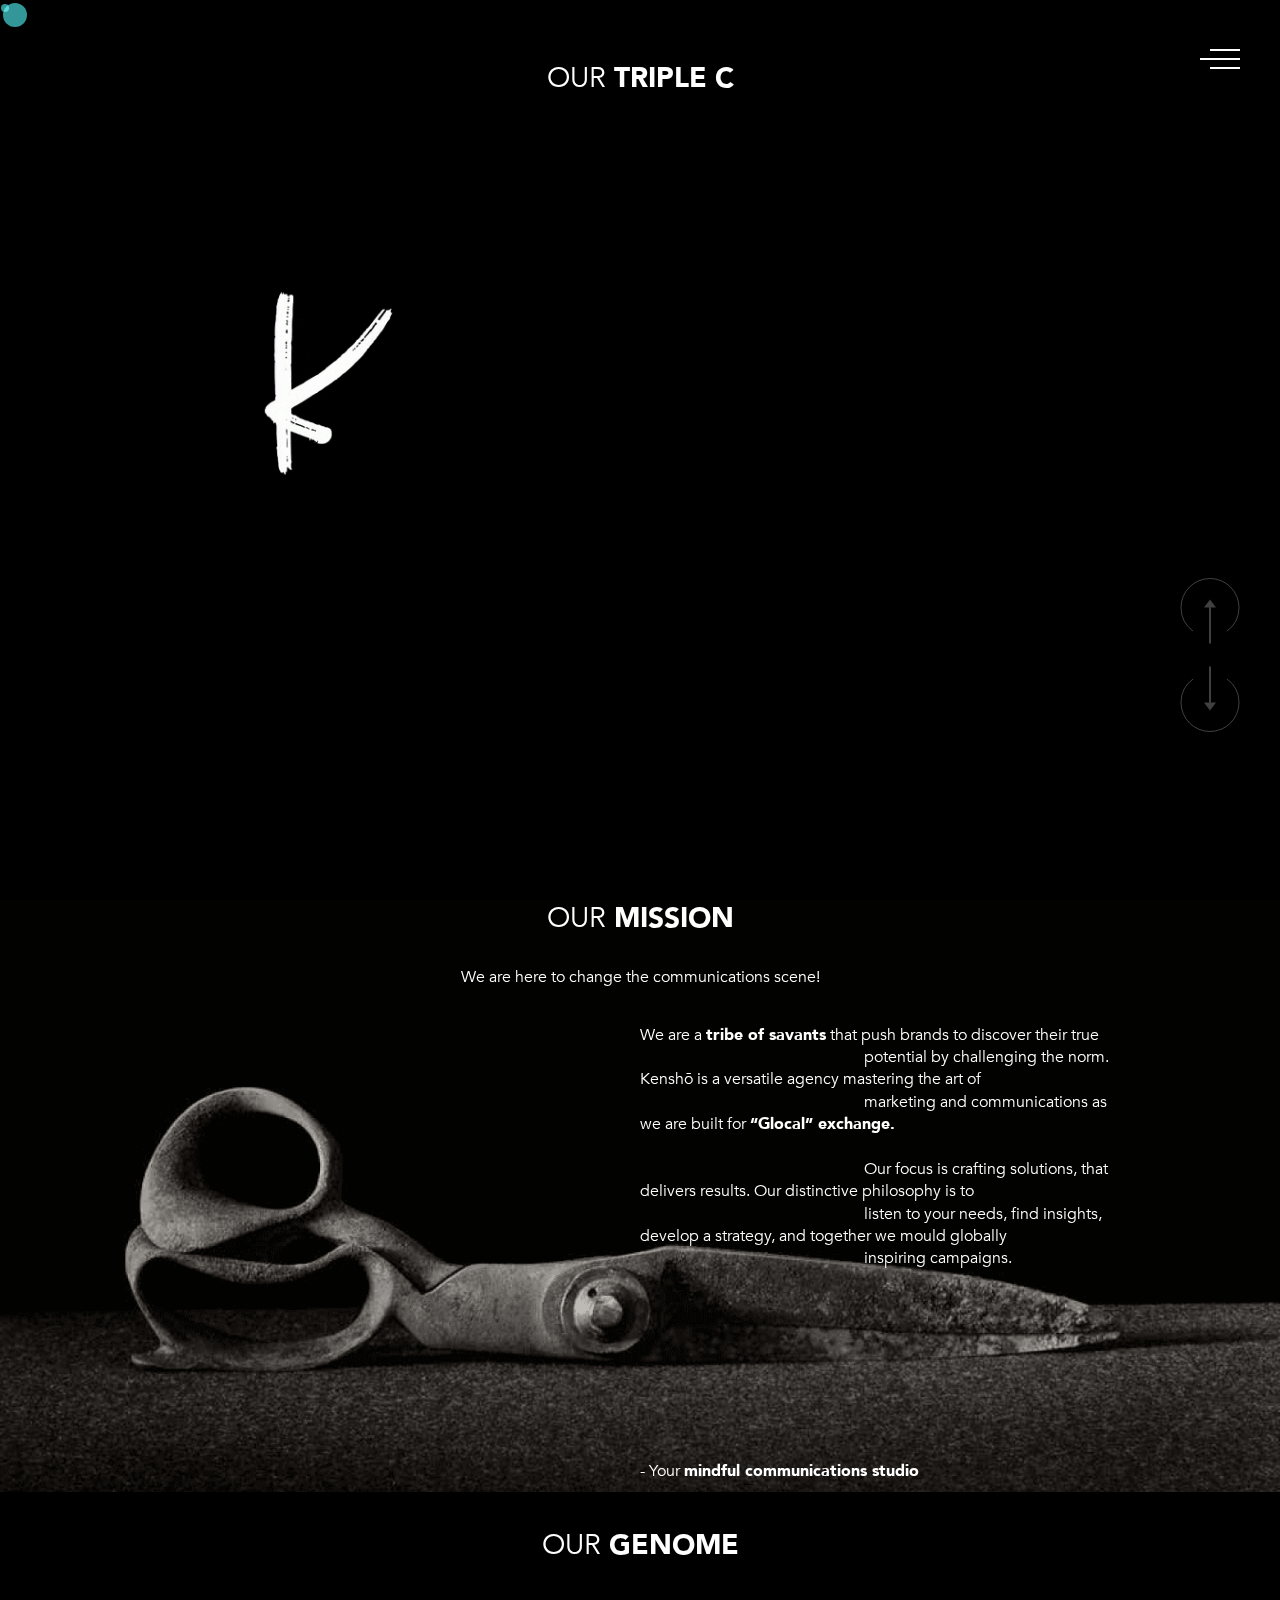
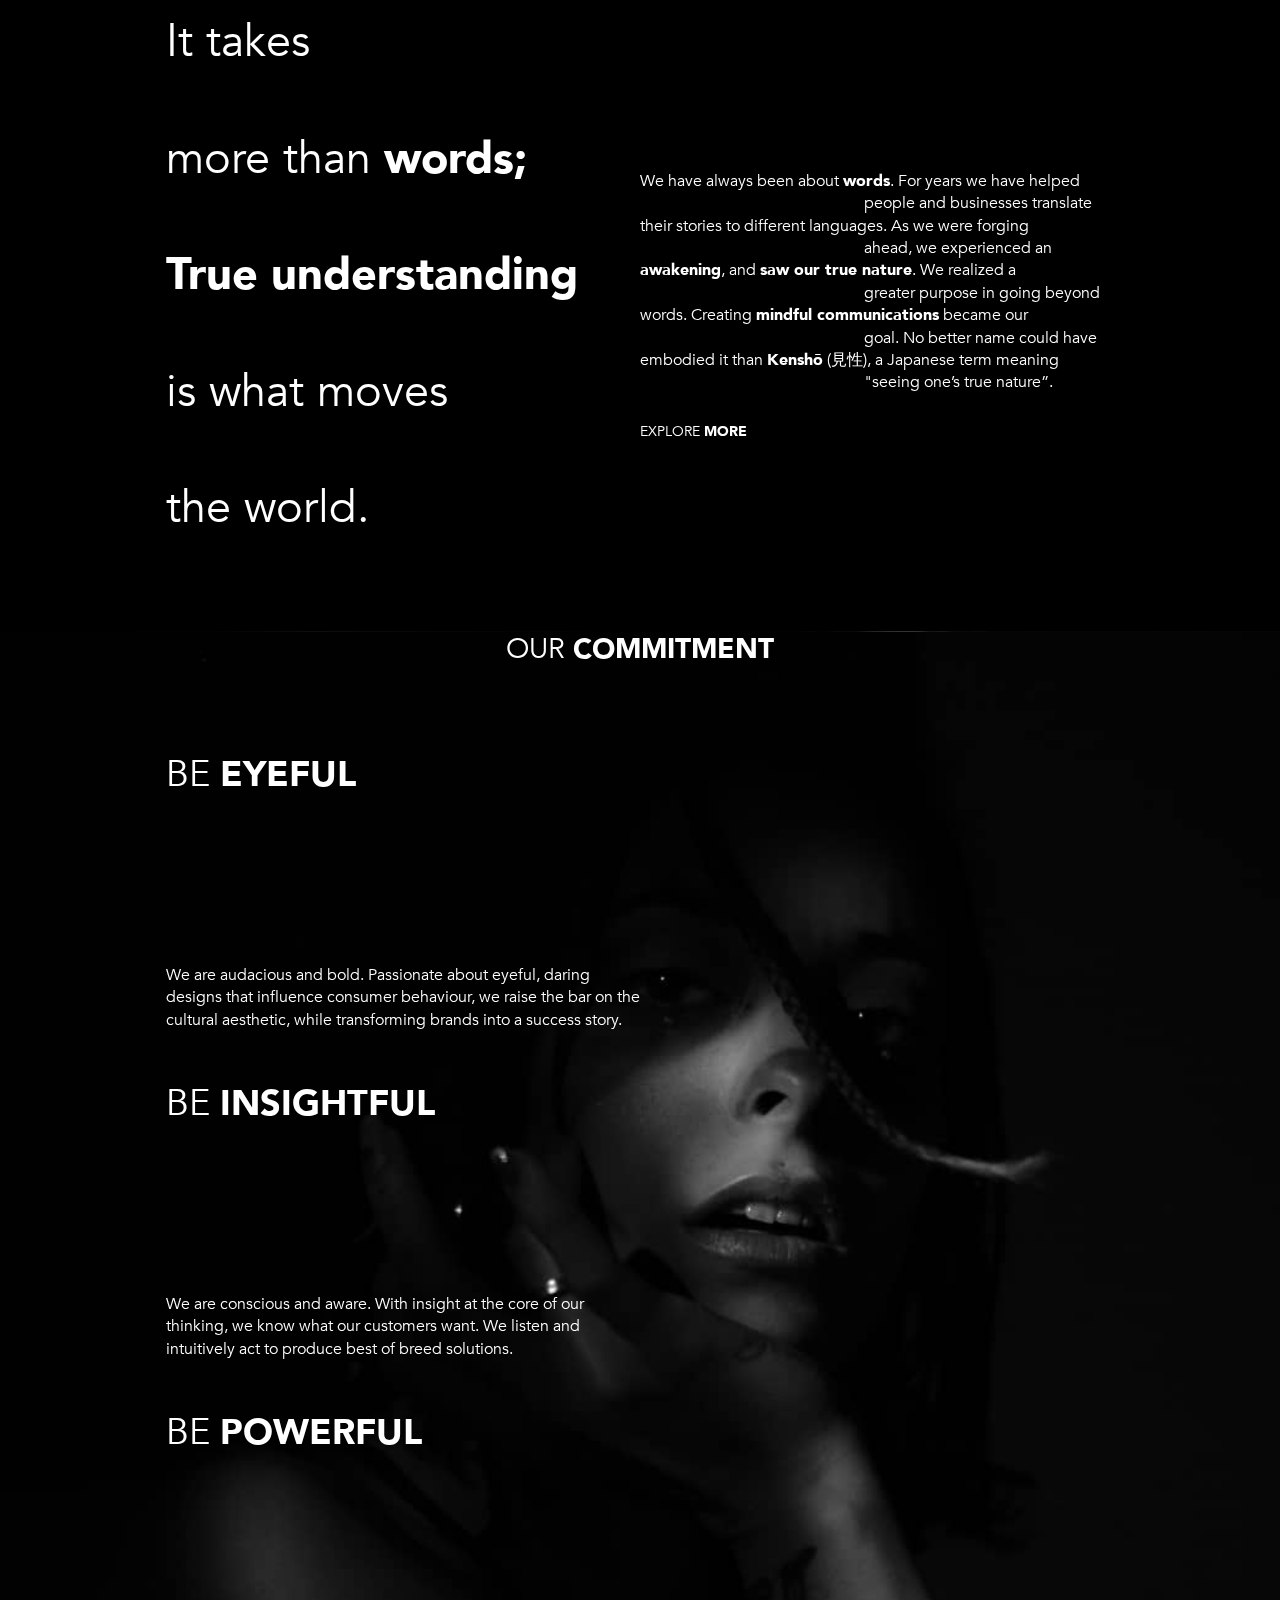
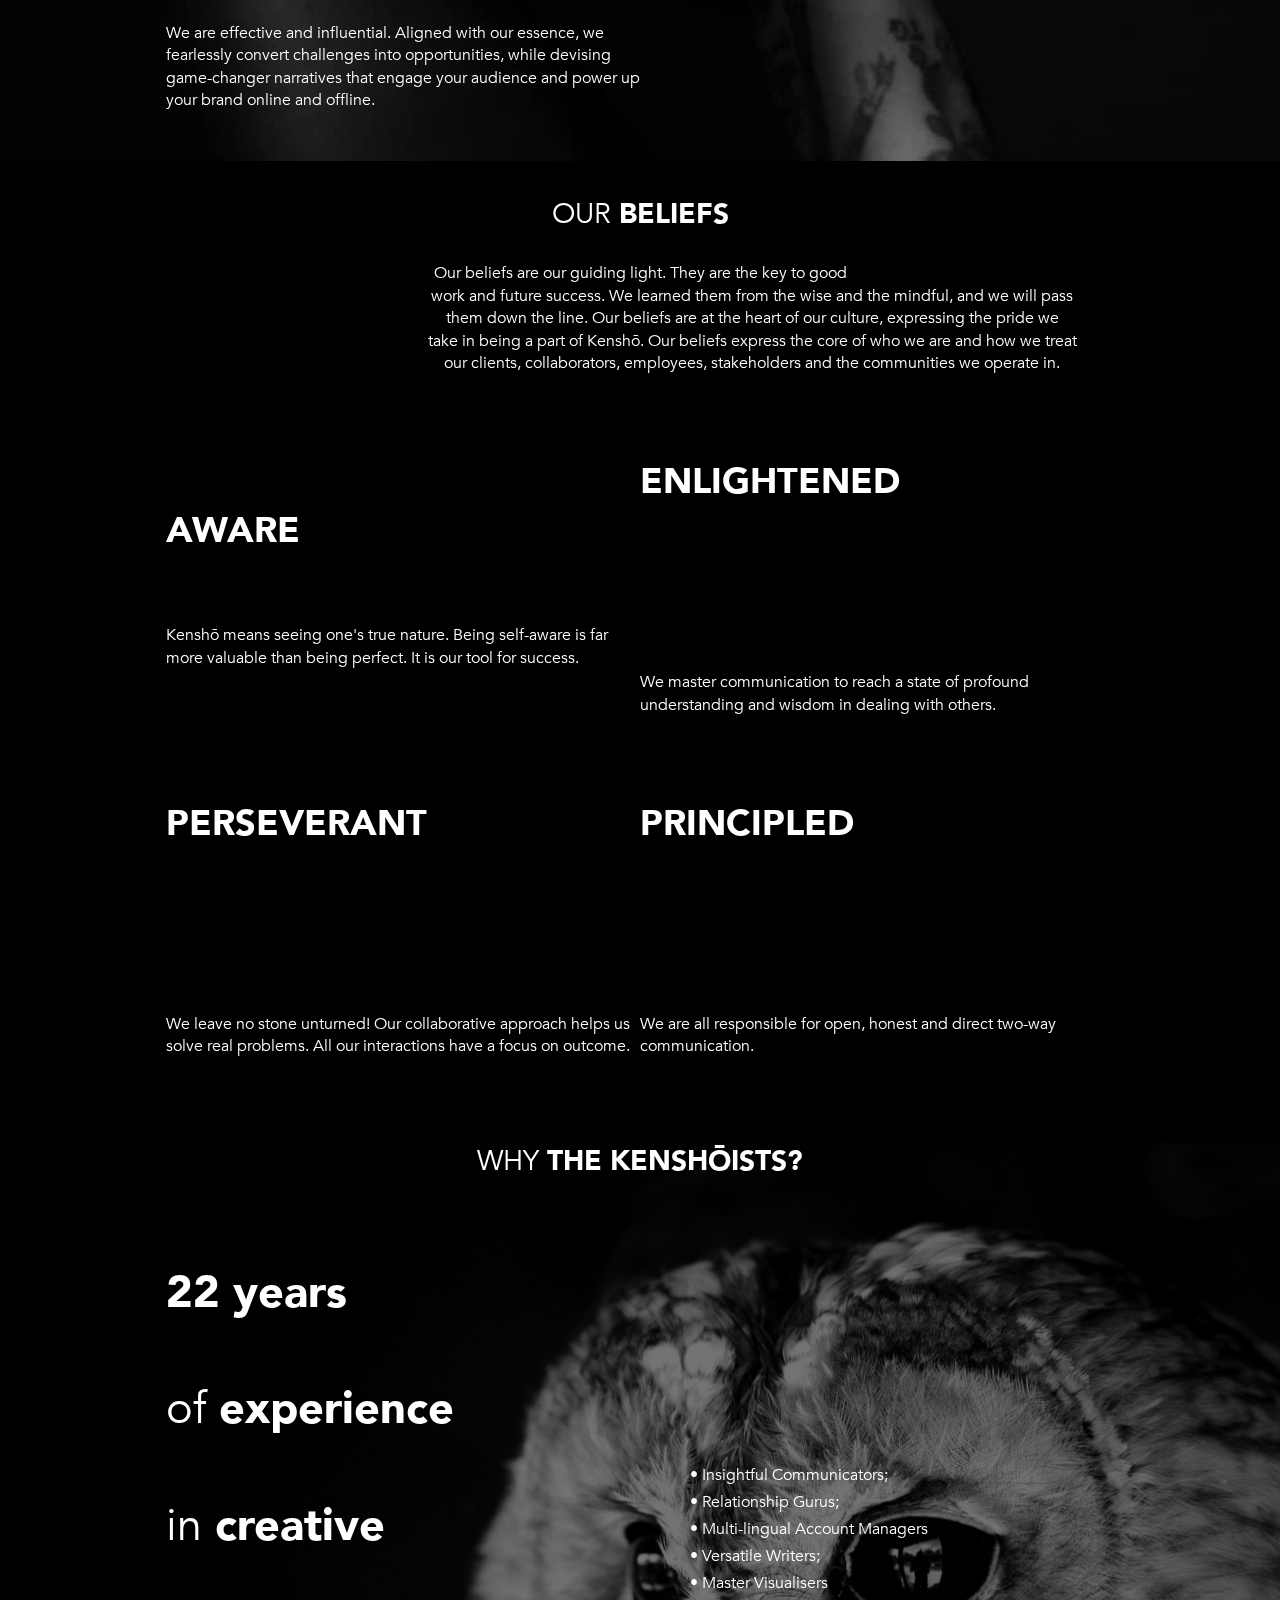
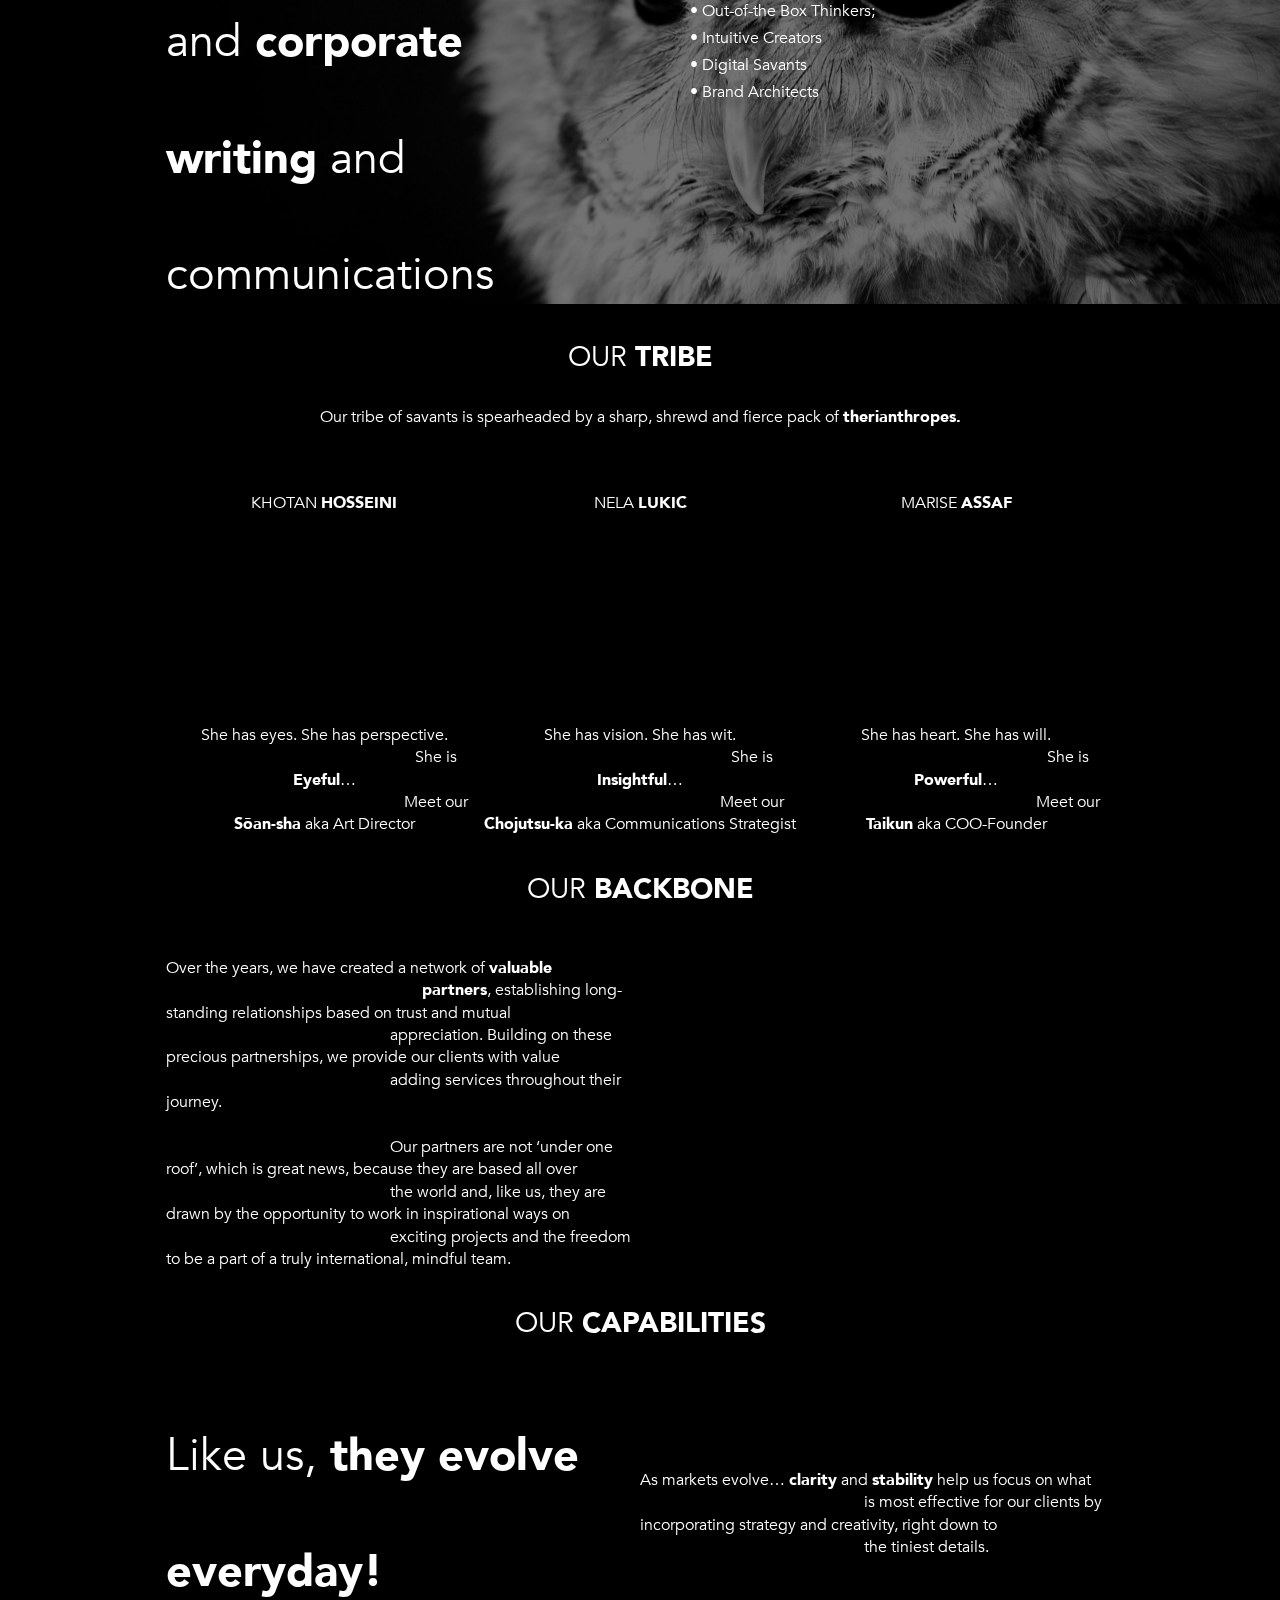
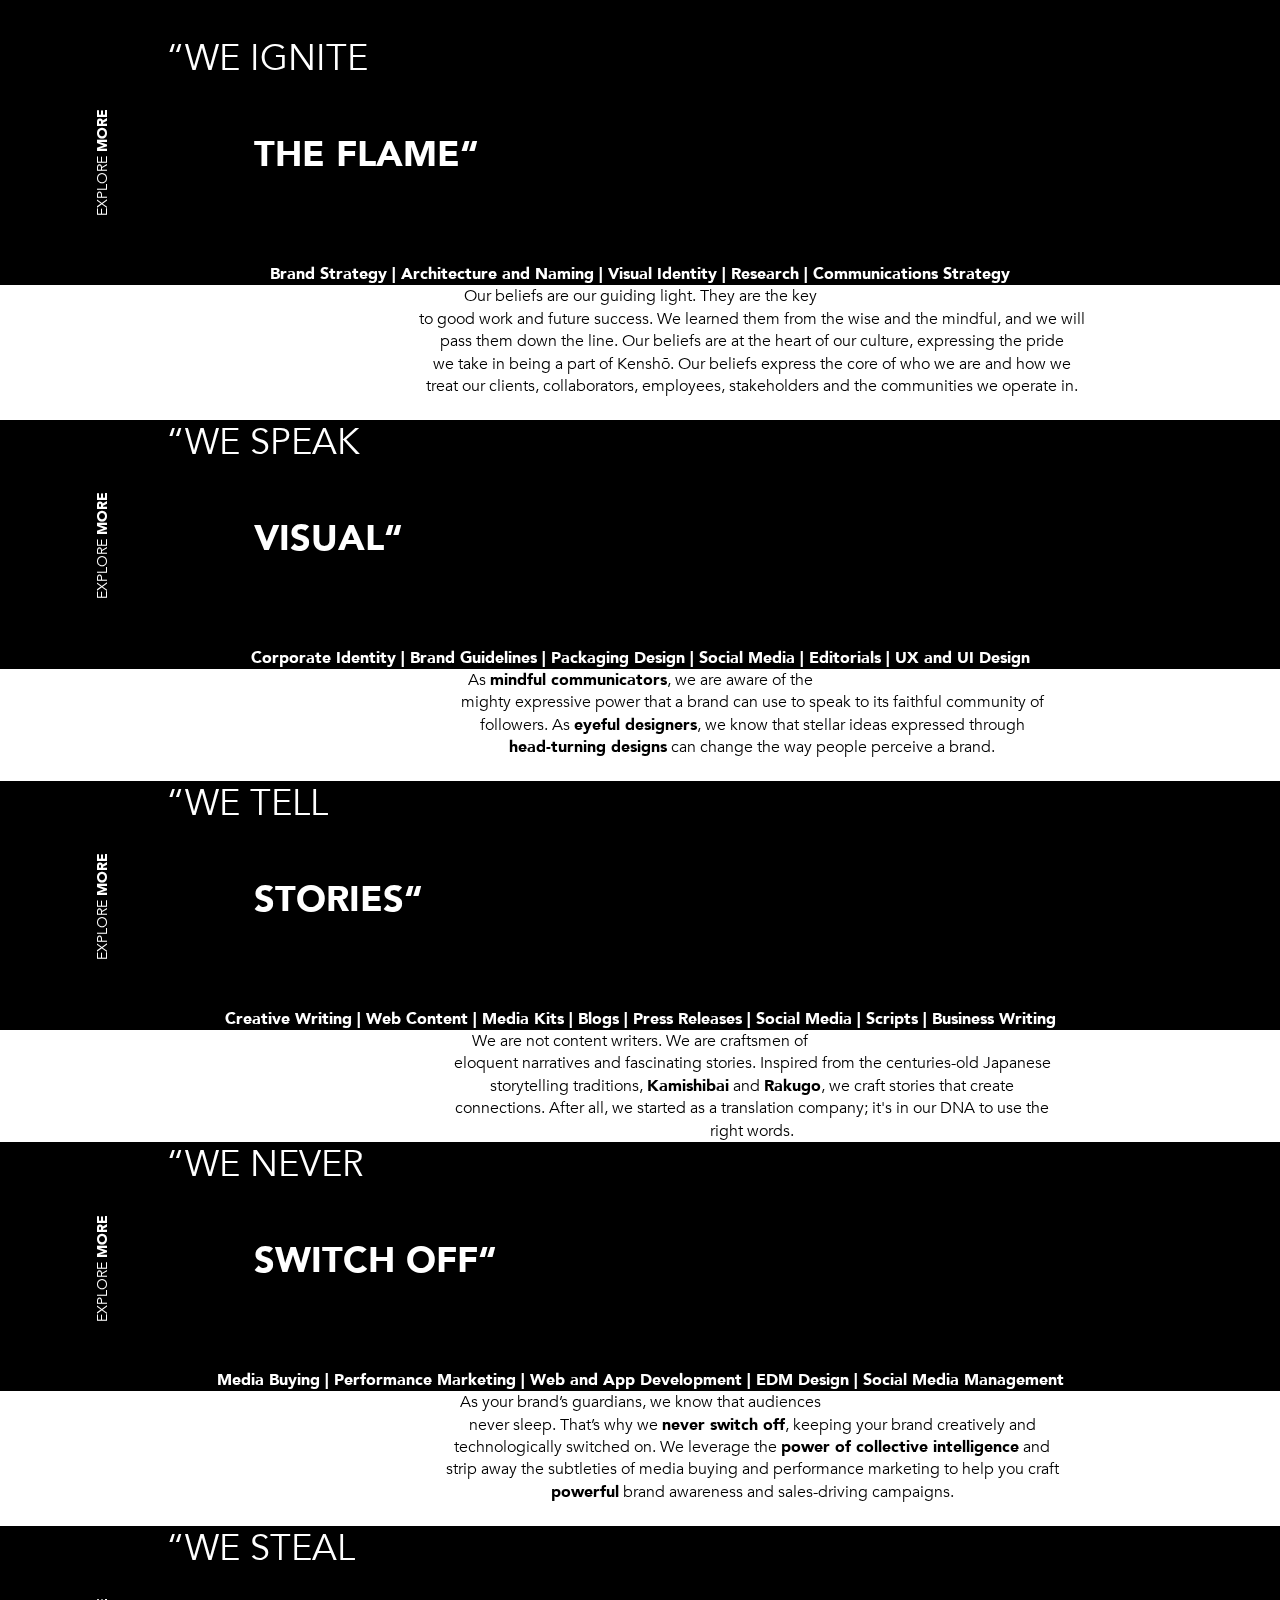
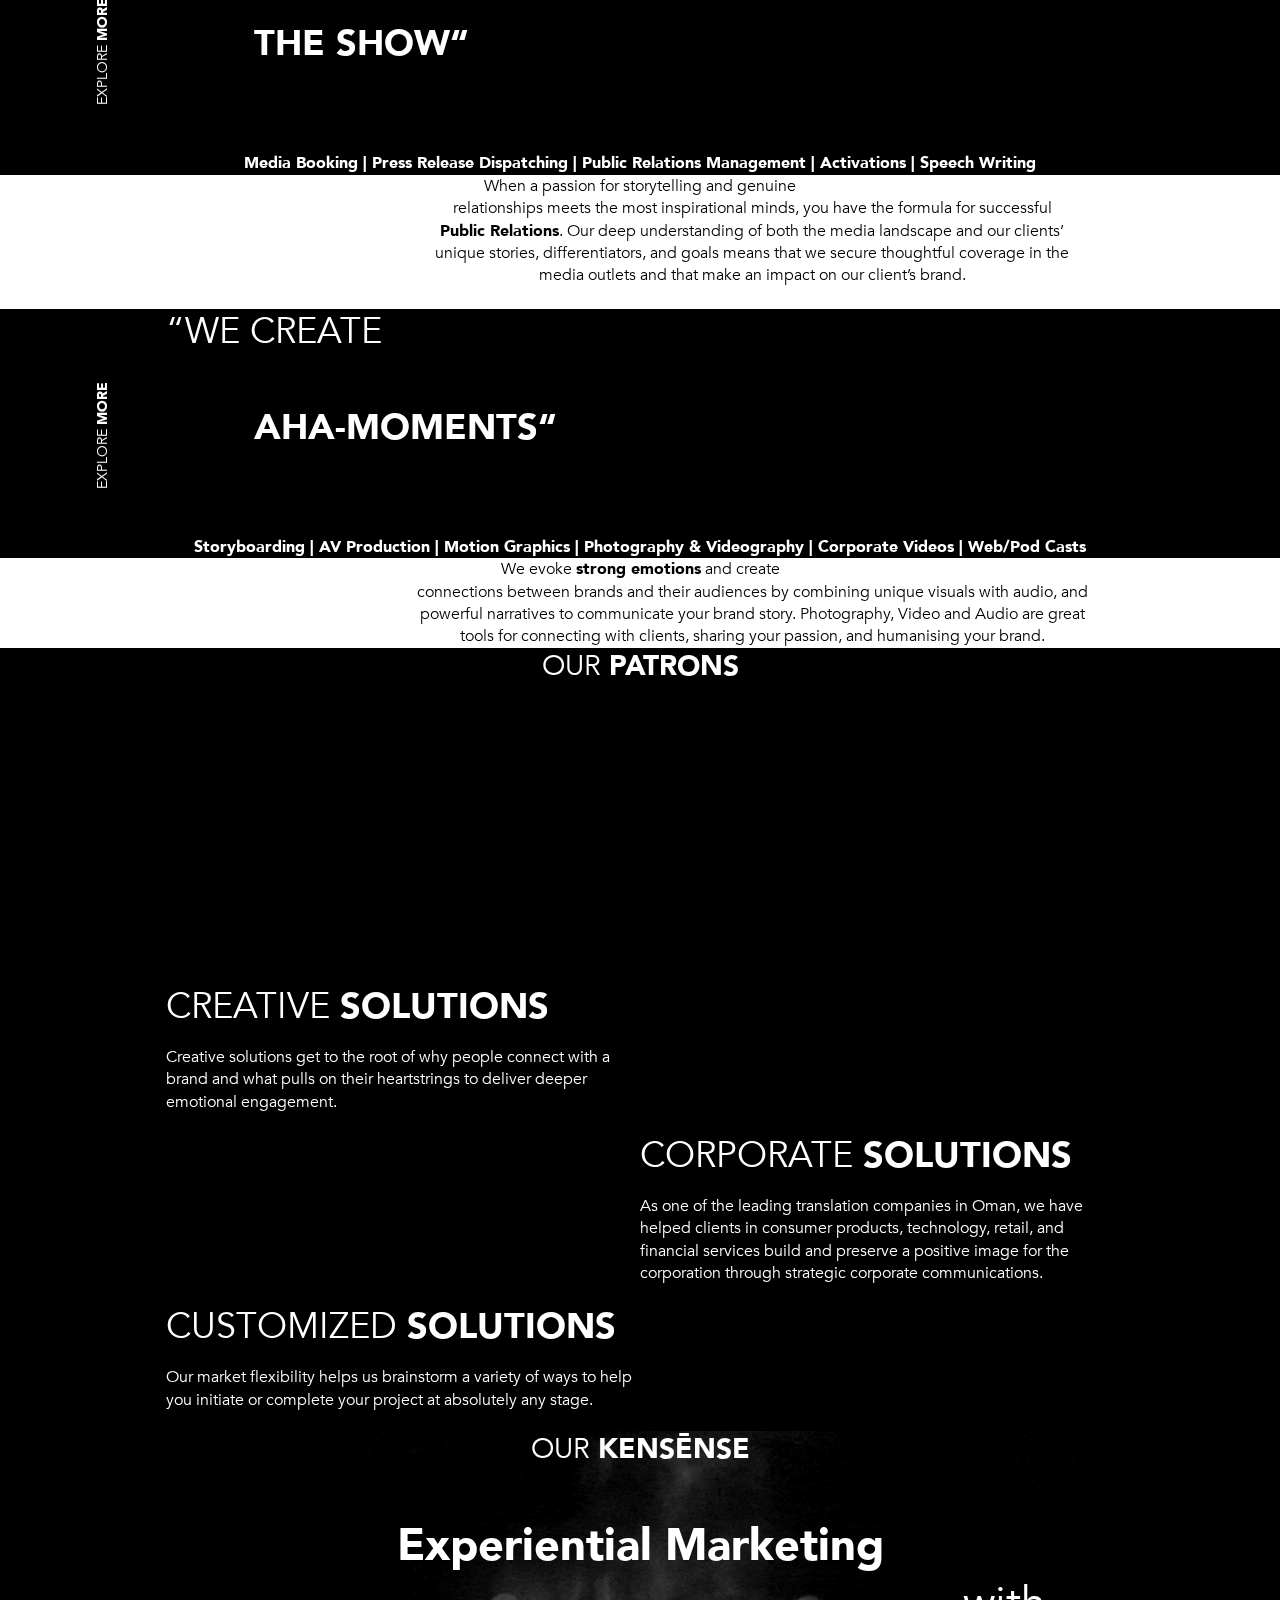
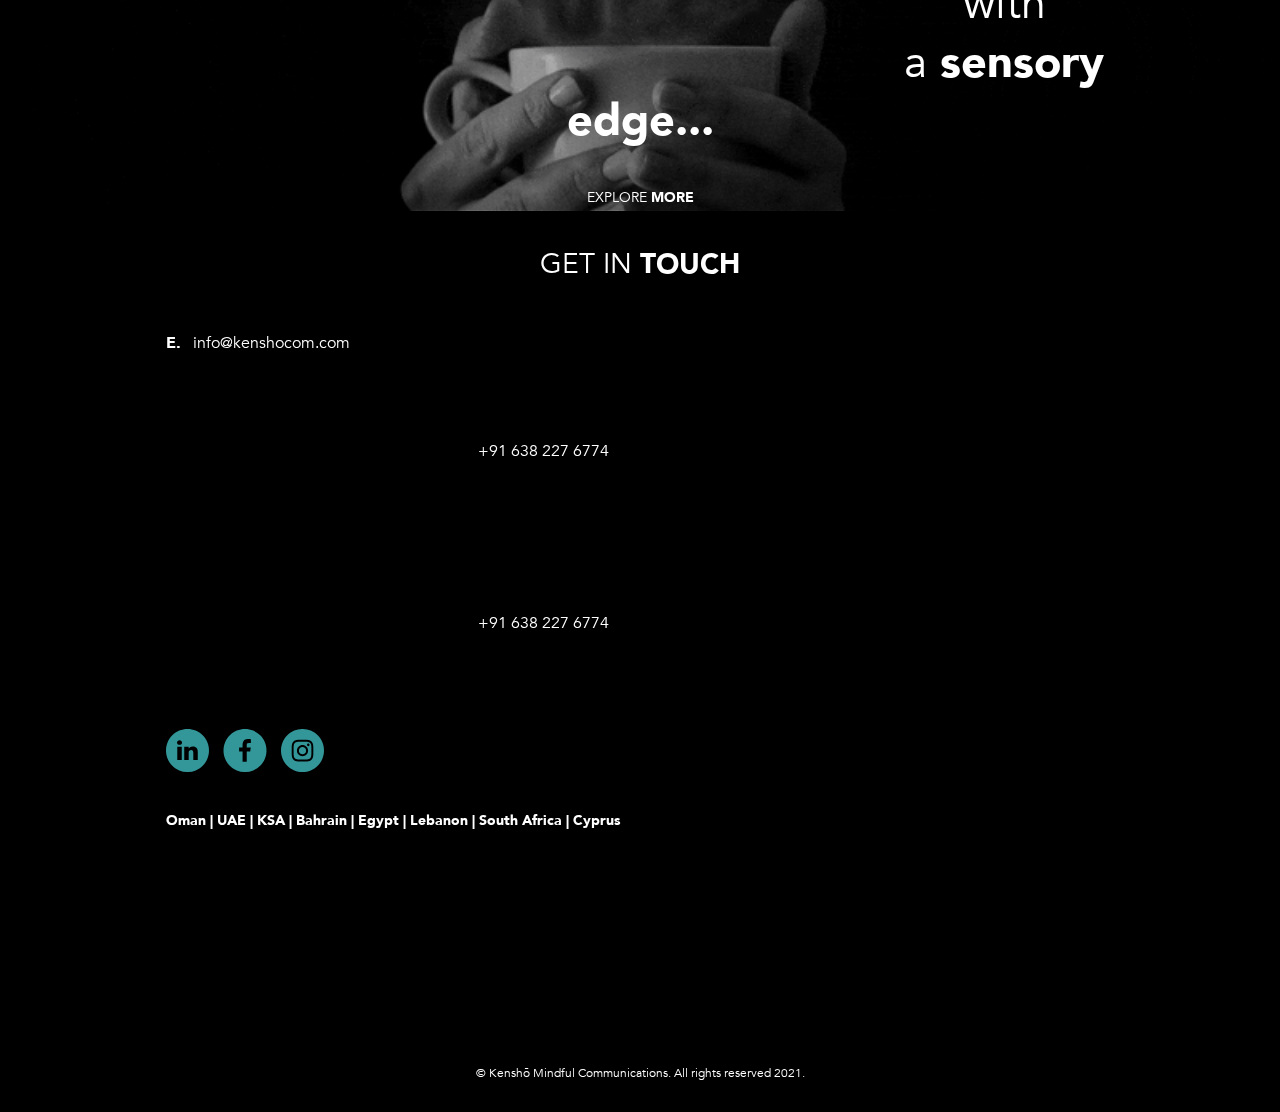
<file: index.html>
<!DOCTYPE html>
<html lang="en-US" prefix="og: https://ogp.me/ns#">

<head>
	<meta charset="UTF-8">
	<script>if (navigator.userAgent.match(/MSIE|Internet Explorer/i) || navigator.userAgent.match(/Trident\/7\..*?rv:11/i)) { var href = document.location.href; if (!href.match(/[?&]nowprocket/)) { if (href.indexOf("?") == -1) { if (href.indexOf("#") == -1) { document.location.href = href + "?nowprocket=1" } else { document.location.href = href.replace("#", "?nowprocket=1#") } } else { if (href.indexOf("#") == -1) { document.location.href = href + "&nowprocket=1" } else { document.location.href = href.replace("#", "&nowprocket=1#") } } } }</script>
	<script>class RocketLazyLoadScripts { constructor() { this.triggerEvents = ["keydown", "mousedown", "mousemove", "touchmove", "touchstart", "touchend", "wheel"], this.userEventHandler = this._triggerListener.bind(this), this.touchStartHandler = this._onTouchStart.bind(this), this.touchMoveHandler = this._onTouchMove.bind(this), this.touchEndHandler = this._onTouchEnd.bind(this), this.clickHandler = this._onClick.bind(this), this.interceptedClicks = [], window.addEventListener("pageshow", (e => { this.persisted = e.persisted })), window.addEventListener("DOMContentLoaded", (() => { this._preconnect3rdParties() })), this.delayedScripts = { normal: [], async: [], defer: [] }, this.allJQueries = [] } _addUserInteractionListener(e) { document.hidden ? e._triggerListener() : (this.triggerEvents.forEach((t => window.addEventListener(t, e.userEventHandler, { passive: !0 }))), window.addEventListener("touchstart", e.touchStartHandler, { passive: !0 }), window.addEventListener("mousedown", e.touchStartHandler), document.addEventListener("visibilitychange", e.userEventHandler)) } _removeUserInteractionListener() { this.triggerEvents.forEach((e => window.removeEventListener(e, this.userEventHandler, { passive: !0 }))), document.removeEventListener("visibilitychange", this.userEventHandler) } _onTouchStart(e) { "HTML" !== e.target.tagName && (window.addEventListener("touchend", this.touchEndHandler), window.addEventListener("mouseup", this.touchEndHandler), window.addEventListener("touchmove", this.touchMoveHandler, { passive: !0 }), window.addEventListener("mousemove", this.touchMoveHandler), e.target.addEventListener("click", this.clickHandler), this._renameDOMAttribute(e.target, "onclick", "rocket-onclick")) } _onTouchMove(e) { window.removeEventListener("touchend", this.touchEndHandler), window.removeEventListener("mouseup", this.touchEndHandler), window.removeEventListener("touchmove", this.touchMoveHandler, { passive: !0 }), window.removeEventListener("mousemove", this.touchMoveHandler), e.target.removeEventListener("click", this.clickHandler), this._renameDOMAttribute(e.target, "rocket-onclick", "onclick") } _onTouchEnd(e) { window.removeEventListener("touchend", this.touchEndHandler), window.removeEventListener("mouseup", this.touchEndHandler), window.removeEventListener("touchmove", this.touchMoveHandler, { passive: !0 }), window.removeEventListener("mousemove", this.touchMoveHandler) } _onClick(e) { e.target.removeEventListener("click", this.clickHandler), this._renameDOMAttribute(e.target, "rocket-onclick", "onclick"), this.interceptedClicks.push(e), e.preventDefault(), e.stopPropagation(), e.stopImmediatePropagation() } _replayClicks() { window.removeEventListener("touchstart", this.touchStartHandler, { passive: !0 }), window.removeEventListener("mousedown", this.touchStartHandler), this.interceptedClicks.forEach((e => { e.target.dispatchEvent(new MouseEvent("click", { view: e.view, bubbles: !0, cancelable: !0 })) })) } _renameDOMAttribute(e, t, n) { e.hasAttribute && e.hasAttribute(t) && (event.target.setAttribute(n, event.target.getAttribute(t)), event.target.removeAttribute(t)) } _triggerListener() { this._removeUserInteractionListener(this), "loading" === document.readyState ? document.addEventListener("DOMContentLoaded", this._loadEverythingNow.bind(this)) : this._loadEverythingNow() } _preconnect3rdParties() { let e = []; document.querySelectorAll("script[type=rocketlazyloadscript]").forEach((t => { if (t.hasAttribute("src")) { const n = new URL(t.src).origin; n !== location.origin && e.push({ src: n, crossOrigin: t.crossOrigin || "module" === t.getAttribute("data-rocket-type") }) } })), e = [...new Map(e.map((e => [JSON.stringify(e), e]))).values()], this._batchInjectResourceHints(e, "preconnect") } async _loadEverythingNow() { this.lastBreath = Date.now(), this._delayEventListeners(), this._delayJQueryReady(this), this._handleDocumentWrite(), this._registerAllDelayedScripts(), this._preloadAllScripts(), await this._loadScriptsFromList(this.delayedScripts.normal), await this._loadScriptsFromList(this.delayedScripts.defer), await this._loadScriptsFromList(this.delayedScripts.async); try { await this._triggerDOMContentLoaded(), await this._triggerWindowLoad() } catch (e) { } window.dispatchEvent(new Event("rocket-allScriptsLoaded")), this._replayClicks() } _registerAllDelayedScripts() { document.querySelectorAll("script[type=rocketlazyloadscript]").forEach((e => { e.hasAttribute("src") ? e.hasAttribute("async") && !1 !== e.async ? this.delayedScripts.async.push(e) : e.hasAttribute("defer") && !1 !== e.defer || "module" === e.getAttribute("data-rocket-type") ? this.delayedScripts.defer.push(e) : this.delayedScripts.normal.push(e) : this.delayedScripts.normal.push(e) })) } async _transformScript(e) { return await this._littleBreath(), new Promise((t => { const n = document.createElement("script");[...e.attributes].forEach((e => { let t = e.nodeName; "type" !== t && ("data-rocket-type" === t && (t = "type"), n.setAttribute(t, e.nodeValue)) })), e.hasAttribute("src") ? (n.addEventListener("load", t), n.addEventListener("error", t)) : (n.text = e.text, t()); try { e.parentNode.replaceChild(n, e) } catch (e) { t() } })) } async _loadScriptsFromList(e) { const t = e.shift(); return t ? (await this._transformScript(t), this._loadScriptsFromList(e)) : Promise.resolve() } _preloadAllScripts() { this._batchInjectResourceHints([...this.delayedScripts.normal, ...this.delayedScripts.defer, ...this.delayedScripts.async], "preload") } _batchInjectResourceHints(e, t) { var n = document.createDocumentFragment(); e.forEach((e => { if (e.src) { const i = document.createElement("link"); i.href = e.src, i.rel = t, "preconnect" !== t && (i.as = "script"), e.getAttribute && "module" === e.getAttribute("data-rocket-type") && (i.crossOrigin = !0), e.crossOrigin && (i.crossOrigin = e.crossOrigin), n.appendChild(i) } })), document.head.appendChild(n) } _delayEventListeners() { let e = {}; function t(t, n) { !function (t) { function n(n) { return e[t].eventsToRewrite.indexOf(n) >= 0 ? "rocket-" + n : n } e[t] || (e[t] = { originalFunctions: { add: t.addEventListener, remove: t.removeEventListener }, eventsToRewrite: [] }, t.addEventListener = function () { arguments[0] = n(arguments[0]), e[t].originalFunctions.add.apply(t, arguments) }, t.removeEventListener = function () { arguments[0] = n(arguments[0]), e[t].originalFunctions.remove.apply(t, arguments) }) }(t), e[t].eventsToRewrite.push(n) } function n(e, t) { let n = e[t]; Object.defineProperty(e, t, { get: () => n || function () { }, set(i) { e["rocket" + t] = n = i } }) } t(document, "DOMContentLoaded"), t(window, "DOMContentLoaded"), t(window, "load"), t(window, "pageshow"), t(document, "readystatechange"), n(document, "onreadystatechange"), n(window, "onload"), n(window, "onpageshow") } _delayJQueryReady(e) { let t = window.jQuery; Object.defineProperty(window, "jQuery", { get: () => t, set(n) { if (n && n.fn && !e.allJQueries.includes(n)) { n.fn.ready = n.fn.init.prototype.ready = function (t) { e.domReadyFired ? t.bind(document)(n) : document.addEventListener("rocket-DOMContentLoaded", (() => t.bind(document)(n))) }; const t = n.fn.on; n.fn.on = n.fn.init.prototype.on = function () { if (this[0] === window) { function e(e) { return e.split(" ").map((e => "load" === e || 0 === e.indexOf("load.") ? "rocket-jquery-load" : e)).join(" ") } "string" == typeof arguments[0] || arguments[0] instanceof String ? arguments[0] = e(arguments[0]) : "object" == typeof arguments[0] && Object.keys(arguments[0]).forEach((t => { delete Object.assign(arguments[0], { [e(t)]: arguments[0][t] })[t] })) } return t.apply(this, arguments), this }, e.allJQueries.push(n) } t = n } }) } async _triggerDOMContentLoaded() { this.domReadyFired = !0, await this._littleBreath(), document.dispatchEvent(new Event("rocket-DOMContentLoaded")), await this._littleBreath(), window.dispatchEvent(new Event("rocket-DOMContentLoaded")), await this._littleBreath(), document.dispatchEvent(new Event("rocket-readystatechange")), await this._littleBreath(), document.rocketonreadystatechange && document.rocketonreadystatechange() } async _triggerWindowLoad() { await this._littleBreath(), window.dispatchEvent(new Event("rocket-load")), await this._littleBreath(), window.rocketonload && window.rocketonload(), await this._littleBreath(), this.allJQueries.forEach((e => e(window).trigger("rocket-jquery-load"))), await this._littleBreath(); const e = new Event("rocket-pageshow"); e.persisted = this.persisted, window.dispatchEvent(e), await this._littleBreath(), window.rocketonpageshow && window.rocketonpageshow({ persisted: this.persisted }) } _handleDocumentWrite() { const e = new Map; document.write = document.writeln = function (t) { const n = document.currentScript, i = document.createRange(), r = n.parentElement; let o = e.get(n); void 0 === o && (o = n.nextSibling, e.set(n, o)); const s = document.createDocumentFragment(); i.setStart(s, 0), s.appendChild(i.createContextualFragment(t)), r.insertBefore(s, o) } } async _littleBreath() { Date.now() - this.lastBreath > 45 && (await this._requestAnimFrame(), this.lastBreath = Date.now()) } async _requestAnimFrame() { return document.hidden ? new Promise((e => setTimeout(e))) : new Promise((e => requestAnimationFrame(e))) } static run() { const e = new RocketLazyLoadScripts; e._addUserInteractionListener(e) } } RocketLazyLoadScripts.run();</script>
	<!-- Global site tag (gtag.js) - Google Analytics -->
	<script type="rocketlazyloadscript" async src="https://www.googletagmanager.com/gtag/js?id=G-WV42FVDY0H"></script>
	<script type="rocketlazyloadscript">
          window.dataLayer = window.dataLayer || [];
          function gtag(){dataLayer.push(arguments);}
          gtag('js', new Date());
        
          gtag('config', 'G-WV42FVDY0H');
        </script>

	<!-- Global site tag (gtag.js) - Google Analytics -->
	<script type="rocketlazyloadscript" async src="https://www.googletagmanager.com/gtag/js?id=G-NN3NH7N7N1"></script>
	<script type="rocketlazyloadscript">
          window.dataLayer = window.dataLayer || [];
          function gtag(){dataLayer.push(arguments);}
          gtag('js', new Date());
        
          gtag('config', 'G-NN3NH7N7N1');
        </script>





	<meta name="viewport" content="width=device-width, initial-scale=1">

	<style type="text/css">
		.heateor_sss_button_instagram span.heateor_sss_svg,
		a.heateor_sss_instagram span.heateor_sss_svg {
			background: radial-gradient(circle at 30% 107%, #fdf497 0, #fdf497 5%, #fd5949 45%, #d6249f 60%, #285aeb 90%)
		}

		div.heateor_sss_horizontal_sharing a.heateor_sss_button_instagram span {
			background: #349799 !important;
		}

		div.heateor_sss_standard_follow_icons_container a.heateor_sss_button_instagram span {
			background: #349799;
		}

		div.heateor_sss_horizontal_sharing a.heateor_sss_button_instagram span:hover {
			background: #fff !important;
		}

		div.heateor_sss_standard_follow_icons_container a.heateor_sss_button_instagram span:hover {
			background: #fff;
		}

		div.heateor_sss_vertical_sharing a.heateor_sss_button_instagram span {
			background: #349799 !important;
		}

		div.heateor_sss_floating_follow_icons_container a.heateor_sss_button_instagram span {
			background: #349799;
		}

		div.heateor_sss_vertical_sharing a.heateor_sss_button_instagram span:hover {
			background: #fff !important;
		}

		div.heateor_sss_floating_follow_icons_container a.heateor_sss_button_instagram span:hover {
			background: #fff;
		}

		.heateor_sss_horizontal_sharing .heateor_sss_svg,
		.heateor_sss_standard_follow_icons_container .heateor_sss_svg {
			background-color: #349799 !important;
			background: #349799 !important;
			color: #000;
			border-width: 0px;
			border-style: solid;
			border-color: transparent;
		}

		div.heateor_sss_horizontal_sharing span.heateor_sss_svg svg:hover path:not(.heateor_sss_no_fill),
		div.heateor_sss_horizontal_sharing span.heateor_sss_svg svg:hover ellipse,
		div.heateor_sss_horizontal_sharing span.heateor_sss_svg svg:hover circle,
		div.heateor_sss_horizontal_sharing span.heateor_sss_svg svg:hover polygon {
			fill: #000;
		}

		div.heateor_sss_horizontal_sharing span.heateor_sss_svg svg:hover path.heateor_sss_svg_stroke {
			stroke: #000;
		}

		.heateor_sss_horizontal_sharing span.heateor_sss_svg:hover,
		.heateor_sss_standard_follow_icons_container span.heateor_sss_svg:hover {
			background-color: #fff !important;
			background: #fff !important;
			color: #000;
			border-color: transparent;
		}

		.heateor_sss_vertical_sharing span.heateor_sss_svg,
		.heateor_sss_floating_follow_icons_container span.heateor_sss_svg {
			background-color: #349799 !important;
			background: #349799 !important;
			color: #000;
			border-width: 0px;
			border-style: solid;
			border-color: transparent;
		}

		div.heateor_sss_vertical_sharing span.heateor_sss_svg svg:hover path:not(.heateor_sss_no_fill),
		div.heateor_sss_vertical_sharing span.heateor_sss_svg svg:hover ellipse,
		div.heateor_sss_vertical_sharing span.heateor_sss_svg svg:hover circle,
		div.heateor_sss_vertical_sharing span.heateor_sss_svg svg:hover polygon {
			fill: #000;
		}

		div.heateor_sss_vertical_sharing span.heateor_sss_svg svg:hover path.heateor_sss_svg_stroke {
			stroke: #000;
		}

		.heateor_sss_vertical_sharing span.heateor_sss_svg:hover,
		.heateor_sss_floating_follow_icons_container span.heateor_sss_svg:hover {
			background-color: #fff !important;
			background: #fff !important;
			color: #000;
			border-color: transparent;
		}

		@media screen and (max-width:783px) {
			.heateor_sss_vertical_sharing {
				display: none !important
			}
		}

		.blog-social-icons div.heateor_sss_follow_ul a,
		.blog-social-icons div.heateor_sss_horizontal_sharing div.heateor_sss_sharing_ul a {
			float: right;
		}
	</style>

	<!-- Search Engine Optimization by Rank Math PRO - https://s.rankmath.com/home -->
	<title></title>
	<meta name="description"
		content="Kenshō is a versatile agency that masters the art of marketing and communications with a glocal mindset; Omani at heart, we speak global.">
	<meta name="robots" content="follow, index, max-snippet:-1, max-video-preview:-1, max-image-preview:large">
	<link rel="canonical" href="">
	<meta property="og:locale" content="en_US">
	<meta property="og:type" content="website">
	<meta property="og:title" content="Kenshō Mindful Communications Agency - An Elite Omani Agency">
	<meta property="og:description"
		content="Kenshō is a versatile agency that masters the art of marketing and communications with a glocal mindset; Omani at heart, we speak global.">
	<meta property="og:url" content="">
	<meta property="og:site_name" content="Kensho Communications">
	<meta property="og:updated_time" content="2022-09-01T18:56:40+04:00">
	<meta name="twitter:card" content="summary_large_image">
	<meta name="twitter:title" content="Kenshō Mindful Communications Agency - An Elite Omani Agency">
	<meta name="twitter:description"
		content="Kenshō is a versatile agency that masters the art of marketing and communications with a glocal mindset; Omani at heart, we speak global.">
	<meta name="twitter:label1" content="Written by">
	<meta name="twitter:data1" content="KENSHŌ">
	<meta name="twitter:label2" content="Time to read">
	<meta name="twitter:data2" content="Less than a minute">
	<script type="application/ld+json"
		class="rank-math-schema-pro">{"@context":"https://schema.org","@graph":[{"@type":"Place","@id":"#place","address":{"@type":"PostalAddress","streetAddress":"Villa 1587, Way 3019","addressLocality":"Muscat","postalCode":"112","addressCountry":"Oman"}},{"@type":["ProfessionalService","Organization"],"@id":"#organization","name":"Kensho Communications","url":"https://kenshocom.com","email":"info@kenshocom.com","address":{"@type":"PostalAddress","streetAddress":"Villa 1587, Way 3019","addressLocality":"Muscat","postalCode":"112","addressCountry":"Oman"},"logo":{"@type":"ImageObject","@id":"#logo","url":"wp-content/uploads/2021/11/kenshosquare.svg","caption":"Kensho Communications","inLanguage":"en-US"},"priceRange":"$$","openingHours":["Monday,Tuesday,Wednesday,Thursday,Friday,Saturday,Sunday 09:00-17:00"],"location":{"@id":"#place"},"image":{"@id":"#logo"},"telephone":"+971-55-101-9468"},{"@type":"WebSite","@id":"#website","url":"https://kenshocom.com","name":"Kensho Communications","publisher":{"@id":"#organization"},"inLanguage":"en-US","potentialAction":{"@type":"SearchAction","target":"?s={search_term_string}","query-input":"required name=search_term_string"}},{"@type":"AboutPage","@id":"#webpage","url":"","name":"Kensh\u014d Mindful Communications Agency - An Elite Omani Agency","datePublished":"2021-09-28T10:52:08+04:00","dateModified":"2022-09-01T18:56:40+04:00","about":{"@id":"#organization"},"isPartOf":{"@id":"#website"},"inLanguage":"en-US"}]}</script>
	<meta name="google-site-verification" content="zxCJZPLiPPnUHWnUK8ykeDXTE6P8LYVr-71gQLZRB1g">
	<!-- /Rank Math WordPress SEO plugin -->

	<link rel="dns-prefetch" href="//www.googletagmanager.com">

	<link rel="alternate" type="application/rss+xml" title="Kensho Communications » Feed"
		href="feed/">
	<link rel="alternate" type="application/rss+xml" title="Kensho Communications » Comments Feed"
		href="comments/feed/">
	<!-- This site uses the Google Analytics by MonsterInsights plugin v8.12.1 - Using Analytics tracking - https://www.monsterinsights.com/ -->
	<script type="rocketlazyloadscript" src="//www.googletagmanager.com/gtag/js?id=UA-234871775-1" data-cfasync="false"
		data-wpfc-render="false" async></script>
	<script type="rocketlazyloadscript" data-cfasync="false" data-wpfc-render="false">
				var mi_version = '8.12.1';
				var mi_track_user = true;
				var mi_no_track_reason = '';
				
								var disableStrs = [
															'ga-disable-UA-234871775-1',
									];

				/* Function to detect opted out users */
				function __gtagTrackerIsOptedOut() {
					for (var index = 0; index < disableStrs.length; index++) {
						if (document.cookie.indexOf(disableStrs[index] + '=true') > -1) {
							return true;
						}
					}

					return false;
				}

				/* Disable tracking if the opt-out cookie exists. */
				if (__gtagTrackerIsOptedOut()) {
					for (var index = 0; index < disableStrs.length; index++) {
						window[disableStrs[index]] = true;
					}
				}

				/* Opt-out function */
				function __gtagTrackerOptout() {
					for (var index = 0; index < disableStrs.length; index++) {
						document.cookie = disableStrs[index] + '=true; expires=Thu, 31 Dec 2099 23:59:59 UTC; path=/';
						window[disableStrs[index]] = true;
					}
				}

				if ('undefined' === typeof gaOptout) {
					function gaOptout() {
						__gtagTrackerOptout();
					}
				}
								window.dataLayer = window.dataLayer || [];

				window.MonsterInsightsDualTracker = {
					helpers: {},
					trackers: {},
				};
				if (mi_track_user) {
					function __gtagDataLayer() {
						dataLayer.push(arguments);
					}

					function __gtagTracker(type, name, parameters) {
						if (!parameters) {
							parameters = {};
						}

						if (parameters.send_to) {
							__gtagDataLayer.apply(null, arguments);
							return;
						}

						if (type === 'event') {
							
														parameters.send_to = monsterinsights_frontend.ua;
							__gtagDataLayer(type, name, parameters);
													} else {
							__gtagDataLayer.apply(null, arguments);
						}
					}

					__gtagTracker('js', new Date());
					__gtagTracker('set', {
						'developer_id.dZGIzZG': true,
											});
															__gtagTracker('config', 'UA-234871775-1', {"forceSSL":"true","link_attribution":"true"} );
										window.gtag = __gtagTracker;										(function () {
						/* https://developers.google.com/analytics/devguides/collection/analyticsjs/ */
						/* ga and __gaTracker compatibility shim. */
						var noopfn = function () {
							return null;
						};
						var newtracker = function () {
							return new Tracker();
						};
						var Tracker = function () {
							return null;
						};
						var p = Tracker.prototype;
						p.get = noopfn;
						p.set = noopfn;
						p.send = function () {
							var args = Array.prototype.slice.call(arguments);
							args.unshift('send');
							__gaTracker.apply(null, args);
						};
						var __gaTracker = function () {
							var len = arguments.length;
							if (len === 0) {
								return;
							}
							var f = arguments[len - 1];
							if (typeof f !== 'object' || f === null || typeof f.hitCallback !== 'function') {
								if ('send' === arguments[0]) {
									var hitConverted, hitObject = false, action;
									if ('event' === arguments[1]) {
										if ('undefined' !== typeof arguments[3]) {
											hitObject = {
												'eventAction': arguments[3],
												'eventCategory': arguments[2],
												'eventLabel': arguments[4],
												'value': arguments[5] ? arguments[5] : 1,
											}
										}
									}
									if ('pageview' === arguments[1]) {
										if ('undefined' !== typeof arguments[2]) {
											hitObject = {
												'eventAction': 'page_view',
												'page_path': arguments[2],
											}
										}
									}
									if (typeof arguments[2] === 'object') {
										hitObject = arguments[2];
									}
									if (typeof arguments[5] === 'object') {
										Object.assign(hitObject, arguments[5]);
									}
									if ('undefined' !== typeof arguments[1].hitType) {
										hitObject = arguments[1];
										if ('pageview' === hitObject.hitType) {
											hitObject.eventAction = 'page_view';
										}
									}
									if (hitObject) {
										action = 'timing' === arguments[1].hitType ? 'timing_complete' : hitObject.eventAction;
										hitConverted = mapArgs(hitObject);
										__gtagTracker('event', action, hitConverted);
									}
								}
								return;
							}

							function mapArgs(args) {
								var arg, hit = {};
								var gaMap = {
									'eventCategory': 'event_category',
									'eventAction': 'event_action',
									'eventLabel': 'event_label',
									'eventValue': 'event_value',
									'nonInteraction': 'non_interaction',
									'timingCategory': 'event_category',
									'timingVar': 'name',
									'timingValue': 'value',
									'timingLabel': 'event_label',
									'page': 'page_path',
									'location': 'page_location',
									'title': 'page_title',
								};
								for (arg in args) {
																		if (!(!args.hasOwnProperty(arg) || !gaMap.hasOwnProperty(arg))) {
										hit[gaMap[arg]] = args[arg];
									} else {
										hit[arg] = args[arg];
									}
								}
								return hit;
							}

							try {
								f.hitCallback();
							} catch (ex) {
							}
						};
						__gaTracker.create = newtracker;
						__gaTracker.getByName = newtracker;
						__gaTracker.getAll = function () {
							return [];
						};
						__gaTracker.remove = noopfn;
						__gaTracker.loaded = true;
						window['__gaTracker'] = __gaTracker;
					})();
									} else {
										console.log("");
					(function () {
						function __gtagTracker() {
							return null;
						}

						window['__gtagTracker'] = __gtagTracker;
						window['gtag'] = __gtagTracker;
					})();
									}
			</script>
	<!-- / Google Analytics by MonsterInsights -->
	<style>
		img.wp-smiley,
		img.emoji {
			display: inline !important;
			border: none !important;
			box-shadow: none !important;
			height: 1em !important;
			width: 1em !important;
			margin: 0 0.07em !important;
			vertical-align: -0.1em !important;
			background: none !important;
			padding: 0 !important;
		}
	</style>
	<link data-minify="1" rel="stylesheet" id="dce-dynamic-visibility-style-css" href="css/dynamic-visibility.css"
		media="all">
	<link rel="stylesheet" id="wp-block-library-css" href="css/style.min.css" media="all">
	<style id="wp-block-library-theme-inline-css">
		.wp-block-audio figcaption {
			color: #555;
			font-size: 13px;
			text-align: center
		}

		.is-dark-theme .wp-block-audio figcaption {
			color: hsla(0, 0%, 100%, .65)
		}

		.wp-block-audio {
			margin: 0 0 1em
		}

		.wp-block-code {
			border: 1px solid #ccc;
			border-radius: 4px;
			font-family: Menlo, Consolas, monaco, monospace;
			padding: .8em 1em
		}

		.wp-block-embed figcaption {
			color: #555;
			font-size: 13px;
			text-align: center
		}

		.is-dark-theme .wp-block-embed figcaption {
			color: hsla(0, 0%, 100%, .65)
		}

		.wp-block-embed {
			margin: 0 0 1em
		}

		.blocks-gallery-caption {
			color: #555;
			font-size: 13px;
			text-align: center
		}

		.is-dark-theme .blocks-gallery-caption {
			color: hsla(0, 0%, 100%, .65)
		}

		.wp-block-image figcaption {
			color: #555;
			font-size: 13px;
			text-align: center
		}

		.is-dark-theme .wp-block-image figcaption {
			color: hsla(0, 0%, 100%, .65)
		}

		.wp-block-image {
			margin: 0 0 1em
		}

		.wp-block-pullquote {
			border-top: 4px solid;
			border-bottom: 4px solid;
			margin-bottom: 1.75em;
			color: currentColor
		}

		.wp-block-pullquote__citation,
		.wp-block-pullquote cite,
		.wp-block-pullquote footer {
			color: currentColor;
			text-transform: uppercase;
			font-size: .8125em;
			font-style: normal
		}

		.wp-block-quote {
			border-left: .25em solid;
			margin: 0 0 1.75em;
			padding-left: 1em
		}

		.wp-block-quote cite,
		.wp-block-quote footer {
			color: currentColor;
			font-size: .8125em;
			position: relative;
			font-style: normal
		}

		.wp-block-quote.has-text-align-right {
			border-left: none;
			border-right: .25em solid;
			padding-left: 0;
			padding-right: 1em
		}

		.wp-block-quote.has-text-align-center {
			border: none;
			padding-left: 0
		}

		.wp-block-quote.is-large,
		.wp-block-quote.is-style-large,
		.wp-block-quote.is-style-plain {
			border: none
		}

		.wp-block-search .wp-block-search__label {
			font-weight: 700
		}

		.wp-block-search__button {
			border: 1px solid #ccc;
			padding: .375em .625em
		}

		:where(.wp-block-group.has-background) {
			padding: 1.25em 2.375em
		}

		.wp-block-separator.has-css-opacity {
			opacity: .4
		}

		.wp-block-separator {
			border: none;
			border-bottom: 2px solid;
			margin-left: auto;
			margin-right: auto
		}

		.wp-block-separator.has-alpha-channel-opacity {
			opacity: 1
		}

		.wp-block-separator:not(.is-style-wide):not(.is-style-dots) {
			width: 100px
		}

		.wp-block-separator.has-background:not(.is-style-dots) {
			border-bottom: none;
			height: 1px
		}

		.wp-block-separator.has-background:not(.is-style-wide):not(.is-style-dots) {
			height: 2px
		}

		.wp-block-table {
			margin: "0 0 1em 0"
		}

		.wp-block-table thead {
			border-bottom: 3px solid
		}

		.wp-block-table tfoot {
			border-top: 3px solid
		}

		.wp-block-table td,
		.wp-block-table th {
			word-break: normal
		}

		.wp-block-table figcaption {
			color: #555;
			font-size: 13px;
			text-align: center
		}

		.is-dark-theme .wp-block-table figcaption {
			color: hsla(0, 0%, 100%, .65)
		}

		.wp-block-video figcaption {
			color: #555;
			font-size: 13px;
			text-align: center
		}

		.is-dark-theme .wp-block-video figcaption {
			color: hsla(0, 0%, 100%, .65)
		}

		.wp-block-video {
			margin: 0 0 1em
		}

		.wp-block-template-part.has-background {
			padding: 1.25em 2.375em;
			margin-top: 0;
			margin-bottom: 0
		}
	</style>
	<link rel="stylesheet" id="classic-theme-styles-css" href="css/classic-themes.min.css" media="all">
	<style id="global-styles-inline-css">
		body {
			--wp--preset--color--black: #000000;
			--wp--preset--color--cyan-bluish-gray: #abb8c3;
			--wp--preset--color--white: #FFFFFF;
			--wp--preset--color--pale-pink: #f78da7;
			--wp--preset--color--vivid-red: #cf2e2e;
			--wp--preset--color--luminous-vivid-orange: #ff6900;
			--wp--preset--color--luminous-vivid-amber: #fcb900;
			--wp--preset--color--light-green-cyan: #7bdcb5;
			--wp--preset--color--vivid-green-cyan: #00d084;
			--wp--preset--color--pale-cyan-blue: #8ed1fc;
			--wp--preset--color--vivid-cyan-blue: #0693e3;
			--wp--preset--color--vivid-purple: #9b51e0;
			--wp--preset--color--dark-gray: #28303D;
			--wp--preset--color--gray: #39414D;
			--wp--preset--color--green: #D1E4DD;
			--wp--preset--color--blue: #D1DFE4;
			--wp--preset--color--purple: #D1D1E4;
			--wp--preset--color--red: #E4D1D1;
			--wp--preset--color--orange: #E4DAD1;
			--wp--preset--color--yellow: #EEEADD;
			--wp--preset--gradient--vivid-cyan-blue-to-vivid-purple: linear-gradient(135deg, rgba(6, 147, 227, 1) 0%, rgb(155, 81, 224) 100%);
			--wp--preset--gradient--light-green-cyan-to-vivid-green-cyan: linear-gradient(135deg, rgb(122, 220, 180) 0%, rgb(0, 208, 130) 100%);
			--wp--preset--gradient--luminous-vivid-amber-to-luminous-vivid-orange: linear-gradient(135deg, rgba(252, 185, 0, 1) 0%, rgba(255, 105, 0, 1) 100%);
			--wp--preset--gradient--luminous-vivid-orange-to-vivid-red: linear-gradient(135deg, rgba(255, 105, 0, 1) 0%, rgb(207, 46, 46) 100%);
			--wp--preset--gradient--very-light-gray-to-cyan-bluish-gray: linear-gradient(135deg, rgb(238, 238, 238) 0%, rgb(169, 184, 195) 100%);
			--wp--preset--gradient--cool-to-warm-spectrum: linear-gradient(135deg, rgb(74, 234, 220) 0%, rgb(151, 120, 209) 20%, rgb(207, 42, 186) 40%, rgb(238, 44, 130) 60%, rgb(251, 105, 98) 80%, rgb(254, 248, 76) 100%);
			--wp--preset--gradient--blush-light-purple: linear-gradient(135deg, rgb(255, 206, 236) 0%, rgb(152, 150, 240) 100%);
			--wp--preset--gradient--blush-bordeaux: linear-gradient(135deg, rgb(254, 205, 165) 0%, rgb(254, 45, 45) 50%, rgb(107, 0, 62) 100%);
			--wp--preset--gradient--luminous-dusk: linear-gradient(135deg, rgb(255, 203, 112) 0%, rgb(199, 81, 192) 50%, rgb(65, 88, 208) 100%);
			--wp--preset--gradient--pale-ocean: linear-gradient(135deg, rgb(255, 245, 203) 0%, rgb(182, 227, 212) 50%, rgb(51, 167, 181) 100%);
			--wp--preset--gradient--electric-grass: linear-gradient(135deg, rgb(202, 248, 128) 0%, rgb(113, 206, 126) 100%);
			--wp--preset--gradient--midnight: linear-gradient(135deg, rgb(2, 3, 129) 0%, rgb(40, 116, 252) 100%);
			--wp--preset--gradient--purple-to-yellow: linear-gradient(160deg, #D1D1E4 0%, #EEEADD 100%);
			--wp--preset--gradient--yellow-to-purple: linear-gradient(160deg, #EEEADD 0%, #D1D1E4 100%);
			--wp--preset--gradient--green-to-yellow: linear-gradient(160deg, #D1E4DD 0%, #EEEADD 100%);
			--wp--preset--gradient--yellow-to-green: linear-gradient(160deg, #EEEADD 0%, #D1E4DD 100%);
			--wp--preset--gradient--red-to-yellow: linear-gradient(160deg, #E4D1D1 0%, #EEEADD 100%);
			--wp--preset--gradient--yellow-to-red: linear-gradient(160deg, #EEEADD 0%, #E4D1D1 100%);
			--wp--preset--gradient--purple-to-red: linear-gradient(160deg, #D1D1E4 0%, #E4D1D1 100%);
			--wp--preset--gradient--red-to-purple: linear-gradient(160deg, #E4D1D1 0%, #D1D1E4 100%);
			--wp--preset--duotone--dark-grayscale: url('index_1.html#wp-duotone-dark-grayscale');
			--wp--preset--duotone--grayscale: url('index_1.html#wp-duotone-grayscale');
			--wp--preset--duotone--purple-yellow: url('index_1.html#wp-duotone-purple-yellow');
			--wp--preset--duotone--blue-red: url('index_1.html#wp-duotone-blue-red');
			--wp--preset--duotone--midnight: url('index_1.html#wp-duotone-midnight');
			--wp--preset--duotone--magenta-yellow: url('index_1.html#wp-duotone-magenta-yellow');
			--wp--preset--duotone--purple-green: url('index_1.html#wp-duotone-purple-green');
			--wp--preset--duotone--blue-orange: url('index_1.html#wp-duotone-blue-orange');
			--wp--preset--font-size--small: 18px;
			--wp--preset--font-size--medium: 20px;
			--wp--preset--font-size--large: 24px;
			--wp--preset--font-size--x-large: 42px;
			--wp--preset--font-size--extra-small: 16px;
			--wp--preset--font-size--normal: 20px;
			--wp--preset--font-size--extra-large: 40px;
			--wp--preset--font-size--huge: 96px;
			--wp--preset--font-size--gigantic: 144px;
			--wp--preset--spacing--20: 0.44rem;
			--wp--preset--spacing--30: 0.67rem;
			--wp--preset--spacing--40: 1rem;
			--wp--preset--spacing--50: 1.5rem;
			--wp--preset--spacing--60: 2.25rem;
			--wp--preset--spacing--70: 3.38rem;
			--wp--preset--spacing--80: 5.06rem;
		}

		:where(.is-layout-flex) {
			gap: 0.5em;
		}

		body .is-layout-flow>.alignleft {
			float: left;
			margin-inline-start: 0;
			margin-inline-end: 2em;
		}

		body .is-layout-flow>.alignright {
			float: right;
			margin-inline-start: 2em;
			margin-inline-end: 0;
		}

		body .is-layout-flow>.aligncenter {
			margin-left: auto !important;
			margin-right: auto !important;
		}

		body .is-layout-constrained>.alignleft {
			float: left;
			margin-inline-start: 0;
			margin-inline-end: 2em;
		}

		body .is-layout-constrained>.alignright {
			float: right;
			margin-inline-start: 2em;
			margin-inline-end: 0;
		}

		body .is-layout-constrained>.aligncenter {
			margin-left: auto !important;
			margin-right: auto !important;
		}

		body .is-layout-constrained> :where(:not(.alignleft):not(.alignright):not(.alignfull)) {
			max-width: var(--wp--style--global--content-size);
			margin-left: auto !important;
			margin-right: auto !important;
		}

		body .is-layout-constrained>.alignwide {
			max-width: var(--wp--style--global--wide-size);
		}

		body .is-layout-flex {
			display: flex;
		}

		body .is-layout-flex {
			flex-wrap: wrap;
			align-items: center;
		}

		body .is-layout-flex>* {
			margin: 0;
		}

		:where(.wp-block-columns.is-layout-flex) {
			gap: 2em;
		}

		.has-black-color {
			color: var(--wp--preset--color--black) !important;
		}

		.has-cyan-bluish-gray-color {
			color: var(--wp--preset--color--cyan-bluish-gray) !important;
		}

		.has-white-color {
			color: var(--wp--preset--color--white) !important;
		}

		.has-pale-pink-color {
			color: var(--wp--preset--color--pale-pink) !important;
		}

		.has-vivid-red-color {
			color: var(--wp--preset--color--vivid-red) !important;
		}

		.has-luminous-vivid-orange-color {
			color: var(--wp--preset--color--luminous-vivid-orange) !important;
		}

		.has-luminous-vivid-amber-color {
			color: var(--wp--preset--color--luminous-vivid-amber) !important;
		}

		.has-light-green-cyan-color {
			color: var(--wp--preset--color--light-green-cyan) !important;
		}

		.has-vivid-green-cyan-color {
			color: var(--wp--preset--color--vivid-green-cyan) !important;
		}

		.has-pale-cyan-blue-color {
			color: var(--wp--preset--color--pale-cyan-blue) !important;
		}

		.has-vivid-cyan-blue-color {
			color: var(--wp--preset--color--vivid-cyan-blue) !important;
		}

		.has-vivid-purple-color {
			color: var(--wp--preset--color--vivid-purple) !important;
		}

		.has-black-background-color {
			background-color: var(--wp--preset--color--black) !important;
		}

		.has-cyan-bluish-gray-background-color {
			background-color: var(--wp--preset--color--cyan-bluish-gray) !important;
		}

		.has-white-background-color {
			background-color: var(--wp--preset--color--white) !important;
		}

		.has-pale-pink-background-color {
			background-color: var(--wp--preset--color--pale-pink) !important;
		}

		.has-vivid-red-background-color {
			background-color: var(--wp--preset--color--vivid-red) !important;
		}

		.has-luminous-vivid-orange-background-color {
			background-color: var(--wp--preset--color--luminous-vivid-orange) !important;
		}

		.has-luminous-vivid-amber-background-color {
			background-color: var(--wp--preset--color--luminous-vivid-amber) !important;
		}

		.has-light-green-cyan-background-color {
			background-color: var(--wp--preset--color--light-green-cyan) !important;
		}

		.has-vivid-green-cyan-background-color {
			background-color: var(--wp--preset--color--vivid-green-cyan) !important;
		}

		.has-pale-cyan-blue-background-color {
			background-color: var(--wp--preset--color--pale-cyan-blue) !important;
		}

		.has-vivid-cyan-blue-background-color {
			background-color: var(--wp--preset--color--vivid-cyan-blue) !important;
		}

		.has-vivid-purple-background-color {
			background-color: var(--wp--preset--color--vivid-purple) !important;
		}

		.has-black-border-color {
			border-color: var(--wp--preset--color--black) !important;
		}

		.has-cyan-bluish-gray-border-color {
			border-color: var(--wp--preset--color--cyan-bluish-gray) !important;
		}

		.has-white-border-color {
			border-color: var(--wp--preset--color--white) !important;
		}

		.has-pale-pink-border-color {
			border-color: var(--wp--preset--color--pale-pink) !important;
		}

		.has-vivid-red-border-color {
			border-color: var(--wp--preset--color--vivid-red) !important;
		}

		.has-luminous-vivid-orange-border-color {
			border-color: var(--wp--preset--color--luminous-vivid-orange) !important;
		}

		.has-luminous-vivid-amber-border-color {
			border-color: var(--wp--preset--color--luminous-vivid-amber) !important;
		}

		.has-light-green-cyan-border-color {
			border-color: var(--wp--preset--color--light-green-cyan) !important;
		}

		.has-vivid-green-cyan-border-color {
			border-color: var(--wp--preset--color--vivid-green-cyan) !important;
		}

		.has-pale-cyan-blue-border-color {
			border-color: var(--wp--preset--color--pale-cyan-blue) !important;
		}

		.has-vivid-cyan-blue-border-color {
			border-color: var(--wp--preset--color--vivid-cyan-blue) !important;
		}

		.has-vivid-purple-border-color {
			border-color: var(--wp--preset--color--vivid-purple) !important;
		}

		.has-vivid-cyan-blue-to-vivid-purple-gradient-background {
			background: var(--wp--preset--gradient--vivid-cyan-blue-to-vivid-purple) !important;
		}

		.has-light-green-cyan-to-vivid-green-cyan-gradient-background {
			background: var(--wp--preset--gradient--light-green-cyan-to-vivid-green-cyan) !important;
		}

		.has-luminous-vivid-amber-to-luminous-vivid-orange-gradient-background {
			background: var(--wp--preset--gradient--luminous-vivid-amber-to-luminous-vivid-orange) !important;
		}

		.has-luminous-vivid-orange-to-vivid-red-gradient-background {
			background: var(--wp--preset--gradient--luminous-vivid-orange-to-vivid-red) !important;
		}

		.has-very-light-gray-to-cyan-bluish-gray-gradient-background {
			background: var(--wp--preset--gradient--very-light-gray-to-cyan-bluish-gray) !important;
		}

		.has-cool-to-warm-spectrum-gradient-background {
			background: var(--wp--preset--gradient--cool-to-warm-spectrum) !important;
		}

		.has-blush-light-purple-gradient-background {
			background: var(--wp--preset--gradient--blush-light-purple) !important;
		}

		.has-blush-bordeaux-gradient-background {
			background: var(--wp--preset--gradient--blush-bordeaux) !important;
		}

		.has-luminous-dusk-gradient-background {
			background: var(--wp--preset--gradient--luminous-dusk) !important;
		}

		.has-pale-ocean-gradient-background {
			background: var(--wp--preset--gradient--pale-ocean) !important;
		}

		.has-electric-grass-gradient-background {
			background: var(--wp--preset--gradient--electric-grass) !important;
		}

		.has-midnight-gradient-background {
			background: var(--wp--preset--gradient--midnight) !important;
		}

		.has-small-font-size {
			font-size: var(--wp--preset--font-size--small) !important;
		}

		.has-medium-font-size {
			font-size: var(--wp--preset--font-size--medium) !important;
		}

		.has-large-font-size {
			font-size: var(--wp--preset--font-size--large) !important;
		}

		.has-x-large-font-size {
			font-size: var(--wp--preset--font-size--x-large) !important;
		}

		.wp-block-navigation a:where(:not(.wp-element-button)) {
			color: inherit;
		}

		:where(.wp-block-columns.is-layout-flex) {
			gap: 2em;
		}

		.wp-block-pullquote {
			font-size: 1.5em;
			line-height: 1.6;
		}
	</style>
	<link data-minify="1" rel="stylesheet" id="contact-form-7-css" href="css/styles.css" media="all">
	<link data-minify="1" rel="stylesheet" id="kensho-style-css" href="css/style.css" media="all">
	<link rel="stylesheet" id="kensho-print-style-css" href="css/print.css" media="print">
	<link data-minify="1" rel="stylesheet" id="heateor_sss_frontend_css-css" href="css/sassy-social-share-public.css"
		media="all">
	<link data-minify="1" rel="stylesheet" id="elementor-icons-css" href="css/elementor-icons.min.css" media="all">
	<link rel="stylesheet" id="elementor-frontend-css" href="css/frontend-lite.min.css" media="all">
	<link rel="stylesheet" id="elementor-post-187-css" href="css/post-187.css" media="all">
	<script type="rocketlazyloadscript" src="js/frontend-gtag.min.js" id="monsterinsights-frontend-script-js"
		defer></script>
	<script data-cfasync="false" data-wpfc-render="false"
		id="monsterinsights-frontend-script-js-extra">var monsterinsights_frontend = { "js_events_tracking": "true", "download_extensions": "doc,pdf,ppt,zip,xls,docx,pptx,xlsx", "inbound_paths": "[{\"path\":\"\\\/go\\\/\",\"label\":\"affiliate\"},{\"path\":\"\\\/recommend\\\/\",\"label\":\"affiliate\"}]", "home_url": "https:\/\/kenshocom.com", "hash_tracking": "false", "ua": "UA-234871775-1", "v4_id": "" };</script>
	<script type="rocketlazyloadscript" src="js/jquery.min.js" id="jquery-core-js" defer></script>
	<script type="rocketlazyloadscript" src="js/jquery-migrate.min.js" id="jquery-migrate-js" defer></script>

	<!-- Google Analytics snippet added by Site Kit -->
	<script type="rocketlazyloadscript" src="https://www.googletagmanager.com/gtag/js?id=UA-234871775-1"
		id="google_gtagjs-js" async></script>
	<script type="rocketlazyloadscript" id="google_gtagjs-js-after">
window.dataLayer = window.dataLayer || [];function gtag(){dataLayer.push(arguments);}
gtag('set', 'linker', {"domains":["kenshocom.com"]} );
gtag("js", new Date());
gtag("set", "developer_id.dZTNiMT", true);
gtag("config", "UA-234871775-1", {"anonymize_ip":true});
gtag("config", "G-EM36J4NETW");
</script>

	<!-- End Google Analytics snippet added by Site Kit -->
	<link rel="https://api.w.org/" href="wp-json/">
	<link rel="alternate" type="application/json" href="wp-json/wp/v2/pages/36">
	<link rel="EditURI" type="application/rsd+xml" title="RSD" href="xmlrpc.php?rsd">
	<link rel="wlwmanifest" type="application/wlwmanifest+xml" href="wp-includes/wlwmanifest.xml">
	<meta name="generator" content="WordPress 6.1.1">
	<link rel="shortlink" href="">
	<link rel="alternate" type="application/json+oembed"
		href="wp-json/oembed/1.0/embed?url=https%3A%2F%2Fkenshocom.com%2F">
	<link rel="alternate" type="text/xml+oembed"
		href="wp-json/oembed/1.0/embed?url=https%3A%2F%2Fkenshocom.com%2F&format=xml">
	<meta name="generator" content="Site Kit by Google 1.80.0">
	<!-- Google Tag Manager snippet added by Site Kit -->
	<script type="rocketlazyloadscript">
			( function( w, d, s, l, i ) {
				w[l] = w[l] || [];
				w[l].push( {'gtm.start': new Date().getTime(), event: 'gtm.js'} );
				var f = d.getElementsByTagName( s )[0],
					j = d.createElement( s ), dl = l != 'dataLayer' ? '&l=' + l : '';
				j.async = true;
				j.src = 'https://www.googletagmanager.com/gtm.js?id=' + i + dl;
				f.parentNode.insertBefore( j, f );
			} )( window, document, 'script', 'dataLayer', 'GTM-P85WHH8' );
			
</script>

	<!-- End Google Tag Manager snippet added by Site Kit -->
	<link rel="icon" href="images/cropped-Kensho-Favicon-01-32x32.png" sizes="32x32">
	<link rel="icon" href="images/cropped-Kensho-Favicon-01-192x192.png" sizes="192x192">
	<link rel="apple-touch-icon" href="images/cropped-Kensho-Favicon-01-180x180.png">
	<meta name="msapplication-TileImage"
		content="wp-content/uploads/2021/10/cropped-Kensho-Favicon-01-270x270.png">
	<style id="wp-custom-css">
		/*********-1-13-2023********/
		/*========================*/

		/* .wpforms-form .wpforms-error{
	color: #FF0000;
    font-size: 19px;
	font-weight: 700;
	font-family: Avenir !important;
} */
		/* div.wpforms-container-full .wpforms-form label.wpforms-error{
	color: yellow ;
} */

		.page-id-1760 div.wpforms-container-full .wpforms-form input[type=checkbox],
		.page-id-1760 div.wpforms-container-full .wpforms-form input[type=radio] {
			-moz-appearance: checkbox;
			-webkit-appearance: checkbox;
			appearance: checkbox;
			min-height: 20px;
			min-width: 20px;
			accent-color: #339799;
		}

		.page-id-1760 div.wpforms-container-full .wpforms-form label:not(label.wpforms-error) {
			color: white;
			font-size: 19px;
			margin-bottom: 12px;
		}

		.page-id-1760 h3 {
			color: #339799;
			font-weight: bold;
		}

		.page-id-1760 #wpforms-form-1476 span.wpforms-page-indicator-steps {
			color: white;
		}

		.page-id-1760 form#wpforms-form-1476 {
			display: flex;
			flex-direction: column;
		}


		.page-id-1760 #wpforms-form-1476>div.wpforms-submit-container {
			order: 1;
			align-self: flex-end;
			position: relative;
			top: -92px;
		}

		.page-id-1760 #wpforms-form-1476>div.wpforms-page-indicator.connector {
			order: 2;
		}

		.page-id-1760 #wpforms-form-1476>div.wpforms-field-container {
			order: 0;
		}




		.page-id-1760 div.wpforms-field-entry-preview {
			display: none !important;
		}

		.page-id-1760 div.wpforms-container-full .wpforms-form .wpforms-field-container>.wpforms-page>.wpforms-field {
			padding-bottom: 40px;
		}

		.page-id-1760 div.wpforms-container-full div.wpforms-field-container div.wpforms-page div.wpforms-field.wpforms-field-html {
			font-size: 19px;
			color: white;
			font-weight: bold;
			padding-bottom: 0px;
		}

		.page-id-1760 div.wpforms-container-full div.wpforms-field-container div.wpforms-page input {
			border-radius: 22px;
		}

		.page-id-1760 div.wpforms-container-full div.wpforms-field-container div.wpforms-page textarea {
			border-radius: 28px;
			padding-top: 12px;
			padding-left: 23px;
		}

		.page-id-1760 #wpforms-1476-field_5 {
			float: right;
		}

		/*++++++++++++++++*/
		.page-id-1760 div.wpforms-container-full .wpforms-form input[type=checkbox]:checked {
			-webkit-animation: animOnTransform 1s 1 forwards;
			animation: animOnTransform 1s 1 forwards;
		}

		.page-id-1760 div.wpforms-container-full .wpforms-form input[type=checkbox]:hover,
		.page-id-1760 div.wpforms-container-full .wpforms-form input[type=radio]:hover {
			cursor: pointer;
		}

		.page-id-1760 div.wpforms-container-full .wpforms-form label:hover {
			cursor: pointer;
		}

		.page-id-1760 div.wpforms-container-full .wpforms-form input[type=checkbox]:checked::after {
			opacity: 0;
		}

		.page-id-1760 div.wpforms-container-full .wpforms-field-container .wpforms-page #wpforms-1476-field_16-container>label {
			text-align: center;
		}

		.page-id-1760 div.wpforms-container-full .wpforms-field-container .wpforms-page #wpforms-1476-field_16-container>input {
			width: 50%;
			margin: 0px auto;
		}

		@media all and (max-width: 601px) {
			.page-id-1760 div.wpforms-container-full .wpforms-field-container .wpforms-page #wpforms-1476-field_16-container>input {
				width: 100%;
				margin: 0px auto;
			}

			.page-id-1760 div.wpforms-container-full .wpforms-field-container .wpforms-page #wpforms-1476-field_16-container>label {
				text-align: left;
			}

			.page-id-1760 div.wpforms-container-full .wpforms-field-container .wpforms-page .wpfields_group.wpforms-field>label {
				margin-bottom: 12px !important;
			}

			.page-id-1760 div.wpforms-container-full .wpforms-field-container .wpforms-page .wpfields_group.wpforms-field {
				padding-bottom: 30px !important;
			}
		}

		/* .page-id-1760 div.wpforms-container-full .wpforms-field-container .wpforms-page ul li{
	display: flex;
} */
		.page-id-1760 div.wpforms-container-full .wpforms-field-container .wpforms-page .wpfields_group.wpforms-field {
			padding-bottom: 5px;
		}

		.page-id-1760 div.wpforms-container-full .wpforms-field-container .wpforms-page .wpfields_group.wpforms-field>label {
			margin-bottom: 1px;
		}

		.page-id-1760 div.wpforms-container-full .wpforms-field-container .wpforms-page .wpfields_alignlabel>ul>li {
			display: flex;
		}

		.page-id-1760 div.wpforms-container-full .wpforms-field-container .wpforms-page #wpforms-1476-field_255-container {
			padding-bottom: 25px;
		}

		@keyframes animOnTransform {
			40% {
				transform: scale(1.5, 0.5);
			}

			50% {
				transform: scale(0.5, 1.5);
			}

			60% {
				transform: scale(1.3, 0.6);
			}

			70% {
				transform: scale(0.8, 1.2);
			}

			100% {
				transform: scale(1, 1);
			}
		}

		/*=======================*/
		/* Blog */
		/* General */
		h1,
		h2,
		h3,
		h4,
		h5,
		h6,
		p,
		li,
		a,
		span {
			font-family: Avenir !important;
		}

		/* Logo */
		.page-template-default .post-logo,
		.post-template-default .post-logo {
			position: absolute;
			top: -13rem;
			z-index: 100;
			width: 16rem;
		}

		.post-template-default .header__burger {
			top: 4rem;
		}

		.page-template-default .entry-header,
		.post-template-default .entry-header,
		.post-template-default .entry-footer {
			display: none;
		}

		.page-template-default .entry-content,
		.post-template-default .entry-content {
			margin-top: 0;
		}

		.post-template-default p a {
			color: #fff;
			font-weight: bold;
		}

		.blog-social-icons .heateor_sss_svg {
			padding: 6px !important;
		}

		.comments-area {
			color: #fff;
		}

		.comments-area h2 {
			font-size: 2rem;
		}

		.comments-area label {
			text-transform: uppercase;
			font-weight: 700 !important;
		}

		.comment-form-cookies-consent label {
			text-transform: initial;
			font-weight: normal !important;
		}

		input[type=checkbox]:after {
			content: "x";
			left: 6px;
			top: 0px;
			border: none;
			transform: none;
		}


		.comments-area textarea,
		.comments-area input {
			background: transparent;
			border: 1px solid #fff;
			color: #fff !important;
		}

		.comments-area .form-submit input {
			background: transparent;
			color: #fff;
			border: none;
			text-transform: uppercase;
			font-weight: bold !important;
			padding: 0;
		}

		.subscription-form label {
			color: #fff;
			font-weight: bold;
			letter-spacing: 2px;
			margin-bottom: 15px;
		}

		.subscription-form input[type="submit"] {
			border: 0px solid;
			padding-left: 0;
			background: transparent;
			color: #fff;
			font-weight: bold;
			letter-spacing: 2px;
			font-size: 20px;
		}

		.subscription-form input[type='email'] {
			margin-top: 15px;
			margin-bottom: 20px;
			border: 1px solid;
			background: transparent;
			color: #fff;
			width: 100%;
		}

		/* 	 .section.VerticalCenter h2.FontSizelg {
		top: auto !important;
		  } */


		.nav-links {
			margin-top: 150px;
		}

		.nav-links a,
		.nav-links .meta-nav {
			color: #fff !important;
		}

		@media only screen and (max-width: 600px) {

			.page-template-default .post-logo,
			.post-template-default .post-logo {
				top: -9rem;
				width: 14rem;
			}

			.Intro .fp-tableCell {
				height: 100% !important;
			}
		}


		/* Cursor */

		body .cursor__ball {
			position: absolute !important;
		}

		.post-template-default .hoverable {
			color: inherit;
		}


		.OurTribe .wp-block-column.is-vertically-aligned-center {
			align-self: auto !important;
		}
	</style>
	<noscript>
		<style id="rocket-lazyload-nojs-css">
			.rll-youtube-player,
			[data-lazy-src] {
				display: none !important;
			}
		</style>
	</noscript>


	<script type="rocketlazyloadscript" data-minify="1" src="js/jquery.min_1.js" defer></script>
	<script type="rocketlazyloadscript" data-minify="1" data-rocket-type="text/javascript" src="js/fullpage.js"
		defer></script>
	<link data-minify="1" rel="stylesheet" type="text/css" href="css/fullpage.css">
	<link data-minify="1" rel="stylesheet" type="text/css" href="css/style-custom.css">
	<!-- <iframe loading="lazy" allowfullscreen="true" id="jotform_iframe" src="about:blank" style="min-height:2800px; max-height:3000px"  data-rocket-lazyload="fitvidscompatible" data-lazy-src="https://form.jotform.com/223392632586058"></iframe><noscript><iframe allowfullscreen="true" id="jotform_iframe" src="https://form.jotform.com/223392632586058" style="min-height:2800px; max-height:3000px" ></iframe></noscript> -->
	<script type="rocketlazyloadscript" data-rocket-type="text/javascript">window.addEventListener('DOMContentLoaded', function() {
			$(document).ready(function(){
				//document.domain = '';
				$('iframe').on('load', function(){
					console.log('hello umairr');
					// console.log($(this).contents().height());
					// setTimeout(() => {
						// var inner_height = $('#jotform_iframe').innerHeight();
						// console.log('h eight');
						// console.log(inner_height);
					// }, 5000);
					// var iframe = document.getElementById("jotform_iframe");
					// //console.log(iframe.contentDocument);
					// iframe.contentWindow.postMessage('hide', 'https://form.jotform.com/223392632586058')
					// 	console.log(' post message');
 					//  var elmnt = iframe.contentWindow.document.getElementsByTagName("button#form-pagebreak-next_7")[0];
  					// 	elmnt.style.display = "none";


					// $(document).on('click', '#form-pagebreak-next_7', function(){

					// 	console.log('i am there');
						
					// })
							
				});
			});
			// Selecting the iframe element
			// console.log('hello adnann2222');
			
			// setTimeout(() => {
			// 	console.log('hello adnan222');
			// 	var iframe = document.getElementById("jotform_iframe");
    
			// 	// Adjusting the iframe height onload event
			// 	iframe.onload = function(){
			// 		iframe.style.height = iframe.contentWindow.document.body.scrollHeight + 'px';
			// 	}
			// }, 2000);
		});</script>
	<script type="rocketlazyloadscript" data-rocket-type="text/javascript">
			window.handleIFrameMessage = function(e) {
				var args = e.data.split(":");
				var iframe = document.getElementById("JotFormIFrame2");
				if (!iframe)return;
				switch (args[0]) {
					case "scrollIntoView":
						iframe.scrollIntoView();
					break;
					case "setHeight":
						iframe.style.height = args[1] + "px";
					break;
					case "collapseErrorPage":
						if (iframe.clientHeight > window.innerHeight) {
							iframe.style.height = window.innerHeight + "px";
						}break;
				}
			};
			if (window.addEventListener) {
				window.addEventListener("message", handleIFrameMessage, false);
			} else if (window.attachEvent) {
				window.attachEvent("onmessage", handleIFrameMessage);
			}
		</script>
	<script type="rocketlazyloadscript">window.addEventListener('DOMContentLoaded', function() {
				
// 		$(document).ready(function(){
// 			$('iframe').on('load', function(){
// 			setTimeout(() => {

// function receiveMessage(event){
// console.log(event.data);
// if(event.data === 'hide'){
// console.log('from function');
// }
// }

// window.addEventListener('message', receiveMessage, false);
// console.log('message received');

// }, 10000);
// 		});
// 	});
	
	
		});</script>






	<script type="rocketlazyloadscript" data-rocket-type="text/javascript">window.addEventListener('DOMContentLoaded', function() {
			jQuery(document).ready(function(){
				//initialising fullpage.js in the jQuery way
				jQuery('#fullpage').fullpage({
					sectionsColor: ['#000', '#000', '#000', '#000', '#000', '#000', '#000', '#000', '#000', '#000', '#000', '#000', '#000', '#000', '#000', '#000', '#000'],
					anchors: ['Intro', 'OurMission', 'OurGenome', 'OurCommitment', 'OurBeliefs', 'WhyTheKenshoists', 'OurTribe', 'OurBackBone', 'OurCapabilities', 'WeIgniteTheFlame', 'WeSpeakVisual', 'WeTellStories', 'WeNeverSwitchOff', 'WeStealTheShow', 'WeCreateAhaMoments', 'OurPatrons', 'OurTripleC', 'OurKensense', 'GetInTouch', 'TagLine'],
					lazyLoad: true,
					menu: '#fullscreenmenu-ul',
					slidesNavigation: true,
					controlArrows: false,
					licenseKey: 'F780C051-46424BA1-AD23B056-BCC0210B',
				});

				// calling fullpage.js methods using jQuery
				jQuery('#moveSectionUp').click(function(e){
					e.preventDefault();
					$.fn.fullpage.moveSectionUp();
				});

				jQuery('#moveSectionDown').click(function(e){
					e.preventDefault();
					$.fn.fullpage.moveSectionDown();
				});
			});
		});</script>
	<script type="rocketlazyloadscript" data-rocket-type="text/javascript">
			function ExploreMore(obj) { 
				var element = obj.parentElement.parentElement.parentElement.parentElement;
				//alert(element.id)

				if(element.classList.contains('Closed')){
					element.classList.remove("Closed");
					element.classList.add("Opened");
					obj.innerHTML = "EXPLORE <b>LESS</b>" ;
				} else {
					element.classList.remove("Opened");
					element.classList.add("Closed");
					obj.innerHTML = "EXPLORE <b>MORE</b>" ;
				}

			} 
		</script>
	<script type="rocketlazyloadscript" data-rocket-type="text/javascript">
			function ShowMore(obj) { 
				var element = obj.parentElement.parentElement.parentElement.parentElement;
				//alert(element.id)

				if(element.classList.contains('Closed')){
					element.classList.remove("Closed");
					element.classList.add("Opened");
					obj.innerHTML = "EXPLORE <b>LESS</b>" ;
				} else {
					element.classList.remove("Opened");
					element.classList.add("Closed");
					obj.innerHTML = "EXPLORE <b>MORE</b>" ;
				}

			} 
		</script>
	<link data-minify="1" href="css/ddfullscreenmenu.css" rel="stylesheet" type="text/css">
	<script type="rocketlazyloadscript" data-minify="1" src="js/ddfullscreenmenu.js"></script>

	<!-- Meta Pixel Code -->
	<meta name="facebook-domain-verification" content="ybl8nam1be86ez8u6i8q764qz6005d">

	<script type="rocketlazyloadscript">

!function(f,b,e,v,n,t,s)

{if(f.fbq)return;n=f.fbq=function(){n.callMethod?

n.callMethod.apply(n,arguments):n.queue.push(arguments)};

if(!f._fbq)f._fbq=n;n.push=n;n.loaded=!0;n.version='2.0';

n.queue=[];t=b.createElement(e);t.async=!0;

t.src=v;s=b.getElementsByTagName(e)[0];

s.parentNode.insertBefore(t,s)}(window, document,'script',

'https://connect.facebook.net/en_US/fbevents.js');

fbq('init', '3147826318829831');

fbq('track', 'PageView');

</script>

	<noscript><img height="1" width="1" style="display:none"
			src="https://www.facebook.com/tr?id=3147826318829831&amp;ev=PageView&amp;noscript=1"></noscript>

	<!-- End Meta Pixel Code -->

	<link href="https://www.googletagmanager.com" rel="preconnect">
</head>

<body
	class="home page-template page-template-home-template page-template-home-template-php page page-id-36 wp-custom-logo wp-embed-responsive is-light-theme singular has-main-navigation elementor-default elementor-kit-187 elementor-page elementor-page-36">
	<!-- Google Tag Manager (noscript) -->
	<noscript><iframe src="https://www.googletagmanager.com/ns.html?id=GTM-W7PG5HX" height="0" width="0"
			style="display:none;visibility:hidden"></iframe></noscript>
	<!-- End Google Tag Manager (noscript) -->

	<!-- Google Tag Manager (noscript) snippet added by Site Kit -->
	<noscript>
		<iframe src="https://www.googletagmanager.com/ns.html?id=GTM-P85WHH8" height="0" width="0"
			style="display:none;visibility:hidden"></iframe>
	</noscript>
	<!-- End Google Tag Manager (noscript) snippet added by Site Kit -->
	<svg xmlns="http://www.w3.org/2000/svg" viewBox="0 0 0 0" width="0" height="0" focusable="false" role="none"
		style="visibility: hidden; position: absolute; left: -9999px; overflow: hidden;">
		<defs>
			<filter id="wp-duotone-dark-grayscale">
				<fecolormatrix color-interpolation-filters="sRGB" type="matrix"
					values=" .299 .587 .114 0 0 .299 .587 .114 0 0 .299 .587 .114 0 0 .299 .587 .114 0 0 " />
				<fecomponenttransfer color-interpolation-filters="sRGB">
					<fefuncr type="table" tableValues="0 0.49803921568627" />
					<fefuncg type="table" tableValues="0 0.49803921568627" />
					<fefuncb type="table" tableValues="0 0.49803921568627" />
					<fefunca type="table" tableValues="1 1" />
				</fecomponenttransfer>
				<fecomposite in2="SourceGraphic" operator="in" />
			</filter>
		</defs>
	</svg><svg xmlns="http://www.w3.org/2000/svg" viewBox="0 0 0 0" width="0" height="0" focusable="false" role="none"
		style="visibility: hidden; position: absolute; left: -9999px; overflow: hidden;">
		<defs>
			<filter id="wp-duotone-grayscale">
				<fecolormatrix color-interpolation-filters="sRGB" type="matrix"
					values=" .299 .587 .114 0 0 .299 .587 .114 0 0 .299 .587 .114 0 0 .299 .587 .114 0 0 " />
				<fecomponenttransfer color-interpolation-filters="sRGB">
					<fefuncr type="table" tableValues="0 1" />
					<fefuncg type="table" tableValues="0 1" />
					<fefuncb type="table" tableValues="0 1" />
					<fefunca type="table" tableValues="1 1" />
				</fecomponenttransfer>
				<fecomposite in2="SourceGraphic" operator="in" />
			</filter>
		</defs>
	</svg><svg xmlns="http://www.w3.org/2000/svg" viewBox="0 0 0 0" width="0" height="0" focusable="false" role="none"
		style="visibility: hidden; position: absolute; left: -9999px; overflow: hidden;">
		<defs>
			<filter id="wp-duotone-purple-yellow">
				<fecolormatrix color-interpolation-filters="sRGB" type="matrix"
					values=" .299 .587 .114 0 0 .299 .587 .114 0 0 .299 .587 .114 0 0 .299 .587 .114 0 0 " />
				<fecomponenttransfer color-interpolation-filters="sRGB">
					<fefuncr type="table" tableValues="0.54901960784314 0.98823529411765" />
					<fefuncg type="table" tableValues="0 1" />
					<fefuncb type="table" tableValues="0.71764705882353 0.25490196078431" />
					<fefunca type="table" tableValues="1 1" />
				</fecomponenttransfer>
				<fecomposite in2="SourceGraphic" operator="in" />
			</filter>
		</defs>
	</svg><svg xmlns="http://www.w3.org/2000/svg" viewBox="0 0 0 0" width="0" height="0" focusable="false" role="none"
		style="visibility: hidden; position: absolute; left: -9999px; overflow: hidden;">
		<defs>
			<filter id="wp-duotone-blue-red">
				<fecolormatrix color-interpolation-filters="sRGB" type="matrix"
					values=" .299 .587 .114 0 0 .299 .587 .114 0 0 .299 .587 .114 0 0 .299 .587 .114 0 0 " />
				<fecomponenttransfer color-interpolation-filters="sRGB">
					<fefuncr type="table" tableValues="0 1" />
					<fefuncg type="table" tableValues="0 0.27843137254902" />
					<fefuncb type="table" tableValues="0.5921568627451 0.27843137254902" />
					<fefunca type="table" tableValues="1 1" />
				</fecomponenttransfer>
				<fecomposite in2="SourceGraphic" operator="in" />
			</filter>
		</defs>
	</svg><svg xmlns="http://www.w3.org/2000/svg" viewBox="0 0 0 0" width="0" height="0" focusable="false" role="none"
		style="visibility: hidden; position: absolute; left: -9999px; overflow: hidden;">
		<defs>
			<filter id="wp-duotone-midnight">
				<fecolormatrix color-interpolation-filters="sRGB" type="matrix"
					values=" .299 .587 .114 0 0 .299 .587 .114 0 0 .299 .587 .114 0 0 .299 .587 .114 0 0 " />
				<fecomponenttransfer color-interpolation-filters="sRGB">
					<fefuncr type="table" tableValues="0 0" />
					<fefuncg type="table" tableValues="0 0.64705882352941" />
					<fefuncb type="table" tableValues="0 1" />
					<fefunca type="table" tableValues="1 1" />
				</fecomponenttransfer>
				<fecomposite in2="SourceGraphic" operator="in" />
			</filter>
		</defs>
	</svg><svg xmlns="http://www.w3.org/2000/svg" viewBox="0 0 0 0" width="0" height="0" focusable="false" role="none"
		style="visibility: hidden; position: absolute; left: -9999px; overflow: hidden;">
		<defs>
			<filter id="wp-duotone-magenta-yellow">
				<fecolormatrix color-interpolation-filters="sRGB" type="matrix"
					values=" .299 .587 .114 0 0 .299 .587 .114 0 0 .299 .587 .114 0 0 .299 .587 .114 0 0 " />
				<fecomponenttransfer color-interpolation-filters="sRGB">
					<fefuncr type="table" tableValues="0.78039215686275 1" />
					<fefuncg type="table" tableValues="0 0.94901960784314" />
					<fefuncb type="table" tableValues="0.35294117647059 0.47058823529412" />
					<fefunca type="table" tableValues="1 1" />
				</fecomponenttransfer>
				<fecomposite in2="SourceGraphic" operator="in" />
			</filter>
		</defs>
	</svg><svg xmlns="http://www.w3.org/2000/svg" viewBox="0 0 0 0" width="0" height="0" focusable="false" role="none"
		style="visibility: hidden; position: absolute; left: -9999px; overflow: hidden;">
		<defs>
			<filter id="wp-duotone-purple-green">
				<fecolormatrix color-interpolation-filters="sRGB" type="matrix"
					values=" .299 .587 .114 0 0 .299 .587 .114 0 0 .299 .587 .114 0 0 .299 .587 .114 0 0 " />
				<fecomponenttransfer color-interpolation-filters="sRGB">
					<fefuncr type="table" tableValues="0.65098039215686 0.40392156862745" />
					<fefuncg type="table" tableValues="0 1" />
					<fefuncb type="table" tableValues="0.44705882352941 0.4" />
					<fefunca type="table" tableValues="1 1" />
				</fecomponenttransfer>
				<fecomposite in2="SourceGraphic" operator="in" />
			</filter>
		</defs>
	</svg><svg xmlns="http://www.w3.org/2000/svg" viewBox="0 0 0 0" width="0" height="0" focusable="false" role="none"
		style="visibility: hidden; position: absolute; left: -9999px; overflow: hidden;">
		<defs>
			<filter id="wp-duotone-blue-orange">
				<fecolormatrix color-interpolation-filters="sRGB" type="matrix"
					values=" .299 .587 .114 0 0 .299 .587 .114 0 0 .299 .587 .114 0 0 .299 .587 .114 0 0 " />
				<fecomponenttransfer color-interpolation-filters="sRGB">
					<fefuncr type="table" tableValues="0.098039215686275 1" />
					<fefuncg type="table" tableValues="0 0.66274509803922" />
					<fefuncb type="table" tableValues="0.84705882352941 0.41960784313725" />
					<fefunca type="table" tableValues="1 1" />
				</fecomponenttransfer>
				<fecomposite in2="SourceGraphic" operator="in" />
			</filter>
		</defs>
	</svg>
	<div class="cursor">
		<div class="cursor__ball cursor__ball--big ">
			<svg height="30" width="30">
				<circle cx="15" cy="15" r="12" stroke-width="0" />
			</svg>
		</div>

		<div class="cursor__ball cursor__ball--small">
			<svg height="10" width="10">
				<circle cx="5" cy="5" r="4" stroke-width="0" />
			</svg>
		</div>
	</div>
	<div id="page" class="site DesktopVersion">
		<a class="skip-link screen-reader-text" href="#content">Skip to content</a>
		<header>
			<nav id="ddfullscreenmenu">
				<div class="fullmenuwrapper">
					<div id="closex">Close</div>
					<div id="ulwrapper">
						<!-- Define your UL (nested) menu below -->
						<ul id="fullscreenmenu-ul">
							<li data-menuanchor="" class=" has_child"><a
									href="" class="hoverable dropdown-toggle">STORY</a>
								<ul class="dropdown-menu" id="fullscreenmenu-ul">
									<li data-menuanchor="#OurMission" class="item">
										<a href="#OurMission" class="hoverable ">OUR MISSION</a>
									</li>
									<li data-menuanchor="#OurGenome" class="item">
										<a href="#OurGenome" class="hoverable ">OUR GENOME</a>
									</li>
									<li data-menuanchor="#OurCommitment" class="item">
										<a href="#OurCommitment" class="hoverable ">OUR
											COMMITMENT</a>
									</li>
									<li data-menuanchor="#OurBeliefs" class="item">
										<a href="#OurBeliefs" class="hoverable ">OUR BELIEFS</a>
									</li>
								</ul>
							</li>
							<li data-menuanchor class=" has_child"><a href class="hoverable dropdown-toggle">ASSETS</a>
								<ul class="dropdown-menu" id="fullscreenmenu-ul">
									<li data-menuanchor="#WhyTheKenshoists" class="item">
										<a href="#WhyTheKenshoists" class="hoverable ">WHY THE
											KENSHŌISTS?</a>
									</li>
									<li data-menuanchor="#OurTribe" class="item">
										<a href="#OurTribe" class="hoverable ">OUR TRIBE</a>
									</li>
									<li data-menuanchor="#OurBackBone" class="item">
										<a href="#OurBackBone" class="hoverable ">OUR BACKBONE</a>
									</li>
								</ul>
							</li>
							<li data-menuanchor class=" has_child"><a href
									class="hoverable dropdown-toggle">CAPABILITIES</a>
								<ul class="dropdown-menu" id="fullscreenmenu-ul">
									<li data-menuanchor="#WeIgniteTheFlame" class="item">
										<a href="#WeIgniteTheFlame"
											class="hoverable ">BRANDING</a>
									</li>
									<li data-menuanchor="#WeSpeakVisual" class="item">
										<a href="#WeSpeakVisual" class="hoverable ">DESIGN</a>
									</li>
									<li data-menuanchor="#WeTellStories" class="item">
										<a href="#WeTellStories" class="hoverable ">CONTENT</a>
									</li>
									<li data-menuanchor="#WeNeverSwitchOff" class="item">
										<a href="#WeNeverSwitchOff" class="hoverable ">DIGITAL</a>
									</li>
									<li data-menuanchor="#WeStealTheShow" class="item">
										<a href="#WeStealTheShow" class="hoverable ">PUBLIC
											RELATIONS</a>
									</li>
									<li data-menuanchor="#WeCreateAhaMoments" class="item">
										<a href="#WeCreateAhaMoments" class="hoverable ">RICH
											MEDIA</a>
									</li>
								</ul>
							</li>
							<li data-menuanchor class=" has_child"><a href
									class="hoverable dropdown-toggle">DIFFERENTIATORS</a>
								<ul class="dropdown-menu" id="fullscreenmenu-ul">
									<li data-menuanchor="#OurPatrons" class="item">
										<a href="#OurPatrons" class="hoverable ">OUR PATRONS</a>
									</li>
									<li data-menuanchor="#OurTripleC" class="item">
										<a href="#OurTripleC" class="hoverable ">OUR TRIPLE C</a>
									</li>
									<li data-menuanchor="#OurKensense" class="item">
										<a href="#OurKensense" class="hoverable ">KENSĒNSE</a>
									</li>
								</ul>
							</li>
							<li data-menuanchor="blog" class>
								<a href="blog" class="hoverable ">BLOG</a>
							</li>
							<li data-menuanchor="#GetInTouch" class>
								<a href="#GetInTouch" class="hoverable ">REACH US</a>
							</li>
						</ul>
					</div>
					<div class="contact-info">
						<div class="contacts">
							<p class="FontSizeBase WhiteColor" style="text-align: left;"><b>CONTACTS</b><br><br>
								<b>E.</b>   <a class="WhiteColor hoverable" href="mailto: "
									target="_blank">info@kenshocom.com</a><br><br>
								<img src="data:image/svg+xml,%3Csvg%20xmlns=&#x27;http://www.w3.org/2000/svg&#x27;%20viewBox=&#x27;0%200%200%200&#x27;%3E%3C/svg%3E"
									alt="WhatsApp"
									data-lazy-src="./fonts/whatsappicon.svg"><noscript><img
										src="./fonts/whatsappicon.svg" alt="WhatsApp"></noscript>   <a
									href="https://wa.me/" target="_blank" class="WhiteColor hoverable">+9163 8227 6 74</a><br><br>
								<img src="data:image/svg+xml,%3Csvg%20xmlns=&#x27;http://www.w3.org/2000/svg&#x27;%20viewBox=&#x27;0%200%200%200&#x27;%3E%3C/svg%3E"
									alt="WhatsApp"
									data-lazy-src="./fonts/whatsappicon.svg"><noscript><img
										src="./fonts/whatsappicon.svg" alt="WhatsApp"></noscript>   <a
									href="https://wa.me/96892511624" target="_blank" class="WhiteColor hoverable">+9163 8227 6 74</a>
								<!-- 									<b>T.</b>  +9163 8227 6 74 -->
							</p>
						</div>
						<div class="office">
							<!-- 								<p class="FontSizeBase WhiteColor" style="text-align: left;"><b>OFFICE</b><br/><br/>
<a href="https://goo.gl/maps/NFfsjB1yCu7qmJVd8" class="hoverable WhiteColor" target="_blank">Villa 1587, Way 3019, Sarooj Area, Shatti al Qurum, PO Box 738, PC 130 Azaiba, Muscat, Sultanate of Oman</a>
</p> -->
						</div>
					</div>
				</div>
			</nav>

			<div id="navtoggler js-burger" onclick="ddfullscreenmenu.togglemenu()" class="header__burger hoverable"
				data-arts-cursor="true" data-arts-cursor-scale="1.7" data-arts-cursor-magnetic="true"
				data-arts-cursor-hide-native="true" style="transform: translate(0px, 0px);">
				<div class="header__burger-line"></div>
				<div class="header__burger-line"></div>
				<div class="header__burger-line"></div>
			</div>

		</header>

		<script type="rocketlazyloadscript">
				// initialize menu. Call this after menu markup:
				ddfullscreenmenu.init()
			</script>


		<!-- 	<div id="content" class="site-content">
<div id="primary" class="content-area">
<main id="main" class="site-main" role="main"> -->
		<div class="slider__wrapper-arrows slider__wrapper-arrows_right">
			<a id="moveSectionUp" class="hoverable slider__arrow js-slider__arrow-prev " tabindex="0" role="button"
				aria-label="Previous slide" aria-controls="swiper-wrapper-9a1ef58ed42f6286" aria-disabled="false">
				<div class="arrow arrow-left js-arrow arrow-up" data-arts-cursor="data-arts-cursor"
					data-arts-cursor-hide-native="true" data-arts-cursor-scale="0"
					data-arts-cursor-magnetic="data-arts-cursor-magnetic" style="transform: rotate(-90deg);">
					<svg class="svg-circle" viewBox="0 0 60 60" version="1.1" xmlns="http://www.w3.org/2000/svg"
						xlink="http://www.w3.org/1999/xlink">
						<circle class="circle" cx="30" cy="30" r="29" fill="none" data-svg-origin="30 30"
							style="transform-origin: 0px 0px; stroke-dashoffset: -18.2212; stroke-dasharray: 145.77px, 36.5425px;"
							transform="matrix(-1,0,0,-1,60,60)" />
					</svg>
					<div class="arrow__pointer arrow-left__pointer"></div>
					<div class="arrow__triangle"></div>
				</div>
			</a>
			<a id="moveSectionDown" class="hoverable slider__arrow js-slider__arrow-next" tabindex="0" role="button"
				aria-label="Next slide" aria-controls="swiper-wrapper-9a1ef58ed42f6286" aria-disabled="false">
				<div class="arrow arrow-right js-arrow arrow-down" data-arts-cursor="data-arts-cursor"
					data-arts-cursor-hide-native="true" data-arts-cursor-scale="0"
					data-arts-cursor-magnetic="data-arts-cursor-magnetic" style="transform: rotate(90deg);">
					<svg class="svg-circle" viewBox="0 0 60 60" version="1.1" xmlns="http://www.w3.org/2000/svg"
						xlink="http://www.w3.org/1999/xlink">
						<circle class="circle" cx="30" cy="30" r="29" fill="none" data-svg-origin="30 30"
							style="transform-origin: 0px 0px; stroke-dashoffset: -18.2212; stroke-dasharray: 145.77px, 36.5425px;"
							transform="matrix(-1,0,0,-1,60,60)" />
					</svg>
					<div class="arrow__pointer arrow-right__pointer"></div>
					<div class="arrow__triangle"></div>
				</div>
			</a>
		</div>

		<div id="fullpage" class="DesktopVersion">
			<div class="section Intro">
				<div class="wp-block-columns alignwide has-text-align-center are-vertically-aligned-center">
					<div class="wp-block-column is-vertically-aligned-center">
						<img src="data:image/svg+xml,%3Csvg%20xmlns=&#x27;http://www.w3.org/2000/svg&#x27;%20viewBox=&#x27;0%200%200%200&#x27;%3E%3C/svg%3E"
							alt="Kensho Mindful Communications Agency in Oman" style="width:80%;"
							data-lazy-src="./images/kensho800outloop.gif"><noscript><img
								src="./images/kensho800outloop.gif" alt="Kensho Mindful Communications Agency in Oman"
								style="width:80%;"></noscript>
					</div>
				</div>
			</div>

			<div data-bg="./images/Recumbent_Shears1992.png"
				class="section OurMission VerticalTop rocket-lazyload" style>
				<div class="wp-block-columns alignwide are-vertically-aligned-top WhiteColor">
					<div class="wp-block-column is-vertically-aligned-top has-text-align-center">
						<h2 class="FontSizelg NormalFont ">OUR <b>MISSION</b></h2>
						<p class="NormalFont FontSizeBase ">We are here to change the communications scene!</p>
					</div>
				</div>
				<div class="wp-block-columns alignwide are-vertically-aligned-top">
					<div class="wp-block-column is-vertically-aligned-top">

					</div>
					<div class="wp-block-column is-vertically-aligned-top WhiteColor NormalFont FontSizeBase">
						<p class="prewrap">We are a <b>tribe of savants</b> that push brands to discover their true
							potential by challenging the norm. Kenshō is a versatile agency mastering the art of
							marketing and communications as we are built for <b>“Glocal” exchange.</b>

							Our focus is crafting solutions, that delivers results. Our distinctive philosophy is to
							listen to your needs, find insights, develop a strategy, and together we mould globally
							inspiring campaigns.</p>
						<img class="mt0 mb10 hoverable"
							src="data:image/svg+xml,%3Csvg%20xmlns=&#x27;http://www.w3.org/2000/svg&#x27;%20viewBox=&#x27;0%200%200%200&#x27;%3E%3C/svg%3E"
							alt="We are Kensho"
							data-lazy-src="./fonts/WeAreKensho.svg"><noscript><img
								class="mt0 mb10 hoverable" src="./fonts/WeAreKensho.svg" alt="We are Kensho"></noscript>
						<p class="mt0 mb10 hoverable">- Your <b>mindful communications studio</b></p>
					</div>
				</div>
			</div>
			<div data-bg="./fonts/green-circle.svg"
				class="section OurGenome VerticalTop Closed rocket-lazyload"
				style=" background-size: 33%; background-position: center 60%; background-repeat: no-repeat;">
				<div class="wp-block-columns alignwide are-vertically-aligned-top WhiteColor mb0">
					<div class="wp-block-column is-vertically-aligned-top has-text-align-center">
						<h2 class="FontSizelg NormalFont mb50 ">OUR <b>GENOME</b></h2>
					</div>
				</div>
				<div class="wp-block-columns alignwide are-vertically-aligned-center WhiteColor BookFont Height80">
					<div class="wp-block-column is-vertically-aligned-center">
						<h3 class="FontSizexxl NormalFont hoverable prewrap">It takes
							more than <b>words;</b>
							<b>True understanding</b>
							is what moves
							the world.
						</h3>
					</div>
					<div class="wp-block-column is-vertically-aligned-center WhiteColor FontSizeBase NormalFont">
						<p class="mb0 mt0 prewrap">We have always been about <b>words</b>. For years we have helped
							people and businesses translate their stories to different languages. As we were forging
							ahead, we experienced an <b>awakening</b>, and <b>saw our true nature</b>. We realized a
							greater purpose in going beyond words. Creating <b>mindful communications</b> became our
							goal. No better name could have embodied it than <b>Kenshō</b> (見性), a Japanese term meaning
							"seeing one’s true nature”.</p>
						<p class="mb0 mt0 ReadMore prewrap"><br><b>Kenshō</b> is a communications way and a
							ground-breaking concept that brings together a tribe of global talents with the sharpest
							minds - <b>“The Kenshōists”</b>- who are ready to do it the <b>“Ganbaru way”</b>, slogging
							on tenaciously, committing themselves fully to capturing their audiences’ hearts, minds, and
							souls. At <b>Kenshō</b>, we deliver <b>eyeful</b>, <b>insightful</b> and <b>powerful</b>
							integrated solutions. As we move the needle to deliver exceptional value, the results will
							mirror our promise.</p>
						<button class="FontSizesm WhiteColor ShowMore " id="ShowMore" onclick="ShowMore(this)">EXPLORE
							<b>MORE</b></button>
					</div>
				</div>
			</div>
			<div data-bg="./images/woman.jpg"
				class="section OurCommitment VerticalTop rocket-lazyload" style>
				<div class="wp-block-columns alignwide are-vertically-aligned-top WhiteColor NormalFont">
					<div class="wp-block-column is-vertically-aligned-top has-text-align-center">
						<h2 class="FontSizelg NormalFont mb50 ">OUR <b>COMMITMENT</b></h2>
					</div>
				</div>
				<div class="wp-block-columns alignwide are-vertically-aligned-top">
					<div class="wp-block-column is-vertically-aligned-top WhiteColor NormalFont FontSizeBase">
						<div class="commit mb50">
							<h3 class="FontSizexl mb15 HoverTextWeight hoverable">BE <b>EYEFUL</b> <img
									src="data:image/svg+xml,%3Csvg%20xmlns=&#x27;http://www.w3.org/2000/svg&#x27;%20viewBox=&#x27;0%200%200%200&#x27;%3E%3C/svg%3E"
									alt="Daring" data-lazy-src="./fonts/daring.svg"><noscript><img
										src="./fonts/daring.svg" alt="Daring"></noscript></h3>
							<p class>We are audacious and bold. Passionate about eyeful, daring designs that influence
								consumer behaviour, we raise the bar on the cultural aesthetic, while transforming
								brands into a success story.</p>
						</div>
						<div class="commit mb50">
							<h3 class="FontSizexl mb15 HoverTextWeight hoverable">BE <b> INSIGHTFUL </b> <img
									src="data:image/svg+xml,%3Csvg%20xmlns=&#x27;http://www.w3.org/2000/svg&#x27;%20viewBox=&#x27;0%200%200%200&#x27;%3E%3C/svg%3E"
									alt="Intuitively"
									data-lazy-src="./fonts/intuitively.svg"><noscript><img
										src="./fonts/intuitively.svg" alt="Intuitively"></noscript></h3>
							<p class>We are conscious and aware. With insight at the core of our thinking, we know what
								our customers want. We listen and intuitively act to produce best of breed solutions.
							</p>
						</div>
						<div class="commit mb50">
							<h3 class="FontSizexl mb15 HoverTextWeight hoverable">BE <b> POWERFUL</b> <img
									src="data:image/svg+xml,%3Csvg%20xmlns=&#x27;http://www.w3.org/2000/svg&#x27;%20viewBox=&#x27;0%200%200%200&#x27;%3E%3C/svg%3E"
									alt="Fearless"
									data-lazy-src="./fonts/fearless.svg"><noscript><img
										src="./fonts/fearless.svg" alt="Fearless"></noscript></h3>
							<p class>We are effective and influential. Aligned with our essence, we fearlessly convert
								challenges into opportunities, while devising game-changer narratives that engage your
								audience and power up your brand online and offline.</p>
						</div>
					</div>
					<div class="wp-block-column is-vertically-aligned-top">

					</div>
				</div>
			</div>
			<div data-bg="./images/LayersofFear2-4-1024x576.jpg"
				class="section OurBeliefs VerticalTop rocket-lazyload"
				style="background-repeat: no-repeat;background-size: cover;background-position: center center;">
				<div class="wp-block-columns alignwide are-vertically-aligned-top WhiteColor">
					<div class="wp-block-column is-vertically-aligned-top has-text-align-center NormalFont">
						<h2 class="FontSizelg NormalFont ">OUR <b>BELIEFS</b></h2>
						<p class="FontSizeBase mb50 prewrap">Our beliefs are our guiding light. They are the key to good
							work and future success. We learned them from the wise and the mindful, and we will pass
							them down the line. Our beliefs are at the heart of our culture, expressing the pride we
							take in being a part of Kenshō. Our beliefs express the core of who we are and how we treat
							our clients, collaborators, employees, stakeholders and the communities we operate in.</p>
					</div>
				</div>
				<div class="wp-block-columns alignwide are-vertically-aligned-top">
					<div class="wp-block-column is-vertically-aligned-top WhiteColor NormalFont FontSizeBase">
						<div class="commit mb50 NormalFont">
							<h3 class="FontSizexl mb15 HoverTextWeight hoverable"><b>AWARE</b> <img class
									src="data:image/svg+xml,%3Csvg%20xmlns=&#x27;http://www.w3.org/2000/svg&#x27;%20viewBox=&#x27;0%200%200%200&#x27;%3E%3C/svg%3E"
									alt="Daring" data-lazy-src="./fonts/awareeee.svg"><noscript><img
										class src="./fonts/awareeee.svg" alt="Daring"></noscript></h3>
							<p class>Kenshō means seeing one's true nature. Being self-aware is far more valuable than
								being perfect. It is our tool for success.</p>
						</div>
					</div>
					<div class="wp-block-column is-vertically-aligned-top WhiteColor BookFont FontSizeBase">
						<div class="commit mb50 NormalFont">
							<h3 class="FontSizexl mb15 HoverTextWeight hoverable"><b>ENLIGHTENED</b> <img
									src="data:image/svg+xml,%3Csvg%20xmlns=&#x27;http://www.w3.org/2000/svg&#x27;%20viewBox=&#x27;0%200%200%200&#x27;%3E%3C/svg%3E"
									alt="Intuitively"
									data-lazy-src="./fonts/knowledgeable.svg"><noscript><img
										src="./fonts/knowledgeable.svg" alt="Intuitively"></noscript></h3>
							<p class>We master communication to reach a state of profound understanding and wisdom in
								dealing with others.</p>
						</div>
					</div>
				</div>
				<div class="wp-block-columns alignwide are-vertically-aligned-top">
					<div class="wp-block-column is-vertically-aligned-top WhiteColor BookFont FontSizeBase">
						<div class="commit mb50 NormalFont">
							<h3 class="FontSizexl mb15 HoverTextWeight hoverable"><b>PERSEVERANT</b> <img
									src="data:image/svg+xml,%3Csvg%20xmlns=&#x27;http://www.w3.org/2000/svg&#x27;%20viewBox=&#x27;0%200%200%200&#x27;%3E%3C/svg%3E"
									class alt="Tenacious"
									data-lazy-src="./fonts/tenacious.svg"><noscript><img
										src="./fonts/tenacious.svg" class alt="Tenacious"></noscript></h3>
							<p class>We leave no stone unturned! Our collaborative approach helps us solve real
								problems. All our interactions have a focus on outcome.</p>
						</div>
					</div>
					<div class="wp-block-column is-vertically-aligned-top WhiteColor BookFont FontSizeBase">
						<div class="commit mb50 NormalFont">
							<h3 class="FontSizexl mb15 HoverTextWeight hoverable"><b>PRINCIPLED</b> <img
									src="data:image/svg+xml,%3Csvg%20xmlns=&#x27;http://www.w3.org/2000/svg&#x27;%20viewBox=&#x27;0%200%200%200&#x27;%3E%3C/svg%3E"
									alt="Straight"
									data-lazy-src="./fonts/straight.svg"><noscript><img
										src="./fonts/straight.svg" alt="Straight"></noscript></h3>
							<p class>We are all responsible for open, honest and direct two-way communication.</p>
						</div>
					</div>
				</div>
			</div>
			<div class="section WhyTheKenshoists VerticalTop" style="background: linear-gradient(
															 0deg, rgba(0, 0, 0, 0.55), rgba(0, 0, 0, 0.55)), url(images/Owl.jpg);">
				<div class="wp-block-columns alignwide are-vertically-aligned-top WhiteColor">
					<div class="wp-block-column is-vertically-aligned-top has-text-align-center">
						<h2 class="FontSizelg NormalFont mb50">WHY <b>THE KENSHŌISTS?</b></h2>
					</div>
				</div>
				<div class="wp-block-columns alignwide are-vertically-aligned-center WhiteColor BookFont CircleBgImage">
					<div class="wp-block-column is-vertically-aligned-center">
						<h3 class="FontSizexxl NormalFont hoverable prewrap"><b>22 years</b>
							of <b>experience</b>
							in <b>creative</b>
							and <b>corporate
								writing</b> and
							communications</h3>
					</div>
					<div class="wp-block-column is-vertically-aligned-center WhiteColor NormalFont FontSizeBase ">
						<ul class="NormalFont KenshoistsList">
							<li class><span>• Insightful Communicators;
								</span></li>
							<li class><span>• Relationship Gurus;
								</span></li>
							<li class><span>• Multi-lingual Account Managers
								</span></li>
							<li class><span>• Versatile Writers;
								</span></li>
							<li class><span>• Master Visualisers
								</span></li>
							<li class><span>• Out-of-the Box Thinkers;
								</span></li>
							<li class><span>• Intuitive Creators
								</span></li>
							<li class><span>• Digital Savants
								</span></li>
							<li class><span>• Brand Architects</span></li>
						</ul>

					</div>
				</div>
			</div>
			<div class="section OurTribe VerticalTop">
				<div class="wp-block-columns alignwide are-vertically-aligned-top WhiteColor">
					<div class="wp-block-column is-vertically-aligned-top has-text-align-center">
						<h2 class="FontSizelg NormalFont mb30">OUR <b>TRIBE</b></h2>
						<p class="NormalFont FontSizeBase mb30">Our tribe of savants is spearheaded by a sharp, shrewd
							and fierce pack of <b>therianthropes.</b></p>
					</div>
				</div>
				<div class="wp-block-columns alignwide are-vertically-aligned-center WhiteColor BookFont">
					<div class="wp-block-column is-vertically-aligned-center TextCenter FontSizeBase">
						<h4 class="FontSizesm TextCenter FontSizeBase">KHOTAN <b>HOSSEINI</b></h4>
						<div class="images hoverable">
							<img class="TextCenter mb0 MaxWidth80 top"
								src="data:image/svg+xml,%3Csvg%20xmlns=&#x27;http://www.w3.org/2000/svg&#x27;%20viewBox=&#x27;0%200%200%200&#x27;%3E%3C/svg%3E"
								data-lazy-src="./images/KHOTAN-1-1.png"><noscript><img
									class="TextCenter mb0 MaxWidth80 top" src="./images/KHOTAN-1-1.png"></noscript>
							<img class="TextCenter mb0 MaxWidth80 bottom"
								src="data:image/svg+xml,%3Csvg%20xmlns=&#x27;http://www.w3.org/2000/svg&#x27;%20viewBox=&#x27;0%200%200%200&#x27;%3E%3C/svg%3E"
								data-lazy-src="./images/Khotan-animal-A.png"><noscript><img
									class="TextCenter mb0 MaxWidth80 bottom"
									src="./images/Khotan-animal-A.png"></noscript>
						</div>
						<p class="TextCenter prewrap">She has eyes. She has perspective.
							She is <b>Eyeful</b>…
							Meet our <b>Sōan-sha</b> aka Art Director</p>

					</div>
					<div class="wp-block-column is-vertically-aligned-center TextCenter FontSizeBase">
						<h4 class="FontSizesm TextCenter FontSizeBase">NELA <b>LUKIC</b></h4>
						<div class="images hoverable">
							<img class="TextCenter mb0 MaxWidth80 top"
								src="data:image/svg+xml,%3Csvg%20xmlns=&#x27;http://www.w3.org/2000/svg&#x27;%20viewBox=&#x27;0%200%200%200&#x27;%3E%3C/svg%3E"
								data-lazy-src="./images/NELA.jpg"><noscript><img
									class="TextCenter mb0 MaxWidth80 top" src="./images/NELA.jpg"></noscript>
							<img class="TextCenter mb0 MaxWidth80 bottom"
								src="data:image/svg+xml,%3Csvg%20xmlns=&#x27;http://www.w3.org/2000/svg&#x27;%20viewBox=&#x27;0%200%200%200&#x27;%3E%3C/svg%3E"
								data-lazy-src="./images/NadineAnimal.jpg"><noscript><img
									class="TextCenter mb0 MaxWidth80 bottom" src="./images/NadineAnimal.jpg"></noscript>
						</div>
						<p class="TextCenter prewrap">She has vision. She has wit.
							She is <b>Insightful</b>…
							Meet our <b>Chojutsu-ka</b> aka Communications Strategist</p>
					</div>
					<div class="wp-block-column is-vertically-aligned-center TextCenter FontSizeBase">
						<h4 class="FontSizesm TextCenter FontSizeBase">MARISE <b>ASSAF</b></h4>
						<div class="images hoverable">
							<img class="TextCenter mb0 MaxWidth80 top"
								src="data:image/svg+xml,%3Csvg%20xmlns=&#x27;http://www.w3.org/2000/svg&#x27;%20viewBox=&#x27;0%200%200%200&#x27;%3E%3C/svg%3E"
								data-lazy-src="./images/MARISE.png"><noscript><img
									class="TextCenter mb0 MaxWidth80 top" src="./images/MARISE.png"></noscript>
							<img class="TextCenter mb0 MaxWidth80 bottom"
								src="data:image/svg+xml,%3Csvg%20xmlns=&#x27;http://www.w3.org/2000/svg&#x27;%20viewBox=&#x27;0%200%200%200&#x27;%3E%3C/svg%3E"
								data-lazy-src="./images/MariseAnimal.jpg"><noscript><img
									class="TextCenter mb0 MaxWidth80 bottom" src="./images/MariseAnimal.jpg"></noscript>
						</div>
						<p class="TextCenter prewrap">She has heart. She has will.
							She is <b>Powerful</b>…
							Meet our <b>Taikun</b> aka COO-Founder</p>
					</div>

				</div>
			</div>
			<div data-bg="./images/lioness-animus-photography.jpg"
				class="section OurBackBone VerticalTop rocket-lazyload"
				style=" background-position: right bottom; background-repeat: no-repeat; background-size: cover;">
				<div class="wp-block-columns alignwide are-vertically-aligned-top WhiteColor mb0">
					<div class="wp-block-column is-vertically-aligned-top has-text-align-center">
						<h2 class="FontSizelg NormalFont mb50">OUR <b>BACKBONE</b></h2>
					</div>
				</div>
				<div class="wp-block-columns alignwide are-vertically-aligned-center WhiteColor BookFont Height80">
					<div class="wp-block-column is-vertically-aligned-center WhiteColor FontSizeBase NormalFont">
						<p class="mb0 mt0 prewrap">Over the years, we have created a network of <b>valuable
								partners</b>, establishing long-standing relationships based on trust and mutual
							appreciation. Building on these precious partnerships, we provide our clients with value
							adding services throughout their journey.

							Our partners are not ‘under one roof’, which is great news, because they are based all over
							the world and, like us, they are drawn by the opportunity to work in inspirational ways on
							exciting projects and the freedom to be a part of a truly international, mindful team.</p>
					</div>
					<div class="wp-block-column is-vertically-aligned-center WhiteColor FontSizeBase NormalFont">
					</div>
				</div>
			</div>
			<div class="section OurCapabilities VerticalTop">
				<div class="wp-block-columns alignwide are-vertically-aligned-top WhiteColor">
					<div class="wp-block-column is-vertically-aligned-top has-text-align-center">
						<h2 class="FontSizelg NormalFont mb50 ">OUR <b>CAPABILITIES</b></h2>
					</div>
				</div>
				<div data-bg="./fonts/green-circle.svg"
					class="wp-block-columns alignwide are-vertically-aligned-center WhiteColor minh80percent rocket-lazyload"
					style=" background-size: 50%; background-position: center; background-repeat: no-repeat;">
					<div class="wp-block-column is-vertically-aligned-center">
						<h3 class="FontSizexxl NormalFont hoverable prewrap">Like us, <b>they evolve
								everyday!</b></h3>
					</div>
					<div class="wp-block-column is-vertically-aligned-center WhiteColor FontSizeBase NormalFont">
						<p class="prewrap">As markets evolve… <b>clarity</b> and <b>stability</b> help us focus on what
							is most effective for our clients by incorporating strategy and creativity, right down to
							the tiniest details.</p>
					</div>
				</div>
			</div>
			<div class="section WeIgniteTheFlame VerticalTop NoPaddingTop Closed">
				<div data-bg="./images/hor.jpg"
					class="wp-block-columns alignwide are-vertically-aligned-top WhiteColor MaxWidth100 ChangeHeight mb0 HaveBgImage rocket-lazyload"
					style>
					<div class="wp-block-column is-vertically-aligned-top has-text-align-center">
					</div>
				</div>
				<div class="wp-block-columns alignwide are-vertically-aligned-center WhiteColor Height25 mb0">
					<div class="wp-block-column is-vertically-aligned-center PosRelative">
						<button class="FontSizesm WhiteColor ExploreMore" id="ExploreMore"
							onclick="ExploreMore(this)">EXPLORE <b>MORE</b></button>
						<h2 class="FontSizexl mb15 mt0 HoverTextWeight hoverable">“WE IGNITE<br><b>        THE
								FLAME“</b>
							<img src="data:image/svg+xml,%3Csvg%20xmlns=&#x27;http://www.w3.org/2000/svg&#x27;%20viewBox=&#x27;0%200%200%200&#x27;%3E%3C/svg%3E"
								class alt="Daring"
								data-lazy-src="./fonts/branding.svg"><noscript><img
									src="./fonts/branding.svg" class alt="Daring"></noscript>
						</h2>
						<p class="FontSizeBase TextCenter "><b>Brand Strategy | Architecture and Naming | Visual
								Identity | Research | Communications Strategy</b></p>
					</div>
				</div>
				<div
					class="wp-block-columns alignwide are-vertically-aligned-center BlackColor BgColorWhite Height20 mb0 MaxWidth100">
					<div class="wp-block-column is-vertically-aligned-center">
						<p class="FontSizeBase TextCenter prewrap">Our beliefs are our guiding light. They are the key
							to good work and future success. We learned them from the wise and the mindful, and we will
							pass them down the line. Our beliefs are at the heart of our culture, expressing the pride
							we take in being a part of Kenshō. Our beliefs express the core of who we are and how we
							treat our clients, collaborators, employees, stakeholders and the communities we operate in.
						</p>
					</div>
				</div>
			</div>
			<div class="section WeSpeakVisual VerticalTop NoPaddingTop Closed">
				<div data-bg="./images/pexels-photo.webp"
					class="wp-block-columns alignwide are-vertically-aligned-top WhiteColor MaxWidth100 ChangeHeight mb0 HaveBgImage rocket-lazyload"
					style>
					<div class="wp-block-column is-vertically-aligned-top has-text-align-center">
					</div>
				</div>
				<div class="wp-block-columns alignwide are-vertically-aligned-center WhiteColor Height25 mb0">
					<div class="wp-block-column is-vertically-aligned-center PosRelative">
						<button class="FontSizesm WhiteColor ExploreMore" id="ExploreMore"
							onclick="ExploreMore(this)">EXPLORE <b>MORE</b></button>
						<h2 class="FontSizexl mb15 mt0 HoverTextWeight hoverable">“WE SPEAK<br><b>        VISUAL“</b>
							<img src="data:image/svg+xml,%3Csvg%20xmlns=&#x27;http://www.w3.org/2000/svg&#x27;%20viewBox=&#x27;0%200%200%200&#x27;%3E%3C/svg%3E"
								alt="Daring" data-lazy-src="./fonts/design.svg"><noscript><img
									src="./fonts/design.svg" alt="Daring"></noscript>
						</h2>
						<p class="FontSizeBase TextCenter"><b>Corporate Identity | Brand Guidelines | Packaging Design |
								Social Media | Editorials | UX and UI Design</b></p>
					</div>
				</div>
				<div
					class="wp-block-columns alignwide are-vertically-aligned-center BlackColor BgColorWhite Height20 mb0 MaxWidth100">
					<div class="wp-block-column is-vertically-aligned-center">
						<p class="FontSizeBase TextCenter prewrap">As <b>mindful communicators</b>, we are aware of the
							mighty expressive power that a brand can use to speak to its faithful community of
							followers. As <b>eyeful designers</b>, we know that stellar ideas expressed through
							<b>head-turning designs</b> can change the way people perceive a brand.
						</p>
					</div>
				</div>
			</div>
			<div class="section WeTellStories VerticalTop NoPaddingTop Closed">
				<div data-bg="./images/woman-1869556_960_720.jpg"
					class="wp-block-columns alignwide are-vertically-aligned-top WhiteColor MaxWidth100 ChangeHeight mb0 HaveBgImage rocket-lazyload"
					style>
					<div class="wp-block-column is-vertically-aligned-top has-text-align-center">
					</div>
				</div>
				<div class="wp-block-columns alignwide are-vertically-aligned-center WhiteColor Height25 mb0">
					<div class="wp-block-column is-vertically-aligned-center PosRelative">
						<button class="FontSizesm WhiteColor ExploreMore" id="ExploreMore"
							onclick="ExploreMore(this)">EXPLORE <b>MORE</b></button>
						<h2 class="FontSizexl mb15 mt0 HoverTextWeight hoverable">“WE TELL<br><b>        STORIES“</b>
							<img src="data:image/svg+xml,%3Csvg%20xmlns=&#x27;http://www.w3.org/2000/svg&#x27;%20viewBox=&#x27;0%200%200%200&#x27;%3E%3C/svg%3E"
								alt="Content" data-lazy-src="./fonts/content.svg"><noscript><img
									src="./fonts/content.svg" alt="Content"></noscript>
						</h2>
						<p class="FontSizeBase TextCenter"><b>Creative Writing | Web Content | Media Kits | Blogs |
								Press Releases | Social Media | Scripts | Business Writing</b></p>
					</div>
				</div>
				<div
					class="wp-block-columns alignwide are-vertically-aligned-center BlackColor BgColorWhite Height20 mb0 MaxWidth100">
					<div class="wp-block-column is-vertically-aligned-center">
						<p class="FontSizeBase TextCenter prewrap">We are not content writers. We are craftsmen of
							eloquent narratives and fascinating stories. Inspired from the centuries-old Japanese
							storytelling traditions, <b>Kamishibai</b> and <b>Rakugo</b>, we craft stories that create
							connections. After all, we started as a translation company; it's in our DNA to use the
							right words.</p>
					</div>
				</div>
			</div>
			<div class="section WeNeverSwitchOff VerticalTop NoPaddingTop Closed">
				<div data-bg="./images/adult-analog-aperture-594380.jpeg"
					class="wp-block-columns alignwide are-vertically-aligned-top WhiteColor MaxWidth100 ChangeHeight mb0 HaveBgImage rocket-lazyload"
					style>
					<div class="wp-block-column is-vertically-aligned-top has-text-align-center">
					</div>
				</div>
				<div class="wp-block-columns alignwide are-vertically-aligned-center WhiteColor Height25 mb0">
					<div class="wp-block-column is-vertically-aligned-center PosRelative">
						<button class="FontSizesm WhiteColor ExploreMore" id="ExploreMore"
							onclick="ExploreMore(this)">EXPLORE <b>MORE</b></button>
						<h2 class="FontSizexl mb15 mt0 HoverTextWeight hoverable">“WE NEVER<br><b>        SWITCH
								OFF“</b> <img
								src="data:image/svg+xml,%3Csvg%20xmlns=&#x27;http://www.w3.org/2000/svg&#x27;%20viewBox=&#x27;0%200%200%200&#x27;%3E%3C/svg%3E"
								alt="Digital" data-lazy-src="./fonts/digital.svg"><noscript><img
									src="./fonts/digital.svg" alt="Digital"></noscript></h2>
						<p class="FontSizeBase TextCenter"><b>Media Buying | Performance Marketing | Web and App
								Development | EDM Design | Social Media Management</b></p>
					</div>
				</div>
				<div
					class="wp-block-columns alignwide are-vertically-aligned-center BlackColor BgColorWhite Height20 mb0 MaxWidth100">
					<div class="wp-block-column is-vertically-aligned-center">
						<p class="FontSizeBase TextCenter prewrap">As your brand’s guardians, we know that audiences
							never sleep. That’s why we <b>never switch off</b>, keeping your brand creatively and
							technologically switched on. We leverage the <b>power of collective intelligence</b> and
							strip away the subtleties of media buying and performance marketing to help you craft
							<b>powerful</b> brand awareness and sales-driving campaigns.
						</p>
					</div>
				</div>
			</div>
			<div class="section WeStealTheShow VerticalTop NoPaddingTop Closed">
				<div data-bg="./images/Alt-21-1024x862.d110a0.webp"
					class="wp-block-columns alignwide are-vertically-aligned-top WhiteColor MaxWidth100 ChangeHeight mb0 HaveBgImage rocket-lazyload"
					style>
					<div class="wp-block-column is-vertically-aligned-top has-text-align-center">
					</div>
				</div>
				<div class="wp-block-columns alignwide are-vertically-aligned-center WhiteColor Height25 mb0">
					<div class="wp-block-column is-vertically-aligned-center PosRelative">
						<button class="FontSizesm WhiteColor ExploreMore" id="ExploreMore"
							onclick="ExploreMore(this)">EXPLORE <b>MORE</b></button>
						<h2 class="FontSizexl mb15 mt0 HoverTextWeight hoverable">“WE STEAL<br><b>        THE SHOW“</b>
							<img src="data:image/svg+xml,%3Csvg%20xmlns=&#x27;http://www.w3.org/2000/svg&#x27;%20viewBox=&#x27;0%200%200%200&#x27;%3E%3C/svg%3E"
								alt="Public Relation"
								data-lazy-src="./fonts/publicrelation.svg"><noscript><img
									src="./fonts/publicrelation.svg" alt="Public Relation"></noscript>
						</h2>
						<p class="FontSizeBase TextCenter"><b>Media Booking | Press Release Dispatching | Public
								Relations Management | Activations | Speech Writing</b></p>
					</div>
				</div>
				<div
					class="wp-block-columns alignwide are-vertically-aligned-center BlackColor BgColorWhite Height20 mb0 MaxWidth100">
					<div class="wp-block-column is-vertically-aligned-center">
						<p class="FontSizeBase TextCenter prewrap">When a passion for storytelling and genuine
							relationships meets the most inspirational minds, you have the formula for successful
							<b>Public Relations</b>. Our deep understanding of both the media landscape and our clients’
							unique stories, differentiators, and goals means that we secure thoughtful coverage in the
							media outlets and that make an impact on our client’s brand.
						</p>
					</div>
				</div>
			</div>
			<div class="section WeCreateAhaMoments VerticalTop NoPaddingTop Closed">
				<div data-bg="./images/pexels-photo-2097709.jpeg"
					class="wp-block-columns alignwide are-vertically-aligned-top WhiteColor MaxWidth100 ChangeHeight mb0 HaveBgImage rocket-lazyload"
					style>
					<div class="wp-block-column is-vertically-aligned-top has-text-align-center">
					</div>
				</div>
				<div class="wp-block-columns alignwide are-vertically-aligned-center WhiteColor Height25 mb0">
					<div class="wp-block-column is-vertically-aligned-center PosRelative">
						<button class="FontSizesm WhiteColor ExploreMore" id="ExploreMore"
							onclick="ExploreMore(this)">EXPLORE <b>MORE</b></button>
						<h2 class="FontSizexl mb15 mt0 HoverTextWeight hoverable">“WE CREATE<br><b>        AHA-MOMENTS“
							</b> <img
								src="data:image/svg+xml,%3Csvg%20xmlns=&#x27;http://www.w3.org/2000/svg&#x27;%20viewBox=&#x27;0%200%200%200&#x27;%3E%3C/svg%3E"
								alt="Rich Media" data-lazy-src="./fonts/media.svg"><noscript><img
									src="./fonts/media.svg" alt="Rich Media"></noscript></h2>
						<p class="FontSizeBase TextCenter"><b>Storyboarding | AV Production | Motion Graphics |
								Photography & Videography | Corporate Videos | Web/Pod Casts</b></p>
					</div>
				</div>
				<div
					class="wp-block-columns alignwide are-vertically-aligned-center BlackColor BgColorWhite Height20 mb0 MaxWidth100">
					<div class="wp-block-column is-vertically-aligned-center">
						<p class="FontSizeBase TextCenter prewrap">We evoke <b>strong emotions</b> and create
							connections between brands and their audiences by combining unique visuals with audio, and
							powerful narratives to communicate your brand story. Photography, Video and Audio are great
							tools for connecting with clients, sharing your passion, and humanising your brand.</p>
					</div>
				</div>
			</div>
			<div class="section OurPatrons VerticalTop">
				<div class="wp-block-columns alignwide are-vertically-aligned-top WhiteColor mb0">
					<div class="wp-block-column is-vertically-aligned-top has-text-align-center">
						<h2 class="FontSizelg NormalFont mb50">OUR <b>PATRONS</b></h2>
					</div>
				</div>
				<div class="wp-block-columns alignwide are-vertically-aligned-center WhiteColor BookFont Height80">
					<div
						class="wp-block-column is-vertically-aligned-center WhiteColor FontSizeBase NormalFont TextCenter">
						<img class="hoverable"
							src="data:image/svg+xml,%3Csvg%20xmlns=&#x27;http://www.w3.org/2000/svg&#x27;%20viewBox=&#x27;0%200%200%200&#x27;%3E%3C/svg%3E"
							alt="Patrons" data-lazy-src="./images/patronslogos.png"><noscript><img
								class="hoverable" src="./images/patronslogos.png" alt="Patrons"></noscript>
					</div>
				</div>
			</div>
			<div data-bg="./fonts/green-circle.svg"
				class="section OurTripleC VerticalCenter rocket-lazyload"
				style=" background-repeat: no-repeat; background-size: 33%; background-position: center 60%;">
				<div class="wp-block-columns alignwide are-vertically-aligned-top WhiteColor NormalFont">
					<div class="wp-block-column is-vertically-aligned-top has-text-align-center">
						<h2 class="FontSizelg NormalFont mb50">OUR <b>TRIPLE C</b></h2>
					</div>
				</div>
				<div class="wp-block-columns alignwide are-vertically-aligned-top mb0">
					<div class="wp-block-column is-vertically-aligned-top WhiteColor NormalFont FontSizeBase">
						<div class="commit mb20 NormalFont">
							<h3 class="FontSizexl mb15 HoverTextWeight hoverable">CREATIVE <b>SOLUTIONS</b></h3>
							<p>Creative solutions get to the root of why people connect with a brand and what pulls on
								their heartstrings to deliver deeper emotional engagement.</p>
						</div>
					</div>
					<div class="wp-block-column is-vertically-aligned-top WhiteColor BookFont FontSizeBase">
					</div>
				</div>
				<div class="wp-block-columns alignwide are-vertically-aligned-top mb0">
					<div class="wp-block-column is-vertically-aligned-top WhiteColor BookFont FontSizeBase">
					</div>
					<div class="wp-block-column is-vertically-aligned-top WhiteColor BookFont FontSizeBase">
						<div class="commit mb20 NormalFont">
							<h3 class="FontSizexl mb15 HoverTextWeight hoverable">CORPORATE <b>SOLUTIONS</b></h3>
							<p>As one of the leading translation companies in Oman, we have helped clients in consumer
								products, technology, retail, and financial services build and preserve a positive image
								for the corporation through strategic corporate communications.</p>
						</div>
					</div>
				</div>
				<div class="wp-block-columns alignwide are-vertically-aligned-top mb0">
					<div class="wp-block-column is-vertically-aligned-top WhiteColor NormalFont FontSizeBase">
						<div class="commit mb20 NormalFont">
							<h3 class="FontSizexl mb15 HoverTextWeight hoverable">CUSTOMIZED <b>SOLUTIONS</b></h3>
							<p>Our market flexibility helps us brainstorm a variety of ways to help you initiate or
								complete your project at absolutely any stage.</p>
						</div>
					</div>
					<div class="wp-block-column is-vertically-aligned-top WhiteColor BookFont FontSizeBase"></div>
				</div>
			</div>
			<div class="section OurKensense VerticalTop Closed"
				style="background-image: linear-gradient(0deg, rgba(0, 0, 0, 0.55), rgba(0, 0, 0, 0%)), url(images/SmokeFromTea.gif); background-repeat: no-repeat; background-position: center center; background-size: cover !important;">
				<div class="wp-block-columns alignwide are-vertically-aligned-top WhiteColor mb0">
					<div class="wp-block-column is-vertically-aligned-top has-text-align-center">
						<h2 class="FontSizelg NormalFont mb50">OUR <b>KENSĒNSE</b></h2>
					</div>
				</div>
				<div class="wp-block-columns alignwide are-vertically-aligned-center WhiteColor BookFont Height80">
					<div class="wp-block-column is-vertically-aligned-center WhiteColor FontSizeBase NormalFont">
						<h3 class="FontSizexxl NormalFont TextCenter hoverable prewrap"><b>Experiential Marketing</b>
							with
							a <b>sensory edge...</b></h3>

						<p class="mb0 mt0 TextCenter ReadMore prewrap" style="max-width: 90%; margin: 0 auto;">Kenshō
							brings to you a unique experiential marketing solution: KenSēnse. It appeals to all five
							senses of the audience using sensory appeal. It focuses on creating content that uses the
							senses of sight, touch, sound, smell and taste.

							Experiential marketing involves many techniques that are used to reach the customer’s senses
							and influence their behaviour based on how your brand and tactics make them feel. Using
							media senses in advertising and marketing campaigns can greatly influence your audience and
							their decision to buy the product.</p>


						<button class="FontSizesm WhiteColor ShowMore" id="ShowMore" onclick="ShowMore(this)">EXPLORE
							<b>MORE</b></button>
					</div>
				</div>
			</div>
			<div data-bg="./images/hand.webp"
				class="section GetInTouch VerticalTop rocket-lazyload"
				style="background-position: center;background-repeat: no-repeat;">
				<div class="wp-block-columns alignwide are-vertically-aligned-top WhiteColor mb0">
					<div class="wp-block-column is-vertically-aligned-top has-text-align-center">
						<h2 class="FontSizelg NormalFont mb50">GET IN <b>TOUCH</b></h2>
					</div>
				</div>
				<div class="wp-block-columns alignwide are-vertically-aligned-center WhiteColor BookFont">
					<div class="wp-block-column is-vertically-aligned-center WhiteColor FontSizeBase NormalFont">
						<p class="mb0 mt0">
							<b>E.</b>   <a class="WhiteColor hoverable" href="mailto: "
								target="_blank">info@kenshocom.com</a><br><br>
							<img src="data:image/svg+xml,%3Csvg%20xmlns=&#x27;http://www.w3.org/2000/svg&#x27;%20viewBox=&#x27;0%200%200%200&#x27;%3E%3C/svg%3E"
								alt="WhatsApp"
								data-lazy-src="./fonts/whatsappicon.svg"><noscript><img
									src="./fonts/whatsappicon.svg" alt="WhatsApp"></noscript>   <a
								href="https://wa.me/" target="_blank" class="WhiteColor hoverable">+91 638 227 6774</a><br><br>
							<img src="data:image/svg+xml,%3Csvg%20xmlns=&#x27;http://www.w3.org/2000/svg&#x27;%20viewBox=&#x27;0%200%200%200&#x27;%3E%3C/svg%3E"
								alt="WhatsApp"
								data-lazy-src="./fonts/whatsappicon.svg"><noscript><img
									src="./fonts/whatsappicon.svg" alt="WhatsApp"></noscript>   <a
								href="https://wa.me/" target="_blank" class="WhiteColor hoverable">+91 638 227 6774</a>
							<!-- 					<b>M.</b>   +91 638 227 6774<br/><br/> -->
							<!-- 					<b>A.</b>   <a class="WhiteColor hoverable" href="https://goo.gl/maps/NFfsjB1yCu7qmJVd8" target="_blank">Villa 1587, Way 3019, Sarooj Area, Shatti al Qurum,
XXX YYY 738, ZZ 130 KKKK, PPPP, XXXX YYYY  ZZZZZ</a>				 -->
						</p>
						<div class="socials">
							<a class="linkedin" href="https://www.linkedin.com/"
								target="_blank">
								<svg width="43" height="43" viewBox="0 0 43 43" fill="none"
									xmlns="http://www.w3.org/2000/svg">
									<path
										d="M13.276 41.3779C10.6704 40.2964 8.33957 38.7363 6.30121 36.6887C4.26284 34.65 2.69419 32.3187 1.62183 29.7126C0.54061 27.1066 0 24.3676 0 21.4956C0 18.6236 0.54061 15.8846 1.62183 13.2785C2.70305 10.6724 4.26284 8.34117 6.30121 6.30241C8.34843 4.25479 10.6704 2.6947 13.276 1.61328C15.8904 0.540713 18.6289 0 21.4915 0C24.3629 0 27.1014 0.540713 29.707 1.62214C32.3125 2.70357 34.6433 4.26366 36.6817 6.31128C38.7201 8.35003 40.2887 10.6813 41.3611 13.2874C42.4423 15.8934 42.9829 18.6324 42.9829 21.5044C42.9829 24.3764 42.4423 27.1154 41.3611 29.7215C40.2799 32.3276 38.7201 34.6588 36.6817 36.6976C34.6345 38.7452 32.3125 40.3053 29.707 41.3867C27.1014 42.4682 24.3629 43.0089 21.4915 43.0089C18.6289 43 15.8904 42.4593 13.276 41.3779ZM13.5418 15.8225C14.2774 15.8225 14.8889 15.6009 15.3675 15.1666C15.8461 14.7322 16.0854 14.2004 16.0854 13.5622C16.0233 12.8796 15.7752 12.33 15.3232 11.9134C14.8712 11.4968 14.304 11.2841 13.6039 11.2841C12.8328 11.2841 12.2125 11.4968 11.7428 11.9134C11.273 12.33 11.0338 12.8796 11.0338 13.5622C11.0338 14.2004 11.2553 14.7322 11.6984 15.1666C12.1416 15.6098 12.7619 15.8225 13.5418 15.8225ZM15.7575 17.6928H11.2819V31.0866H15.7575V17.6928ZM31.7985 23.4368C31.7985 21.3537 31.3199 19.8202 30.3628 18.8541C29.4056 17.8879 28.1915 17.4003 26.7114 17.4003C25.4973 17.4003 24.5933 17.6574 24.0173 18.1626C23.4412 18.6679 22.9981 19.1554 22.6879 19.6164V17.7017H18.2567V24.8728V31.0866H22.6879V23.6052C22.6879 23.4191 22.6879 23.2241 22.6879 23.0291C22.6879 22.8341 22.7233 22.6656 22.7942 22.5149C22.9715 22.1072 23.2374 21.7349 23.6096 21.3981C23.9818 21.0612 24.4781 20.8839 25.1162 20.8839C25.9138 20.8839 26.481 21.1676 26.8089 21.7438C27.1457 22.3199 27.3052 23.0557 27.3052 23.9509V31.0777H31.7808V23.4368H31.7985ZM22.6259 19.6696C22.6259 19.6252 22.6436 19.6075 22.6879 19.6075V19.6696H22.6259Z"
										fill="#339799" />
								</svg>
							</a>
							<a class="facebook" href="https://www.facebook.com/"
								target="_blank">
								<svg width="44" height="43" viewBox="0 0 44 43" fill="none"
									xmlns="http://www.w3.org/2000/svg">
									<path
										d="M13.7889 41.3779C11.1833 40.2964 8.85252 38.7363 6.81415 36.6887C4.77578 34.65 3.20713 32.3187 2.13477 29.7126C1.05355 27.1066 0.512939 24.3676 0.512939 21.4956C0.512939 18.6236 1.05355 15.8846 2.13477 13.2785C3.21599 10.6724 4.77578 8.34117 6.81415 6.30241C8.86138 4.25479 11.1833 2.6947 13.7889 1.61328C16.3945 0.540713 19.133 0 22.0044 0C24.8758 0 27.6143 0.540713 30.2199 1.62214C32.8255 2.70357 35.1563 4.26366 37.1946 6.31128C39.233 8.35003 40.8017 10.6813 41.874 13.2874C42.9552 15.8934 43.4959 18.6324 43.4959 21.5044C43.4959 24.3764 42.9552 27.1154 41.874 29.7215C40.7928 32.3276 39.233 34.6588 37.1946 36.6976C35.1474 38.7452 32.8255 40.3053 30.2199 41.3867C27.6143 42.4682 24.8758 43.0089 22.0044 43.0089C19.133 43 16.3945 42.4593 13.7889 41.3779ZM23.7414 32.8417V22.4706H27.2155L27.7384 18.4729H23.7414V16.1859C23.7414 15.5477 23.7769 15.1488 23.8478 14.9893C23.8478 14.945 23.901 14.812 24.025 14.5993C24.2821 14.1206 24.9556 13.8813 26.0457 13.8813H27.8891V10.2913C26.9231 10.176 25.8862 10.114 24.8049 10.114C22.7045 10.114 21.2156 10.8852 20.3294 12.4187C19.8242 13.2696 19.5672 14.2624 19.5672 15.3704V18.4552H16.1109V22.4529H19.5672V32.824H23.7414V32.8417Z"
										fill="#339799" />
								</svg>
							</a>
							<a class="instagram" href="https://instagram.com/"
								target="_blank">
								<svg width="43" height="43" viewBox="0 0 43 43" fill="none"
									xmlns="http://www.w3.org/2000/svg">
									<path
										d="M13.2931 41.3779C10.6875 40.2965 8.35666 38.7364 6.31829 36.6888C4.27993 34.65 2.71127 32.3188 1.63891 29.7127C0.557695 27.1067 0.0170898 24.3676 0.0170898 21.4956C0.0170898 18.6237 0.557695 15.8846 1.63891 13.2786C2.72013 10.6725 4.27993 8.34124 6.31829 6.30249C8.36552 4.25487 10.6875 2.69478 13.2931 1.61335C15.8986 0.531924 18.6371 -0.00878906 21.5085 -0.00878906C24.38 -0.00878906 27.1185 0.531924 29.724 1.61335C32.3296 2.69478 34.6604 4.25487 36.6988 6.30249C38.7372 8.34124 40.3058 10.6725 41.3782 13.2786C42.4594 15.8846 43 18.6237 43 21.4956C43 24.3676 42.4594 27.1067 41.3782 29.7127C40.297 32.3188 38.7372 34.65 36.6988 36.6888C34.6516 38.7364 32.3296 40.2965 29.724 41.3779C27.1185 42.4594 24.38 43.0001 21.5085 43.0001C18.6371 43.0001 15.8986 42.4594 13.2931 41.3779ZM21.5085 10.8055C20.5248 10.8055 19.7804 10.8055 19.2841 10.8055C18.7878 10.8055 18.3712 10.8143 18.061 10.8232C17.742 10.8409 17.4052 10.8498 17.0419 10.8675C15.9252 10.9296 15.0478 11.0891 14.4097 11.3639C13.7096 11.621 13.0803 12.0465 12.4954 12.6226C11.9194 13.1988 11.494 13.837 11.237 14.5373C10.9622 15.1755 10.7938 16.0531 10.7407 17.1699C10.7229 17.5334 10.7141 17.8702 10.7052 18.1805C10.6964 18.4907 10.6875 18.8984 10.6875 19.4126C10.6786 19.9178 10.6786 20.6624 10.6786 21.6286C10.6786 22.6125 10.6786 23.3571 10.6875 23.8712C10.6964 24.3765 10.7052 24.7842 10.7052 25.1034C10.7141 25.4136 10.7229 25.7504 10.7407 26.1139C10.8027 27.2307 10.9622 28.1083 11.237 28.7465C11.494 29.4379 11.9194 30.0761 12.4954 30.6612C13.0715 31.2373 13.7096 31.6628 14.4097 31.9199C15.0478 32.1947 15.9252 32.3631 17.0419 32.4163C17.4052 32.434 17.742 32.4429 18.0522 32.4606C18.3624 32.4783 18.7701 32.4783 19.2841 32.4783C19.7981 32.4783 20.5337 32.4783 21.4997 32.4783C22.4834 32.4783 23.2279 32.4783 23.7242 32.4783C24.2205 32.4783 24.637 32.4695 24.956 32.4606C25.2751 32.4429 25.6119 32.434 25.9752 32.4163C27.0919 32.3631 27.9693 32.1947 28.6074 31.9199C29.3075 31.6628 29.9367 31.2373 30.5217 30.6612C31.0977 30.085 31.5231 29.4468 31.7801 28.7465C32.0549 28.1083 32.2233 27.2307 32.2764 26.1139C32.2942 25.7504 32.303 25.4136 32.3119 25.1034C32.3207 24.7931 32.3296 24.3854 32.3296 23.8712C32.3385 23.366 32.3385 22.6214 32.3385 21.6286C32.3385 20.6624 32.3385 19.9178 32.3296 19.4126C32.3208 18.9073 32.3119 18.4996 32.3119 18.1805C32.303 17.8702 32.2942 17.5334 32.2764 17.1699C32.2144 16.0531 32.0549 15.1755 31.7801 14.5373C31.5231 13.837 31.0977 13.2077 30.5217 12.6226C29.9456 12.0465 29.3075 11.621 28.6074 11.3639C27.9516 11.0891 27.083 10.9207 25.9752 10.8675C25.6119 10.8498 25.2751 10.8409 24.956 10.8232C24.637 10.8055 24.2293 10.8055 23.7242 10.8055C23.219 10.8055 22.4746 10.8055 21.5085 10.8055ZM20.5337 12.7556C20.7198 12.7556 20.9236 12.7556 21.1452 12.7556C21.2604 12.7556 21.3845 12.7556 21.5174 12.7556C22.4746 12.7556 23.2013 12.7556 23.6887 12.7556C24.1762 12.7556 24.5838 12.7645 24.8852 12.7733C25.1865 12.791 25.5232 12.7999 25.8866 12.8176C26.8969 12.8886 27.5705 13.0127 27.9072 13.1899C28.3858 13.3672 28.7935 13.6331 29.148 13.9966C29.5114 14.3423 29.7772 14.7589 29.9545 15.2376C30.1317 15.5744 30.2469 16.2481 30.3267 17.2586C30.3444 17.622 30.3533 17.95 30.371 18.2602C30.3887 18.5616 30.3976 18.9605 30.3976 19.4569C30.3976 19.9533 30.3976 20.6713 30.3976 21.6286C30.3976 22.6037 30.3976 23.3305 30.3976 23.8269C30.3976 24.3233 30.3887 24.7133 30.371 25.0236C30.3533 25.325 30.3444 25.6618 30.3267 26.0252C30.2558 27.0269 30.1317 27.6917 29.9545 28.0285C29.7772 28.5072 29.5114 28.9238 29.148 29.2872C28.8024 29.6507 28.3858 29.9166 27.9072 30.0939C27.5705 30.2712 26.8969 30.3864 25.8866 30.4662C25.5232 30.4839 25.1865 30.4928 24.8852 30.5016C24.5838 30.5105 24.185 30.5193 23.6887 30.5193C23.1924 30.5282 22.4746 30.5282 21.5174 30.5282C20.5425 30.5282 19.8158 30.5282 19.3195 30.5193C18.8232 30.5105 18.4244 30.5016 18.1231 30.5016C17.8218 30.4928 17.485 30.4839 17.1216 30.4662C16.1202 30.3952 15.4555 30.2712 15.1187 30.0939C14.6401 29.9077 14.2236 29.6329 13.8603 29.2872C13.4969 28.9238 13.231 28.5072 13.0538 28.0285C12.8765 27.6917 12.7613 27.0269 12.6815 26.0252C12.6638 25.6618 12.655 25.325 12.6372 25.0236C12.6195 24.7222 12.6195 24.3233 12.6195 23.8269C12.6195 23.3305 12.6195 22.6037 12.6195 21.6286C12.6195 20.6713 12.6195 19.9444 12.6195 19.4569C12.6195 18.9694 12.6284 18.5705 12.6372 18.2602C12.655 17.9588 12.6638 17.622 12.6815 17.2586C12.7524 16.2481 12.8765 15.5744 13.0538 15.2376C13.231 14.7589 13.4969 14.3423 13.8603 13.9966C14.2236 13.6331 14.6401 13.3672 15.1187 13.1899C15.4555 13.0127 16.1202 12.8974 17.1216 12.8176C17.4407 12.791 17.7331 12.7733 17.999 12.7645C18.2649 12.7556 18.5928 12.7556 18.965 12.7556C19.3372 12.7556 19.8601 12.7556 20.5337 12.7556ZM21.5085 16.0619C19.9753 16.0619 18.6637 16.6026 17.5736 17.6929C16.4835 18.7832 15.9429 20.0951 15.9429 21.6286C15.9429 23.1798 16.4835 24.4917 17.5736 25.5732C18.6637 26.6546 19.9753 27.1953 21.5085 27.1953C23.0418 27.1953 24.3534 26.6546 25.4435 25.5732C26.5336 24.4917 27.0742 23.1798 27.0742 21.6286C27.0742 20.0951 26.5336 18.7832 25.4435 17.6929C24.3534 16.6115 23.0418 16.0619 21.5085 16.0619ZM21.5085 18.0209C22.4923 18.0209 23.3431 18.3755 24.0521 19.0846C24.7611 19.7937 25.1156 20.6447 25.1156 21.6286C25.1156 22.6303 24.7611 23.4812 24.0521 24.1903C23.3431 24.8995 22.4923 25.254 21.5085 25.254C20.5071 25.254 19.6563 24.8995 18.9473 24.1903C18.2383 23.4812 17.8838 22.6214 17.8838 21.6286C17.8838 20.6447 18.2383 19.7937 18.9473 19.0846C19.6563 18.3755 20.5071 18.0209 21.5085 18.0209ZM27.2869 14.5639C26.9235 14.5639 26.6133 14.688 26.3652 14.945C26.1082 15.2021 25.9841 15.4946 25.9841 15.8492C25.9841 16.2126 26.1082 16.5229 26.3652 16.7711C26.6222 17.0281 26.9235 17.1522 27.2869 17.1522C27.6325 17.1522 27.9338 17.0281 28.1908 16.7711C28.4479 16.514 28.5719 16.2126 28.5719 15.8492C28.5719 15.5035 28.4479 15.2021 28.1997 14.945C27.9516 14.688 27.6502 14.5639 27.2869 14.5639Z"
										fill="#339799" />
								</svg>
							</a>
						</div>
						<p class="FontSizesm"><b>Oman | UAE | KSA | Bahrain | Egypt | Lebanon | South Africa |
								Cyprus</b></p>
					</div>
					<div class="wp-block-column is-vertically-aligned-center">
					</div>
				</div>
			</div>
			<div class="section FooterCopyRight VerticalTop fp-auto-height mt0">
				<div class="wp-block-columns alignwide are-vertically-aligned-top WhiteColor mb0">
					<div class="wp-block-column is-vertically-aligned-top has-text-align-center">
						<img src="data:image/svg+xml,%3Csvg%20xmlns=&#x27;http://www.w3.org/2000/svg&#x27;%20viewBox=&#x27;0%200%200%200&#x27;%3E%3C/svg%3E"
							class="mb20 mt0" alt="EYEFUL • INSIGHTFUL • POWERFUL"
							data-lazy-src="./fonts/tagline-footer.svg"><noscript><img
								src="./fonts/tagline-footer.svg" class="mb20 mt0"
								alt="EYEFUL • INSIGHTFUL • POWERFUL"></noscript>
						<p class="FontSizexs mb30">© Kenshō Mindful Communications. All rights reserved 2021.</p>
					</div>
				</div>
			</div>
		</div>


		<!--</main> #main -->
		<!--</div> #primary -->
		<!--</div> #content -->



	</div><!-- #page -->
	<script type="rocketlazyloadscript" data-minify="1" data-rocket-type="text/javascript" src="js/TweenMax.min.js"
		defer></script>
	<script type="rocketlazyloadscript" data-minify="1" data-rocket-type="text/javascript" src="js/cursor.js"
		defer></script>

	<!-- #Comment Form -->



	<script>document.body.classList.remove("no-js");</script>
	<script type="rocketlazyloadscript">
	if ( -1 !== navigator.userAgent.indexOf( 'MSIE' ) || -1 !== navigator.appVersion.indexOf( 'Trident/' ) ) {
		document.body.classList.add( 'is-IE' );
	}
</script>
	<script type="rocketlazyloadscript" src="js/regenerator-runtime.min.js" id="regenerator-runtime-js" defer></script>
	<script type="rocketlazyloadscript" src="js/wp-polyfill.min.js" id="wp-polyfill-js"></script>
	<script id="contact-form-7-js-extra">
		var wpcf7 = { "api": { "root": "https:\/\/kenshocom.com\/wp-json\/", "namespace": "contact-form-7\/v1" }, "cached": "1" };
	</script>
	<script type="rocketlazyloadscript" data-minify="1" src="js/index.js" id="contact-form-7-js" defer></script>
	<script type="rocketlazyloadscript" id="rocket-browser-checker-js-after">
"use strict";var _createClass=function(){function defineProperties(target,props){for(var i=0;i<props.length;i++){var descriptor=props[i];descriptor.enumerable=descriptor.enumerable||!1,descriptor.configurable=!0,"value"in descriptor&&(descriptor.writable=!0),Object.defineProperty(target,descriptor.key,descriptor)}}return function(Constructor,protoProps,staticProps){return protoProps&&defineProperties(Constructor.prototype,protoProps),staticProps&&defineProperties(Constructor,staticProps),Constructor}}();function _classCallCheck(instance,Constructor){if(!(instance instanceof Constructor))throw new TypeError("Cannot call a class as a function")}var RocketBrowserCompatibilityChecker=function(){function RocketBrowserCompatibilityChecker(options){_classCallCheck(this,RocketBrowserCompatibilityChecker),this.passiveSupported=!1,this._checkPassiveOption(this),this.options=!!this.passiveSupported&&options}return _createClass(RocketBrowserCompatibilityChecker,[{key:"_checkPassiveOption",value:function(self){try{var options={get passive(){return!(self.passiveSupported=!0)}};window.addEventListener("test",null,options),window.removeEventListener("test",null,options)}catch(err){self.passiveSupported=!1}}},{key:"initRequestIdleCallback",value:function(){!1 in window&&(window.requestIdleCallback=function(cb){var start=Date.now();return setTimeout(function(){cb({didTimeout:!1,timeRemaining:function(){return Math.max(0,50-(Date.now()-start))}})},1)}),!1 in window&&(window.cancelIdleCallback=function(id){return clearTimeout(id)})}},{key:"isDataSaverModeOn",value:function(){return"connection"in navigator&&!0===navigator.connection.saveData}},{key:"supportsLinkPrefetch",value:function(){var elem=document.createElement("link");return elem.relList&&elem.relList.supports&&elem.relList.supports("prefetch")&&window.IntersectionObserver&&"isIntersecting"in IntersectionObserverEntry.prototype}},{key:"isSlowConnection",value:function(){return"connection"in navigator&&"effectiveType"in navigator.connection&&("2g"===navigator.connection.effectiveType||"slow-2g"===navigator.connection.effectiveType)}}]),RocketBrowserCompatibilityChecker}();
</script>
	<script id="rocket-preload-links-js-extra">
		var RocketPreloadLinksConfig = { "excludeUris": "\/(?:.+\/)?feed(?:\/(?:.+\/?)?)?$|\/(?:.+\/)?embed\/|\/(index\\.php\/)?wp\\-json(\/.*|$)|\/refer\/|\/go\/|\/recommend\/|\/recommends\/", "usesTrailingSlash": "1", "imageExt": "jpg|jpeg|gif|png|tiff|bmp|webp|avif|pdf|doc|docx|xls|xlsx|php", "fileExt": "jpg|jpeg|gif|png|tiff|bmp|webp|avif|pdf|doc|docx|xls|xlsx|php|html|htm", "siteUrl": "https:\/\/kenshocom.com", "onHoverDelay": "100", "rateThrottle": "3" };
	</script>
	<script type="rocketlazyloadscript" id="rocket-preload-links-js-after">
(function() {
"use strict";var r="function"==typeof Symbol&&"symbol"==typeof Symbol.iterator?function(e){return typeof e}:function(e){return e&&"function"==typeof Symbol&&e.constructor===Symbol&&e!==Symbol.prototype?"symbol":typeof e},e=function(){function i(e,t){for(var n=0;n<t.length;n++){var i=t[n];i.enumerable=i.enumerable||!1,i.configurable=!0,"value"in i&&(i.writable=!0),Object.defineProperty(e,i.key,i)}}return function(e,t,n){return t&&i(e.prototype,t),n&&i(e,n),e}}();function i(e,t){if(!(e instanceof t))throw new TypeError("Cannot call a class as a function")}var t=function(){function n(e,t){i(this,n),this.browser=e,this.config=t,this.options=this.browser.options,this.prefetched=new Set,this.eventTime=null,this.threshold=1111,this.numOnHover=0}return e(n,[{key:"init",value:function(){!this.browser.supportsLinkPrefetch()||this.browser.isDataSaverModeOn()||this.browser.isSlowConnection()||(this.regex={excludeUris:RegExp(this.config.excludeUris,"i"),images:RegExp(".("+this.config.imageExt+")$","i"),fileExt:RegExp(".("+this.config.fileExt+")$","i")},this._initListeners(this))}},{key:"_initListeners",value:function(e){-1<this.config.onHoverDelay&&document.addEventListener("mouseover",e.listener.bind(e),e.listenerOptions),document.addEventListener("mousedown",e.listener.bind(e),e.listenerOptions),document.addEventListener("touchstart",e.listener.bind(e),e.listenerOptions)}},{key:"listener",value:function(e){var t=e.target.closest("a"),n=this._prepareUrl(t);if(null!==n)switch(e.type){case"mousedown":case"touchstart":this._addPrefetchLink(n);break;case"mouseover":this._earlyPrefetch(t,n,"mouseout")}}},{key:"_earlyPrefetch",value:function(t,e,n){var i=this,r=setTimeout(function(){if(r=null,0===i.numOnHover)setTimeout(function(){return i.numOnHover=0},1e3);else if(i.numOnHover>i.config.rateThrottle)return;i.numOnHover++,i._addPrefetchLink(e)},this.config.onHoverDelay);t.addEventListener(n,function e(){t.removeEventListener(n,e,{passive:!0}),null!==r&&(clearTimeout(r),r=null)},{passive:!0})}},{key:"_addPrefetchLink",value:function(i){return this.prefetched.add(i.href),new Promise(function(e,t){var n=document.createElement("link");n.rel="prefetch",n.href=i.href,n.onload=e,n.onerror=t,document.head.appendChild(n)}).catch(function(){})}},{key:"_prepareUrl",value:function(e){if(null===e||"object"!==(void 0===e?"undefined":r(e))||!1 in e||-1===["http:","https:"].indexOf(e.protocol))return null;var t=e.href.substring(0,this.config.siteUrl.length),n=this._getPathname(e.href,t),i={original:e.href,protocol:e.protocol,origin:t,pathname:n,href:t+n};return this._isLinkOk(i)?i:null}},{key:"_getPathname",value:function(e,t){var n=t?e.substring(this.config.siteUrl.length):e;return n.startsWith("/")||(n="/"+n),this._shouldAddTrailingSlash(n)?n+"/":n}},{key:"_shouldAddTrailingSlash",value:function(e){return this.config.usesTrailingSlash&&!e.endsWith("/")&&!this.regex.fileExt.test(e)}},{key:"_isLinkOk",value:function(e){return null!==e&&"object"===(void 0===e?"undefined":r(e))&&(!this.prefetched.has(e.href)&&e.origin===this.config.siteUrl&&-1===e.href.indexOf("?")&&-1===e.href.indexOf("#")&&!this.regex.excludeUris.test(e.href)&&!this.regex.images.test(e.href))}}],[{key:"run",value:function(){"undefined"!=typeof RocketPreloadLinksConfig&&new n(new RocketBrowserCompatibilityChecker({capture:!0,passive:!0}),RocketPreloadLinksConfig).init()}}]),n}();t.run();
}());
</script>
	<script type="rocketlazyloadscript" id="kensho-ie11-polyfills-js-after">
( Element.prototype.matches && Element.prototype.closest && window.NodeList && NodeList.prototype.forEach ) || document.write( '<script data-minify="1" src="wp-content/cache/min/1/wp-content/themes/kenshotheme/assets/js/polyfills.js?ver=1673877256" defer></scr' + 'ipt>' );
</script>
	<script type="rocketlazyloadscript" data-minify="1" src="js/primary-navigation.js"
		id="kensho-primary-navigation-script-js" defer></script>
	<script type="rocketlazyloadscript" data-minify="1" src="js/responsive-embeds.js"
		id="kensho-responsive-embeds-script-js" defer></script>
	<script type="rocketlazyloadscript" src="js/iframe.js" id="script-name4-js" defer></script>
	<script type="rocketlazyloadscript" id="heateor_sss_sharing_js-js-before">
function heateorSssLoadEvent(e) {var t=window.onload;if (typeof window.onload!="function") {window.onload=e}else{window.onload=function() {t();e()}}};	var heateorSssSharingAjaxUrl = 'wp-admin/admin-ajax.php', heateorSssCloseIconPath = 'wp-content/plugins/sassy-social-share/public/../images/close.png', heateorSssPluginIconPath = 'wp-content/plugins/sassy-social-share/public/../images/logo.png', heateorSssHorizontalSharingCountEnable = 0, heateorSssVerticalSharingCountEnable = 0, heateorSssSharingOffset = -10; var heateorSssMobileStickySharingEnabled = 0;var heateorSssCopyLinkMessage = "Link copied.";var heateorSssUrlCountFetched = [], heateorSssSharesText = 'Shares', heateorSssShareText = 'Share';function heateorSssPopup(e) {window.open(e,"popUpWindow","height=400,width=600,left=400,top=100,resizable,scrollbars,toolbar=0,personalbar=0,menubar=no,location=no,directories=no,status")}
</script>
	<script type="rocketlazyloadscript" data-minify="1" src="js/sassy-social-share-public.js"
		id="heateor_sss_sharing_js-js" defer></script>
	<script type="rocketlazyloadscript">
	/(trident|msie)/i.test(navigator.userAgent)&&document.getElementById&&window.addEventListener&&window.addEventListener("hashchange",(function(){var t,e=location.hash.substring(1);/^[A-z0-9_-]+$/.test(e)&&(t=document.getElementById(e))&&(/^(?:a|select|input|button|textarea)$/i.test(t.tagName)||(t.tabIndex=-1),t.focus())}),!1);
</script>
	<script>window.lazyLoadOptions = [{ elements_selector: "img[data-lazy-src],.rocket-lazyload,iframe[data-lazy-src]", data_src: "lazy-src", data_srcset: "lazy-srcset", data_sizes: "lazy-sizes", class_loading: "lazyloading", class_loaded: "lazyloaded", threshold: 300, callback_loaded: function (element) { if (element.tagName === "IFRAME" && element.dataset.rocketLazyload == "fitvidscompatible") { if (element.classList.contains("lazyloaded")) { if (typeof window.jQuery != "undefined") { if (jQuery.fn.fitVids) { jQuery(element).parent().fitVids() } } } } } }, { elements_selector: ".rocket-lazyload", data_src: "lazy-src", data_srcset: "lazy-srcset", data_sizes: "lazy-sizes", class_loading: "lazyloading", class_loaded: "lazyloaded", threshold: 300, }]; window.addEventListener('LazyLoad::Initialized', function (e) {
			var lazyLoadInstance = e.detail.instance; if (window.MutationObserver) {
				var observer = new MutationObserver(function (mutations) {
					var image_count = 0; var iframe_count = 0; var rocketlazy_count = 0; mutations.forEach(function (mutation) {
						for (var i = 0; i < mutation.addedNodes.length; i++) {
							if (typeof mutation.addedNodes[i].getElementsByTagName !== 'function') { continue }
							if (typeof mutation.addedNodes[i].getElementsByClassName !== 'function') { continue }
							images = mutation.addedNodes[i].getElementsByTagName('img'); is_image = mutation.addedNodes[i].tagName == "IMG"; iframes = mutation.addedNodes[i].getElementsByTagName('iframe'); is_iframe = mutation.addedNodes[i].tagName == "IFRAME"; rocket_lazy = mutation.addedNodes[i].getElementsByClassName('rocket-lazyload'); image_count += images.length; iframe_count += iframes.length; rocketlazy_count += rocket_lazy.length; if (is_image) { image_count += 1 }
							if (is_iframe) { iframe_count += 1 }
						}
					}); if (image_count > 0 || iframe_count > 0 || rocketlazy_count > 0) { lazyLoadInstance.update() }
				}); var b = document.getElementsByTagName("body")[0]; var config = { childList: !0, subtree: !0 }; observer.observe(b, config)
			}
		}, !1)</script>
	<script data-no-minify="1" async src="js/lazyload.min.js"></script>
	<script>class RocketElementorAnimation { constructor() { this.deviceMode = document.createElement("span"), this.deviceMode.id = "elementor-device-mode", this.deviceMode.setAttribute("class", "elementor-screen-only"), document.body.appendChild(this.deviceMode) } _detectAnimations() { let t = getComputedStyle(this.deviceMode, ":after").content.replace(/"/g, ""); this.animationSettingKeys = this._listAnimationSettingsKeys(t), document.querySelectorAll(".elementor-invisible[data-settings]").forEach(t => { const e = t.getBoundingClientRect(); if (e.bottom >= 0 && e.top <= window.innerHeight) try { this._animateElement(t) } catch (t) { } }) } _animateElement(t) { const e = JSON.parse(t.dataset.settings), i = e._animation_delay || e.animation_delay || 0, n = e[this.animationSettingKeys.find(t => e[t])]; if ("none" === n) return void t.classList.remove("elementor-invisible"); t.classList.remove(n), this.currentAnimation && t.classList.remove(this.currentAnimation), this.currentAnimation = n; let s = setTimeout(() => { t.classList.remove("elementor-invisible"), t.classList.add("animated", n), this._removeAnimationSettings(t, e) }, i); window.addEventListener("rocket-startLoading", function () { clearTimeout(s) }) } _listAnimationSettingsKeys(t = "mobile") { const e = [""]; switch (t) { case "mobile": e.unshift("_mobile"); case "tablet": e.unshift("_tablet"); case "desktop": e.unshift("_desktop") }const i = []; return ["animation", "_animation"].forEach(t => { e.forEach(e => { i.push(t + e) }) }), i } _removeAnimationSettings(t, e) { this._listAnimationSettingsKeys().forEach(t => delete e[t]), t.dataset.settings = JSON.stringify(e) } static run() { const t = new RocketElementorAnimation; requestAnimationFrame(t._detectAnimations.bind(t)) } } document.addEventListener("DOMContentLoaded", RocketElementorAnimation.run);</script>


	<!-- This website is like a Rocket, isn't it? Performance optimized by WP Rocket. Learn more: https://wp-rocket.me - Debug: cached@1674449397 --><span
		id="elementor-device-mode" class="elementor-screen-only"></span>
</body>

</html>
</file>
<file: css/dynamic-visibility.css>
.dce-visibility-element-hidden,.dce-visibility-widget-hidden,.dce-visibility-column-hidden,.dce-visibility-section-hidden{display:none}.dce-visibility-element-hidden.elementor-widget-dyncontel-panorama{display:block;position:fixed;left:10000px}.dce-btn-visibility{position:absolute;top:15px;background-color:#e52600;color:#fff;border-radius:50%;line-height:1;padding:9px;font-size:15px;box-shadow:0 0 20px rgba(0,0,0,.3)!important;border:3px solid #fff;z-index:10000000;transform:translate(-50%,-50%);left:50%}.dce-btn-visibility:hover{color:#000!important}.elementor-editor-active .dce-btn-visibility{margin-left:20px}.dce-box-visibility-debug{display:none;position:absolute;top:0;left:50%;background-color:#e52600;color:#FFF;border-radius:3px;line-height:1;text-align:left;z-index:10;padding:10px;margin:-10px 0 0 34px;min-width:150px}.dce-box-visibility-debug:before{content:'';display:block;width:0;height:0;border-style:solid;border-width:10px 0 10px 10px;border-color:transparent transparent #e52600 transparent;position:absolute;bottom:100%;left:-10px;top:4px}.elementor-editor-active .dce-box-visibility-debug:before{left:22px}.dce-box-visibility-debug ul{list-style:none;margin:0}.dce-visibility-widget-hidden-debug{min-height:10px}
</file>
<file: css/styles.css>
.wpcf7 .screen-reader-response{position:absolute;overflow:hidden;clip:rect(1px,1px,1px,1px);clip-path:inset(50%);height:1px;width:1px;margin:-1px;padding:0;border:0;word-wrap:normal!important}.wpcf7 form .wpcf7-response-output{margin:2em .5em 1em;padding:.2em 1em;border:2px solid #00a0d2}.wpcf7 form.init .wpcf7-response-output,.wpcf7 form.resetting .wpcf7-response-output,.wpcf7 form.submitting .wpcf7-response-output{display:none}.wpcf7 form.sent .wpcf7-response-output{border-color:#46b450}.wpcf7 form.failed .wpcf7-response-output,.wpcf7 form.aborted .wpcf7-response-output{border-color:#dc3232}.wpcf7 form.spam .wpcf7-response-output{border-color:#f56e28}.wpcf7 form.invalid .wpcf7-response-output,.wpcf7 form.unaccepted .wpcf7-response-output,.wpcf7 form.payment-required .wpcf7-response-output{border-color:#ffb900}.wpcf7-form-control-wrap{position:relative}.wpcf7-not-valid-tip{color:#dc3232;font-size:1em;font-weight:400;display:block}.use-floating-validation-tip .wpcf7-not-valid-tip{position:relative;top:-2ex;left:1em;z-index:100;border:1px solid #dc3232;background:#fff;padding:.2em .8em;width:24em}.wpcf7-list-item{display:inline-block;margin:0 0 0 1em}.wpcf7-list-item-label::before,.wpcf7-list-item-label::after{content:" "}.wpcf7-spinner{visibility:hidden;display:inline-block;background-color:#23282d;opacity:.75;width:24px;height:24px;border:none;border-radius:100%;padding:0;margin:0 24px;position:relative}form.submitting .wpcf7-spinner{visibility:visible}.wpcf7-spinner::before{content:'';position:absolute;background-color:#fbfbfc;top:4px;left:4px;width:6px;height:6px;border:none;border-radius:100%;transform-origin:8px 8px;animation-name:spin;animation-duration:1000ms;animation-timing-function:linear;animation-iteration-count:infinite}@media (prefers-reduced-motion:reduce){.wpcf7-spinner::before{animation-name:blink;animation-duration:2000ms}}@keyframes spin{from{transform:rotate(0deg)}to{transform:rotate(360deg)}}@keyframes blink{from{opacity:0}50%{opacity:1}to{opacity:0}}.wpcf7 input[type="file"]{cursor:pointer}.wpcf7 input[type="file"]:disabled{cursor:default}.wpcf7 .wpcf7-submit:disabled{cursor:not-allowed}.wpcf7 input[type="url"],.wpcf7 input[type="email"],.wpcf7 input[type="tel"]{direction:ltr}
</file>
<file: css/style.css>
@charset "UTF-8";:root{--global--font-primary:var(--font-headings, -apple-system, BlinkMacSystemFont, "Segoe UI", Roboto, Oxygen-Sans, Ubuntu, Cantarell, "Helvetica Neue", sans-serif);--global--font-secondary:var(--font-base, -apple-system, BlinkMacSystemFont, "Segoe UI", Roboto, Oxygen-Sans, Ubuntu, Cantarell, "Helvetica Neue", sans-serif);--global--font-size-base:1.25rem;--global--font-size-xs:1rem;--global--font-size-sm:1.125rem;--global--font-size-md:1.25rem;--global--font-size-lg:1.5rem;--global--font-size-xl:2.25rem;--global--font-size-xxl:4rem;--global--font-size-xxxl:5rem;--global--font-size-page-title:var(--global--font-size-xxl);--global--letter-spacing:normal;--global--line-height-body:1.7;--global--line-height-heading:1.3;--global--line-height-page-title:1.1;--heading--font-family:var(--global--font-primary);--heading--font-size-h6:var(--global--font-size-xs);--heading--font-size-h5:var(--global--font-size-sm);--heading--font-size-h4:var(--global--font-size-lg);--heading--font-size-h3:calc(1.25 * var(--global--font-size-lg));--heading--font-size-h2:var(--global--font-size-xl);--heading--font-size-h1:var(--global--font-size-page-title);--heading--letter-spacing-h6:0.05em;--heading--letter-spacing-h5:0.05em;--heading--letter-spacing-h4:var(--global--letter-spacing);--heading--letter-spacing-h3:var(--global--letter-spacing);--heading--letter-spacing-h2:var(--global--letter-spacing);--heading--letter-spacing-h1:var(--global--letter-spacing);--heading--line-height-h6:var(--global--line-height-heading);--heading--line-height-h5:var(--global--line-height-heading);--heading--line-height-h4:var(--global--line-height-heading);--heading--line-height-h3:var(--global--line-height-heading);--heading--line-height-h2:var(--global--line-height-heading);--heading--line-height-h1:var(--global--line-height-page-title);--heading--font-weight:normal;--heading--font-weight-page-title:300;--heading--font-weight-strong:600;--latest-posts--title-font-family:var(--heading--font-family);--latest-posts--title-font-size:var(--heading--font-size-h3);--latest-posts--description-font-family:var(--global--font-secondary);--latest-posts--description-font-size:var(--global--font-size-sm);--list--font-family:var(--global--font-secondary);--definition-term--font-family:var(--global--font-primary);--global--color-black:#000;--global--color-dark-gray:#28303d;--global--color-gray:#39414d;--global--color-light-gray:#f0f0f0;--global--color-green:#d1e4dd;--global--color-blue:#d1dfe4;--global--color-purple:#d1d1e4;--global--color-red:#e4d1d1;--global--color-orange:#e4dad1;--global--color-yellow:#eeeadd;--global--color-white:#fff;--global--color-white-50:rgba(255, 255, 255, 0.5);--global--color-white-90:rgba(255, 255, 255, 0.9);--global--color-primary:var(--global--color-dark-gray);--global--color-secondary:var(--global--color-gray);--global--color-primary-hover:var(--global--color-primary);--global--color-background:var(--global--color-green);--global--color-border:var(--global--color-primary);--global--spacing-unit:20px;--global--spacing-measure:unset;--global--spacing-horizontal:25px;--global--spacing-vertical:30px;--global--elevation:1px 1px 3px 0 rgba(0, 0, 0, 0.2);--form--font-family:var(--global--font-secondary);--form--font-size:var(--global--font-size-sm);--form--line-height:var(--global--line-height-body);--form--color-text:var(--global--color-dark-gray);--form--color-ranged:var(--global--color-secondary);--form--label-weight:500;--form--border-color:var(--global--color-secondary);--form--border-width:3px;--form--border-radius:0;--form--spacing-unit:calc(0.5 * var(--global--spacing-unit));--cover--height:calc(15 * var(--global--spacing-vertical));--cover--color-foreground:var(--global--color-white);--cover--color-background:var(--global--color-black);--button--color-text:var(--global--color-background);--button--color-text-hover:var(--global--color-secondary);--button--color-text-active:var(--global--color-secondary);--button--color-background:var(--global--color-secondary);--button--color-background-active:var(--global--color-background);--button--font-family:var(--global--font-primary);--button--font-size:var(--global--font-size-base);--button--font-weight:500;--button--line-height:1.5;--button--border-width:3px;--button--border-radius:0;--button--padding-vertical:15px;--button--padding-horizontal:calc(2 * var(--button--padding-vertical));--entry-header--color:var(--global--color-primary);--entry-header--color-link:currentColor;--entry-header--color-hover:var(--global--color-primary-hover);--entry-header--color-focus:var(--global--color-secondary);--entry-header--font-size:var(--heading--font-size-h2);--entry-content--font-family:var(--global--font-secondary);--entry-author-bio--font-family:var(--heading--font-family);--entry-author-bio--font-size:var(--heading--font-size-h4);--branding--color-text:var(--global--color-primary);--branding--color-link:var(--global--color-primary);--branding--color-link-hover:var(--global--color-secondary);--branding--title--font-family:var(--global--font-primary);--branding--title--font-size:var(--global--font-size-lg);--branding--title--font-size-mobile:var(--heading--font-size-h4);--branding--title--font-weight:normal;--branding--title--text-transform:uppercase;--branding--description--font-family:var(--global--font-secondary);--branding--description--font-size:var(--global--font-size-sm);--branding--description--font-family:var(--global--font-secondary);--branding--logo--max-width:300px;--branding--logo--max-height:100px;--branding--logo--max-width-mobile:96px;--branding--logo--max-height-mobile:96px;--primary-nav--font-family:var(--global--font-secondary);--primary-nav--font-family-mobile:var(--global--font-primary);--primary-nav--font-size:var(--global--font-size-md);--primary-nav--font-size-sub-menu:var(--global--font-size-xs);--primary-nav--font-size-mobile:var(--global--font-size-sm);--primary-nav--font-size-sub-menu-mobile:var(--global--font-size-sm);--primary-nav--font-size-button:var(--global--font-size-xs);--primary-nav--font-style:normal;--primary-nav--font-style-sub-menu-mobile:normal;--primary-nav--font-weight:normal;--primary-nav--font-weight-button:500;--primary-nav--color-link:var(--global--color-primary);--primary-nav--color-link-hover:var(--global--color-primary-hover);--primary-nav--color-text:var(--global--color-primary);--primary-nav--padding:calc(0.66 * var(--global--spacing-unit));--primary-nav--border-color:var(--global--color-primary);--pagination--color-text:var(--global--color-primary);--pagination--color-link-hover:var(--global--color-primary-hover);--pagination--font-family:var(--global--font-secondary);--pagination--font-size:var(--global--font-size-lg);--pagination--font-weight:normal;--pagination--font-weight-strong:600;--footer--color-text:var(--global--color-primary);--footer--color-link:var(--global--color-primary);--footer--color-link-hover:var(--global--color-primary-hover);--footer--font-family:var(--global--font-primary);--footer--font-size:var(--global--font-size-sm);--pullquote--font-family:var(--global--font-primary);--pullquote--font-size:var(--heading--font-size-h3);--pullquote--font-style:normal;--pullquote--letter-spacing:var(--heading--letter-spacing-h4);--pullquote--line-height:var(--global--line-height-heading);--pullquote--border-width:3px;--pullquote--border-color:var(--global--color-primary);--pullquote--color-foreground:var(--global--color-primary);--pullquote--color-background:var(--global--color-background);--quote--font-family:var(--global--font-secondary);--quote--font-size:var(--global--font-size-md);--quote--font-size-large:var(--global--font-size-xl);--quote--font-style:normal;--quote--font-weight:700;--quote--font-weight-strong:bolder;--quote--font-style-large:normal;--quote--font-style-cite:normal;--quote--line-height:var(--global--line-height-body);--quote--line-height-large:1.35;--separator--border-color:var(--global--color-border);--separator--height:1px;--table--stripes-border-color:var(--global--color-light-gray);--table--stripes-background-color:var(--global--color-light-gray);--table--has-background-text-color:var(--global--color-dark-gray);--widget--line-height-list:1.9;--widget--line-height-title:1.4;--widget--font-weight-title:700;--widget--spacing-menu:calc(0.66 * var(--global--spacing-unit));--global--admin-bar--height:0px}.admin-bar{--global--admin-bar--height:32px}@media only screen and (max-width:782px){.admin-bar{--global--admin-bar--height:46px}}@media only screen and (min-width:652px){:root{--global--font-size-xl:2.5rem;--global--font-size-xxl:6rem;--global--font-size-xxxl:9rem;--heading--font-size-h3:2rem;--heading--font-size-h2:3rem}}
/*! normalize.css v8.0.1 | MIT License | github.com/necolas/normalize.css */
 html{line-height:1.15;-webkit-text-size-adjust:100%}body{margin:0}main{display:block}h1{font-size:2em;margin:.67em 0}hr{box-sizing:content-box;height:0;overflow:visible}pre{font-family:monospace;font-size:1em}a{background-color:transparent;text-decoration-thickness:1px}abbr[title]{border-bottom:none;text-decoration:underline;text-decoration-style:dotted}b,strong{font-weight:bolder}code,kbd,samp{font-family:monospace;font-size:1em}small{font-size:80%}sub,sup{font-size:75%;line-height:0;position:relative;vertical-align:baseline}sub{bottom:-.25em}sup{top:-.5em}img{border-style:none}button,input,optgroup,select,textarea{font-family:inherit;font-size:100%;line-height:1.15;margin:0}button,input{overflow:visible}button,select{text-transform:none}button,[type=button],[type=reset],[type=submit]{-webkit-appearance:button}button::-moz-focus-inner,[type=button]::-moz-focus-inner,[type=reset]::-moz-focus-inner,[type=submit]::-moz-focus-inner{border-style:none;padding:0}button:-moz-focusring,[type=button]:-moz-focusring,[type=reset]:-moz-focusring,[type=submit]:-moz-focusring{outline:1px dotted ButtonText}fieldset{padding:.35em .75em .625em}legend{box-sizing:border-box;color:inherit;display:table;max-width:100%;padding:0;white-space:normal}progress{vertical-align:baseline}textarea{overflow:auto}[type=checkbox],[type=radio]{box-sizing:border-box;padding:0}[type=number]::-webkit-inner-spin-button,[type=number]::-webkit-outer-spin-button{height:auto}[type=search]{-webkit-appearance:textfield;outline-offset:-2px}[type=search]::-webkit-search-decoration{-webkit-appearance:none}::-webkit-file-upload-button{-webkit-appearance:button;font:inherit}details{display:block}summary{display:list-item}template{display:none}[hidden]{display:none}:root{--responsive--spacing-horizontal:calc(2 * var(--global--spacing-horizontal) * 0.6);--responsive--aligndefault-width:calc(100vw - var(--responsive--spacing-horizontal));--responsive--alignwide-width:calc(100vw - var(--responsive--spacing-horizontal));--responsive--alignfull-width:100%;--responsive--alignright-margin:var(--global--spacing-horizontal);--responsive--alignleft-margin:var(--global--spacing-horizontal)}@media only screen and (min-width:482px){:root{--responsive--aligndefault-width:min(calc(100vw - 4 * var(--global--spacing-horizontal)), 610px);--responsive--alignwide-width:calc(100vw - 4 * var(--global--spacing-horizontal));--responsive--alignright-margin:calc(0.5 * (100vw - var(--responsive--aligndefault-width)));--responsive--alignleft-margin:calc(0.5 * (100vw - var(--responsive--aligndefault-width)))}}@media only screen and (min-width:822px){:root{--responsive--aligndefault-width:min(calc(100vw - 8 * var(--global--spacing-horizontal)), 610px);--responsive--alignwide-width:min(calc(100vw - 8 * var(--global--spacing-horizontal)), 1240px)}}.post-thumbnail,.entry-content .wp-audio-shortcode,.entry-content>*:not(.alignwide):not(.alignfull):not(.alignleft):not(.alignright):not(.wp-block-separator):not(.woocommerce),*[class*=inner-container]>*:not(.entry-content):not(.alignwide):not(.alignfull):not(.alignleft):not(.alignright):not(.wp-block-separator):not(.woocommerce),.default-max-width{max-width:var(--responsive--aligndefault-width);margin-left:auto;margin-right:auto}.widget-area,.pagination,.comments-pagination,.post-navigation,.site-footer,.site-header,.alignwide,.wide-max-width{max-width:var(--responsive--alignwide-width);margin-left:auto;margin-right:auto}.alignfull,.wp-block-group .wp-block-group__inner-container>*.alignfull,.full-max-width{max-width:var(--responsive--alignfull-width);width:var(--responsive--alignfull-width);margin-left:auto;margin-right:auto}@media only screen and (min-width:482px){.alignfull,.full-max-width{max-width:var(--responsive--alignfull-width);width:auto;margin-left:auto;margin-right:auto}}.entry-header .post-thumbnail,.singular .post-thumbnail,.alignfull [class*=inner-container]>.alignwide,.alignwide [class*=inner-container]>.alignwide{margin-left:auto;margin-right:auto;width:var(--responsive--alignwide-width);max-width:var(--responsive--alignfull-width)}@media only screen and (min-width:482px){.entry-content>.alignleft{margin-left:var(--responsive--alignleft-margin);margin-right:var(--global--spacing-horizontal)}}@media only screen and (min-width:482px){.entry-content>.alignright{margin-left:var(--global--spacing-horizontal);margin-right:var(--responsive--alignright-margin)}}.site-header,.site-main,.widget-area,.site-footer{padding-top:var(--global--spacing-vertical);padding-bottom:var(--global--spacing-vertical);margin-left:auto;margin-right:auto}.site-header{padding-top:calc(0.75 * var(--global--spacing-vertical));padding-bottom:calc(2 * var(--global--spacing-vertical))}@media only screen and (min-width:482px){.site-header{padding-bottom:calc(3 * var(--global--spacing-vertical))}}.site-main>*{margin-top:calc(3 * var(--global--spacing-vertical));margin-bottom:calc(3 * var(--global--spacing-vertical))}.site-main>*:first-child{margin-top:0}.site-main>*:last-child{margin-bottom:0}.entry-header,.post-thumbnail,.entry-content,.entry-footer,.author-bio{margin-top:var(--global--spacing-vertical);margin-right:auto;margin-bottom:var(--global--spacing-vertical);margin-left:auto}.site-main>article>*,.site-main>.not-found>*,.entry-content>*,[class*=inner-container]>*,.wp-block-template-part>*,.wp-block-post-template :where(li>*){margin-top:calc(0.666 * var(--global--spacing-vertical));margin-bottom:calc(0.666 * var(--global--spacing-vertical))}@media only screen and (min-width:482px){.site-main>article>*,.site-main>.not-found>*,.entry-content>*,[class*=inner-container]>*,.wp-block-template-part>*,.wp-block-post-template :where(li>*){margin-top:var(--global--spacing-vertical);margin-bottom:var(--global--spacing-vertical)}}.site-main>article>*:first-child,.site-main>.not-found>*:first-child,.entry-content>*:first-child,[class*=inner-container]>*:first-child,.wp-block-template-part>*:first-child,.wp-block-post-template :where(li>*):first-child{margin-top:0}.site-main>article>*:last-child,.site-main>.not-found>*:last-child,.entry-content>*:last-child,[class*=inner-container]>*:last-child,.wp-block-template-part>*:last-child,.wp-block-post-template :where(li>*):last-child{margin-bottom:0}.site-footer>*,.widget-area>*{margin-top:calc(0.666 * var(--global--spacing-vertical));margin-bottom:calc(0.666 * var(--global--spacing-vertical))}@media only screen and (min-width:482px){.site-footer>*,.widget-area>*{margin-top:var(--global--spacing-vertical);margin-bottom:var(--global--spacing-vertical)}}.entry-header>*,.post-thumbnail>*,.page-content>*,.comment-content>*,.widget>*{margin-top:var(--global--spacing-unit);margin-bottom:var(--global--spacing-unit)}.entry-header>*:first-child,.post-thumbnail>*:first-child,.page-content>*:first-child,.comment-content>*:first-child,.widget>*:first-child{margin-top:0}.entry-header>*:last-child,.post-thumbnail>*:last-child,.page-content>*:last-child,.comment-content>*:last-child,.widget>*:last-child{margin-bottom:0}.entry-content>*.alignleft,.entry-content>*.alignright,.entry-content>*.alignleft:first-child+*,.entry-content>*.alignright:first-child+*,.entry-content>*.alignfull.has-background{margin-top:0}.entry-content>*:last-child,.entry-content>*.alignfull.has-background{margin-bottom:0}.entry-content>*.alignfull+.alignleft,.entry-content>*.alignfull+.alignright{margin-top:var(--global--spacing-vertical)}html,body,p,ol,ul,li,dl,dt,dd,blockquote,figure,fieldset,form,legend,textarea,pre,iframe,hr,h1,h2,h3,h4,h5,h6{padding:0;margin:0;-moz-osx-font-smoothing:grayscale;-webkit-font-smoothing:antialiased}html{box-sizing:border-box;font-family:var(--global--font-secondary);line-height:var(--global--line-height-body)}*,*::before,*::after{box-sizing:inherit}body{font-size:var(--global--font-size-base);font-weight:400;color:var(--global--color-primary);text-align:left;background-color:#000}button{cursor:pointer}.clear:before,.clear:after,.entry-content:before,.entry-content:after,.comment-content:before,.comment-content:after,.site-header:before,.site-header:after,.site-content:before,.site-content:after,.site-footer:before,.site-footer:after{content:"";display:table;table-layout:fixed}.clear:after,.entry-content:after,.comment-content:after,.site-header:after,.site-content:after,.site-footer:after{clear:both}blockquote{padding:0;position:relative;margin:var(--global--spacing-vertical) 0 var(--global--spacing-vertical) var(--global--spacing-horizontal)}blockquote>*{margin-top:var(--global--spacing-unit);margin-bottom:var(--global--spacing-unit)}blockquote>*:first-child{margin-top:0}blockquote>*:last-child{margin-bottom:0}blockquote p{letter-spacing:var(--heading--letter-spacing-h4);font-family:var(--quote--font-family);font-size:var(--quote--font-size);font-style:var(--quote--font-style);font-weight:var(--quote--font-weight);line-height:var(--quote--line-height)}blockquote cite,blockquote footer{font-weight:400;color:var(--global--color-primary);font-size:var(--global--font-size-xs);letter-spacing:var(--global--letter-spacing)}blockquote.alignleft,blockquote.alignright{padding-left:inherit}blockquote.alignleft p,blockquote.alignright p{font-size:var(--heading--font-size-h5);max-width:inherit;width:inherit}blockquote.alignleft cite,blockquote.alignleft footer,blockquote.alignright cite,blockquote.alignright footer{font-size:var(--global--font-size-xs);letter-spacing:var(--global--letter-spacing)}blockquote strong{font-weight:var(--quote--font-weight-strong)}blockquote:before{content:"“";font-size:var(--quote--font-size);line-height:var(--quote--line-height);position:absolute;left:calc(-0.5 * var(--global--spacing-horizontal))}blockquote .wp-block-quote__citation,blockquote cite,blockquote footer{color:var(--global--color-primary);font-size:var(--global--font-size-xs);font-style:var(--quote--font-style-cite)}@media only screen and (max-width:481px){blockquote{padding-left:calc(0.5 * var(--global--spacing-horizontal))}blockquote:before{left:0}}input[type=text],input[type=email],input[type=url],input[type=password],input[type=search],input[type=number],input[type=tel],input[type=date],input[type=month],input[type=week],input[type=time],input[type=datetime],input[type=datetime-local],input[type=color],.site textarea{border:var(--form--border-width) solid var(--form--border-color);border-radius:var(--form--border-radius);color:var(--form--color-text);line-height:var(--global--line-height-body);padding:var(--form--spacing-unit);margin:0 2px;max-width:100%}input[type=text]:focus,input[type=email]:focus,input[type=url]:focus,input[type=password]:focus,input[type=search]:focus,input[type=number]:focus,input[type=tel]:focus,input[type=date]:focus,input[type=month]:focus,input[type=week]:focus,input[type=time]:focus,input[type=datetime]:focus,input[type=datetime-local]:focus,input[type=color]:focus,.site textarea:focus{color:var(--form--color-text);outline-offset:2px;outline:2px dotted var(--form--border-color)}input[type=text]:disabled,input[type=email]:disabled,input[type=url]:disabled,input[type=password]:disabled,input[type=search]:disabled,input[type=number]:disabled,input[type=tel]:disabled,input[type=date]:disabled,input[type=month]:disabled,input[type=week]:disabled,input[type=time]:disabled,input[type=datetime]:disabled,input[type=datetime-local]:disabled,input[type=color]:disabled,.site textarea:disabled{opacity:.7}.is-dark-theme input[type=text],.is-dark-theme input[type=email],.is-dark-theme input[type=url],.is-dark-theme input[type=password],.is-dark-theme input[type=search],.is-dark-theme input[type=number],.is-dark-theme input[type=tel],.is-dark-theme input[type=date],.is-dark-theme input[type=month],.is-dark-theme input[type=week],.is-dark-theme input[type=time],.is-dark-theme input[type=datetime],.is-dark-theme input[type=datetime-local],.is-dark-theme input[type=color],.is-dark-theme .site textarea{background:var(--global--color-white-90)}input[type=search]:focus{outline-offset:-7px}.is-dark-theme input[type=search]:focus{outline-color:var(--global--color-background)}input[type=color]{padding:calc(var(--form--spacing-unit) / 2);height:calc(4 * var(--form--spacing-unit))}input[type=email],input[type=url]{direction:ltr}select{border:var(--form--border-width) solid var(--form--border-color);color:var(--form--color-text);-moz-appearance:none;-webkit-appearance:none;appearance:none;line-height:var(--global--line-height-body);padding:var(--form--spacing-unit) calc(3 * var(--form--spacing-unit)) var(--form--spacing-unit) var(--form--spacing-unit);background:var(--global--color-white) url("data:image/svg+xml;utf8,<svg xmlns='http://www.w3.org/2000/svg' width='10' height='10' fill='%2328303d'><polygon points='0,0 10,0 5,5'/></svg>") no-repeat;background-position:right var(--form--spacing-unit) top 60%}select:focus{outline-offset:2px;outline:2px dotted var(--form--border-color)}.is-dark-theme select{background:var(--global--color-white-90) url("data:image/svg+xml;utf8,<svg xmlns='http://www.w3.org/2000/svg' width='10' height='10' fill='%2328303d'><polygon points='0,0 10,0 5,5'/></svg>") no-repeat;background-position:right var(--form--spacing-unit) top 60%}textarea{width:100%}label{font-size:var(--form--font-size);font-weight:var(--form--label-weight);margin-bottom:calc(var(--global--spacing-vertical) / 3)}@supports (-webkit-appearance:none) or (-moz-appearance:none){input[type=checkbox],input[type=radio]{-webkit-appearance:none;-moz-appearance:none;position:relative;width:25px;height:25px;border:var(--form--border-width) solid var(--form--border-color);background:var(--global--color-white)}input[type=checkbox]:disabled,input[type=radio]:disabled{opacity:.7}.is-dark-theme input[type=checkbox],.is-dark-theme input[type=radio]{background:var(--global--color-white-90)}input[type=checkbox]:focus{outline-offset:2px;outline:2px dotted var(--form--border-color)}input[type=checkbox]:after{content:"";opacity:0;display:block;left:5px;top:2px;position:absolute;width:7px;height:13px;border:3px solid var(--form--color-text);border-top:0;border-left:0;transform:rotate(30deg)}input[type=checkbox]:checked{color:var(--form--color-text)}input[type=checkbox]:checked:after{opacity:1}input[type=radio]{border-radius:50%}input[type=radio]:focus{outline-offset:2px;outline:2px dotted var(--form--border-color)}input[type=radio]:after{content:"";opacity:0;display:block;left:3px;top:3px;position:absolute;width:11px;height:11px;border-radius:50%;background:var(--form--color-text)}input[type=radio]:checked{border:4px solid var(--form--border-color)}input[type=radio]:checked:after{opacity:1}input[type=radio]:checked:focus{outline-offset:4px;outline:2px dotted var(--form--border-color)}}input[type=checkbox]+label,input[type=radio]+label{display:inline-block;padding-left:10px;font-size:var(--global--font-size-xs);vertical-align:top}@supports (-webkit-appearance:none) or (-moz-appearance:none){input[type=range]{-webkit-appearance:none;width:100%;height:6px;background:var(--form--color-ranged);border-radius:6px;outline-offset:10px}input[type=range]:disabled{opacity:.7}input[type=range]::-webkit-slider-thumb{-webkit-appearance:none;border:3px solid var(--form--color-ranged);height:44px;width:44px;border-radius:50%;background:var(--global--color-background);cursor:pointer}input[type=range]::-moz-range-thumb{border:3px solid var(--form--color-ranged);height:44px;width:44px;border-radius:50%;background:var(--global--color-background);cursor:pointer;box-sizing:border-box}}input[type=range]::-ms-track{width:100%;height:6px;border-radius:6px;border-width:19px 0;border-color:var(--global--color-background);background:transparent;color:transparent;cursor:pointer}input[type=range]::-ms-fill-upper{background:var(--form--color-ranged);border-radius:6px}input[type=range]::-ms-fill-lower{background:var(--form--color-ranged);border-radius:6px}input[type=range]::-ms-thumb{border:3px solid var(--form--color-ranged);height:44px;width:44px;border-radius:50%;background:var(--global--color-background);cursor:pointer}fieldset{display:grid;border-color:var(--global--color-secondary);padding:var(--global--spacing-horizontal)}fieldset legend{font-size:var(--global--font-size-lg)}fieldset input[type=submit]{max-width:max-content}fieldset input:not([type=submit]){margin-bottom:var(--global--spacing-unit)}fieldset input[type=radio],fieldset input[type=checkbox]{margin-bottom:0}fieldset input[type=radio]+label,fieldset input[type=checkbox]+label{font-size:var(--form--font-size);padding-left:0;margin-bottom:var(--global--spacing-unit)}::-moz-placeholder{opacity:1}.post-password-message{font-size:var(--global--font-size-lg)}.post-password-form{display:flex;flex-wrap:wrap}.post-password-form__label{width:100%;margin-bottom:0}.post-password-form input[type=password]{flex-grow:1;margin-top:calc(var(--global--spacing-vertical) / 3);margin-right:calc(0.66 * var(--global--spacing-horizontal))}.post-password-form__submit{margin-top:calc(var(--global--spacing-vertical) / 3)}@media only screen and (min-width:592px){.post-password-form__submit{margin-left:calc(0.4 * var(--global--spacing-horizontal))}}img{height:auto;max-width:100%;vertical-align:middle}.entry-content img{max-width:100%}embed,iframe,object,video{max-width:100%}figcaption,.wp-caption,.wp-caption-text,.wp-block-embed figcaption{color:currentColor;font-size:var(--global--font-size-xs);line-height:var(--global--line-height-body);margin-top:calc(0.5 * var(--global--spacing-unit));margin-bottom:var(--global--spacing-unit);text-align:center}.alignleft figcaption,.alignright figcaption,.alignleft .wp-caption,.alignright .wp-caption,.alignleft .wp-caption-text,.alignright .wp-caption-text,.alignleft .wp-block-embed figcaption,.alignright .wp-block-embed figcaption{margin-bottom:0}.page-content .wp-smiley,.entry-content .wp-smiley,.comment-content .wp-smiley{border:none;margin-bottom:0;margin-top:0;padding:0}b,strong{font-weight:700}dfn,cite,em,i{font-style:italic}pre{white-space:pre;overflow-x:auto}a{cursor:pointer;color:var(--wp--style--color--link,var(--global--color-primary));text-underline-offset:3px;text-decoration-skip-ink:all}a:hover{text-decoration-style:dotted;text-decoration-skip-ink:none}.is-dark-theme .site a:focus:not(.wp-block-button__link):not(.wp-block-file__button){background:var(--global--color-black);color:var(--global--color-white);text-decoration:none}.is-dark-theme .site a:focus:not(.wp-block-button__link):not(.wp-block-file__button) .meta-nav{color:var(--wp--style--color--link,var(--global--color-white))}.has-background-white .site a:focus:not(.wp-block-button__link):not(.wp-block-file__button){background:rgba(0,0,0,.9);color:var(--wp--style--color--link,var(--global--color-white))}.has-background-white .site a:focus:not(.wp-block-button__link):not(.wp-block-file__button) .meta-nav{color:var(--wp--style--color--link,var(--global--color-white))}.site a:focus:not(.wp-block-button__link):not(.wp-block-file__button).skip-link{outline:2px solid transparent;outline-offset:-2px}.site a:focus:not(.wp-block-button__link):not(.wp-block-file__button).skip-link:focus{color:#21759b;background-color:#f1f1f1}.site a:focus:not(.wp-block-button__link):not(.wp-block-file__button).custom-logo-link{background:none}.site a:focus:not(.wp-block-button__link):not(.wp-block-file__button) img{outline:2px dotted var(--wp--style--color--link,var(--global--color-primary))}.has-background .has-link-color a,.has-background.has-link-color a{color:var(--wp--style--color--link,var(--global--color-primary))}.wp-block-audio audio:focus{outline-offset:5px;outline:2px solid var(--global--color-primary)}.wp-block-button:not(.is-style-outline) .wp-block-button__link:not(:hover):not(:active):not(.has-text-color){color:var(--global--color-background)}.has-background .wp-block-button:not(.is-style-outline) .wp-block-button__link:not(:hover):not(:active):not(.has-text-color){color:var(--local--color-background,var(--global--color-background))}.has-background .wp-block-button:not(.is-style-outline) .wp-block-button__link:not(:hover):not(:active):not(.has-text-color).has-background{color:var(--global--color-primary)}.wp-block-button:not(.is-style-outline) .wp-block-button__link:not(:hover):not(:active):not(.has-background){background-color:var(--global--color-primary)}.has-background .wp-block-button:not(.is-style-outline) .wp-block-button__link:not(:hover):not(:active):not(.has-background){background-color:var(--local--color-primary,var(--global--color-primary))}.wp-block-button:not(.is-style-outline) .wp-block-button__link:hover,.wp-block-button:not(.is-style-outline) .wp-block-button__link:active{border-color:currentColor!important;background-color:transparent!important;color:inherit!important}.wp-block-button.is-style-outline .wp-block-button__link:not(:hover):not(:active):not(.has-text-color),.wp-block-button.is-style-outline .wp-block-button__link:not(:hover):not(:active):not(.has-background),.wp-block-button.is-style-outline .wp-block-button__link:not(:hover):not(:active).has-background{border-color:currentColor}.wp-block-button.is-style-outline .wp-block-button__link:not(:hover):not(:active):not(.has-text-color){color:var(--global--color-primary)}.has-background .wp-block-button.is-style-outline .wp-block-button__link:not(:hover):not(:active):not(.has-text-color){color:var(--local--color-primary,var(--global--color-primary))}.has-background .wp-block-button.is-style-outline .wp-block-button__link:not(:hover):not(:active).has-background:not(.has-text-color){color:inherit}.wp-block-button.is-style-outline .wp-block-button__link:not(:hover):not(:active):not(.has-background){background-color:transparent}.wp-block-button.is-style-outline .wp-block-button__link:hover,.wp-block-button.is-style-outline .wp-block-button__link:active{border-color:transparent!important;background-color:var(--global--color-primary)!important;color:var(--global--color-background)!important}.has-background .wp-block-button.is-style-outline .wp-block-button__link:hover,.has-background .wp-block-button.is-style-outline .wp-block-button__link:active{background-color:var(--local--color-primary,var(--global--color-primary))!important;color:var(--local--color-background,var(--global--color-background))!important}.has-text-color .wp-block-button.is-style-outline .wp-block-button__link:hover,.has-text-color .wp-block-button.is-style-outline .wp-block-button__link:active{color:var(--local--color-background,var(--global--color-background))!important}.wp-block-button .is-style-squared .wp-block-button__link{border-radius:0}.is-style-outline .wp-block-button__link[style*=radius]:focus,.wp-block-button a.wp-block-button__link[style*=radius]:focus{outline-offset:2px;outline:2px dotted var(--button--color-background)}.wp-block-code{border-color:var(--global--color-border);border-radius:0;border-style:solid;border-width:.1rem;padding:var(--global--spacing-unit)}.wp-block-code code{color:var(--global--color-primary);white-space:pre;overflow-x:auto;display:block}.wp-block-columns:not(.alignwide):not(.alignfull){clear:both}.wp-block-columns .wp-block-column>*{margin-top:calc(0.66 * var(--global--spacing-vertical));margin-bottom:calc(0.66 * var(--global--spacing-vertical))}@media only screen and (min-width:482px){.wp-block-columns .wp-block-column>*{margin-top:var(--global--spacing-vertical);margin-bottom:var(--global--spacing-vertical)}}.wp-block-columns .wp-block-column>*:first-child{margin-top:0}.wp-block-columns .wp-block-column>*:last-child{margin-bottom:0}.wp-block-columns .wp-block-column:last-child{margin-bottom:0}.wp-block-columns .wp-block-column:not(:last-child){margin-bottom:calc(0.66 * var(--global--spacing-vertical))}@media only screen and (min-width:482px){.wp-block-columns .wp-block-column:not(:last-child){margin-bottom:var(--global--spacing-vertical)}}@media only screen and (min-width:822px){.wp-block-columns .wp-block-column:not(:last-child){margin-bottom:0}}.wp-block-columns.is-style-kensho-columns-overlap{justify-content:space-around}@media only screen and (min-width:652px){.wp-block-columns.is-style-kensho-columns-overlap .wp-block-column:nth-child(2n){margin-left:calc(-2 * var(--global--spacing-horizontal));margin-top:calc(2.5 * var(--global--spacing-horizontal));z-index:2}.wp-block-columns.is-style-kensho-columns-overlap .wp-block-column:nth-child(2n)>p:not(.has-background),.wp-block-columns.is-style-kensho-columns-overlap .wp-block-column:nth-child(2n)>h1:not(.has-background),.wp-block-columns.is-style-kensho-columns-overlap .wp-block-column:nth-child(2n)>h2:not(.has-background),.wp-block-columns.is-style-kensho-columns-overlap .wp-block-column:nth-child(2n)>h3:not(.has-background),.wp-block-columns.is-style-kensho-columns-overlap .wp-block-column:nth-child(2n)>h4:not(.has-background),.wp-block-columns.is-style-kensho-columns-overlap .wp-block-column:nth-child(2n)>h5:not(.has-background),.wp-block-columns.is-style-kensho-columns-overlap .wp-block-column:nth-child(2n)>h6:not(.has-background),.wp-block-columns.is-style-kensho-columns-overlap .wp-block-column:nth-child(2n)>ul:not(.has-background),.wp-block-columns.is-style-kensho-columns-overlap .wp-block-column:nth-child(2n)>ol:not(.has-background),.wp-block-columns.is-style-kensho-columns-overlap .wp-block-column:nth-child(2n)>pre:not(.has-background){background-color:var(--global--color-background);padding:var(--global--spacing-unit)}.wp-block-columns.is-style-kensho-columns-overlap .wp-block-column:nth-child(2n)>ul:not(.has-background),.wp-block-columns.is-style-kensho-columns-overlap .wp-block-column:nth-child(2n)>ol:not(.has-background){padding-left:calc(2 * var(--global--spacing-horizontal))}.wp-block-columns.is-style-kensho-columns-overlap .wp-block-column:nth-child(2n).is-vertically-aligned-center{margin-top:0}}.wp-block-columns.alignfull .wp-block-column p:not(.has-background),.wp-block-columns.alignfull .wp-block-column h1:not(.has-background),.wp-block-columns.alignfull .wp-block-column h2:not(.has-background),.wp-block-columns.alignfull .wp-block-column h3:not(.has-background),.wp-block-columns.alignfull .wp-block-column h4:not(.has-background),.wp-block-columns.alignfull .wp-block-column h5:not(.has-background),.wp-block-columns.alignfull .wp-block-column h6:not(.has-background){padding-left:var(--global--spacing-unit);padding-right:var(--global--spacing-unit)}.wp-block-cover,.wp-block-cover-image{background-color:var(--cover--color-background);min-height:var(--cover--height);margin-top:inherit;margin-bottom:inherit}.wp-block-cover:not(.alignwide):not(.alignfull),.wp-block-cover-image:not(.alignwide):not(.alignfull){clear:both}.wp-block-cover.alignfull,.wp-block-cover-image.alignfull{margin-top:0;margin-bottom:0}.wp-block-cover .wp-block-cover__inner-container,.wp-block-cover .wp-block-cover-image-text,.wp-block-cover .wp-block-cover-text,.wp-block-cover-image .wp-block-cover__inner-container,.wp-block-cover-image .wp-block-cover-image-text,.wp-block-cover-image .wp-block-cover-text{color:currentColor;margin-top:var(--global--spacing-vertical);margin-bottom:var(--global--spacing-vertical)}.wp-block-cover .wp-block-cover__inner-container a:not(.wp-block-button__link):not(.wp-block-file__button),.wp-block-cover .wp-block-cover-image-text a:not(.wp-block-button__link):not(.wp-block-file__button),.wp-block-cover .wp-block-cover-text a:not(.wp-block-button__link):not(.wp-block-file__button),.wp-block-cover-image .wp-block-cover__inner-container a:not(.wp-block-button__link):not(.wp-block-file__button),.wp-block-cover-image .wp-block-cover-image-text a:not(.wp-block-button__link):not(.wp-block-file__button),.wp-block-cover-image .wp-block-cover-text a:not(.wp-block-button__link):not(.wp-block-file__button){color:currentColor}.wp-block-cover .wp-block-cover__inner-container .has-link-color a,.wp-block-cover .wp-block-cover-image-text .has-link-color a,.wp-block-cover .wp-block-cover-text .has-link-color a,.wp-block-cover-image .wp-block-cover__inner-container .has-link-color a,.wp-block-cover-image .wp-block-cover-image-text .has-link-color a,.wp-block-cover-image .wp-block-cover-text .has-link-color a{color:var(--wp--style--color--link,var(--global--color-primary))}.wp-block-cover:not([class*=background-color]) .wp-block-cover__inner-container,.wp-block-cover:not([class*=background-color]) .wp-block-cover-image-text,.wp-block-cover:not([class*=background-color]) .wp-block-cover-text,.wp-block-cover-image:not([class*=background-color]) .wp-block-cover__inner-container,.wp-block-cover-image:not([class*=background-color]) .wp-block-cover-image-text,.wp-block-cover-image:not([class*=background-color]) .wp-block-cover-text{color:var(--cover--color-foreground)}.wp-block-cover h2,.wp-block-cover-image h2{font-size:var(--heading--font-size-h2);letter-spacing:var(--heading--letter-spacing-h2);line-height:var(--heading--line-height-h2);max-width:inherit;text-align:inherit;padding:0}.wp-block-cover h2.has-text-align-left,.wp-block-cover-image h2.has-text-align-left{text-align:left}.wp-block-cover h2.has-text-align-center,.wp-block-cover-image h2.has-text-align-center{text-align:center}.wp-block-cover h2.has-text-align-right,.wp-block-cover-image h2.has-text-align-right{text-align:right}.wp-block-cover .wp-block-cover__inner-container,.wp-block-cover-image .wp-block-cover__inner-container{width:calc(100% - calc(2 * var(--global--spacing-vertical)))}.wp-block-cover .wp-block-cover__inner-container>*,.wp-block-cover-image .wp-block-cover__inner-container>*{margin-top:calc(0.666 * var(--global--spacing-vertical));margin-bottom:calc(0.666 * var(--global--spacing-vertical))}@media only screen and (min-width:482px){.wp-block-cover .wp-block-cover__inner-container>*,.wp-block-cover-image .wp-block-cover__inner-container>*{margin-top:var(--global--spacing-vertical);margin-bottom:var(--global--spacing-vertical)}}.wp-block-cover .wp-block-cover__inner-container>*:first-child,.wp-block-cover-image .wp-block-cover__inner-container>*:first-child{margin-top:0}.wp-block-cover .wp-block-cover__inner-container>*:last-child,.wp-block-cover-image .wp-block-cover__inner-container>*:last-child{margin-bottom:0}.wp-block-cover.alignleft,.wp-block-cover.alignright,.wp-block-cover-image.alignleft,.wp-block-cover-image.alignright{margin-top:0}.wp-block-cover.alignleft>*,.wp-block-cover.alignright>*,.wp-block-cover-image.alignleft>*,.wp-block-cover-image.alignright>*{margin-top:calc(2 * var(--global--spacing-vertical));margin-bottom:calc(2 * var(--global--spacing-vertical));padding-left:var(--global--spacing-horizontal);padding-right:var(--global--spacing-horizontal);width:100%}.wp-block-cover.has-left-content,.wp-block-cover.has-right-content,.wp-block-cover-image.has-left-content,.wp-block-cover-image.has-right-content{justify-content:center}.wp-block-cover.is-style-kensho-border,.wp-block-cover-image.is-style-kensho-border{border:calc(3 * var(--separator--height)) solid var(--global--color-border)}.wp-block-cover[class*=-background-color][class] .wp-block-cover__inner-container,.wp-block-cover-image[class*=-background-color][class] .wp-block-cover__inner-container{background-color:unset}.wp-block-file a.wp-block-file__button:active,.wp-block-file a.wp-block-file__button:focus,.wp-block-file a.wp-block-file__button:hover{opacity:inherit}.wp-block-file a.wp-block-file__button{display:inline-block}.wp-block-gallery{margin:0 auto}.wp-block-gallery .blocks-gallery-image,.wp-block-gallery .blocks-gallery-item{width:calc((100% - var(--global--spacing-unit)) / 2)}.wp-block-gallery .blocks-gallery-image figcaption,.wp-block-gallery .blocks-gallery-item figcaption{margin:0;color:var(--global--color-white);font-size:var(--global--font-size-xs)}.wp-block-gallery .blocks-gallery-image figcaption a,.wp-block-gallery .blocks-gallery-item figcaption a{color:var(--global--color-white)}.wp-block-gallery .blocks-gallery-image figcaption a:focus,.wp-block-gallery .blocks-gallery-item figcaption a:focus{background-color:transparent;outline:2px solid var(--wp--style--color--link,var(--global--color-primary));text-decoration:none}.wp-block-gallery .blocks-gallery-image a:focus img,.wp-block-gallery .blocks-gallery-item a:focus img{outline-offset:2px}.wp-block-group{display:block;clear:both;display:flow-root}.wp-block-group:before,.wp-block-group:after{content:"";display:block;clear:both}.wp-block-group .wp-block-group__inner-container{margin-left:auto;margin-right:auto}.wp-block-group .wp-block-group__inner-container>*{margin-top:calc(0.666 * var(--global--spacing-vertical));margin-bottom:calc(0.666 * var(--global--spacing-vertical))}@media only screen and (min-width:482px){.wp-block-group .wp-block-group__inner-container>*{margin-top:var(--global--spacing-vertical);margin-bottom:var(--global--spacing-vertical)}}.wp-block-group .wp-block-group__inner-container>*:first-child{margin-top:0}.wp-block-group .wp-block-group__inner-container>*:last-child{margin-bottom:0}.wp-block-group.has-background{padding:calc(0.666 * var(--global--spacing-vertical))}@media only screen and (min-width:482px){.wp-block-group.has-background{padding:var(--global--spacing-vertical)}}.wp-block-group.is-style-kensho-border{border:calc(3 * var(--separator--height)) solid var(--global--color-border);padding:var(--global--spacing-vertical)}.wp-block-group.has-background .wp-block-group__inner-container>.alignfull,.wp-block-group.has-background .wp-block-group__inner-container>hr.wp-block-separator:not(.is-style-dots):not(.alignwide).alignfull,.wp-block-group.is-style-kensho-border .wp-block-group__inner-container>.alignfull,.wp-block-group.is-style-kensho-border .wp-block-group__inner-container>hr.wp-block-separator:not(.is-style-dots):not(.alignwide).alignfull{max-width:calc(var(--responsive--alignfull-width) + (2 * var(--global--spacing-vertical)));width:calc(var(--responsive--alignfull-width) + (2 * var(--global--spacing-vertical)));margin-left:calc(-1 * var(--global--spacing-vertical))}h1,.h1,h2,.h2,h3,.h3,h4,.h4,h5,.h5,h6,.h6{clear:both;font-family:var(--heading--font-family);font-weight:var(--heading--font-weight)}h1 strong,.h1 strong,h2 strong,.h2 strong,h3 strong,.h3 strong,h4 strong,.h4 strong,h5 strong,.h5 strong,h6 strong,.h6 strong{font-weight:var(--heading--font-weight-strong)}h1,.h1{font-size:var(--heading--font-size-h1);letter-spacing:var(--heading--letter-spacing-h1);line-height:var(--heading--line-height-h1)}h2,.h2{font-size:var(--heading--font-size-h2);letter-spacing:var(--heading--letter-spacing-h2);line-height:var(--heading--line-height-h2)}h3,.h3{font-size:var(--heading--font-size-h3);letter-spacing:var(--heading--letter-spacing-h3);line-height:var(--heading--line-height-h3)}h4,.h4{font-size:var(--heading--font-size-h4);font-weight:var(--heading--font-weight-strong);letter-spacing:var(--heading--letter-spacing-h4);line-height:var(--heading--line-height-h4)}h5,.h5{font-size:var(--heading--font-size-h5);font-weight:var(--heading--font-weight-strong);letter-spacing:var(--heading--letter-spacing-h5);line-height:var(--heading--line-height-h5)}h6,.h6{font-size:var(--heading--font-size-h6);font-weight:var(--heading--font-weight-strong);letter-spacing:var(--heading--letter-spacing-h6);line-height:var(--heading--line-height-h6)}.wp-block-image{text-align:center}.wp-block-image figcaption{color:var(--global--color-primary);font-size:var(--global--font-size-xs);line-height:var(--global--line-height-body);margin-top:calc(0.5 * var(--global--spacing-unit));margin-bottom:var(--global--spacing-unit);text-align:center}.wp-block-image .alignright{margin-left:var(--global--spacing-horizontal)}.wp-block-image .alignleft{margin-right:var(--global--spacing-horizontal)}.wp-block-image a:focus img{outline-offset:2px}.entry-content>*[class=wp-block-image],.entry-content [class*=inner-container]>*[class=wp-block-image]{margin-top:0;margin-bottom:0}.entry-content>*[class=wp-block-image]+*,.entry-content [class*=inner-container]>*[class=wp-block-image]+*{margin-top:0}.wp-block-image.is-style-kensho-border img,.wp-block-image.is-style-kensho-image-frame img{border:calc(3 * var(--separator--height)) solid var(--global--color-border)}.wp-block-image.is-style-kensho-image-frame img{padding:var(--global--spacing-unit)}@media only screen and (min-width:482px){.entry-content>.wp-block-image>.alignleft,.entry-content>.wp-block-image>.alignright{max-width:50%}}@media only screen and (max-width:481px){.entry-content>.wp-block-image>.alignleft,.entry-content>.wp-block-image>.alignright{margin-left:0;margin-right:0}}.wp-block-latest-comments{padding-left:0}.wp-block-latest-comments .wp-block-latest-comments__comment{font-size:var(--global--font-size-sm);line-height:var(--global--line-height-body);margin-top:var(--global--spacing-vertical);margin-bottom:var(--global--spacing-vertical)}.wp-block-latest-comments .wp-block-latest-comments__comment:first-child{margin-top:0}.wp-block-latest-comments .wp-block-latest-comments__comment:last-child{margin-bottom:0}.wp-block-latest-comments .wp-block-latest-comments__comment-meta{font-family:var(--heading--font-family)}.wp-block-latest-comments .wp-block-latest-comments__comment-date{color:var(--global--color-primary);font-size:var(--global--font-size-sm)}.wp-block-latest-comments .wp-block-latest-comments__comment-excerpt p{font-size:var(--global--font-size-sm);line-height:var(--global--line-height-body);margin:0}.wp-block-latest-posts{padding-left:0}.wp-block-latest-posts:not(.is-grid)>li{margin-top:calc(1.666 * var(--global--spacing-vertical));margin-bottom:calc(1.666 * var(--global--spacing-vertical))}.wp-block-latest-posts:not(.is-grid)>li:first-child{margin-top:0}.wp-block-latest-posts:not(.is-grid)>li:last-child{margin-bottom:0}.widget-area .wp-block-latest-posts:not(.is-grid)>li{margin-top:0;margin-bottom:0}.wp-block-latest-posts.is-grid{word-wrap:break-word;word-break:break-word}.wp-block-latest-posts.is-grid>li{margin-bottom:var(--global--spacing-vertical)}.wp-block-latest-posts.is-grid>li:last-child{margin-bottom:0}.wp-block-latest-posts.is-grid.columns-2>li:nth-last-child(-n+2):nth-child(2n+1),.wp-block-latest-posts.is-grid.columns-2>li:nth-last-child(-n+2):nth-child(2n+1)~li,.wp-block-latest-posts.is-grid.columns-3>li:nth-last-child(-n+3):nth-child(3n+1),.wp-block-latest-posts.is-grid.columns-3>li:nth-last-child(-n+3):nth-child(3n+1)~li,.wp-block-latest-posts.is-grid.columns-4>li:nth-last-child(-n+4):nth-child(4n+1),.wp-block-latest-posts.is-grid.columns-4>li:nth-last-child(-n+4):nth-child(4n+1)~li,.wp-block-latest-posts.is-grid.columns-5>li:nth-last-child(-n+5):nth-child(5n+1),.wp-block-latest-posts.is-grid.columns-5>li:nth-last-child(-n+5):nth-child(5n+1)~li,.wp-block-latest-posts.is-grid.columns-6>li:nth-last-child(-n+6):nth-child(6n+1),.wp-block-latest-posts.is-grid.columns-6>li:nth-last-child(-n+6):nth-child(6n+1)~li{margin-bottom:0}.wp-block-latest-posts>li>*{margin-top:calc(0.333 * var(--global--spacing-vertical));margin-bottom:calc(0.333 * var(--global--spacing-vertical))}.wp-block-latest-posts>li>*:first-child{margin-top:0}.wp-block-latest-posts>li>*:last-child{margin-bottom:0}.wp-block-latest-posts>li>a{display:inline-block;font-family:var(--latest-posts--title-font-family);font-size:var(--latest-posts--title-font-size);font-weight:var(--heading--font-weight);line-height:var(--global--line-height-heading);margin-bottom:calc(0.333 * var(--global--spacing-vertical))}.widget-area .wp-block-latest-posts>li>a{font-size:var(--global--font-size-sm);margin-bottom:0}.wp-block-latest-posts .wp-block-latest-posts__post-author{color:var(--global--color-primary);font-size:var(--global--font-size-md);line-height:var(--global--line-height-body)}.wp-block-latest-posts .wp-block-latest-posts__post-date{color:var(--global--color-primary);font-size:var(--global--font-size-xs);line-height:var(--global--line-height-body)}[class*=inner-container] .wp-block-latest-posts .wp-block-latest-posts__post-date,.has-background .wp-block-latest-posts .wp-block-latest-posts__post-date{color:currentColor}.wp-block-latest-posts .wp-block-latest-posts__post-excerpt,.wp-block-latest-posts .wp-block-latest-posts__post-full-content{font-family:var(--latest-posts--description-font-family);font-size:var(--latest-posts--description-font-size);line-height:var(--global--line-height-body);margin-top:calc(0.666 * var(--global--spacing-vertical))}.wp-block-latest-posts.alignfull{padding-left:var(--global--spacing-unit);padding-right:var(--global--spacing-unit)}.entry-content [class*=inner-container] .wp-block-latest-posts.alignfull,.entry-content .has-background .wp-block-latest-posts.alignfull{padding-left:0;padding-right:0}.wp-block-latest-posts.is-style-kensho-latest-posts-dividers{border-top:calc(3 * var(--separator--height)) solid var(--global--color-border);border-bottom:calc(3 * var(--separator--height)) solid var(--global--color-border)}.wp-block-latest-posts.is-style-kensho-latest-posts-dividers:not(.is-grid)>li,.wp-block-latest-posts.is-style-kensho-latest-posts-dividers>li{padding-bottom:var(--global--spacing-vertical);border-bottom:var(--separator--height) solid var(--global--color-border);margin-top:var(--global--spacing-vertical);margin-bottom:var(--global--spacing-vertical)}.wp-block-latest-posts.is-style-kensho-latest-posts-dividers:not(.is-grid)>li:last-child,.wp-block-latest-posts.is-style-kensho-latest-posts-dividers>li:last-child{padding-bottom:0;border-bottom:none}.wp-block-latest-posts.is-style-kensho-latest-posts-dividers.is-grid{box-shadow:inset 0 -1px 0 0 var(--global--color-border);border-bottom:calc(2 * var(--separator--height)) solid var(--global--color-border)}.wp-block-latest-posts.is-style-kensho-latest-posts-dividers.is-grid li{margin:0;padding-top:var(--global--spacing-vertical);padding-right:var(--global--spacing-horizontal)}.wp-block-latest-posts.is-style-kensho-latest-posts-dividers.is-grid li:last-child{padding-bottom:var(--global--spacing-vertical)}@media screen and (min-width:600px){.wp-block-latest-posts.is-style-kensho-latest-posts-dividers.is-grid.columns-2 li{width:calc((100% / 2))}.wp-block-latest-posts.is-style-kensho-latest-posts-dividers.is-grid.columns-3 li{width:calc((100% / 3))}.wp-block-latest-posts.is-style-kensho-latest-posts-dividers.is-grid.columns-4 li{width:calc((100% / 4))}.wp-block-latest-posts.is-style-kensho-latest-posts-dividers.is-grid.columns-5 li{width:calc((100% / 5))}.wp-block-latest-posts.is-style-kensho-latest-posts-dividers.is-grid.columns-6 li{width:calc((100% / 6))}}.wp-block-latest-posts.is-style-kensho-latest-posts-borders li{border:calc(3 * var(--separator--height)) solid var(--global--color-border);padding:var(--global--spacing-vertical) var(--global--spacing-horizontal)}.wp-block-latest-posts.is-style-kensho-latest-posts-borders li:last-child{padding-bottom:var(--global--spacing-vertical)}.wp-block-latest-posts.is-style-kensho-latest-posts-borders:not(.is-grid) li{margin-top:var(--global--spacing-horizontal);margin-bottom:var(--global--spacing-horizontal)}.gallery-item{display:inline-block;text-align:center;vertical-align:top;width:100%}.gallery-item a{display:block}.gallery-item a:focus img{outline-offset:-2px}.gallery-columns-2 .gallery-item{max-width:50%}.gallery-columns-3 .gallery-item{max-width:33.33%}.gallery-columns-4 .gallery-item{max-width:25%}.gallery-columns-5 .gallery-item{max-width:20%}.gallery-columns-6 .gallery-item{max-width:16.66%}.gallery-columns-7 .gallery-item{max-width:14.28%}.gallery-columns-8 .gallery-item{max-width:12.5%}.gallery-columns-9 .gallery-item{max-width:11.11%}.gallery-caption{display:block}figure.wp-caption a:focus img{outline-offset:2px}ul,ol{font-family:var(--list--font-family);margin:0;padding-left:calc(2 * var(--global--spacing-horizontal))}ul.aligncenter,ol.aligncenter{list-style-position:inside;padding:0}ul.alignright,ol.alignright{list-style-position:inside;text-align:right;padding:0}ul{list-style-type:disc}ul ul{list-style-type:circle}ol{list-style-type:decimal}ol ul{list-style-type:circle}dt{font-family:var(--definition-term--font-family);font-weight:700}dd{margin:0;padding-left:calc(2 * var(--global--spacing-horizontal))}.wp-block-media-text.alignfull{margin-top:0;margin-bottom:0}.wp-block-media-text a:focus img{outline-offset:-1px}.wp-block-media-text .wp-block-media-text__content{padding:var(--global--spacing-horizontal)}@media only screen and (min-width:592px){.wp-block-media-text .wp-block-media-text__content{padding:var(--global--spacing-vertical)}}.wp-block-media-text .wp-block-media-text__content>*{margin-top:calc(0.666 * var(--global--spacing-vertical));margin-bottom:calc(0.666 * var(--global--spacing-vertical))}@media only screen and (min-width:482px){.wp-block-media-text .wp-block-media-text__content>*{margin-top:var(--global--spacing-vertical);margin-bottom:var(--global--spacing-vertical)}}.wp-block-media-text .wp-block-media-text__content>*:first-child{margin-top:0}.wp-block-media-text .wp-block-media-text__content>*:last-child{margin-bottom:0}@media only screen and (min-width:482px){.wp-block-media-text.is-stacked-on-mobile .wp-block-media-text__content{padding-top:var(--global--spacing-vertical);padding-bottom:var(--global--spacing-vertical)}}.wp-block-media-text.is-style-kensho-border{border:calc(3 * var(--separator--height)) solid var(--global--color-border)}.wp-block-navigation .wp-block-navigation-link{padding:0}.wp-block-navigation .wp-block-navigation-link .wp-block-navigation-link__content{padding:var(--primary-nav--padding)}.wp-block-navigation .wp-block-navigation-link .wp-block-navigation-link__label{font-family:var(--primary-nav--font-family);font-size:var(--primary-nav--font-size);font-weight:var(--primary-nav--font-weight)}.wp-block-navigation .wp-block-navigation-link__submenu-icon{padding:0}.wp-block-navigation>.wp-block-navigation__container .has-child .wp-block-navigation-link{display:inherit}.wp-block-navigation>.wp-block-navigation__container .has-child .wp-block-navigation__container{border:none;left:0;margin-left:var(--primary-nav--padding);min-width:max-content;opacity:0;padding:0;position:inherit;top:inherit}.wp-block-navigation>.wp-block-navigation__container .has-child .wp-block-navigation__container .wp-block-navigation-link .wp-block-navigation-link__content{display:inline-block;padding:calc(0.5 * var(--primary-nav--padding)) var(--primary-nav--padding)}.wp-block-navigation>.wp-block-navigation__container .has-child .wp-block-navigation__container .wp-block-navigation-link__submenu-icon{display:none}.wp-block-navigation>.wp-block-navigation__container .has-child:hover .wp-block-navigation__container,.wp-block-navigation>.wp-block-navigation__container .has-child:focus-within .wp-block-navigation__container{display:block;opacity:1;visibility:visible}.wp-block-navigation>.wp-block-navigation__container>.has-child>.wp-block-navigation__container{background:var(--global--color-background);margin:0;padding:0;position:absolute;top:100%;border:1px solid var(--primary-nav--border-color)}.wp-block-navigation>.wp-block-navigation__container>.has-child>.wp-block-navigation__container:before,.wp-block-navigation>.wp-block-navigation__container>.has-child>.wp-block-navigation__container:after{content:"";display:block;position:absolute;width:0;top:-10px;left:var(--global--spacing-horizontal);border-style:solid;border-color:var(--primary-nav--border-color) transparent;border-width:0 7px 10px 7px}.wp-block-navigation>.wp-block-navigation__container>.has-child>.wp-block-navigation__container:after{top:-9px;border-color:var(--global--color-background) transparent}.wp-block-navigation:not(.has-background) .wp-block-navigation__container{background:var(--global--color-background)}.wp-block-navigation:not(.has-background) .wp-block-navigation__container .wp-block-navigation__container{background:var(--global--color-background)}.wp-block-navigation:not(.has-text-color) .wp-block-navigation-link>a:hover,.wp-block-navigation:not(.has-text-color) .wp-block-navigation-link>a:focus{color:var(--primary-nav--color-link-hover)}.wp-block-navigation:not(.has-text-color) .wp-block-navigation-link>a:hover{text-decoration:underline;text-decoration-style:dotted}.wp-block-navigation:not(.has-text-color) .wp-block-navigation-link__content{color:currentColor}p{line-height:var(--wp--typography--line-height,var(--global--line-height-body))}p.has-background{padding:var(--global--spacing-unit)}p.has-text-color a{color:var(--wp--style--color--link,var(--global--color-primary))}pre.wp-block-preformatted{overflow-x:auto;white-space:pre}.wp-block-pullquote{padding:calc(2 * var(--global--spacing-unit)) 0;text-align:center;border-width:var(--pullquote--border-width);border-bottom-style:solid;border-top-style:solid;color:currentColor;border-color:currentColor;position:relative}.wp-block-pullquote blockquote::before{color:currentColor;content:"“";display:block;position:relative;left:0;font-size:3rem;font-weight:500;line-height:1}.wp-block-pullquote p{font-family:var(--pullquote--font-family);font-size:var(--pullquote--font-size);font-style:var(--pullquote--font-style);font-weight:700;letter-spacing:var(--pullquote--letter-spacing);line-height:var(--pullquote--line-height);margin:0}.wp-block-pullquote a{color:currentColor}.wp-block-pullquote .wp-block-pullquote__citation,.wp-block-pullquote cite,.wp-block-pullquote footer{color:currentColor;display:block;font-size:var(--global--font-size-xs);font-style:var(--pullquote--font-style);text-transform:none}.wp-block-pullquote:not(.is-style-solid-color){background:none}.wp-block-pullquote.alignleft:not(.is-style-solid-color) blockquote:before,.wp-block-pullquote.alignleft:not(.is-style-solid-color) cite{text-align:center}.wp-block-pullquote.alignwide>p,.wp-block-pullquote.alignwide blockquote{max-width:var(--responsive--alignwide-width)}.wp-block-pullquote.alignfull:not(.is-style-solid-color)>p,.wp-block-pullquote.alignfull:not(.is-style-solid-color) blockquote{padding:0 calc(2 * var(--global--spacing-unit))}.wp-block-pullquote.is-style-solid-color{color:var(--pullquote--color-foreground);padding:calc(2.5 * var(--global--spacing-unit));border-width:var(--pullquote--border-width);border-style:solid;border-color:var(--pullquote--border-color)}@media (min-width:600px){.wp-block-pullquote.is-style-solid-color{padding:calc(5 * var(--global--spacing-unit))}}.wp-block-pullquote.is-style-solid-color blockquote::before{text-align:left}.wp-block-pullquote.is-style-solid-color blockquote{margin:0;max-width:inherit}.wp-block-pullquote.is-style-solid-color blockquote p{font-size:var(--pullquote--font-size)}.wp-block-pullquote.is-style-solid-color .wp-block-pullquote__citation,.wp-block-pullquote.is-style-solid-color cite,.wp-block-pullquote.is-style-solid-color footer{color:currentColor}.wp-block-pullquote.is-style-solid-color.alignleft,.wp-block-pullquote.is-style-solid-color.alignright{padding:var(--global--spacing-unit)}.wp-block-pullquote.is-style-solid-color.alignleft blockquote,.wp-block-pullquote.is-style-solid-color.alignright blockquote{max-width:initial}.wp-block-query.has-background{padding:calc(0.666 * var(--global--spacing-vertical))}@media only screen and (min-width:482px){.wp-block-query.has-background{padding:var(--global--spacing-vertical)}}.wp-block-quote{border-left:none}.wp-block-quote:before{content:"“";font-size:var(--quote--font-size);line-height:var(--quote--line-height);left:8px}.has-background .wp-block-quote .wp-block-quote__citation,[class*=background-color] .wp-block-quote .wp-block-quote__citation,[style*=background-color] .wp-block-quote .wp-block-quote__citation,.wp-block-cover[style*=background-image] .wp-block-quote .wp-block-quote__citation,.has-background .wp-block-quote cite,[class*=background-color] .wp-block-quote cite,[style*=background-color] .wp-block-quote cite,.wp-block-cover[style*=background-image] .wp-block-quote cite,.has-background .wp-block-quote footer,[class*=background-color] .wp-block-quote footer,[style*=background-color] .wp-block-quote footer,.wp-block-cover[style*=background-image] .wp-block-quote footer{color:currentColor}.wp-block-quote.has-text-align-right{margin:var(--global--spacing-vertical) var(--global--spacing-horizontal) var(--global--spacing-vertical) auto;padding-right:0;border-right:none}.wp-block-quote.has-text-align-right:before{display:none}.wp-block-quote.has-text-align-right p:before{content:"”";font-size:var(--quote--font-size);font-weight:400;line-height:var(--quote--line-height);margin-right:5px}.wp-block-quote.has-text-align-center{margin:var(--global--spacing-vertical) auto}.wp-block-quote.has-text-align-center:before{display:none}.wp-block-quote.is-large,.wp-block-quote.is-style-large{padding-left:0;padding-right:0;margin-top:var(--global--spacing-vertical);margin-bottom:var(--global--spacing-vertical)}.wp-block-quote.is-large p,.wp-block-quote.is-style-large p{font-size:var(--quote--font-size-large);font-style:var(--quote--font-style-large);line-height:var(--quote--line-height-large)}.wp-block-quote.is-large:before,.wp-block-quote.is-style-large:before{font-size:var(--quote--font-size-large);line-height:var(--quote--line-height-large);left:calc(-1 * var(--global--spacing-horizontal))}.wp-block-quote.is-large.has-text-align-right:before,.wp-block-quote.is-style-large.has-text-align-right:before{display:none}.wp-block-quote.is-large.has-text-align-right p:before,.wp-block-quote.is-style-large.has-text-align-right p:before{content:"”";font-size:var(--quote--font-size-large);font-weight:400;line-height:var(--quote--line-height-large);margin-right:10px}.wp-block-quote.is-large .wp-block-quote__citation,.wp-block-quote.is-large cite,.wp-block-quote.is-large footer,.wp-block-quote.is-style-large .wp-block-quote__citation,.wp-block-quote.is-style-large cite,.wp-block-quote.is-style-large footer{color:var(--global--color-primary);font-size:var(--global--font-size-sm)}@media only screen and (max-width:481px){.wp-block-quote.is-large,.wp-block-quote.is-style-large{padding-left:var(--global--spacing-horizontal)}.wp-block-quote.is-large:before,.wp-block-quote.is-style-large:before{left:0}.wp-block-quote.is-large.has-text-align-right,.wp-block-quote.is-style-large.has-text-align-right{padding-left:0;padding-right:var(--global--spacing-horizontal)}.wp-block-quote.is-large.has-text-align-right:before,.wp-block-quote.is-style-large.has-text-align-right:before{right:0}.wp-block-quote.is-large.has-text-align-center,.wp-block-quote.is-style-large.has-text-align-center{padding-left:0;padding-right:0}}@media only screen and (max-width:481px){.wp-block-quote.has-text-align-right{padding-left:0;padding-right:calc(0.5 * var(--global--spacing-horizontal))}.wp-block-quote.has-text-align-right:before{right:0}.wp-block-quote.has-text-align-center{padding-left:0;padding-right:0}}.wp-block-rss{padding-left:0}.wp-block-rss>li{list-style:none}.wp-block-rss:not(.is-grid)>li{margin-top:calc(1.666 * var(--global--spacing-vertical));margin-bottom:calc(1.666 * var(--global--spacing-vertical))}.wp-block-rss:not(.is-grid)>li:first-child{margin-top:0}.wp-block-rss:not(.is-grid)>li:last-child{margin-bottom:0}.wp-block-rss.is-grid>li{margin-bottom:var(--global--spacing-vertical)}.wp-block-rss.is-grid>li:last-child{margin-bottom:0}.wp-block-rss.is-grid.columns-2>li:nth-last-child(-n+2):nth-child(2n+1),.wp-block-rss.is-grid.columns-2>li:nth-last-child(-n+2):nth-child(2n+1)~li,.wp-block-rss.is-grid.columns-3>li:nth-last-child(-n+3):nth-child(3n+1),.wp-block-rss.is-grid.columns-3>li:nth-last-child(-n+3):nth-child(3n+1)~li,.wp-block-rss.is-grid.columns-4>li:nth-last-child(-n+4):nth-child(4n+1),.wp-block-rss.is-grid.columns-4>li:nth-last-child(-n+4):nth-child(4n+1)~li,.wp-block-rss.is-grid.columns-5>li:nth-last-child(-n+5):nth-child(5n+1),.wp-block-rss.is-grid.columns-5>li:nth-last-child(-n+5):nth-child(5n+1)~li,.wp-block-rss.is-grid.columns-6>li:nth-last-child(-n+6):nth-child(6n+1),.wp-block-rss.is-grid.columns-6>li:nth-last-child(-n+6):nth-child(6n+1)~li{margin-bottom:0}.wp-block-rss>li>*{margin-top:calc(0.333 * var(--global--spacing-vertical));margin-bottom:calc(0.333 * var(--global--spacing-vertical))}.wp-block-rss>li>*:first-child{margin-top:0}.wp-block-rss>li>*:last-child{margin-bottom:0}.wp-block-rss .wp-block-rss__item-title>a{display:inline-block;font-family:var(--latest-posts--title-font-family);font-size:var(--latest-posts--title-font-size);font-weight:var(--heading--font-weight);line-height:var(--global--line-height-heading);margin-bottom:calc(0.333 * var(--global--spacing-vertical))}.wp-block-rss .wp-block-rss__item-author{color:var(--global--color-primary);font-size:var(--global--font-size-md);line-height:var(--global--line-height-body)}.wp-block-rss .wp-block-rss__item-publish-date{color:var(--global--color-primary);font-size:var(--global--font-size-xs);line-height:var(--global--line-height-body)}[class*=inner-container] .wp-block-rss .wp-block-rss__item-publish-date,.has-background .wp-block-rss .wp-block-rss__item-publish-date{color:currentColor}.wp-block-rss .wp-block-rss__item-excerpt,.wp-block-rss .wp-block-rss__item-full-content{font-family:var(--latest-posts--description-font-family);font-size:var(--latest-posts--description-font-size);line-height:var(--global--line-height-body);margin-top:calc(0.666 * var(--global--spacing-vertical))}.wp-block-rss.alignfull{padding-left:var(--global--spacing-unit);padding-right:var(--global--spacing-unit)}.entry-content [class*=inner-container] .wp-block-rss.alignfull,.entry-content .has-background .wp-block-rss.alignfull{padding-left:0;padding-right:0}.wp-block-search{max-width:var(--responsive--aligndefault-width)}.wp-block-search__button-only.aligncenter .wp-block-search__inside-wrapper{justify-content:center}.wp-block-search .wp-block-search__label{font-size:var(--form--font-size);font-weight:var(--form--label-weight);margin-bottom:calc(var(--global--spacing-vertical) / 3)}.wp-block-search .wp-block-search__input{border:var(--form--border-width) solid var(--form--border-color);border-radius:var(--form--border-radius);color:var(--form--color-text);line-height:var(--form--line-height);max-width:inherit;margin-right:calc(-1 * var(--button--border-width));padding:var(--form--spacing-unit)}.wp-block-search .wp-block-search__input:focus{color:var(--form--color-text);border-color:var(--form--border-color)}.has-background .wp-block-search .wp-block-search__input{border-color:var(--local--color-primary,var(--global--color-primary))!important}.wp-block-search button.wp-block-search__button{margin-left:0;line-height:1}.wp-block-search button.wp-block-search__button.has-icon{padding:6px calc(0.5 * var(--button--padding-horizontal))}.wp-block-search button.wp-block-search__button.has-icon svg{width:40px;height:40px;fill:currentColor}.has-background .wp-block-search button.wp-block-search__button:hover,.has-background .wp-block-search button.wp-block-search__button:active{background-color:var(--local--color-background,var(--global--color-background))!important;color:var(--local--color-primary,var(--global--color-primary))!important}.has-text-color .wp-block-search button.wp-block-search__button:hover,.has-text-color .wp-block-search button.wp-block-search__button:active{color:var(--local--color-primary,var(--global--color-primary))!important}.wp-block-search.wp-block-search__button-inside .wp-block-search__inside-wrapper{background-color:var(--global--color-white);border:var(--form--border-width) solid var(--form--border-color);border-radius:var(--form--border-radius);padding:var(--form--border-width)}.has-background .wp-block-search.wp-block-search__button-inside .wp-block-search__inside-wrapper{border-color:var(--local--color-primary,var(--global--color-primary))!important}.wp-block-search.wp-block-search__button-inside .wp-block-search__inside-wrapper .wp-block-search__input{margin-left:0;margin-right:0;padding-left:var(--form--spacing-unit)}.wp-block-search.wp-block-search__button-inside .wp-block-search__inside-wrapper .wp-block-search__input:focus{color:var(--form--color-text);outline-offset:-2px;outline:2px dotted var(--form--border-color)}.wp-block-search.wp-block-search__button-inside .wp-block-search__inside-wrapper button.wp-block-search__button{padding:var(--button--padding-vertical) var(--button--padding-horizontal)}.wp-block-search.wp-block-search__button-inside .wp-block-search__inside-wrapper button.wp-block-search__button:hover{color:var(--global--color-dark-gray)}.is-dark-theme .wp-block-search.wp-block-search__button-inside .wp-block-search__inside-wrapper button.wp-block-search__button{color:var(--global--color-dark-gray)}.is-dark-theme .wp-block-search.wp-block-search__button-inside .wp-block-search__inside-wrapper button.wp-block-search__button:hover{background-color:var(--global--color-dark-gray);color:var(--global--color-white)}.wp-block-search.wp-block-search__button-inside .wp-block-search__inside-wrapper button.wp-block-search__button.has-icon{padding:6px calc(0.5 * var(--button--padding-horizontal))}.wp-block-search__button{box-shadow:none}hr{border-style:none;border-bottom:var(--separator--height) solid var(--separator--border-color);clear:both;margin-left:auto;margin-right:auto}hr.wp-block-separator{border-bottom:var(--separator--height) solid var(--separator--border-color);opacity:1}hr.wp-block-separator:not(.is-style-dots):not(.alignwide){max-width:var(--responsive--aligndefault-width)}hr.wp-block-separator:not(.is-style-dots).alignwide{max-width:var(--responsive--alignwide-width)}hr.wp-block-separator:not(.is-style-dots).alignfull{max-width:var(--responsive--alignfull-width)}hr.wp-block-separator.is-style-kensho-separator-thick{border-bottom-width:calc(3 * var(--separator--height))}hr.wp-block-separator.is-style-dots.has-background,hr.wp-block-separator.is-style-dots.has-text-color{background-color:transparent!important}hr.wp-block-separator.is-style-dots.has-background:before,hr.wp-block-separator.is-style-dots.has-text-color:before{color:currentColor!important}hr.wp-block-separator.is-style-dots:before{color:var(--separator--border-color);font-size:var(--global--font-size-xl);letter-spacing:var(--global--font-size-sm);padding-left:var(--global--font-size-sm)}.has-background hr.wp-block-separator,[class*=background-color] hr.wp-block-separator,[style*=background-color] hr.wp-block-separator,.wp-block-cover[style*=background-image] hr.wp-block-separator{border-color:currentColor}.wp-block-social-links a:focus{color:var(--global--color-primary)}.wp-block-social-links.is-style-kensho-social-icons-color a{color:var(--global--color-primary)}.wp-block-social-links.is-style-kensho-social-icons-color .wp-social-link,.wp-block-social-links.is-style-kensho-social-icons-color.has-icon-background-color.has-icon-background-color .wp-social-link{background:none}.wp-block-spacer{display:block;margin-bottom:0!important;margin-top:0!important}@media only screen and (max-width:481px){.wp-block-spacer[style]{height:var(--global--spacing-unit)!important}}table,.wp-block-table{width:100%;min-width:240px;border-collapse:collapse}table thead,table tfoot,.wp-block-table thead,.wp-block-table tfoot{text-align:center}table th,.wp-block-table th{font-family:var(--heading--font-family)}table td,table th,.wp-block-table td,.wp-block-table th{padding:calc(0.5 * var(--global--spacing-unit));border:1px solid}table figcaption,.wp-block-table figcaption{color:var(--global--color-primary);font-size:var(--global--font-size-xs)}table.is-style-regular .has-background,table.is-style-stripes .has-background,table.is-style-stripes .has-background thead tr,table.is-style-stripes .has-background tfoot tr,table.is-style-stripes .has-background tbody tr,.wp-block-table.is-style-regular .has-background,.wp-block-table.is-style-stripes .has-background,.wp-block-table.is-style-stripes .has-background thead tr,.wp-block-table.is-style-stripes .has-background tfoot tr,.wp-block-table.is-style-stripes .has-background tbody tr{color:var(--table--has-background-text-color)}table.is-style-stripes,.wp-block-table.is-style-stripes{border-color:var(--table--stripes-border-color)}table.is-style-stripes th,table.is-style-stripes td,.wp-block-table.is-style-stripes th,.wp-block-table.is-style-stripes td{border-width:0}table.is-style-stripes tbody tr:nth-child(odd),.wp-block-table.is-style-stripes tbody tr:nth-child(odd){background-color:var(--table--stripes-background-color)}table.is-style-stripes .has-background tbody tr:nth-child(odd),.wp-block-table.is-style-stripes .has-background tbody tr:nth-child(odd){background-color:var(--global--color-white-90)}table.wp-calendar-table td,table.wp-calendar-table th{background:transparent;border:0;text-align:center;line-height:2;vertical-align:middle;word-break:normal}table.wp-calendar-table th{font-weight:700}table.wp-calendar-table thead,table.wp-calendar-table tbody{color:currentColor;border:1px solid}table.wp-calendar-table caption{font-weight:700;text-align:left;margin-bottom:var(--global--spacing-unit);color:currentColor}.wp-calendar-nav{text-align:left;margin-top:calc(var(--global--spacing-unit) / 2)}.wp-calendar-nav svg{height:1em;vertical-align:middle}.wp-calendar-nav svg path{fill:currentColor}.wp-calendar-nav .wp-calendar-nav-next{float:right}.wp-block-tag-cloud.alignfull{padding-left:var(--global--spacing-unit);padding-right:var(--global--spacing-unit)}.wp-block-verse{font-family:var(--entry-content--font-family)}.wp-block-video figcaption{color:var(--global--color-primary);font-size:var(--global--font-size-xs);margin-top:calc(0.5 * var(--global--spacing-unit));margin-bottom:var(--global--spacing-unit);text-align:center}*>figure>video{max-width:unset;width:100%;vertical-align:middle}:root .is-extra-small-text,:root .has-extra-small-font-size{font-size:var(--global--font-size-xs)}:root .is-small-text,:root .has-small-font-size{font-size:var(--global--font-size-sm)}:root .is-regular-text,:root .has-regular-font-size,:root .is-normal-font-size,:root .has-normal-font-size,:root .has-medium-font-size{font-size:var(--global--font-size-base)}:root .is-large-text,:root .has-large-font-size{font-size:var(--global--font-size-lg);line-height:var(--global--line-height-heading)}:root .is-larger-text,:root .has-larger-font-size,:root .is-extra-large-text,:root .has-extra-large-font-size{font-size:var(--global--font-size-xl);line-height:var(--global--line-height-heading)}:root .is-huge-text,:root .has-huge-font-size{font-size:var(--global--font-size-xxl);line-height:var(--global--line-height-heading);font-weight:var(--heading--font-weight-page-title)}:root .is-gigantic-text,:root .has-gigantic-font-size{font-size:var(--global--font-size-xxxl);line-height:var(--global--line-height-heading);font-weight:var(--heading--font-weight-page-title)}.alignleft{text-align:left;margin-top:0}.entry-content>.alignleft{max-width:var(--responsive--aligndefault-width)}@media only screen and (min-width:482px){.alignleft{float:left;margin-right:var(--global--spacing-horizontal);margin-bottom:var(--global--spacing-vertical)}.entry-content>.alignleft{max-width:calc(50% - var(--responsive--alignleft-margin))}}.aligncenter{clear:both;display:block;float:none;margin-right:auto;margin-left:auto;text-align:center}.alignright{margin-top:0;margin-bottom:var(--global--spacing-vertical)}.entry-content>.alignright{max-width:var(--responsive--aligndefault-width)}@media only screen and (min-width:482px){.alignright{float:right;margin-left:var(--global--spacing-horizontal)}.entry-content>.alignright{max-width:calc(50% - var(--responsive--alignright-margin))}}[class*=inner-container]>.alignleft+*,[class*=inner-container]>.alignright+*{margin-top:0}.alignwide{clear:both}.alignfull{clear:both}.has-left-content{justify-content:flex-start}.has-right-content{justify-content:flex-end}.has-parallax{background-attachment:fixed}.has-drop-cap:not(:focus)::first-letter{font-family:var(--heading--font-family);font-weight:var(--heading--font-weight);line-height:.66;text-transform:uppercase;font-style:normal;float:left;margin:.1em .1em 0 0;font-size:calc(1.2 * var(--heading--font-size-h1))}.has-drop-cap:not(:focus)::after{content:"";display:table;clear:both;padding-top:14px}.desktop-only{display:none}@media only screen and (min-width:482px){.desktop-only{display:block}}.site-header{display:flex;align-items:flex-start;flex-wrap:wrap;row-gap:var(--global--spacing-vertical)}.wp-custom-logo .site-header{align-items:center}@media only screen and (min-width:482px){.site-header{padding-top:calc(var(--global--spacing-vertical) / 0.75)}}@media only screen and (min-width:822px){.site-header{padding-top:calc(2.4 * var(--global--spacing-vertical))}}.site-branding{color:var(--branding--color-text);margin-right:140px}.site-branding:last-child{margin-right:0;width:100%;text-align:center}@media only screen and (min-width:482px){.site-branding{margin-right:initial;margin-top:4px}}.site-title{color:var(--branding--color-link);font-family:var(--branding--title--font-family);font-size:var(--branding--title--font-size-mobile);letter-spacing:normal;text-transform:var(--branding--title--text-transform);line-height:var(--global--line-height-heading);margin-bottom:calc(var(--global--spacing-vertical) / 6)}.site-title a{color:currentColor;font-weight:var(--branding--title--font-weight)}.site-title a:link,.site-title a:visited,.site-title a:active{color:currentColor}.site-title a:hover,.site-title a:focus{color:var(--branding--color-link-hover)}@media only screen and (min-width:482px){.site-title{font-size:var(--branding--title--font-size)}}.site-description{color:currentColor;font-family:var(--branding--description--font-family);font-size:var(--branding--description--font-size);line-height:1.4}.site-title>a{text-decoration-color:var(--global--color-secondary)}.site-logo{margin:calc(var(--global--spacing-vertical) / 2) 0}.site-header>.site-logo{width:100%;padding-bottom:calc(var(--global--spacing-vertical) * 1.5);border-bottom:1px solid;text-align:center}.site-logo .custom-logo{margin-left:auto;margin-right:auto;max-width:var(--branding--logo--max-width-mobile);max-height:var(--branding--logo--max-height-mobile);height:auto;display:inline-block;width:auto}@media only screen and (min-width:482px){.site-logo .custom-logo{max-width:var(--branding--logo--max-width);max-height:var(--branding--logo--max-height);height:auto;width:auto}}@media only screen and (max-width:481px){.site-header.has-logo:not(.has-title-and-tagline).has-menu .site-logo{position:absolute;padding-top:calc(0.5 * var(--global--spacing-vertical));margin-top:0;top:var(--global--admin-bar--height)}.primary-navigation-open .site-header.has-logo:not(.has-title-and-tagline).has-menu .site-logo{display:none}.site-header.has-logo:not(.has-title-and-tagline).has-menu .site-logo img{max-height:calc(var(--button--padding-vertical) - (0.25 * var(--global--spacing-unit)) + 1.7em)}.site-header.has-logo.has-title-and-tagline{align-items:flex-start}.site-header.has-logo.has-title-and-tagline.has-menu{justify-content:space-between}.site-header.has-logo.has-title-and-tagline.has-menu .site-branding{max-width:calc(100% - 160px)}.site-header.has-logo.has-title-and-tagline .site-branding{margin-right:0}body:not(.primary-navigation-open) .site-header.has-logo.has-title-and-tagline:after{display:none}body:not(.primary-navigation-open) .site-header.has-logo.has-title-and-tagline .primary-navigation{position:relative;top:0}body:not(.primary-navigation-open) .site-header.has-logo.has-title-and-tagline .menu-button-container{position:relative;padding-top:0;margin-top:calc(0px - var(--button--padding-vertical) + (0.25 * var(--global--spacing-unit)))}body:not(.primary-navigation-open) .site-header.has-logo.has-title-and-tagline .menu-button-container #primary-mobile-menu{padding-left:calc(var(--global--spacing-horizontal) * 0.6 - 4.5px);padding-right:calc(var(--global--spacing-horizontal) * 0.6 - 4.5px);margin-right:calc(0px - var(--global--spacing-horizontal) * 0.6)}.site-header:not(.has-logo).has-title-and-tagline .site-branding{margin-right:0;max-width:calc(100% - 160px)}.site-header:not(.has-menu){justify-content:center}}.site-footer{padding-top:0;padding-bottom:calc(1.7 * var(--global--spacing-vertical))}.no-widgets .site-footer{margin-top:calc(6 * var(--global--spacing-vertical))}@media only screen and (max-width:481px){.no-widgets .site-footer{margin-top:calc(3 * var(--global--spacing-vertical))}}.site-footer>.site-info{padding-top:var(--global--spacing-vertical);color:var(--footer--color-text);font-family:var(--footer--font-family);font-size:var(--footer--font-size);line-height:var(--global--line-height-body);border-top:3px solid var(--global--color-border)}.site-footer>.site-info .site-name{text-transform:var(--branding--title--text-transform);font-size:var(--branding--title--font-size)}.site-footer>.site-info .powered-by{margin-top:calc(0.5 * var(--global--spacing-vertical))}@media only screen and (min-width:822px){.site-footer>.site-info{display:flex;align-items:center}.site-footer>.site-info .powered-by{margin-top:initial;margin-left:auto}}.site-footer>.site-info a{color:var(--footer--color-link)}.site-footer>.site-info a:link,.site-footer>.site-info a:visited,.site-footer>.site-info a:active{color:var(--footer--color-link)}.site-footer>.site-info a:hover{color:var(--footer--color-link-hover)}.site-footer>.site-info a:focus{color:var(--footer--color-link-hover)}.is-dark-theme .site-footer>.site-info a:focus{color:var(--wp--style--color--link,var(--global--color-background))}.has-background-white .site-footer>.site-info a:focus{color:var(--wp--style--color--link,var(--global--color-white))}.singular .entry-header{border-bottom:3px solid var(--global--color-border);padding-bottom:calc(2 * var(--global--spacing-vertical));margin-bottom:calc(3 * var(--global--spacing-vertical))}.home .entry-header{border-bottom:none;padding-bottom:0;margin-bottom:0}.singular .has-post-thumbnail .entry-header{border-bottom:none;padding-bottom:calc(1.3 * var(--global--spacing-vertical));margin-bottom:0}.no-results.not-found>*:first-child{margin-bottom:calc(3 * var(--global--spacing-vertical))}.page-links{clear:both}.page-links .post-page-numbers{display:inline-block;margin-left:calc(0.66 * var(--global--spacing-unit));margin-right:calc(0.66 * var(--global--spacing-unit));min-width:44px;min-height:44px}.page-links .post-page-numbers:first-child{margin-left:0}.entry-title{color:var(--entry-header--color);font-size:var(--entry-header--font-size);letter-spacing:var(--heading--letter-spacing-h2);line-height:var(--heading--line-height-h2);overflow-wrap:break-word}.entry-title a{color:var(--entry-header--color-link);text-underline-offset:.15em}.entry-title a:hover{color:var(--entry-header--color-hover)}.entry-title a:focus{color:var(--entry-header--color-focus)}.entry-title a:active{color:var(--entry-header--color-link)}.singular .entry-title{font-size:var(--global--font-size-page-title)}h1.entry-title{line-height:var(--heading--line-height-h1);font-weight:var(--heading--font-weight-page-title)}.entry-content,.entry-summary{font-family:var(--entry-content--font-family)}.entry-content p{word-wrap:break-word}.entry-content>iframe[style]{margin:var(--global--spacing-vertical) 0!important;max-width:100%!important}.entry-footer{color:var(--global--color-primary);clear:both;float:none;font-size:var(--global--font-size-xs);display:block}.entry-footer>span{display:inline-block}.entry-footer a{color:currentColor}.entry-footer a:hover,.entry-footer a:focus{color:var(--global--color-primary-hover)}.entry-footer a:active{color:currentColor}.site-main>article>.entry-footer{margin-top:var(--global--spacing-vertical);padding-top:var(--global--spacing-unit);padding-bottom:calc(3 * var(--global--spacing-vertical));border-bottom:var(--separator--height) solid var(--separator--border-color)}body:not(.single) .site-main>article:last-of-type .entry-footer{border-bottom:var(--separator--height) solid transparent}.single .site-main>article>.entry-footer{margin-top:calc(3.4 * var(--global--spacing-vertical));margin-bottom:calc(3.4 * var(--global--spacing-vertical));padding-bottom:0;padding-top:calc(0.8 * var(--global--spacing-vertical));border-top:3px solid var(--separator--border-color);border-bottom:var(--separator--height) solid transparent;display:grid;grid-template-columns:repeat(2,1fr);column-gap:calc(2 * var(--global--spacing-horizontal))}.single .site-main>article>.entry-footer .post-taxonomies,.single .site-main>article>.entry-footer .full-size-link{justify-content:flex-end;text-align:right}.single .site-main>article>.entry-footer .full-size-link:first-child:last-child{grid-column:span 2}.single .site-main>article>.entry-footer .posted-on,.single .site-main>article>.entry-footer .byline,.single .site-main>article>.entry-footer .cat-links,.single .site-main>article>.entry-footer .tags-links{display:block}@media only screen and (max-width:481px){.single .site-main>article>.entry-footer{display:block}.single .site-main>article>.entry-footer .full-size-link{display:block}.single .site-main>article>.entry-footer .post-taxonomies,.single .site-main>article>.entry-footer .full-size-link{text-align:left}}.post-thumbnail{text-align:center}.post-thumbnail .wp-post-image{display:block;width:auto;max-width:100%;margin-left:auto;margin-right:auto;margin-top:calc(2 * var(--global--spacing-vertical))}.author-bio{position:relative;font-size:var(--global--font-size-xs);max-width:var(--responsive--aligndefault-width)}.site-main>article>.author-bio{margin-top:calc(2 * var(--global--spacing-vertical))}.author-bio.show-avatars .avatar{display:inline-block;vertical-align:top;border-radius:50%}.author-bio.show-avatars .author-bio-content{display:inline-block;padding-left:var(--global--spacing-horizontal);max-width:calc(var(--responsive--aligndefault-width) - 90px)}.author-bio .author-bio-content .author-title{font-family:var(--entry-author-bio--font-family);font-size:var(--entry-author-bio--font-size);display:inline}.author-bio .author-bio-content .author-description{font-size:var(--global--font-size-xs);margin-top:calc(0.5 * var(--global--spacing-vertical));margin-bottom:calc(0.5 * var(--global--spacing-vertical))}.page-title{font-size:var(--global--font-size-page-title)}h1.page-title,h2.page-title{font-weight:var(--heading--font-weight-page-title)}h1.page-title{line-height:var(--heading--line-height-h1)}.page-header{border-bottom:3px solid var(--global--color-border);padding-bottom:calc(2 * var(--global--spacing-vertical))}.archive .content-area .format-aside .entry-content,.archive .content-area .format-status .entry-content,.archive .content-area .format-link .entry-content,.search .content-area .format-aside .entry-content,.search .content-area .format-status .entry-content,.search .content-area .format-link .entry-content,.blog .content-area .format-aside .entry-content,.blog .content-area .format-status .entry-content,.blog .content-area .format-link .entry-content{font-size:var(--global--font-size-lg)}.archive .format-image .entry-content,.archive .format-gallery .entry-content,.archive .format-video .entry-content,.search .format-image .entry-content,.search .format-gallery .entry-content,.search .format-video .entry-content,.blog .format-image .entry-content,.blog .format-gallery .entry-content,.blog .format-video .entry-content{margin-top:calc(2 * var(--global--spacing-vertical))}.archive .entry-footer .cat-links,.archive .entry-footer .tags-links,.search .entry-footer .cat-links,.search .entry-footer .tags-links,.blog .entry-footer .cat-links,.blog .entry-footer .tags-links{display:block}.archive.logged-in .entry-footer .posted-on,.search.logged-in .entry-footer .posted-on,.blog.logged-in .entry-footer .posted-on{margin-right:calc(0.5 * var(--global--spacing-unit))}.archive-description{margin-top:var(--global--spacing-vertical);font-size:var(--global--font-size-xl);line-height:var(--global--line-height-heading)}.error404 main p{font-size:var(--global--font-size-lg);margin-bottom:calc(var(--global--spacing-vertical) * 1.6666666667)}.search-no-results .page-content{margin-top:calc(3 * var(--global--spacing-vertical))}.comments-area>*{margin-top:var(--global--spacing-vertical);margin-bottom:var(--global--spacing-vertical)}.comments-area>*:first-child{margin-top:0}.comments-area>*:last-child{margin-bottom:0}.comments-area.show-avatars .avatar{border-radius:50%;position:absolute;top:10px}.comments-area.show-avatars .fn{display:inline-block;padding-left:85px}.comments-area.show-avatars .comment-metadata{padding:8px 0 9px 85px}.comments-title,.comment-reply-title{font-size:var(--heading--font-size-h2);letter-spacing:var(--heading--letter-spacing-h2)}.comment-reply-title{display:flex;justify-content:space-between}.comment-reply-title small a{font-family:var(--global--font-secondary);font-size:var(--global--font-size-xs);font-style:normal;font-weight:400;letter-spacing:normal}.comment .comment-respond .comment-reply-title{font-size:var(--global--font-size-lg)}.comment-list{padding-left:0;list-style:none}.comment-list>li{margin-top:var(--global--spacing-vertical);margin-bottom:var(--global--spacing-vertical)}.comment-list .children{list-style:none;padding-left:0}.comment-list .children>li{margin-top:var(--global--spacing-vertical);margin-bottom:var(--global--spacing-vertical)}@media only screen and (min-width:482px){.comment-list .depth-2,.comment-list .depth-3{padding-left:calc(4 * var(--global--spacing-horizontal))}}.comment-meta .comment-author{line-height:var(--global--line-height-heading);margin-bottom:calc(0.25 * var(--global--spacing-unit))}@media only screen and (min-width:482px){.comment-meta .comment-author{margin-bottom:0;padding-right:0}}.comment-meta .comment-author .fn{font-family:var(--global--font-secondary);font-weight:400;font-size:var(--global--font-size-lg);hyphens:auto;word-wrap:break-word;word-break:break-word}.comment-meta .comment-metadata{color:var(--global--color-primary);font-size:var(--global--font-size-xs);padding:8px 0 9px 0}.comment-meta .comment-metadata .edit-link{margin-left:var(--global--spacing-horizontal)}@media only screen and (min-width:482px){.comment-meta{margin-right:inherit}.comment-meta .comment-author{max-width:inherit}}.reply{font-size:var(--global--font-size-sm);line-height:var(--global--line-height-heading)}.bypostauthor{display:block}.says{display:none}.pingback .url,.trackback .url{font-family:var(--global--font-primary)}.comment-body{position:relative;margin-bottom:calc(1.7 * var(--global--spacing-vertical))}.comment-body>*{margin-top:var(--global--spacing-vertical);margin-bottom:var(--global--spacing-vertical)}.comment-body .reply{margin:0}.comment-content{word-wrap:break-word}.pingback .comment-body,.trackback .comment-body{margin-top:var(--global--spacing-vertical);margin-bottom:var(--global--spacing-vertical)}.comment-respond{margin-top:var(--global--spacing-vertical)}.comment-respond>*{margin-top:var(--global--spacing-unit);margin-bottom:var(--global--spacing-unit)}.comment-respond>*:first-child{margin-top:0}.comment-respond>*:last-child{margin-bottom:0}.comment-respond>*:last-child.comment-form{margin-bottom:var(--global--spacing-vertical)}.comment-author{padding-top:3px}.comment-author .url{color:currentColor}.comment-form{display:flex;flex-wrap:wrap}.comment-form>*{flex-basis:100%}.comment-form .comment-notes{font-size:var(--global--font-size-sm)}.comment-form .comment-form-url,.comment-form .comment-form-comment{width:100%}.comment-form .comment-form-author,.comment-form .comment-form-email{flex-basis:0%;flex-grow:1}@media only screen and (max-width:481px){.comment-form .comment-form-author,.comment-form .comment-form-email{flex-basis:100%}}.comment-form .comment-form-cookies-consent>label,.comment-form .comment-notes{font-size:var(--global--font-size-xs);font-weight:400}.comment-form>p{margin-bottom:var(--global--spacing-unit)}.comment-form>p:first-of-type{margin-top:0}.comment-form>p:last-of-type{margin-bottom:0}.comment-form>p label,.comment-form>p input[type=email],.comment-form>p input[type=text],.comment-form>p input[type=url],.comment-form>p textarea{display:block;font-size:var(--global--font-size-sm);margin-bottom:calc(.5 * var(--global--spacing-unit));width:100%;font-weight:var(--form--label-weight)}.comment-form>p.comment-form-cookies-consent{display:flex}@media only screen and (min-width:482px){.comment-form>p.comment-form-author{margin-right:calc(1.5 * var(--global--spacing-horizontal))}.comment-form>p.comment-notes,.comment-form>p.logged-in-as{display:block}}.menu-button-container{display:none;justify-content:space-between;position:absolute;right:0;padding-top:calc(0.5 * var(--global--spacing-vertical));padding-bottom:calc(0.25 * var(--global--spacing-vertical))}@media only screen and (max-width:481px){.menu-button-container{display:flex}}.menu-button-container #primary-mobile-menu{display:flex;margin-left:auto;padding:calc(var(--button--padding-vertical) - (0.25 * var(--global--spacing-unit))) calc(0.5 * var(--button--padding-horizontal));font-size:var(--primary-nav--font-size-button);font-weight:var(--primary-nav--font-weight-button);background-color:transparent;border:none;color:var(--primary-nav--color-link)}.menu-button-container #primary-mobile-menu .dropdown-icon{display:flex;align-items:center}.menu-button-container #primary-mobile-menu .dropdown-icon .svg-icon{margin-left:calc(0.25 * var(--global--spacing-unit))}.menu-button-container #primary-mobile-menu .dropdown-icon.open .svg-icon{position:relative;top:-1px}.menu-button-container #primary-mobile-menu .dropdown-icon.close{display:none}.menu-button-container #primary-mobile-menu[aria-expanded*=true] .dropdown-icon.open{display:none}.menu-button-container #primary-mobile-menu[aria-expanded*=true] .dropdown-icon.close{display:flex}.has-logo.has-title-and-tagline .menu-button-container #primary-mobile-menu[aria-expanded*=true] .dropdown-icon.close{animation-name:kensho-close-button-transition;animation-duration:0.3s}.primary-navigation-open .menu-button-container{width:100%;z-index:500;background-color:var(--global--color-background)}.primary-navigation-open .menu-button-container #primary-mobile-menu{position:static}.primary-navigation{position:absolute;top:var(--global--admin-bar--height);right:0;color:var(--primary-nav--color-text);font-size:var(--primary-nav--font-size);line-height:1.15;margin-top:0;margin-bottom:0}.primary-navigation>.primary-menu-container{position:fixed;visibility:hidden;opacity:0;top:0;right:0;bottom:0;left:0;padding-top:calc(var(--button--line-height) * var(--primary-nav--font-size-button) + 42px + 5px);padding-left:var(--global--spacing-unit);padding-right:var(--global--spacing-unit);padding-bottom:var(--global--spacing-horizontal);background-color:var(--global--color-background);transition:all 0.15s ease-in-out;transform:translateY(var(--global--spacing-vertical))}@media only screen and (max-width:481px){.primary-navigation>.primary-menu-container{height:100vh;z-index:499;overflow-x:hidden;overflow-y:auto;border:2px solid transparent}.has-logo.has-title-and-tagline .primary-navigation>.primary-menu-container{position:fixed;transform:translateY(0) translateX(100%)}.admin-bar .has-logo.has-title-and-tagline .primary-navigation>.primary-menu-container{top:var(--global--admin-bar--height)}.admin-bar .primary-navigation>.primary-menu-container{height:calc(100vh - var(--global--admin-bar--height))}.primary-navigation>.primary-menu-container:focus{border:2px solid var(--global--color-primary)}}@media only screen and (max-width:481px){.primary-navigation-open .primary-navigation{width:100%;position:fixed;z-index:2}}.primary-navigation-open .primary-navigation>.primary-menu-container{position:absolute;visibility:visible;opacity:1;transform:translateY(0)}@media only screen and (max-width:481px){.primary-navigation-open .has-logo.has-title-and-tagline .primary-navigation>.primary-menu-container{transform:translateX(0) translateY(0)}}@media only screen and (min-width:482px){.primary-navigation{position:relative;margin-left:auto}.primary-navigation>.primary-menu-container{visibility:visible;opacity:1;position:relative;padding:0;background-color:transparent;overflow:initial;transform:none}.primary-navigation #toggle-menu{display:none}.primary-navigation>.primary-menu-container ul>li .sub-menu-toggle[aria-expanded=false]~ul{display:none}.admin-bar .primary-navigation{top:initial}.admin-bar .primary-navigation>.primary-menu-container{top:initial}}.primary-navigation>div>.menu-wrapper{display:flex;justify-content:flex-start;flex-wrap:wrap;list-style:none;margin:0;max-width:none;padding-left:0;position:relative}@media only screen and (max-width:481px){.primary-navigation>div>.menu-wrapper{padding-bottom:100px}.primary-navigation>div>.menu-wrapper ul{padding-left:0}}.primary-navigation>div>.menu-wrapper li{display:block;position:relative;width:100%}@media only screen and (min-width:482px){.primary-navigation>div>.menu-wrapper li{margin:0;width:inherit}.primary-navigation>div>.menu-wrapper li:last-child{margin-right:0}}.primary-navigation>div>.menu-wrapper .sub-menu-toggle{display:flex;height:calc(2 * var(--primary-nav--padding) + 1.15em + 1px);width:44px;padding:0;justify-content:center;align-items:center;background:transparent;color:currentColor;border:none}.primary-navigation>div>.menu-wrapper .sub-menu-toggle:focus{outline:2px solid var(--wp--style--color--link,var(--global--color-primary))}@media only screen and (max-width:481px){.primary-navigation>div>.menu-wrapper .sub-menu-toggle{display:none}}.primary-navigation>div>.menu-wrapper .sub-menu-toggle .icon-plus,.primary-navigation>div>.menu-wrapper .sub-menu-toggle .icon-minus{height:100%;display:flex;align-items:center}.primary-navigation>div>.menu-wrapper .sub-menu-toggle .icon-plus svg,.primary-navigation>div>.menu-wrapper .sub-menu-toggle .icon-minus svg{margin-top:-1px}.primary-navigation>div>.menu-wrapper .sub-menu-toggle .icon-minus{display:none}.primary-navigation>div>.menu-wrapper .sub-menu-toggle[aria-expanded=true] .icon-minus{display:flex}.primary-navigation>div>.menu-wrapper .sub-menu-toggle[aria-expanded=true] .icon-plus{display:none}.primary-navigation>div>.menu-wrapper>li>.sub-menu{position:relative}@media only screen and (min-width:482px){.primary-navigation>div>.menu-wrapper>li>.sub-menu{left:0;margin:0;min-width:max-content;position:absolute;top:100%;padding-top:3px;transition:all 0.5s ease;z-index:88888}.primary-navigation>div>.menu-wrapper>li>.sub-menu:before,.primary-navigation>div>.menu-wrapper>li>.sub-menu:after{content:"";display:block;position:absolute;width:0;top:-10px;left:var(--global--spacing-horizontal);border-style:solid;border-color:var(--primary-nav--border-color) transparent;border-width:0 7px 10px 7px}.primary-navigation>div>.menu-wrapper>li>.sub-menu:after{top:-9px;border-color:var(--global--color-background) transparent}.primary-navigation>div>.menu-wrapper>li>.sub-menu li{background:var(--global--color-background)}.primary-navigation>div>.menu-wrapper>li>.sub-menu.submenu-reposition-left{left:0;right:auto}.primary-navigation>div>.menu-wrapper>li>.sub-menu.submenu-reposition-left:before,.primary-navigation>div>.menu-wrapper>li>.sub-menu.submenu-reposition-left:after{left:var(--global--spacing-horizontal);right:auto}.primary-navigation>div>.menu-wrapper>li>.sub-menu.submenu-reposition-right{right:0;left:auto}.primary-navigation>div>.menu-wrapper>li>.sub-menu.submenu-reposition-right:before,.primary-navigation>div>.menu-wrapper>li>.sub-menu.submenu-reposition-right:after{left:auto;right:var(--global--spacing-horizontal)}}.primary-navigation .primary-menu>.menu-item:hover>a{color:var(--primary-nav--color-link-hover)}@media only screen and (min-width:482px){.primary-navigation .primary-menu-container{margin-right:calc(0px - var(--primary-nav--padding));margin-left:calc(0px - var(--primary-nav--padding))}.primary-navigation .primary-menu-container>ul>.menu-item{display:flex}.primary-navigation .primary-menu-container>ul>.menu-item>a{padding-left:var(--primary-nav--padding);padding-right:var(--primary-nav--padding)}.primary-navigation .primary-menu-container>ul>.menu-item>a+.sub-menu-toggle{margin-left:calc(5px - var(--primary-nav--padding))}}.primary-navigation a{display:block;font-family:var(--primary-nav--font-family-mobile);font-size:var(--primary-nav--font-size-mobile);font-weight:var(--primary-nav--font-weight);padding:var(--primary-nav--padding) 0;text-decoration:none}@media only screen and (min-width:482px){.primary-navigation a{display:block;font-family:var(--primary-nav--font-family);font-size:var(--primary-nav--font-size);font-weight:var(--primary-nav--font-weight)}}.primary-navigation a+svg{fill:var(--primary-nav--color-text)}.primary-navigation a:hover,.primary-navigation a:link,.primary-navigation a:visited{color:var(--primary-nav--color-link-hover)}.primary-navigation a:hover{text-decoration:underline;text-decoration-style:dotted}.primary-navigation a:focus{position:relative;z-index:99999;outline-offset:0;text-decoration-thickness:2px}.primary-navigation .current-menu-item>a:first-child,.primary-navigation .current_page_item>a:first-child{text-decoration:underline;text-decoration-style:solid}.primary-navigation .current-menu-item>a:first-child:hover,.primary-navigation .current_page_item>a:first-child:hover{text-decoration:underline;text-decoration-style:dotted}.primary-navigation .sub-menu{margin:0;padding:0;list-style:none;margin-left:var(--primary-nav--padding);border:1px solid var(--primary-nav--border-color)}.primary-navigation .sub-menu .sub-menu{border:none}@media only screen and (min-width:482px){.primary-navigation .sub-menu>.menu-item>.sub-menu{padding:0}}@media only screen and (max-width:481px){.primary-navigation .sub-menu .menu-item:last-child{margin-bottom:0}}.primary-navigation .sub-menu .menu-item>a{padding:calc(1.25 * var(--primary-nav--padding)) var(--primary-nav--padding);display:block;font-size:var(--primary-nav--font-size-sub-menu-mobile);font-style:var(--primary-nav--font-style-sub-menu-mobile)}@media only screen and (min-width:482px){.primary-navigation .sub-menu .menu-item>a{font-size:var(--primary-nav--font-size-sub-menu);font-style:var(--primary-nav--font-style)}}.primary-navigation .menu-item-has-children>.svg-icon{display:none}@media only screen and (min-width:482px){.primary-navigation .menu-item-has-children>.svg-icon{display:inline-block;height:100%}.primary-navigation .menu-item-has-children .sub-menu .svg-icon{display:none}}.primary-navigation .menu-item-description{display:block;clear:both;font-size:var(--global--font-size-xs);text-transform:none;line-height:1.7}.primary-navigation .menu-item-description>span{display:inline-block}@media only screen and (max-width:481px){.lock-scrolling .site{position:fixed;max-width:100%;width:100%}}@keyframes kensho-close-button-transition{from{opacity:0}to{opacity:1}}.footer-navigation{margin-top:calc(2 * var(--global--spacing-vertical));margin-bottom:var(--global--spacing-vertical);color:var(--footer--color-text);font-size:var(--global--font-size-xs);font-family:var(--footer--font-family)}.footer-navigation-wrapper{display:flex;justify-content:center;flex-wrap:wrap;list-style:none;padding-left:0}.footer-navigation-wrapper li{display:inline;line-height:3}.footer-navigation-wrapper li a{padding:calc(1.25 * var(--primary-nav--padding)) var(--primary-nav--padding);transition:transform 0.1s ease;color:var(--footer--color-link)}.footer-navigation-wrapper li a:link,.footer-navigation-wrapper li a:visited,.footer-navigation-wrapper li a:active{color:var(--footer--color-link)}.footer-navigation-wrapper li a:hover{text-decoration:underline;text-decoration-style:dotted;text-decoration-skip-ink:none;color:var(--footer--color-link-hover)}.is-dark-theme .footer-navigation-wrapper li a:focus .svg-icon{fill:var(--wp--style--color--link,var(--global--color-background))}.has-background-white .footer-navigation-wrapper li a:focus .svg-icon{fill:var(--wp--style--color--link,var(--global--color-white))}.footer-navigation-wrapper li .svg-icon{vertical-align:middle;fill:var(--footer--color-link)}.footer-navigation-wrapper li .svg-icon:hover{transform:scale(1.1)}.footer-navigation-wrapper .sub-menu-toggle,.footer-navigation-wrapper .menu-item-description{display:none}.navigation{color:var(--global--color-primary)}.navigation a{color:var(--global--color-primary);text-decoration:none}.navigation a:hover{color:var(--global--color-primary-hover);text-decoration:underline;text-decoration-style:dotted}.navigation a:focus{color:var(--global--color-secondary)}.navigation a:active{color:var(--global--color-primary)}.navigation .nav-links>*{min-width:44px;min-height:44px}.navigation .nav-links .nav-next a,.navigation .nav-links .nav-previous a{display:flex;flex-direction:column}.navigation .nav-links .dots{text-align:center}@media only screen and (min-width:592px){.navigation .nav-links{display:flex;justify-content:center;flex-wrap:wrap}.navigation .nav-links .nav-next,.navigation .nav-links .nav-previous{flex:0 1 auto;margin-bottom:inherit;margin-top:inherit;max-width:calc(50% - (0.5 * var(--global--spacing-unit)))}.navigation .nav-links .nav-next{text-align:right}}.navigation .svg-icon{display:inline-block;fill:currentColor;vertical-align:middle;position:relative}.navigation .nav-previous .svg-icon,.navigation .prev .svg-icon{top:-2px;margin-right:calc(0.25 * var(--global--spacing-unit))}.navigation .nav-next .svg-icon,.navigation .next .svg-icon{top:-1px;margin-left:calc(0.25 * var(--global--spacing-unit))}.post-navigation{margin:var(--global--spacing-vertical) auto}@media only screen and (min-width:822px){.post-navigation{margin:var(--global--spacing-vertical) auto}}.post-navigation .meta-nav{line-height:var(--global--line-height-body);color:var(--global--color-primary)}.post-navigation .post-title{display:inline-block;font-family:var(--global--font-primary);font-size:var(--global--font-size-lg);font-weight:var(--pagination--font-weight-strong);line-height:var(--global--line-height-heading)}@media only screen and (min-width:822px){.post-navigation .post-title{margin:5px calc(24px + (0.25 * var(--global--spacing-unit))) 0}}@media only screen and (min-width:482px){.post-navigation .nav-links{justify-content:space-between}}.post-navigation .nav-next,.post-navigation .nav-previous{margin-top:var(--global--spacing-vertical);margin-bottom:var(--global--spacing-vertical)}.post-navigation .nav-next:first-child,.post-navigation .nav-previous:first-child{margin-top:0}.post-navigation .nav-next:last-child,.post-navigation .nav-previous:last-child{margin-bottom:0}.pagination,.comments-pagination{border-top:3px solid var(--global--color-border);padding-top:var(--global--spacing-vertical);margin:var(--global--spacing-vertical) auto}@media only screen and (min-width:822px){.pagination,.comments-pagination{margin:var(--global--spacing-vertical) auto}}.pagination .nav-links,.comments-pagination .nav-links{margin-top:calc(-1 * var(--global--spacing-vertical))}.pagination .nav-links a:hover,.comments-pagination .nav-links a:hover{color:var(--pagination--color-link-hover)}.is-dark-theme .pagination .nav-links a:active,.is-dark-theme .pagination .nav-links a:hover:active,.is-dark-theme .pagination .nav-links a:hover:focus,.is-dark-theme .comments-pagination .nav-links a:active,.is-dark-theme .comments-pagination .nav-links a:hover:active,.is-dark-theme .comments-pagination .nav-links a:hover:focus{color:var(--global--color-background)}.has-background-white .pagination .nav-links a:active,.has-background-white .pagination .nav-links a:hover:active,.has-background-white .pagination .nav-links a:hover:focus,.has-background-white .comments-pagination .nav-links a:active,.has-background-white .comments-pagination .nav-links a:hover:active,.has-background-white .comments-pagination .nav-links a:hover:focus{color:var(--global--color-white)}.pagination .nav-links>*,.comments-pagination .nav-links>*{color:var(--pagination--color-text);font-family:var(--pagination--font-family);font-size:var(--pagination--font-size);font-weight:var(--pagination--font-weight);margin-top:var(--global--spacing-vertical);margin-left:calc(0.66 * var(--global--spacing-unit));margin-right:calc(0.66 * var(--global--spacing-unit))}.pagination .nav-links>*.current,.comments-pagination .nav-links>*.current{text-decoration:underline}.pagination .nav-links>*:not(.dots):not(.current):hover,.comments-pagination .nav-links>*:not(.dots):not(.current):hover{text-decoration-style:dotted}.pagination .nav-links>*:first-child,.comments-pagination .nav-links>*:first-child{margin-left:0}.pagination .nav-links>*:last-child,.comments-pagination .nav-links>*:last-child{margin-right:0}.pagination .nav-links>*.next,.comments-pagination .nav-links>*.next{margin-left:auto}.pagination .nav-links>*.prev,.comments-pagination .nav-links>*.prev{margin-right:auto}@media only screen and (max-width:821px){.pagination .nav-links,.comments-pagination .nav-links{display:flex;flex-wrap:wrap}.pagination .page-numbers,.comments-pagination .page-numbers{display:none}.pagination .page-numbers.prev,.pagination .page-numbers.next,.comments-pagination .page-numbers.prev,.comments-pagination .page-numbers.next{display:inline-block;flex:0 1 auto}}@media only screen and (max-width:481px){.pagination .nav-short,.comments-pagination .nav-short{display:none}}.comments-pagination{padding-top:calc(0.66 * var(--global--spacing-vertical));margin:calc(3 * var(--global--spacing-vertical)) auto}@media only screen and (min-width:822px){.comments-pagination{margin:calc(3 * var(--global--spacing-vertical)) auto calc(4 * var(--global--spacing-vertical)) auto}}.comments-pagination .nav-links>*{font-size:var(--global--font-size-md)}.widget-area{margin-top:calc(6 * var(--global--spacing-vertical));padding-bottom:calc(var(--global--spacing-vertical) / 3);color:var(--footer--color-text);font-size:var(--footer--font-size);font-family:var(--footer--font-family)}@media only screen and (min-width:652px){.widget-area{display:grid;grid-template-columns:repeat(2,1fr);column-gap:calc(2 * var(--global--spacing-horizontal))}}@media only screen and (min-width:1024px){.widget-area{grid-template-columns:repeat(3,1fr)}}@media only screen and (max-width:481px){.widget-area{margin-top:calc(3 * var(--global--spacing-vertical))}}.widget-area ul{list-style-type:none;padding:0}.widget-area ul li{line-height:var(--widget--line-height-list)}.widget-area ul.sub-menu,.widget-area ul.children{margin-left:var(--widget--spacing-menu)}.widget-area ul .sub-menu-toggle{display:none}.widget-area a{color:var(--footer--color-link);text-decoration:underline;text-decoration-style:solid;text-decoration-color:currentColor}.widget-area a:link,.widget-area a:visited,.widget-area a:active{color:var(--footer--color-link)}.widget-area a:hover{color:var(--footer--color-link-hover);text-decoration-style:dotted}.widget-area .wp-block-social-links.alignright{margin-top:var(--global--spacing-vertical);justify-content:flex-end}.widget-area .wp-block-social-links.alignleft{margin-top:var(--global--spacing-vertical)}.widget-area:after{content:"";display:table;clear:both}.widget h1,.widget h2,.widget h3,.widget h4,.widget h5,.widget h6{font-weight:var(--widget--font-weight-title);line-height:var(--widget--line-height-title)}.widget h1{font-size:var(--global--font-size-md)}.widget h2{font-size:var(--global--font-size-sm)}.widget h3{font-size:var(--global--font-size-xs)}.widget h4{font-size:var(--global--font-size-xs)}.widget h5{font-size:var(--global--font-size-xs)}.widget h6{font-size:var(--global--font-size-xs)}.search-form{display:flex;flex-wrap:wrap;margin:auto;max-width:var(--responsive--aligndefault-width)}.search-form>label{width:100%;margin-bottom:0;font-weight:var(--form--label-weight)}.search-form .search-field{flex-grow:1;max-width:inherit;margin-top:calc(var(--global--spacing-vertical) / 3);margin-right:calc(0.66 * var(--global--spacing-horizontal))}.search-form .search-submit{margin-top:calc(var(--global--spacing-vertical) / 3);margin-left:10px}.widget_search>.search-form .search-field{margin-right:calc(-1 * var(--button--border-width));-webkit-appearance:none;margin-bottom:calc(0.5 * var(--global--spacing-vertical))}.widget_search>.search-form .search-submit{margin-left:0;margin-bottom:calc(0.5 * var(--global--spacing-vertical))}.widget_rss a.rsswidget .rss-widget-icon{display:none}.screen-reader-text{border:0;clip:rect(1px,1px,1px,1px);-webkit-clip-path:inset(50%);clip-path:inset(50%);height:1px;margin:-1px;overflow:hidden;padding:0;position:absolute!important;width:1px;word-wrap:normal!important;word-break:normal}.skip-link:focus{background-color:#f1f1f1;border-radius:3px;box-shadow:0 0 2px 2px rgba(0,0,0,.6);clip:auto!important;-webkit-clip-path:none;clip-path:none;color:#21759b;display:block;font-size:.875rem;font-weight:700;height:auto;left:5px;line-height:normal;padding:15px 23px 14px;text-decoration:none;top:5px;width:auto;z-index:100000}#content[tabindex="-1"]:focus{outline:0}@media (prefers-reduced-motion){*{transition-delay:0s!important;transition-duration:0s!important}}.has-black-color[class]{color:var(--global--color-black)}.has-black-color[class]>[class*=__inner-container]{--local--color-primary:var(--global--color-black, #000);color:var(--local--color-primary)}.has-gray-color[class]{color:var(--global--color-gray)}.has-gray-color[class]>[class*=__inner-container]{--local--color-primary:var(--global--color-gray, #000);color:var(--local--color-primary)}.has-dark-gray-color[class]{color:var(--global--color-dark-gray)}.has-dark-gray-color[class]>[class*=__inner-container]{--local--color-primary:var(--global--color-dark-gray, #000);color:var(--local--color-primary)}.has-green-color[class]{color:var(--global--color-green)}.has-green-color[class]>[class*=__inner-container]{--local--color-primary:var(--global--color-green, #fff);color:var(--local--color-primary)}.has-blue-color[class]{color:var(--global--color-blue)}.has-blue-color[class]>[class*=__inner-container]{--local--color-primary:var(--global--color-blue, #fff);color:var(--local--color-primary)}.has-purple-color[class]{color:var(--global--color-purple)}.has-purple-color[class]>[class*=__inner-container]{--local--color-primary:var(--global--color-purple, #fff);color:var(--local--color-primary)}.has-red-color[class]{color:var(--global--color-red)}.has-red-color[class]>[class*=__inner-container]{--local--color-primary:var(--global--color-red, #fff);color:var(--local--color-primary)}.has-orange-color[class]{color:var(--global--color-orange)}.has-orange-color[class]>[class*=__inner-container]{--local--color-primary:var(--global--color-orange, #fff);color:var(--local--color-primary)}.has-yellow-color[class]{color:var(--global--color-yellow)}.has-yellow-color[class]>[class*=__inner-container]{--local--color-primary:var(--global--color-yellow, #fff);color:var(--local--color-primary)}.has-white-color[class]{color:var(--global--color-white)}.has-white-color[class]>[class*=__inner-container]{--local--color-primary:var(--global--color-white, #fff);color:var(--local--color-primary)}.has-background a,.has-background p,.has-background h1,.has-background h2,.has-background h3,.has-background h4,.has-background h5,.has-background h6{color:currentColor}.has-black-background-color[class]{background-color:var(--global--color-black)}.has-black-background-color[class]>[class*=__inner-container]{--local--color-background:var(--global--color-black, #000);background-color:var(--local--color-background)}.has-dark-gray-background-color[class]{background-color:var(--global--color-dark-gray)}.has-dark-gray-background-color[class]>[class*=__inner-container]{--local--color-background:var(--global--color-dark-gray, #000);background-color:var(--local--color-background)}.has-gray-background-color[class]{background-color:var(--global--color-gray)}.has-gray-background-color[class]>[class*=__inner-container]{--local--color-background:var(--global--color-gray, #000);background-color:var(--local--color-background)}.has-light-gray-background-color[class]{background-color:var(--global--color-light-gray)}.has-light-gray-background-color[class]>[class*=__inner-container]{--local--color-background:var(--global--color-light-gray, #fff);background-color:var(--local--color-background)}.has-green-background-color[class]{background-color:var(--global--color-green)}.has-green-background-color[class]>[class*=__inner-container]{--local--color-background:var(--global--color-green, #fff);background-color:var(--local--color-background)}.has-blue-background-color[class]{background-color:var(--global--color-blue)}.has-blue-background-color[class]>[class*=__inner-container]{--local--color-background:var(--global--color-blue, #fff);background-color:var(--local--color-background)}.has-purple-background-color[class]{background-color:var(--global--color-purple)}.has-purple-background-color[class]>[class*=__inner-container]{--local--color-background:var(--global--color-purple, #fff);background-color:var(--local--color-background)}.has-red-background-color[class]{background-color:var(--global--color-red)}.has-red-background-color[class]>[class*=__inner-container]{--local--color-background:var(--global--color-red, #fff);background-color:var(--local--color-background)}.has-orange-background-color[class]{background-color:var(--global--color-orange)}.has-orange-background-color[class]>[class*=__inner-container]{--local--color-background:var(--global--color-orange, #fff);background-color:var(--local--color-background)}.has-yellow-background-color[class]{background-color:var(--global--color-yellow)}.has-yellow-background-color[class]>[class*=__inner-container]{--local--color-background:var(--global--color-yellow, #fff);background-color:var(--local--color-background)}.has-white-background-color[class]{background-color:var(--global--color-white)}.has-white-background-color[class]>[class*=__inner-container]{--local--color-background:var(--global--color-white, #fff);background-color:var(--local--color-background)}.has-background:not(.has-text-color).has-black-background-color[class],.has-background:not(.has-text-color).has-gray-background-color[class],.has-background:not(.has-text-color).has-dark-gray-background-color[class]{color:var(--global--color-white)}.has-background:not(.has-text-color).has-black-background-color[class]>[class*=__inner-container],.has-background:not(.has-text-color).has-gray-background-color[class]>[class*=__inner-container],.has-background:not(.has-text-color).has-dark-gray-background-color[class]>[class*=__inner-container]{--local--color-primary:var(--global--color-background, #fff);color:var(--local--color-primary,var(--global--color-primary))}.is-dark-theme .has-background:not(.has-text-color).has-black-background-color[class]>[class*=__inner-container],.is-dark-theme .has-background:not(.has-text-color).has-gray-background-color[class]>[class*=__inner-container],.is-dark-theme .has-background:not(.has-text-color).has-dark-gray-background-color[class]>[class*=__inner-container]{--local--color-primary:var(--global--color-primary, #000)}.has-background:not(.has-text-color).has-green-background-color[class],.has-background:not(.has-text-color).has-blue-background-color[class],.has-background:not(.has-text-color).has-purple-background-color[class],.has-background:not(.has-text-color).has-red-background-color[class],.has-background:not(.has-text-color).has-orange-background-color[class],.has-background:not(.has-text-color).has-yellow-background-color[class],.has-background:not(.has-text-color).has-white-background-color[class]{color:var(--global--color-dark-gray)}.has-background:not(.has-text-color).has-green-background-color[class]>[class*=__inner-container],.has-background:not(.has-text-color).has-blue-background-color[class]>[class*=__inner-container],.has-background:not(.has-text-color).has-purple-background-color[class]>[class*=__inner-container],.has-background:not(.has-text-color).has-red-background-color[class]>[class*=__inner-container],.has-background:not(.has-text-color).has-orange-background-color[class]>[class*=__inner-container],.has-background:not(.has-text-color).has-yellow-background-color[class]>[class*=__inner-container],.has-background:not(.has-text-color).has-white-background-color[class]>[class*=__inner-container]{--local--color-primary:var(--global--color-primary, #000);color:var(--local--color-primary,var(--global--color-primary))}.is-dark-theme .has-background:not(.has-text-color).has-green-background-color[class]>[class*=__inner-container],.is-dark-theme .has-background:not(.has-text-color).has-blue-background-color[class]>[class*=__inner-container],.is-dark-theme .has-background:not(.has-text-color).has-purple-background-color[class]>[class*=__inner-container],.is-dark-theme .has-background:not(.has-text-color).has-red-background-color[class]>[class*=__inner-container],.is-dark-theme .has-background:not(.has-text-color).has-orange-background-color[class]>[class*=__inner-container],.is-dark-theme .has-background:not(.has-text-color).has-yellow-background-color[class]>[class*=__inner-container],.is-dark-theme .has-background:not(.has-text-color).has-white-background-color[class]>[class*=__inner-container]{--local--color-primary:var(--global--color-background, #fff)}.has-purple-to-yellow-gradient-background{background:linear-gradient(160deg,var(--global--color-purple),var(--global--color-yellow))}.has-yellow-to-purple-gradient-background{background:linear-gradient(160deg,var(--global--color-yellow),var(--global--color-purple))}.has-green-to-yellow-gradient-background{background:linear-gradient(160deg,var(--global--color-green),var(--global--color-yellow))}.has-yellow-to-green-gradient-background{background:linear-gradient(160deg,var(--global--color-yellow),var(--global--color-green))}.has-red-to-yellow-gradient-background{background:linear-gradient(160deg,var(--global--color-red),var(--global--color-yellow))}.has-yellow-to-red-gradient-background{background:linear-gradient(160deg,var(--global--color-yellow),var(--global--color-red))}.has-purple-to-red-gradient-background{background:linear-gradient(160deg,var(--global--color-purple),var(--global--color-red))}.has-red-to-purple-gradient-background{background:linear-gradient(160deg,var(--global--color-red),var(--global--color-purple))}header *,main *,footer *{max-width:var(--global--spacing-measure)}html,body,div,header,nav,article,figure,hr,main,section,footer{max-width:none}.is-IE.is-dark-theme{color:#fff}.is-IE.is-dark-theme *,.is-IE.is-dark-theme a,.is-IE.is-dark-theme .site-description,.is-IE.is-dark-theme .entry-title,.is-IE.is-dark-theme .entry-footer,.is-IE.is-dark-theme .widget-area,.is-IE.is-dark-theme .post-navigation .meta-nav,.is-IE.is-dark-theme .footer-navigation-wrapper li a:link,.is-IE.is-dark-theme .site-footer>.site-info,.is-IE.is-dark-theme .site-footer>.site-info a,.is-IE.is-dark-theme .site-footer>.site-info a:visited{color:#fff}.is-IE.is-dark-theme .sub-menu-toggle svg,.is-IE.is-dark-theme .sub-menu-toggle path,.is-IE.is-dark-theme .post-navigation .meta-nav svg,.is-IE.is-dark-theme .post-navigation .meta-nav path{fill:#fff}.is-IE.is-dark-theme .primary-navigation>div>.menu-wrapper>li>.sub-menu li{background:#000}@media only screen and (max-width:481px){.is-IE.is-dark-theme.primary-navigation-open .primary-navigation>.primary-menu-container,.is-IE.is-dark-theme.primary-navigation-open .menu-button-container{background-color:#000}}.is-IE.is-dark-theme .skip-link:focus{color:#21759b}.is-IE .navigation .nav-links{display:block}.is-IE .post-thumbnail .wp-post-image{min-width:auto}div.wpforms-container-full .wpforms-form label.wpforms-error{color:#FF0000!important;font-size:15px!important;font-weight:600!important;font-family:Avenir!important}
</file>
<file: css/print.css>
/*
Adding print support. The print styles are based on the the great work of
Andreas Hecht in https://www.jotform.com/blog/css-perfect-print-stylesheet-98272/.
*/

/*--------------------------------------------------------------
>>> TABLE OF CONTENTS:
----------------------------------------------------------------
# Margins & paddings
# Typography
# Page breaks
# Links
# Visibility
--------------------------------------------------------------*/
@media print {

	/* Margins & paddings */
	@page {
		margin: 2cm;
	}

	.entry .entry-header,
	.entry,
	.single .site-main > article > .entry-footer {
		margin-top: 0;
		margin-bottom: 0;
	}

	.site-footer .site-info {
		margin: 0;
	}

	.site-header {
		padding: 0;
	}

	/* Fonts */
	body {
		font: 13pt Georgia, "Times New Roman", Times, serif;
		font: 13pt var(--global--font-secondary, Georgia, "Times New Roman", Times, serif);
		line-height: 1.3;
		background: #fff !important;
		color: #000;
	}

	.has-background-dark * {
		color: #000 !important;
	}

	h1,
	.entry-title,
	.singular .entry-title,
	.page-title {
		font-size: 22pt;
		font-weight: bold;
	}

	h2,
	h3,
	h4,
	.has-regular-font-size,
	.has-large-font-size,
	h2.author-title,
	p.author-bio,
	.comments-title,
	.archive-description {
		font-size: 14pt;
		margin-top: 25px;
	}

	.comment-meta,
	.comment-meta .comment-author .fn {
		font-size: 13pt;
	}

	/* Page breaks */
	a {
		page-break-inside: avoid;
	}

	blockquote {
		page-break-inside: avoid;
	}

	h1,
	h2,
	h3,
	h4,
	h5,
	h6 {
		page-break-after: avoid;
		page-break-inside: avoid;
	}

	img {
		page-break-inside: avoid;
		page-break-after: avoid;
	}

	table,
	pre,
	figure {
		page-break-inside: avoid;
	}

	ul,
	ol,
	dl {
		page-break-before: avoid;
	}

	/* Links */
	a:link,
	a:visited,
	a {
		background: transparent;
		font-weight: bold;
		text-decoration: underline;
		text-align: left;
	}

	a[href^=http]:after {
		content: " < " attr(href) "> ";
	}

	a:after > img {
		content: "";
	}

	article a[href^="#"]:after {
		content: "";
	}

	a:not(:local-link):after {
		content: " < " attr(href) "> ";
	}

	.entry-title a:after {
		content: "\a< " attr(href) "> ";
		white-space: pre;
		font-size: 14pt;
	}

	.cat-links a:after,
	.tags-links a:after,
	.byline a:after,
	.comment-metadata a:after,
	.wp-block-calendar a:after,
	.wp-block-tag-cloud a:after,
	.page-links a:after {
		content: "";
	}

	/* Visibility */
	.primary-navigation,
	.site-title + .primary-navigation,
	.footer-navigation,
	.entry-footer,
	.post-navigation,
	.navigation.pagination,
	.widget-area,
	.edit-link,
	.more-link,
	.comment-reply,
	.reply,
	.comment .comment-metadata .edit-link,
	.comment-respond,
	#dark-mode-toggler {
		display: none !important;
	}

	.entry .entry-content .wp-block-button .wp-block-button__link,
	.entry .entry-content .button,
	.entry .entry-content .wp-block-file__button {
		color: #000;
		background: none;
	}
}
</file>
<file: css/sassy-social-share-public.css>
#heateor_sss_error{color:red;margin:7px 0}div.heateor_sss_sharing_ul a:link,div.heateor_sss_sharing_ul a:focus{text-decoration:none;background:transparent!important}.heateor_sss_login_container{margin:2px 0}.heateor_sss_login_container img,.heateor_sss_sharing_container img{cursor:pointer;margin:2px;border:none}.heateor_sss_login_container img{display:none;float:left}#heateor_sss_loading_image{display:block!important;float:none}.heateor_sss_error{background-color:#ffffe0;border:1px solid #e6db55;padding:5px;margin:10px}#heateor_sss_sharing_more_providers{position:fixed;top:50%;left:47%;background:#fafafa;width:650px;margin:-180px 0 0 -300px;z-index:10000000;text-shadow:none!important;height:308px}#heateor_sss_popup_bg{background:url(../images/transparent_bg.png);bottom:0;display:block;left:0;position:fixed;right:0;top:0;z-index:10000}#heateor_sss_sharing_more_providers .title{font-size:14px!important;height:auto!important;background:#58b8f8!important;border-bottom:1px solid #d7d7d7!important;color:#fff;font-weight:700;letter-spacing:inherit;line-height:34px!important;padding:0!important;text-align:center;text-transform:none;margin:0!important;text-shadow:none!important;width:100%}#heateor_sss_sharing_more_providers *{font-family:Arial,Helvetica,sans-serif}#heateor_sss_sharing_more_providers #heateor_sss_sharing_more_content{background:#fafafa;border-radius:4px;color:#555;height:auto;width:100%}#heateor_sss_sharing_more_providers .filter{margin:0;padding:10px 0 0;position:relative;width:100%}#heateor_sss_sharing_more_providers .all-services{clear:both;height:250px;overflow:auto}#heateor_sss_sharing_more_content .all-services ul{margin:10px!important;overflow:hidden;list-style:none;padding-left:0!important;position:static!important;width:auto!important}#heateor_sss_sharing_more_content .all-services ul li{margin:0;background:0 0!important;float:left;width:33.3333%!important;text-align:left!important}#heateor_sss_sharing_more_providers .close-button img{margin:0}#heateor_sss_sharing_more_providers .close-button.separated{background:0 0!important;border:none!important;box-shadow:none!important;width:auto!important;height:auto!important;z-index:1000}#heateor_sss_sharing_more_providers .close-button{height:auto!important;width:auto!important;left:auto!important;display:block!important;color:#555!important;cursor:pointer!important;font-size:29px!important;line-height:29px!important;margin:0!important;padding:0!important;position:absolute;right:-13px;top:-11px}#heateor_sss_sharing_more_providers .filter input.search{width:94%;display:block;float:none;font-family:"open sans","helvetica neue",helvetica,arial,sans-serif;font-weight:300;height:auto;line-height:inherit;margin:0 auto;padding:5px 8px 5px 10px;border:1px solid #ccc!important;color:#000;background:#fff!important;font-size:16px!important;text-align:left!important}#heateor_sss_sharing_more_providers .footer-panel{background:#fff;border-top:1px solid #d7d7d7;padding:6px 0;width:100%;color:#fff}#heateor_sss_sharing_more_providers .footer-panel p{background-color:transparent;top:0;text-align:left!important;color:#000;font-family:'helvetica neue',arial,helvetica,sans-serif;font-size:12px;line-height:1.2;margin:0!important;padding:0 6px!important;text-indent:0!important}#heateor_sss_sharing_more_providers .footer-panel a{color:#fff;text-decoration:none;font-weight:700;text-indent:0!important}#heateor_sss_sharing_more_providers .all-services ul li a span{width:51%}#heateor_sss_sharing_more_providers .all-services ul li a{border-radius:3px;color:#666!important;display:block;font-size:18px;height:auto;line-height:28px;overflow:hidden;padding:8px;text-decoration:none!important;text-overflow:ellipsis;white-space:nowrap;border:none!important;text-indent:0!important;background:0 0!important;text-shadow:none}.heateor_sss_share_count{display:block;text-indent:0!important;visibility:hidden;background-color:#58b8f8!important;width:5px;height:auto;text-align:center;min-width:8px!important;padding:1px 4px!important;color:#fff!important;font-family:'Open Sans',arial,sans-serif!important;font-size:10px!important;font-weight:600!important;-webkit-border-radius:15px!important;border-radius:15px!important;-webkit-box-shadow:0 2px 2px rgba(0,0,0,.4);box-shadow:0 2px 2px rgba(0,0,0,.4);text-shadow:0 -1px 0 rgba(0,0,0,.2);line-height:14px!important;border:2px solid #fff!important;z-index:1;margin:2px auto!important;box-sizing:content-box!important}.heateor_sss_share_count,.heateor_sss_vertical_sharing{-webkit-box-sizing:content-box!important;-moz-box-sizing:content-box!important}div.heateor_sss_follow_ul,div.heateor_sss_sharing_ul{padding-left:0!important;margin:1px 0!important}#heateor_sss_sharing_popup_close img{opacity:1!important;background:0 0!important;border:none!important;outline:0!important;box-shadow:none!important;width:auto!important;height:auto!important;top:inherit!important;right:inherit!important;left:9px!important;padding:0!important}div.heateor_sss_follow_ul .heateorSssSharingRound,div.heateor_sss_sharing_ul .heateorSssSharingRound{background:0 0!important}.heateor_sss_square_count{display:none;text-align:center;font-weight:bolder;font-family:sans-serif;font-style:normal;font-size:.6em;visibility:hidden}div.heateor_sss_follow_ul a,div.heateor_sss_horizontal_sharing div.heateor_sss_sharing_ul a{float:left;padding:0!important;list-style:none!important;border:none!important;margin:2px}.heateorSssSharing,.heateorSssSharingButton{display:block;cursor:pointer;margin:2px}div.heateor_sss_follow_ul a:before,div.heateor_sss_sharing_ul a:before{content:none!important}div.heateor_sss_follow_ul a{width:auto}.heateor_sss_vertical_sharing{background:0 0;-webkit-box-shadow:0 1px 4px 1px rgba(0,0,0,.1);box-shadow:0 1px 4px 1px rgba(0,0,0,.1);position:fixed;overflow:visible;z-index:10000000;display:block;padding:10px;border-radius:4px;opacity:1;box-sizing:content-box!important}div.heateor_sss_horizontal_counter li.heateor_sss_facebook_share,div.heateor_sss_horizontal_sharing li.heateor_sss_facebook_share{width:96px}li.heateor_sss_facebook_like .fb-like span,li.heateor_sss_facebook_recommend .fb-like span,li.heateor_sss_facebook_share .fb-share-button span{vertical-align:top!important}li.heateor_sss_facebook_like .fb-like span iframe,li.heateor_sss_facebook_recommend .fb-like span iframe{max-width:none!important;z-index:1000}.heateor_sss_counter_container li{height:21px}.heateorSssTCBackground:hover{border-width:0!important;background-color:transparent}.heateorSssTCBackground{border-width:0!important;background-color:transparent!important;font-style:normal;word-wrap:normal;color:#666;line-height:1;visibility:hidden}.heateorSssSharingSvg{width:100%;height:100%}.heateorSssSharing{float:left;border:none}.heateorSssSharingArrow{height:16px;width:16px;cursor:pointer;margin-top:10px}.heateorSssPushIn{background:url(data:image/svg+xml;charset=utf8,%3Csvg%20xmlns%3D%22http%3A%2F%2Fwww.w3.org%2F2000%2Fsvg%22%20width%3D%22100%25%22%20height%3D%22100%25%22%20viewBox%3D%220%200%2030%2030%22%3E%0A%3Cpath%20d%3D%22M%207%206%20q%202%206%2010%206%20v%20-6%20l%206%209%20l%20-6%209%20v%20-6%20q%20-10%202%20-10%20-12%22%20stroke-width%3D%221%22%20stroke%3D%22%23000%22%20fill%3D%22%23000%22%20stroke-linecap%3D%22round%22%3E%3C%2Fpath%3E%3C%2Fsvg%3E) left no-repeat}.heateorSssPullOut{background:url(data:image/svg+xml;charset=utf8,%3Csvg%20xmlns%3D%22http%3A%2F%2Fwww.w3.org%2F2000%2Fsvg%22%20width%3D%22100%25%22%20height%3D%22100%25%22%20viewBox%3D%220%200%2030%2030%22%3E%0A%3Cpath%20d%3D%22M%2023%206%20q%20-2%206%20-10%206%20v%20-6%20l%20-6%209%20l%206%209%20v%20-6%20q%2010%202%2010%20-12%22%20stroke-width%3D%221%22%20stroke%3D%22%23000%22%20fill%3D%22%23000%22%20stroke-linecap%3D%22round%22%3E%3C%2Fpath%3E%3C%2Fsvg%3E) left no-repeat}.heateorSssCommentingTabs li{padding-left:0!important;float:left;margin:0 1em 0 0!important;list-style:none;color:#aaa;display:block;cursor:pointer;font-size:.85em}div.heateorSssTotalShareCount{word-wrap:normal!important;font-weight:bolder;font-family:sans-serif;padding:0;margin:0;text-align:center}div.heateorSssTotalShareText{word-wrap:normal!important;margin:0;padding:0;text-align:center}div.heateor_sss_horizontal_sharing li{width:auto}div.heateor_sss_horizontal_sharing li.heateor_sss_facebook_like{width:91px}div.heateor_sss_horizontal_sharing li.heateor_sss_facebook_recommend{width:145px}div.heateor_sss_horizontal_sharing li.heateor_sss_twitter_tweet{width:95px}div.heateor_sss_horizontal_sharing li.heateor_sss_linkedin_share span{vertical-align:text-top!important}div.heateor_sss_horizontal_sharing li.heateor_sss_linkedin_share{width:96px}div.heateor_sss_horizontal_sharing li.heateor_sss_buffer_share{width:108px}div.heateor_sss_horizontal_sharing li.heateor_sss_reddit_badge{width:130px}div.heateor_sss_horizontal_sharing li.heateor_sss_yummly{width:106px}div.heateor_sss_horizontal_sharing li.heateor_sss_pinterest_pin{width:76px}div.heateor_sss_horizontal_sharing li.heateor_sss_xing{width:98px}.heateor_sss_sharing_container a{padding:0!important;box-shadow:none!important;border:none!important}.heateorSssClear{clear:both}div.course_instructor_widget .heateor_sss_vertical_sharing{display:none!important}@media screen and (max-width:783px){#heateor_sss_sharing_more_providers{width:80%;left:60%;margin-left:-50%;text-shadow:none!important}#heateor_sss_sharing_more_providers .filter input.search{border:1px solid #ccc;width:92%}}@media screen and (max-width:475px){#heateor_sss_sharing_more_content .all-services ul li{width:100%!important}}div.heateor_sss_bottom_sharing{margin-bottom:0}div.heateor_sss_sharing_container a:before,div.heateor_sss_follow_icons_container a:before{content:none}
</file>
<file: css/post-187.css>
.elementor-kit-187{--e-global-color-primary:#6EC1E4;--e-global-color-secondary:#54595F;--e-global-color-text:#7A7A7A;--e-global-color-accent:#61CE70;--e-global-typography-primary-font-weight:600;--e-global-typography-secondary-font-weight:400;--e-global-typography-text-font-weight:400;--e-global-typography-accent-font-weight:500;}.elementor-section.elementor-section-boxed > .elementor-container{max-width:1140px;}.e-container{--container-max-width:1140px;}.elementor-widget:not(:last-child){margin-bottom:20px;}.elementor-element{--widgets-spacing:20px;}{}h1.entry-title{display:var(--page-title-display);}@media(max-width:1024px){.elementor-section.elementor-section-boxed > .elementor-container{max-width:1024px;}.e-container{--container-max-width:1024px;}}@media(max-width:767px){.elementor-section.elementor-section-boxed > .elementor-container{max-width:767px;}.e-container{--container-max-width:767px;}}
</file>
<file: css/fullpage.css>
/*!
 * fullPage 3.1.2
 * https://github.com/alvarotrigo/fullPage.js
 *
 * @license GPLv3 for open source use only
 * or Fullpage Commercial License for commercial use
 * http://alvarotrigo.com/fullPage/pricing/
 *
 * Copyright (C) 2018 http://alvarotrigo.com/fullPage - A project by Alvaro Trigo
 */
html.fp-enabled,.fp-enabled body{margin:0;padding:0;overflow:hidden;-webkit-tap-highlight-color:rgba(0,0,0,0)}.fp-section{position:relative;-webkit-box-sizing:border-box;-moz-box-sizing:border-box;box-sizing:border-box}.fp-slide{float:left}.fp-slide,.fp-slidesContainer{height:100%;display:block}.fp-slides{z-index:1;height:100%;overflow:hidden;position:relative;-webkit-transition:all 0.3s ease-out;transition:all 0.3s ease-out}.fp-section.fp-table,.fp-slide.fp-table{display:table;table-layout:fixed;width:100%}.fp-tableCell{display:table-cell;vertical-align:middle;width:100%;height:100%}.fp-slidesContainer{float:left;position:relative}.fp-controlArrow{-webkit-user-select:none;-moz-user-select:none;-khtml-user-select:none;-ms-user-select:none;position:absolute;z-index:4;top:50%;cursor:pointer;width:0;height:0;border-style:solid;margin-top:-38px;-webkit-transform:translate3d(0,0,0);-ms-transform:translate3d(0,0,0);transform:translate3d(0,0,0)}.fp-controlArrow.fp-prev{left:15px;width:0;border-width:38.5px 34px 38.5px 0;border-color:transparent #fff transparent transparent}.fp-controlArrow.fp-next{right:15px;border-width:38.5px 0 38.5px 34px;border-color:transparent transparent transparent #fff}.fp-scrollable{overflow:hidden;position:relative}.fp-scroller{overflow:hidden}.iScrollIndicator{border:0!important}.fp-notransition{-webkit-transition:none!important;transition:none!important}#fp-nav{position:fixed;z-index:100;top:50%;opacity:1;transform:translateY(-50%);-ms-transform:translateY(-50%);-webkit-transform:translate3d(0,-50%,0)}#fp-nav.fp-right{right:17px}#fp-nav.fp-left{left:17px}.fp-slidesNav{position:absolute;z-index:4;opacity:1;-webkit-transform:translate3d(0,0,0);-ms-transform:translate3d(0,0,0);transform:translate3d(0,0,0);left:0!important;right:0;margin:0 auto!important}.fp-slidesNav.fp-bottom{bottom:17px}.fp-slidesNav.fp-top{top:17px}#fp-nav ul,.fp-slidesNav ul{margin:0;padding:0}#fp-nav ul li,.fp-slidesNav ul li{display:block;width:14px;height:13px;margin:7px;position:relative}.fp-slidesNav ul li{display:inline-block}#fp-nav ul li a,.fp-slidesNav ul li a{display:block;position:relative;z-index:1;width:100%;height:100%;cursor:pointer;text-decoration:none}#fp-nav ul li a.active span,.fp-slidesNav ul li a.active span,#fp-nav ul li:hover a.active span,.fp-slidesNav ul li:hover a.active span{height:12px;width:12px;margin:-6px 0 0 -6px;border-radius:100%}#fp-nav ul li a span,.fp-slidesNav ul li a span{border-radius:50%;position:absolute;z-index:1;height:4px;width:4px;border:0;background:#333;left:50%;top:50%;margin:-2px 0 0 -2px;-webkit-transition:all 0.1s ease-in-out;-moz-transition:all 0.1s ease-in-out;-o-transition:all 0.1s ease-in-out;transition:all 0.1s ease-in-out}#fp-nav ul li:hover a span,.fp-slidesNav ul li:hover a span{width:10px;height:10px;margin:-5px 0 0 -5px}#fp-nav ul li .fp-tooltip{position:absolute;top:-2px;color:#fff;font-size:14px;font-family:arial,helvetica,sans-serif;white-space:nowrap;max-width:220px;overflow:hidden;display:block;opacity:0;width:0;cursor:pointer}#fp-nav ul li:hover .fp-tooltip,#fp-nav.fp-show-active a.active+.fp-tooltip{-webkit-transition:opacity 0.2s ease-in;transition:opacity 0.2s ease-in;width:auto;opacity:1}#fp-nav ul li .fp-tooltip.fp-right{right:20px}#fp-nav ul li .fp-tooltip.fp-left{left:20px}.fp-auto-height.fp-section,.fp-auto-height .fp-slide,.fp-auto-height .fp-tableCell{height:auto!important}.fp-responsive .fp-auto-height-responsive.fp-section,.fp-responsive .fp-auto-height-responsive .fp-slide,.fp-responsive .fp-auto-height-responsive .fp-tableCell{height:auto!important}.fp-sr-only{position:absolute;width:1px;height:1px;padding:0;overflow:hidden;clip:rect(0,0,0,0);white-space:nowrap;border:0}
</file>
<file: css/style-custom.css>
@CHARSET "ISO-8859-1";@font-face{font-display:swap;font-family:Avenir;src:url(../fonts/Avenir-Book.woff2) format('woff2'),url(../fonts/Avenir-Book.woff) format('woff');font-weight:400}@font-face{font-display:swap;font-family:Avenir;src:url(../fonts/Avenir-Black.woff2) format('woff2'),url(../fonts/Avenir-Black.woff) format('woff');font-weight:900}div#wpadminbar{display:none}html{margin-top:0!important}.prewrap{white-space:pre-wrap!important}body,h1,h2,h3,h4,h5,h6,p,b,a,section,.section,ui li,b{font-family:Avenir;font-weight:400}p{line-height:1.4}.NormalFont{font-family:Avenir;font-weight:400}.BoldFont{font-family:Avenir;font-weight:900}b{font-weight:900!important}header{position:relative;max-width:1200px;margin:0 auto}#menu li{display:inline-block;margin:10px;color:#000;background:#fff;background:rgba(255,255,255,.5);-webkit-border-radius:10px;border-radius:10px}#menu li.active{background:#666;background:rgba(0,0,0,.5);color:#fff}#menu li a{text-decoration:none;color:#000}#menu li.active a:hover{color:#000}#menu li:hover{background:rgba(255,255,255,.8)}#menu li a,#menu li.active a{padding:9px 18px;display:block}#menu li.active a{color:#fff}#menu{position:fixed;top:0;left:0;height:40px;z-index:70;width:100%;padding:0;margin:0}.header__wrapper-burger{position:absolute;width:80px;height:80px}.header__burger{display:inline-block;position:absolute;width:40px;height:38px;vertical-align:middle;cursor:pointer;pointer-events:initial;z-index:500;right:0;top:40px;z-index:100001}.header__burger:hover .header__burger-line:nth-of-type(1){transform:scaleX(1)}.header__burger:hover .header__burger-line:nth-of-type(2){transform:scaleX(.75)}.header__burger:hover .header__burger-line:nth-of-type(3){transform:scaleX(1)}#ddfullscreenmenu.openmenu+.header__burger>.header__burger-line:nth-of-type(1),#ddfullscreenmenu.openmenu+.header__burger:hover>.header__burger-line:nth-of-type(1){transform:scaleX(1) rotate(45deg) translate(13px,20px)}#ddfullscreenmenu.openmenu+.header__burger>.header__burger-line:nth-of-type(2),#ddfullscreenmenu.openmenu+.header__burger:hover>.header__burger-line:nth-of-type(2){transform:scaleX(0)}#ddfullscreenmenu.openmenu+.header__burger>.header__burger-line:nth-of-type(3),#ddfullscreenmenu.openmenu+.header__burger:hover>.header__burger-line:nth-of-type(3){bottom:8px;transform:scaleX(1) rotate(-45deg) translate(14px,-21px)}nav#ddfullscreenmenu div#closex{display:none!important}nav#ddfullscreenmenu{background:#000!important}nav#ddfullscreenmenu ul li a,nav#ddfullscreenmenu ul li.breadcrumb{color:#fff!important}#ddfullscreenmenu .fullmenuwrapper{width:100%;max-width:948px;margin:0 auto}#ddfullscreenmenu .fullmenuwrapper #ulwrapper{width:50%;margin:0!important;text-align:left;float:left;padding-top:7%}#ddfullscreenmenu .fullmenuwrapper .contact-info{width:50%;float:right;height:100%}.contact-info .contacts{width:50%;float:left}.contact-info .office{width:50%;float:right}.contact-info .contacts,.contact-info .office{display:flex;align-items:flex-end;justify-content:center;height:100%;padding-bottom:20%}nav#ddfullscreenmenu ul li a,nav#ddfullscreenmenu ul li.breadcrumb{font-size:1.75rem;padding:1rem 0!important}nav#ddfullscreenmenu ul li.header>a:after{content:none!important}nav#ddfullscreenmenu ul li a:hover,nav#ddfullscreenmenu ul li.breadcrumb{background:transparent!important}nav#ddfullscreenmenu ul.submenu{margin-top:14%}nav#ddfullscreenmenu ul li.breadcrumb:after{content:'';position:absolute;left:-10px!important;top:50%;transform:translateY(-50%);border:10px solid white!important;border-color:transparent #fff transparent transparent!important;visibility:visible}.header__burger-line{position:absolute;width:100%;height:2px;background-color:#fff;transition:all 0.2s cubic-bezier(.785,.135,.15,.86)}.header__burger-line:nth-of-type(1){top:9px;right:0;transform-origin:right center;transform:scaleX(.75)}.header__burger-line:nth-of-type(2){top:0;right:0;bottom:0;margin:auto;transform-origin:left center}.header__burger-line:nth-of-type(3){bottom:9px;right:0;transform-origin:right center;transform:scaleX(.75)}.header__burger_2-lines{width:34px;height:34px}.header__burger_2-lines .header__burger-line:nth-of-type(1){top:12px;transform:scaleX(1)}.header__burger_2-lines .header__burger-line:nth-of-type(2){display:none}.header__burger_2-lines .header__burger-line:nth-of-type(3){bottom:11px;transform:scaleX(1)}.header__burger_2-lines.header__burger_opened .header__burger-line:nth-of-type(1),.header__burger_2-lines.header__burger_opened:hover .header__burger-line:nth-of-type(1){transform:scaleX(1) rotate(45deg) translate(10px,13px)}.header__burger_2-lines.header__burger_opened .header__burger-line:nth-of-type(3),.header__burger_2-lines.header__burger_opened:hover .header__burger-line:nth-of-type(3){bottom:11px;transform:scaleX(1) rotate(-45deg) translate(11px,-14px)}.header__wrapper-menu{position:relative;width:100%;margin:auto 0;padding-top:3em;padding-bottom:3em}.slider__wrapper-arrows_right{right:10px}.slider__wrapper-arrows{display:flex;flex-direction:column;justify-content:space-between;position:absolute;bottom:10%;transform:translateY(-50%);height:155px;z-index:100;right:calc((100% - 1200px) / 2)}.slider__arrow{z-index:60;transition:all 0.2s cubic-bezier(.785,.135,.15,.86);outline:none}.arrow-up{transform:rotate(-90deg)}.arrow-down{transform:rotate(90deg)}.arrow-left{transform:rotate(180deg)}.arrow{position:relative;display:inline-flex;align-items:center;justify-content:center;vertical-align:middle;cursor:pointer;outline:none}.arrow .svg-circle{width:60px;height:60px}.arrow .circle{stroke:rgba(128,128,128,.5);stroke-width:1px}.arrow-up .arrow__pointer{width:60%}.arrow__pointer{display:block;position:absolute;width:60%;height:2px;right:30px;top:0;bottom:0;margin:auto;background-color:rgba(128,128,128,.5);transition:all 0.2s cubic-bezier(.785,.135,.15,.86);transform-origin:right center}.arrow__triangle{display:inline-block;border-style:solid;border-width:6px 0 6px 8px;border-color:transparent transparent transparent rgba(128,128,128,.5);position:absolute;top:50%;left:56%;transform:translate(-50%,-50%);transition:all 0.2s cubic-bezier(.785,.135,.15,.86)}.ExploreMore{position:absolute;z-index:100;left:calc((100% - 1200px) / 2);bottom:calc((100% - 62px) / 2);text-decoration:none;transform:rotate(-90deg);-webkit-transform:rotate(-90deg);-moz-transform:rotate(-90deg);-ms-transform:rotate(-90deg);-o-transform:rotate(-90deg);filter:progid:DXImageTransform.Microsoft.BasicImage(rotation=3);padding:0!important;background-color:transparent!important;color:#fff!important;margin:0!important;padding:0!important;border:none!important;height:60px;width:125px}.ExploreMore:hover{border:none!important;margin:0!important;padding:0!important}.ExploreMore:focus{border:none!important;margin:0!important;padding:0!important;outline-offset:0!important;outline:0!important}.WhiteColor{color:#fff}.BlackColor{color:#000}.BgColorWhite{background-color:#fff}.section .wp-block-columns{max-width:948px}.MaxWidth100{max-width:100%!important}.MaxWidth80{max-width:80%!important}.wp-block-columns.MaxWidth100 .wp-block-column{max-width:948px;margin:0 auto}.FontSizexs{font-size:.75rem}.FontSizesm{font-size:.85rem}.FontSizeBase{font-size:1rem}.FontSizemd{font-size:1.125rem}.FontSizelg{font-size:1.74rem}.FontSizexl{font-size:2.25rem}.FontSizexxl{font-size:2.8rem}.FontSizexxxl{font-size:5rem}.mt0{margin-top:0px!important}.mt20{margin-top:20px!important}.mt70{margin-top:70px!important}.mb0{margin-bottom:0px!important}.mt10{margin-top:10px!important}.mb10{margin-bottom:10px!important}.mb15{margin-bottom:15px!important}.mb20{margin-bottom:20px!important}.mb30{margin-bottom:30px!important}.mb40{margin-bottom:40px!important}.mb50{margin-bottom:50px!important}.mb100{margin-bottom:100px!important}.minh500{min-height:500px}.Height100{height:100%}.Height80{height:80%}.Height75{height:75%}.Height55{height:55%}.Height50{height:50%}.Height25{height:25%}.Height20{height:20%}.PosRelative{position:relative}.TextCenter{text-align:center}.section.OurMission{background-image:url(../images/Recumbent_Shears1992.png);background-size:cover;background-position:center bottom}.VerticalTop .fp-tableCell{padding-top:60px;vertical-align:top!important}.NoPaddingTop .fp-tableCell{padding-top:0}.OurGenome .CircleBgImage,.OurCapabilities .CircleBgImage{background-image:url(../fonts/green-circle.svg);background-size:50%;background-position:center center;background-repeat:no-repeat;padding-top:90px;padding-bottom:100px}.section.OurCommitment{background-image:url(../images/woman.jpg);background-size:cover;background-position:center bottom}.section.WhyTheKenshoists{background:linear-gradient(0deg,rgba(0,0,0,.48),rgba(0,0,0,.48)),url(../images/Owl.jpg);background-size:cover;background-position:center bottom}.HaveBgImage{background-position:center;background-size:cover;background-repeat:no-repeat}.read-more-state{display:none}.read-more-target{opacity:0;max-height:0;font-size:0;transition:.25s ease}.read-more-state:checked~.read-more-wrap .read-more-target{opacity:1;font-size:inherit;max-height:999em}.read-more-state:checked~.read-more-trigger{display:none}.read-more-trigger{cursor:pointer}.h3 img{vertical-align:bottom}.section.Opened .ChangeHeight{height:55%!important;transition:height 0.15s ease-out}.section.Closed .ChangeHeight{height:75%!important;transition:height 0.25s ease-in}button.ShowMore{z-index:100;text-decoration:none;padding:0!important;background-color:transparent!important;color:#fff!important;margin:0!important;padding:0!important;border:none!important;margin-top:30px!important;display:block}.section.OurKensense.Closed button.ShowMore{margin:10px auto 5px auto!important}.section.OurKensense.Opened button.ShowMore{margin:30px auto 5px auto!important}button.ShowMore:hover{border:none!important;padding:0!important}button.ShowMore:focus{border:none!important;padding:0!important;outline-offset:0!important;outline:0!important}.section.Opened p.ReadMore{max-height:999em;opacity:1;transition:.25s ease}.section.Closed p.ReadMore{line-height:0;max-height:0;opacity:0;transition:.25s ease}.OurPatrons img{max-height:570px;opacity:.5}.OurPatrons img:hover{opacity:1}.socials img{max-height:42px;margin-right:10px}body.fp-viewing-Intro #moveSectionUp{visibility:hidden;z-index:0;opacity:0}body.fp-viewing-TagLine #moveSectionDown{visibility:hidden;z-index:0;opacity:0}body .cursor{pointer-events:none}body .cursor__ball{position:fixed;top:0;left:0;mix-blend-mode:screen;z-index:100002;line-height:.7}body .cursor__ball circle{fill:#339799}.HoverTextWeight:hover b{font-weight:400!important}a#moveSectionDown:hover .arrow__pointer,a#moveSectionUp:hover .arrow__pointer,a#moveSectionLeft:hover .arrow__pointer{right:20px}a#moveSectionDown:hover .arrow__triangle,a#moveSectionUp:hover .arrow__triangle{left:73%}a#moveSectionUp:hover .arrow .circle,a#moveSectionDown:hover .arrow .circle,a#moveSectionLeft:hover .arrow .circle{stroke:rgb(255 255 255)}a#moveSectionUp:hover .arrow__pointer,a#moveSectionDown:hover .arrow__pointer,a#moveSectionLeft:hover .arrow__pointer{background-color:rgb(255 255 255)}a#moveSectionUp:hover .arrow__triangle,a#moveSectionDown:hover .arrow__triangle,a#moveSectionLeft:hover .arrow__triangle{border-color:transparent transparent transparent rgb(255 255 255)}nav#ddfullscreenmenu ul li.breadcrumb:after{content:none!important}nav#ddfullscreenmenu ul li a{max-width:fit-content}a{text-decoration:none}nav#ddfullscreenmenu ul li.breadcrumb{padding-top:0!important;padding-bottom:0!important;margin-bottom:0}a#moveSectionLeft .arrow__triangle{left:45%}a#moveSectionLeft .arrow .svg-circle{width:45px;height:45px}a#moveSectionLeft{padding-top:0!important;padding-bottom:0!important}a#moveSectionLeft:hover .arrow__triangle{left:65%}nav#ddfullscreenmenu ul li a:hover{font-weight:900}.socials a svg:hover path{fill:#fff}.socials a svg{margin-right:10px}.section.WhyTheKenshoists ul li span:before{width:4px;height:4px;background-color:#fff;left:-10px;top:-2px;position:relative;display:inline-block}.section.WhyTheKenshoists ul li:hover span{margin-left:20px}.section.WhyTheKenshoists ul li{list-style:none}.section.Intro svg{max-width:60%}.section.Intro .wp-block-columns{height:100%}.section.Intro .wp-block-columns .wp-block-column{margin:auto 0}.section.Intro{height:100vh!important}.section.OurTribe .images .bottom{display:none}.section.OurTribe .images:hover .top{display:none}.section.OurTribe .images:hover .bottom{display:inline}.section.Intro svg{animation:cssAnimation 0s 0.5s forwards;visibility:hidden}@keyframes cssAnimation{to{visibility:visible}}.minh80percent{min-height:80%}.section.VeticalCenter{vertical-align:middle!important}.section.VerticalCenter h2.FontSizelg{top:60px;position:absolute;width:40%;text-align:center;left:30%}.MobileVersion .section.OurMission{background-position:30% bottom;background-size:auto 56%;background-repeat:no-repeat}.MobileVersion .FontSizeBase{font-size:.875rem}.MobileVersion .FontSizelg{font-size:1.5rem}.MobileVersion .FontSizexl{font-size:1.625rem}.MobileVersion .FontSizexxl{font-size:2rem;line-height:1.2}.MobileVersion .FontSizeBaselg{font-size:.9375rem}.MobileVersion .section.OurTribe{padding-top:60px}.MobileVersion .section.OurTribe .fp-slides .fp-tableCell p,.MobileVersion .section.OurTribe .fp-slides .fp-tableCell .images{max-width:75%;margin:0 auto}.MobileVersion .section.OurTribe .wp-block-columns{max-width:100%}.fp-slidesNav ul{text-align:center}.fp-slidesNav ul li a span{background:#848484}.fp-slidesNav ul li a.active span{background:#fff}.MobileVersion .section.Closed .ChangeHeight{height:70%!important}.MobileVersion .section.VerticalCenter h2.FontSizelg{top:60px;position:absolute;width:100%;text-align:center;left:0%}.MobileVersion #ddfullscreenmenu .fullmenuwrapper #ulwrapper{width:100%;text-align:center;float:none}.MobileVersion #ddfullscreenmenu .fullmenuwrapper .contact-info{width:100%;float:none;height:auto;padding-top:2em}.MobileVersion .contact-info .office{display:none}.MobileVersion .contact-info .contacts{width:100%;float:none}.MobileVersion .contact-info .contacts>p{text-align:center!important}.MobileVersion nav#ddfullscreenmenu ul li a,.MobileVersion nav#ddfullscreenmenu ul li.breadcrumb{font-size:1.5rem;padding:1rem!important;margin:0 auto}.MobileVersion .contact-info .contacts,.MobileVersion .contact-info .office{padding-bottom:0}.MobileVersion .SectionTitle{margin-bottom:35px;text-align:center}.MobileVersion .SectionSubtitle{font-size:1.0625rem;text-align:center}.MobileVersion .section.OurTribe .fp-slides .slide .fp-tableCell{padding-top:30px}.MobileVersion .fp-slidesNav.fp-bottom{bottom:10px}.MobileVersion nav#ddfullscreenmenu ul li{margin-bottom:15px}@media only screen and (max-width:948px){.section .wp-block-columns{max-width:87%}}@media only screen and (max-width:1240px){.header__burger{right:20px;top:20px}}.DisplayNone{display:none!important}
</file>
<file: css/ddfullscreenmenu.css>
body{-webkit-animation:bugfix infinite 1s}@-webkit-keyframes bugfix{from{padding:0}to{padding:0}}div#navtoggler{z-index:9;display:block;position:relative;font-size:8px;width:4em;height:2.5em;top:0;left:0;text-indent:-1000px;border:.6em solid #000;border-width:.6em 0;cursor:pointer}div#navtoggler::before{content:"";display:block;position:absolute;width:100%;height:.6em;top:50%;margin-top:-.3em;left:0;background:#000}nav#ddfullscreenmenu{width:100%;height:100%;visibility:hidden;-webkit-box-sizing:border-box;-moz-box-sizing:border-box;box-sizing:border-box;-webkit-transform:scale(.9);transform:scale(.9);background:#AAEDEA;display:-webkit-box;display:-ms-flexbox;display:flex;position:fixed;top:0;left:0;padding-top:20px;z-index:100000;opacity:0;overflow:hidden;overflow-y:auto;text-align:center;-webkit-transition:visibility 0s 0.5s,opacity 0.5s,-webkit-transform 0.5s;transition:visibility 0s 0.5s,opacity 0.5s,transform 0.5s}nav#ddfullscreenmenu.openmenu{visibility:visible;-webkit-transform:scale(1);transform:scale(1);opacity:1;-webkit-transition-delay:0s;-transition-delay:0s}nav#ddfullscreenmenu div#closex{width:50px;height:50px;overflow:hidden;display:block;position:absolute;cursor:pointer;text-indent:-1000px;z-index:10;top:5px;right:5px}nav#ddfullscreenmenu div#closex::before,nav div#closex::after{content:"";display:block;position:absolute;width:100%;height:6px;background:#000;top:50%;margin-top:-3px;-webkit-transform:rotate(-45deg);transform:rotate(-45deg)}nav#ddfullscreenmenu div#closex::after{-webkit-transform:rotate(-135deg);transform:rotate(-135deg)}div#ulwrapper{position:relative;width:500px;margin:auto;-webkit-perspective:500px;perspective:500px;-webkit-perspective-origin:50%;perspective-origin:50%}nav#ddfullscreenmenu ul{list-style:none;margin:0;padding:0;position:relative;width:100%;max-height:100%;font:bold 2em 'Bitter',sans-serif;-webkit-transition:all 0.5s .1s;transition:all 0.5s .1s}nav#ddfullscreenmenu ul li{margin-bottom:25px;position:relative;display:block}nav#ddfullscreenmenu ul li.header>a:after{content:'';position:absolute;right:10px;top:50%;-webkit-transform:translateY(-50%);transform:translateY(-50%);border:8px solid darkred;border-color:transparent transparent transparent darkred}nav#ddfullscreenmenu ul.submenu{position:absolute;top:0;left:0;opacity:0;pointer-events:none}nav#ddfullscreenmenu ul li a,nav#ddfullscreenmenu ul li.breadcrumb{text-decoration:none;color:#000;text-transform:uppercase;padding:10px;display:block;border-radius:20px;cursor:pointer}nav#ddfullscreenmenu ul li.breadcrumb{background:#eee;position:relative}nav#ddfullscreenmenu ul li.breadcrumb:after{content:'';position:absolute;left:10px;top:50%;transform:translateY(-50%);border:10px solid darkred;border-color:transparent darkred transparent transparent}nav#ddfullscreenmenu ul li a:hover{background:#eee}nav#ddfullscreenmenu ul.hidemenu{opacity:0;pointer-events:none}nav#ddfullscreenmenu ul.showmenu{opacity:1!important;pointer-events:auto}
</file>
<file: css/style.min.css>
@charset "UTF-8";.wp-block-archives-dropdown label{display:block}.wp-block-avatar{box-sizing:border-box}.wp-block-avatar.aligncenter{text-align:center}.wp-block-audio{box-sizing:border-box}.wp-block-audio figcaption{margin-top:.5em;margin-bottom:1em}.wp-block-audio audio{width:100%;min-width:300px}.wp-block-button__link{cursor:pointer;display:inline-block;text-align:center;word-break:break-word;box-sizing:border-box}.wp-block-button__link.aligncenter{text-align:center}.wp-block-button__link.alignright{text-align:right}:where(.wp-block-button__link){box-shadow:none;text-decoration:none;border-radius:9999px;padding:calc(.667em + 2px) calc(1.333em + 2px)}.wp-block-button[style*=text-decoration] .wp-block-button__link{text-decoration:inherit}.wp-block-buttons>.wp-block-button.has-custom-width{max-width:none}.wp-block-buttons>.wp-block-button.has-custom-width .wp-block-button__link{width:100%}.wp-block-buttons>.wp-block-button.has-custom-font-size .wp-block-button__link{font-size:inherit}.wp-block-buttons>.wp-block-button.wp-block-button__width-25{width:calc(25% - var(--wp--style--block-gap, .5em)*0.75)}.wp-block-buttons>.wp-block-button.wp-block-button__width-50{width:calc(50% - var(--wp--style--block-gap, .5em)*0.5)}.wp-block-buttons>.wp-block-button.wp-block-button__width-75{width:calc(75% - var(--wp--style--block-gap, .5em)*0.25)}.wp-block-buttons>.wp-block-button.wp-block-button__width-100{width:100%;flex-basis:100%}.wp-block-buttons.is-vertical>.wp-block-button.wp-block-button__width-25{width:25%}.wp-block-buttons.is-vertical>.wp-block-button.wp-block-button__width-50{width:50%}.wp-block-buttons.is-vertical>.wp-block-button.wp-block-button__width-75{width:75%}.wp-block-button.is-style-squared,.wp-block-button__link.wp-block-button.is-style-squared{border-radius:0}.wp-block-button.no-border-radius,.wp-block-button__link.no-border-radius{border-radius:0!important}.wp-block-button.is-style-outline>.wp-block-button__link,.wp-block-button .wp-block-button__link.is-style-outline{border:2px solid;padding:.667em 1.333em}.wp-block-button.is-style-outline>.wp-block-button__link:not(.has-text-color),.wp-block-button .wp-block-button__link.is-style-outline:not(.has-text-color){color:currentColor}.wp-block-button.is-style-outline>.wp-block-button__link:not(.has-background),.wp-block-button .wp-block-button__link.is-style-outline:not(.has-background){background-color:transparent;background-image:none}.wp-block-buttons.is-vertical{flex-direction:column}.wp-block-buttons.is-vertical>.wp-block-button:last-child{margin-bottom:0}.wp-block-buttons>.wp-block-button{display:inline-block;margin:0}.wp-block-buttons.is-content-justification-left{justify-content:flex-start}.wp-block-buttons.is-content-justification-left.is-vertical{align-items:flex-start}.wp-block-buttons.is-content-justification-center{justify-content:center}.wp-block-buttons.is-content-justification-center.is-vertical{align-items:center}.wp-block-buttons.is-content-justification-right{justify-content:flex-end}.wp-block-buttons.is-content-justification-right.is-vertical{align-items:flex-end}.wp-block-buttons.is-content-justification-space-between{justify-content:space-between}.wp-block-buttons.aligncenter{text-align:center}.wp-block-buttons:not(.is-content-justification-space-between,.is-content-justification-right,.is-content-justification-left,.is-content-justification-center) .wp-block-button.aligncenter{margin-left:auto;margin-right:auto;width:100%}.wp-block-buttons[style*=text-decoration] .wp-block-button,.wp-block-buttons[style*=text-decoration] .wp-block-button__link{text-decoration:inherit}.wp-block-buttons.has-custom-font-size .wp-block-button__link{font-size:inherit}.wp-block-button.aligncenter,.wp-block-calendar{text-align:center}.wp-block-calendar tbody td,.wp-block-calendar th{padding:.25em;border:1px solid #ddd}.wp-block-calendar tfoot td{border:none}.wp-block-calendar table{width:100%;border-collapse:collapse}.wp-block-calendar table th{font-weight:400;background:#ddd}.wp-block-calendar a{text-decoration:underline}.wp-block-calendar table caption,.wp-block-calendar table tbody{color:#40464d}.wp-block-categories{box-sizing:border-box}.wp-block-categories.alignleft{margin-right:2em}.wp-block-categories.alignright{margin-left:2em}.wp-block-code{box-sizing:border-box}.wp-block-code code{display:block;font-family:inherit;overflow-wrap:break-word;white-space:pre-wrap}.wp-block-columns{display:flex;margin-bottom:1.75em;box-sizing:border-box;flex-wrap:wrap!important;align-items:normal!important}@media (min-width:782px){.wp-block-columns{flex-wrap:nowrap!important}}.wp-block-columns.are-vertically-aligned-top{align-items:flex-start}.wp-block-columns.are-vertically-aligned-center{align-items:center}.wp-block-columns.are-vertically-aligned-bottom{align-items:flex-end}@media (max-width:781px){.wp-block-columns:not(.is-not-stacked-on-mobile)>.wp-block-column{flex-basis:100%!important}}@media (min-width:782px){.wp-block-columns:not(.is-not-stacked-on-mobile)>.wp-block-column{flex-basis:0;flex-grow:1}.wp-block-columns:not(.is-not-stacked-on-mobile)>.wp-block-column[style*=flex-basis]{flex-grow:0}}.wp-block-columns.is-not-stacked-on-mobile{flex-wrap:nowrap!important}.wp-block-columns.is-not-stacked-on-mobile>.wp-block-column{flex-basis:0;flex-grow:1}.wp-block-columns.is-not-stacked-on-mobile>.wp-block-column[style*=flex-basis]{flex-grow:0}:where(.wp-block-columns.has-background){padding:1.25em 2.375em}.wp-block-column{flex-grow:1;min-width:0;word-break:break-word;overflow-wrap:break-word}.wp-block-column.is-vertically-aligned-top{align-self:flex-start}.wp-block-column.is-vertically-aligned-center{align-self:center}.wp-block-column.is-vertically-aligned-bottom{align-self:flex-end}.wp-block-column.is-vertically-aligned-bottom,.wp-block-column.is-vertically-aligned-center,.wp-block-column.is-vertically-aligned-top{width:100%}.wp-block-post-comments .alignleft{float:left}.wp-block-post-comments .alignright{float:right}.wp-block-post-comments .navigation:after{content:"";display:table;clear:both}.wp-block-post-comments .commentlist{clear:both;list-style:none;margin:0;padding:0}.wp-block-post-comments .commentlist .comment{min-height:2.25em;padding-left:3.25em}.wp-block-post-comments .commentlist .comment p{font-size:1em;line-height:1.8;margin:1em 0}.wp-block-post-comments .commentlist .children{list-style:none;margin:0;padding:0}.wp-block-post-comments .comment-author{line-height:1.5}.wp-block-post-comments .comment-author .avatar{border-radius:1.5em;display:block;float:left;height:2.5em;margin-top:.5em;margin-right:.75em;width:2.5em}.wp-block-post-comments .comment-author cite{font-style:normal}.wp-block-post-comments .comment-meta{font-size:.875em;line-height:1.5}.wp-block-post-comments .comment-meta b{font-weight:400}.wp-block-post-comments .comment-meta .comment-awaiting-moderation{margin-top:1em;margin-bottom:1em;display:block}.wp-block-post-comments .comment-body .commentmetadata{font-size:.875em}.wp-block-post-comments .comment-form-author label,.wp-block-post-comments .comment-form-comment label,.wp-block-post-comments .comment-form-email label,.wp-block-post-comments .comment-form-url label{display:block;margin-bottom:.25em}.wp-block-post-comments .comment-form input:not([type=submit]):not([type=checkbox]),.wp-block-post-comments .comment-form textarea{display:block;box-sizing:border-box;width:100%}.wp-block-post-comments .comment-form-cookies-consent{display:flex;gap:.25em}.wp-block-post-comments .comment-form-cookies-consent #wp-comment-cookies-consent{margin-top:.35em}.wp-block-post-comments .comment-reply-title{margin-bottom:0}.wp-block-post-comments .comment-reply-title :where(small){font-size:var(--wp--preset--font-size--medium,smaller);margin-left:.5em}.wp-block-post-comments .reply{font-size:.875em;margin-bottom:1.4em}.wp-block-post-comments input:not([type=submit]),.wp-block-post-comments textarea{border:1px solid #949494;font-size:1em;font-family:inherit}.wp-block-post-comments input:not([type=submit]):not([type=checkbox]),.wp-block-post-comments textarea{padding:calc(.667em + 2px)}:where(.wp-block-post-comments input[type=submit]){border:none}.wp-block-comments-pagination>.wp-block-comments-pagination-next,.wp-block-comments-pagination>.wp-block-comments-pagination-numbers,.wp-block-comments-pagination>.wp-block-comments-pagination-previous{margin-right:.5em;margin-bottom:.5em}.wp-block-comments-pagination>.wp-block-comments-pagination-next:last-child,.wp-block-comments-pagination>.wp-block-comments-pagination-numbers:last-child,.wp-block-comments-pagination>.wp-block-comments-pagination-previous:last-child{margin-right:0}.wp-block-comments-pagination .wp-block-comments-pagination-previous-arrow{margin-right:1ch;display:inline-block}.wp-block-comments-pagination .wp-block-comments-pagination-previous-arrow:not(.is-arrow-chevron){transform:scaleX(1)}.wp-block-comments-pagination .wp-block-comments-pagination-next-arrow{margin-left:1ch;display:inline-block}.wp-block-comments-pagination .wp-block-comments-pagination-next-arrow:not(.is-arrow-chevron){transform:scaleX(1)}.wp-block-comments-pagination.aligncenter{justify-content:center}.wp-block-comment-template{margin-bottom:0;max-width:100%;list-style:none;padding:0}.wp-block-comment-template li{clear:both}.wp-block-comment-template ol{margin-bottom:0;max-width:100%;list-style:none;padding-left:2rem}.wp-block-comment-template.alignleft{float:left}.wp-block-comment-template.aligncenter{margin-left:auto;margin-right:auto;width:-moz-fit-content;width:fit-content}.wp-block-comment-template.alignright{float:right}.wp-block-cover,.wp-block-cover-image{position:relative;background-position:50%;min-height:430px;display:flex;justify-content:center;align-items:center;padding:1em;box-sizing:border-box}.wp-block-cover-image.has-background-dim:not([class*=-background-color]),.wp-block-cover-image .has-background-dim:not([class*=-background-color]),.wp-block-cover.has-background-dim:not([class*=-background-color]),.wp-block-cover .has-background-dim:not([class*=-background-color]){background-color:#000}.wp-block-cover-image .has-background-dim.has-background-gradient,.wp-block-cover .has-background-dim.has-background-gradient{background-color:transparent}.wp-block-cover-image.has-background-dim:before,.wp-block-cover.has-background-dim:before{content:"";background-color:inherit}.wp-block-cover-image.has-background-dim:not(.has-background-gradient):before,.wp-block-cover-image .wp-block-cover__background,.wp-block-cover-image .wp-block-cover__gradient-background,.wp-block-cover.has-background-dim:not(.has-background-gradient):before,.wp-block-cover .wp-block-cover__background,.wp-block-cover .wp-block-cover__gradient-background{position:absolute;top:0;left:0;bottom:0;right:0;z-index:1;opacity:.5}.wp-block-cover-image.has-background-dim.has-background-dim-10 .wp-block-cover__background,.wp-block-cover-image.has-background-dim.has-background-dim-10 .wp-block-cover__gradient-background,.wp-block-cover-image.has-background-dim.has-background-dim-10:not(.has-background-gradient):before,.wp-block-cover.has-background-dim.has-background-dim-10 .wp-block-cover__background,.wp-block-cover.has-background-dim.has-background-dim-10 .wp-block-cover__gradient-background,.wp-block-cover.has-background-dim.has-background-dim-10:not(.has-background-gradient):before{opacity:.1}.wp-block-cover-image.has-background-dim.has-background-dim-20 .wp-block-cover__background,.wp-block-cover-image.has-background-dim.has-background-dim-20 .wp-block-cover__gradient-background,.wp-block-cover-image.has-background-dim.has-background-dim-20:not(.has-background-gradient):before,.wp-block-cover.has-background-dim.has-background-dim-20 .wp-block-cover__background,.wp-block-cover.has-background-dim.has-background-dim-20 .wp-block-cover__gradient-background,.wp-block-cover.has-background-dim.has-background-dim-20:not(.has-background-gradient):before{opacity:.2}.wp-block-cover-image.has-background-dim.has-background-dim-30 .wp-block-cover__background,.wp-block-cover-image.has-background-dim.has-background-dim-30 .wp-block-cover__gradient-background,.wp-block-cover-image.has-background-dim.has-background-dim-30:not(.has-background-gradient):before,.wp-block-cover.has-background-dim.has-background-dim-30 .wp-block-cover__background,.wp-block-cover.has-background-dim.has-background-dim-30 .wp-block-cover__gradient-background,.wp-block-cover.has-background-dim.has-background-dim-30:not(.has-background-gradient):before{opacity:.3}.wp-block-cover-image.has-background-dim.has-background-dim-40 .wp-block-cover__background,.wp-block-cover-image.has-background-dim.has-background-dim-40 .wp-block-cover__gradient-background,.wp-block-cover-image.has-background-dim.has-background-dim-40:not(.has-background-gradient):before,.wp-block-cover.has-background-dim.has-background-dim-40 .wp-block-cover__background,.wp-block-cover.has-background-dim.has-background-dim-40 .wp-block-cover__gradient-background,.wp-block-cover.has-background-dim.has-background-dim-40:not(.has-background-gradient):before{opacity:.4}.wp-block-cover-image.has-background-dim.has-background-dim-50 .wp-block-cover__background,.wp-block-cover-image.has-background-dim.has-background-dim-50 .wp-block-cover__gradient-background,.wp-block-cover-image.has-background-dim.has-background-dim-50:not(.has-background-gradient):before,.wp-block-cover.has-background-dim.has-background-dim-50 .wp-block-cover__background,.wp-block-cover.has-background-dim.has-background-dim-50 .wp-block-cover__gradient-background,.wp-block-cover.has-background-dim.has-background-dim-50:not(.has-background-gradient):before{opacity:.5}.wp-block-cover-image.has-background-dim.has-background-dim-60 .wp-block-cover__background,.wp-block-cover-image.has-background-dim.has-background-dim-60 .wp-block-cover__gradient-background,.wp-block-cover-image.has-background-dim.has-background-dim-60:not(.has-background-gradient):before,.wp-block-cover.has-background-dim.has-background-dim-60 .wp-block-cover__background,.wp-block-cover.has-background-dim.has-background-dim-60 .wp-block-cover__gradient-background,.wp-block-cover.has-background-dim.has-background-dim-60:not(.has-background-gradient):before{opacity:.6}.wp-block-cover-image.has-background-dim.has-background-dim-70 .wp-block-cover__background,.wp-block-cover-image.has-background-dim.has-background-dim-70 .wp-block-cover__gradient-background,.wp-block-cover-image.has-background-dim.has-background-dim-70:not(.has-background-gradient):before,.wp-block-cover.has-background-dim.has-background-dim-70 .wp-block-cover__background,.wp-block-cover.has-background-dim.has-background-dim-70 .wp-block-cover__gradient-background,.wp-block-cover.has-background-dim.has-background-dim-70:not(.has-background-gradient):before{opacity:.7}.wp-block-cover-image.has-background-dim.has-background-dim-80 .wp-block-cover__background,.wp-block-cover-image.has-background-dim.has-background-dim-80 .wp-block-cover__gradient-background,.wp-block-cover-image.has-background-dim.has-background-dim-80:not(.has-background-gradient):before,.wp-block-cover.has-background-dim.has-background-dim-80 .wp-block-cover__background,.wp-block-cover.has-background-dim.has-background-dim-80 .wp-block-cover__gradient-background,.wp-block-cover.has-background-dim.has-background-dim-80:not(.has-background-gradient):before{opacity:.8}.wp-block-cover-image.has-background-dim.has-background-dim-90 .wp-block-cover__background,.wp-block-cover-image.has-background-dim.has-background-dim-90 .wp-block-cover__gradient-background,.wp-block-cover-image.has-background-dim.has-background-dim-90:not(.has-background-gradient):before,.wp-block-cover.has-background-dim.has-background-dim-90 .wp-block-cover__background,.wp-block-cover.has-background-dim.has-background-dim-90 .wp-block-cover__gradient-background,.wp-block-cover.has-background-dim.has-background-dim-90:not(.has-background-gradient):before{opacity:.9}.wp-block-cover-image.has-background-dim.has-background-dim-100 .wp-block-cover__background,.wp-block-cover-image.has-background-dim.has-background-dim-100 .wp-block-cover__gradient-background,.wp-block-cover-image.has-background-dim.has-background-dim-100:not(.has-background-gradient):before,.wp-block-cover.has-background-dim.has-background-dim-100 .wp-block-cover__background,.wp-block-cover.has-background-dim.has-background-dim-100 .wp-block-cover__gradient-background,.wp-block-cover.has-background-dim.has-background-dim-100:not(.has-background-gradient):before{opacity:1}.wp-block-cover-image .wp-block-cover__background.has-background-dim.has-background-dim-0,.wp-block-cover-image .wp-block-cover__gradient-background.has-background-dim.has-background-dim-0,.wp-block-cover .wp-block-cover__background.has-background-dim.has-background-dim-0,.wp-block-cover .wp-block-cover__gradient-background.has-background-dim.has-background-dim-0{opacity:0}.wp-block-cover-image .wp-block-cover__background.has-background-dim.has-background-dim-10,.wp-block-cover-image .wp-block-cover__gradient-background.has-background-dim.has-background-dim-10,.wp-block-cover .wp-block-cover__background.has-background-dim.has-background-dim-10,.wp-block-cover .wp-block-cover__gradient-background.has-background-dim.has-background-dim-10{opacity:.1}.wp-block-cover-image .wp-block-cover__background.has-background-dim.has-background-dim-20,.wp-block-cover-image .wp-block-cover__gradient-background.has-background-dim.has-background-dim-20,.wp-block-cover .wp-block-cover__background.has-background-dim.has-background-dim-20,.wp-block-cover .wp-block-cover__gradient-background.has-background-dim.has-background-dim-20{opacity:.2}.wp-block-cover-image .wp-block-cover__background.has-background-dim.has-background-dim-30,.wp-block-cover-image .wp-block-cover__gradient-background.has-background-dim.has-background-dim-30,.wp-block-cover .wp-block-cover__background.has-background-dim.has-background-dim-30,.wp-block-cover .wp-block-cover__gradient-background.has-background-dim.has-background-dim-30{opacity:.3}.wp-block-cover-image .wp-block-cover__background.has-background-dim.has-background-dim-40,.wp-block-cover-image .wp-block-cover__gradient-background.has-background-dim.has-background-dim-40,.wp-block-cover .wp-block-cover__background.has-background-dim.has-background-dim-40,.wp-block-cover .wp-block-cover__gradient-background.has-background-dim.has-background-dim-40{opacity:.4}.wp-block-cover-image .wp-block-cover__background.has-background-dim.has-background-dim-50,.wp-block-cover-image .wp-block-cover__gradient-background.has-background-dim.has-background-dim-50,.wp-block-cover .wp-block-cover__background.has-background-dim.has-background-dim-50,.wp-block-cover .wp-block-cover__gradient-background.has-background-dim.has-background-dim-50{opacity:.5}.wp-block-cover-image .wp-block-cover__background.has-background-dim.has-background-dim-60,.wp-block-cover-image .wp-block-cover__gradient-background.has-background-dim.has-background-dim-60,.wp-block-cover .wp-block-cover__background.has-background-dim.has-background-dim-60,.wp-block-cover .wp-block-cover__gradient-background.has-background-dim.has-background-dim-60{opacity:.6}.wp-block-cover-image .wp-block-cover__background.has-background-dim.has-background-dim-70,.wp-block-cover-image .wp-block-cover__gradient-background.has-background-dim.has-background-dim-70,.wp-block-cover .wp-block-cover__background.has-background-dim.has-background-dim-70,.wp-block-cover .wp-block-cover__gradient-background.has-background-dim.has-background-dim-70{opacity:.7}.wp-block-cover-image .wp-block-cover__background.has-background-dim.has-background-dim-80,.wp-block-cover-image .wp-block-cover__gradient-background.has-background-dim.has-background-dim-80,.wp-block-cover .wp-block-cover__background.has-background-dim.has-background-dim-80,.wp-block-cover .wp-block-cover__gradient-background.has-background-dim.has-background-dim-80{opacity:.8}.wp-block-cover-image .wp-block-cover__background.has-background-dim.has-background-dim-90,.wp-block-cover-image .wp-block-cover__gradient-background.has-background-dim.has-background-dim-90,.wp-block-cover .wp-block-cover__background.has-background-dim.has-background-dim-90,.wp-block-cover .wp-block-cover__gradient-background.has-background-dim.has-background-dim-90{opacity:.9}.wp-block-cover-image .wp-block-cover__background.has-background-dim.has-background-dim-100,.wp-block-cover-image .wp-block-cover__gradient-background.has-background-dim.has-background-dim-100,.wp-block-cover .wp-block-cover__background.has-background-dim.has-background-dim-100,.wp-block-cover .wp-block-cover__gradient-background.has-background-dim.has-background-dim-100{opacity:1}.wp-block-cover-image.alignleft,.wp-block-cover-image.alignright,.wp-block-cover.alignleft,.wp-block-cover.alignright{max-width:420px;width:100%}.wp-block-cover-image:after,.wp-block-cover:after{display:block;content:"";font-size:0;min-height:inherit}@supports (position:sticky){.wp-block-cover-image:after,.wp-block-cover:after{content:none}}.wp-block-cover-image.aligncenter,.wp-block-cover-image.alignleft,.wp-block-cover-image.alignright,.wp-block-cover.aligncenter,.wp-block-cover.alignleft,.wp-block-cover.alignright{display:flex}.wp-block-cover-image .wp-block-cover__inner-container,.wp-block-cover .wp-block-cover__inner-container{width:100%;z-index:1;color:#fff}.wp-block-cover-image.is-light .wp-block-cover__inner-container,.wp-block-cover.is-light .wp-block-cover__inner-container{color:#000}.wp-block-cover-image h1:not(.has-text-color),.wp-block-cover-image h2:not(.has-text-color),.wp-block-cover-image h3:not(.has-text-color),.wp-block-cover-image h4:not(.has-text-color),.wp-block-cover-image h5:not(.has-text-color),.wp-block-cover-image h6:not(.has-text-color),.wp-block-cover-image p:not(.has-text-color),.wp-block-cover h1:not(.has-text-color),.wp-block-cover h2:not(.has-text-color),.wp-block-cover h3:not(.has-text-color),.wp-block-cover h4:not(.has-text-color),.wp-block-cover h5:not(.has-text-color),.wp-block-cover h6:not(.has-text-color),.wp-block-cover p:not(.has-text-color){color:inherit}.wp-block-cover-image.is-position-top-left,.wp-block-cover.is-position-top-left{align-items:flex-start;justify-content:flex-start}.wp-block-cover-image.is-position-top-center,.wp-block-cover.is-position-top-center{align-items:flex-start;justify-content:center}.wp-block-cover-image.is-position-top-right,.wp-block-cover.is-position-top-right{align-items:flex-start;justify-content:flex-end}.wp-block-cover-image.is-position-center-left,.wp-block-cover.is-position-center-left{align-items:center;justify-content:flex-start}.wp-block-cover-image.is-position-center-center,.wp-block-cover.is-position-center-center{align-items:center;justify-content:center}.wp-block-cover-image.is-position-center-right,.wp-block-cover.is-position-center-right{align-items:center;justify-content:flex-end}.wp-block-cover-image.is-position-bottom-left,.wp-block-cover.is-position-bottom-left{align-items:flex-end;justify-content:flex-start}.wp-block-cover-image.is-position-bottom-center,.wp-block-cover.is-position-bottom-center{align-items:flex-end;justify-content:center}.wp-block-cover-image.is-position-bottom-right,.wp-block-cover.is-position-bottom-right{align-items:flex-end;justify-content:flex-end}.wp-block-cover-image.has-custom-content-position.has-custom-content-position .wp-block-cover__inner-container,.wp-block-cover.has-custom-content-position.has-custom-content-position .wp-block-cover__inner-container{margin:0;width:auto}.wp-block-cover-image .wp-block-cover__image-background,.wp-block-cover-image video.wp-block-cover__video-background,.wp-block-cover .wp-block-cover__image-background,.wp-block-cover video.wp-block-cover__video-background{position:absolute;top:0;left:0;right:0;bottom:0;margin:0;padding:0;width:100%;height:100%;max-width:none;max-height:none;object-fit:cover;outline:none;border:none;box-shadow:none}.wp-block-cover-image.has-parallax,.wp-block-cover.has-parallax,.wp-block-cover__image-background.has-parallax,video.wp-block-cover__video-background.has-parallax{background-attachment:fixed;background-size:cover;background-repeat:no-repeat}@supports (-webkit-overflow-scrolling:touch){.wp-block-cover-image.has-parallax,.wp-block-cover.has-parallax,.wp-block-cover__image-background.has-parallax,video.wp-block-cover__video-background.has-parallax{background-attachment:scroll}}@media (prefers-reduced-motion:reduce){.wp-block-cover-image.has-parallax,.wp-block-cover.has-parallax,.wp-block-cover__image-background.has-parallax,video.wp-block-cover__video-background.has-parallax{background-attachment:scroll}}.wp-block-cover-image.is-repeated,.wp-block-cover.is-repeated,.wp-block-cover__image-background.is-repeated,video.wp-block-cover__video-background.is-repeated{background-repeat:repeat;background-size:auto}.wp-block-cover__image-background,.wp-block-cover__video-background{z-index:0}.wp-block-cover-image-text,.wp-block-cover-image-text a,.wp-block-cover-image-text a:active,.wp-block-cover-image-text a:focus,.wp-block-cover-image-text a:hover,.wp-block-cover-text,.wp-block-cover-text a,.wp-block-cover-text a:active,.wp-block-cover-text a:focus,.wp-block-cover-text a:hover,section.wp-block-cover-image h2,section.wp-block-cover-image h2 a,section.wp-block-cover-image h2 a:active,section.wp-block-cover-image h2 a:focus,section.wp-block-cover-image h2 a:hover{color:#fff}.wp-block-cover-image .wp-block-cover.has-left-content{justify-content:flex-start}.wp-block-cover-image .wp-block-cover.has-right-content{justify-content:flex-end}.wp-block-cover-image.has-left-content .wp-block-cover-image-text,.wp-block-cover.has-left-content .wp-block-cover-text,section.wp-block-cover-image.has-left-content>h2{margin-left:0;text-align:left}.wp-block-cover-image.has-right-content .wp-block-cover-image-text,.wp-block-cover.has-right-content .wp-block-cover-text,section.wp-block-cover-image.has-right-content>h2{margin-right:0;text-align:right}.wp-block-cover-image .wp-block-cover-image-text,.wp-block-cover .wp-block-cover-text,section.wp-block-cover-image>h2{font-size:2em;line-height:1.25;z-index:1;margin-bottom:0;max-width:840px;padding:.44em;text-align:center}.wp-block-embed.alignleft,.wp-block-embed.alignright,.wp-block[data-align=left]>[data-type="core/embed"],.wp-block[data-align=right]>[data-type="core/embed"]{max-width:360px;width:100%}.wp-block-embed.alignleft .wp-block-embed__wrapper,.wp-block-embed.alignright .wp-block-embed__wrapper,.wp-block[data-align=left]>[data-type="core/embed"] .wp-block-embed__wrapper,.wp-block[data-align=right]>[data-type="core/embed"] .wp-block-embed__wrapper{min-width:280px}.wp-block-cover .wp-block-embed{min-width:320px;min-height:240px}.wp-block-embed{overflow-wrap:break-word}.wp-block-embed figcaption{margin-top:.5em;margin-bottom:1em}.wp-block-embed iframe{max-width:100%}.wp-block-embed__wrapper{position:relative}.wp-embed-responsive .wp-has-aspect-ratio .wp-block-embed__wrapper:before{content:"";display:block;padding-top:50%}.wp-embed-responsive .wp-has-aspect-ratio iframe{position:absolute;top:0;right:0;bottom:0;left:0;height:100%;width:100%}.wp-embed-responsive .wp-embed-aspect-21-9 .wp-block-embed__wrapper:before{padding-top:42.85%}.wp-embed-responsive .wp-embed-aspect-18-9 .wp-block-embed__wrapper:before{padding-top:50%}.wp-embed-responsive .wp-embed-aspect-16-9 .wp-block-embed__wrapper:before{padding-top:56.25%}.wp-embed-responsive .wp-embed-aspect-4-3 .wp-block-embed__wrapper:before{padding-top:75%}.wp-embed-responsive .wp-embed-aspect-1-1 .wp-block-embed__wrapper:before{padding-top:100%}.wp-embed-responsive .wp-embed-aspect-9-16 .wp-block-embed__wrapper:before{padding-top:177.77%}.wp-embed-responsive .wp-embed-aspect-1-2 .wp-block-embed__wrapper:before{padding-top:200%}.wp-block-file{margin-bottom:1.5em}.wp-block-file:not(.wp-element-button){font-size:.8em}.wp-block-file.aligncenter{text-align:center}.wp-block-file.alignright{text-align:right}.wp-block-file *+.wp-block-file__button{margin-left:.75em}.wp-block-file__embed{margin-bottom:1em}:where(.wp-block-file__button){border-radius:2em;padding:.5em 1em}:where(.wp-block-file__button):is(a):active,:where(.wp-block-file__button):is(a):focus,:where(.wp-block-file__button):is(a):hover,:where(.wp-block-file__button):is(a):visited{box-shadow:none;color:#fff;opacity:.85;text-decoration:none}.blocks-gallery-grid:not(.has-nested-images),.wp-block-gallery:not(.has-nested-images){display:flex;flex-wrap:wrap;list-style-type:none;padding:0;margin:0}.blocks-gallery-grid:not(.has-nested-images) .blocks-gallery-image,.blocks-gallery-grid:not(.has-nested-images) .blocks-gallery-item,.wp-block-gallery:not(.has-nested-images) .blocks-gallery-image,.wp-block-gallery:not(.has-nested-images) .blocks-gallery-item{margin:0 1em 1em 0;display:flex;flex-grow:1;flex-direction:column;justify-content:center;position:relative;width:calc(50% - 1em)}.blocks-gallery-grid:not(.has-nested-images) .blocks-gallery-image:nth-of-type(2n),.blocks-gallery-grid:not(.has-nested-images) .blocks-gallery-item:nth-of-type(2n),.wp-block-gallery:not(.has-nested-images) .blocks-gallery-image:nth-of-type(2n),.wp-block-gallery:not(.has-nested-images) .blocks-gallery-item:nth-of-type(2n){margin-right:0}.blocks-gallery-grid:not(.has-nested-images) .blocks-gallery-image figure,.blocks-gallery-grid:not(.has-nested-images) .blocks-gallery-item figure,.wp-block-gallery:not(.has-nested-images) .blocks-gallery-image figure,.wp-block-gallery:not(.has-nested-images) .blocks-gallery-item figure{margin:0;height:100%;display:flex;align-items:flex-end;justify-content:flex-start}.blocks-gallery-grid:not(.has-nested-images) .blocks-gallery-image img,.blocks-gallery-grid:not(.has-nested-images) .blocks-gallery-item img,.wp-block-gallery:not(.has-nested-images) .blocks-gallery-image img,.wp-block-gallery:not(.has-nested-images) .blocks-gallery-item img{display:block;max-width:100%;height:auto;width:auto}.blocks-gallery-grid:not(.has-nested-images) .blocks-gallery-image figcaption,.blocks-gallery-grid:not(.has-nested-images) .blocks-gallery-item figcaption,.wp-block-gallery:not(.has-nested-images) .blocks-gallery-image figcaption,.wp-block-gallery:not(.has-nested-images) .blocks-gallery-item figcaption{position:absolute;bottom:0;width:100%;max-height:100%;overflow:auto;padding:3em .77em .7em;color:#fff;text-align:center;font-size:.8em;background:linear-gradient(0deg,rgba(0,0,0,.7),rgba(0,0,0,.3) 70%,transparent);box-sizing:border-box;margin:0;z-index:2}.blocks-gallery-grid:not(.has-nested-images) .blocks-gallery-image figcaption img,.blocks-gallery-grid:not(.has-nested-images) .blocks-gallery-item figcaption img,.wp-block-gallery:not(.has-nested-images) .blocks-gallery-image figcaption img,.wp-block-gallery:not(.has-nested-images) .blocks-gallery-item figcaption img{display:inline}.blocks-gallery-grid:not(.has-nested-images) figcaption,.wp-block-gallery:not(.has-nested-images) figcaption{flex-grow:1}.blocks-gallery-grid:not(.has-nested-images).is-cropped .blocks-gallery-image a,.blocks-gallery-grid:not(.has-nested-images).is-cropped .blocks-gallery-image img,.blocks-gallery-grid:not(.has-nested-images).is-cropped .blocks-gallery-item a,.blocks-gallery-grid:not(.has-nested-images).is-cropped .blocks-gallery-item img,.wp-block-gallery:not(.has-nested-images).is-cropped .blocks-gallery-image a,.wp-block-gallery:not(.has-nested-images).is-cropped .blocks-gallery-image img,.wp-block-gallery:not(.has-nested-images).is-cropped .blocks-gallery-item a,.wp-block-gallery:not(.has-nested-images).is-cropped .blocks-gallery-item img{width:100%;height:100%;flex:1;object-fit:cover}.blocks-gallery-grid:not(.has-nested-images).columns-1 .blocks-gallery-image,.blocks-gallery-grid:not(.has-nested-images).columns-1 .blocks-gallery-item,.wp-block-gallery:not(.has-nested-images).columns-1 .blocks-gallery-image,.wp-block-gallery:not(.has-nested-images).columns-1 .blocks-gallery-item{width:100%;margin-right:0}@media (min-width:600px){.blocks-gallery-grid:not(.has-nested-images).columns-3 .blocks-gallery-image,.blocks-gallery-grid:not(.has-nested-images).columns-3 .blocks-gallery-item,.wp-block-gallery:not(.has-nested-images).columns-3 .blocks-gallery-image,.wp-block-gallery:not(.has-nested-images).columns-3 .blocks-gallery-item{width:calc(33.33333% - .66667em);margin-right:1em}.blocks-gallery-grid:not(.has-nested-images).columns-4 .blocks-gallery-image,.blocks-gallery-grid:not(.has-nested-images).columns-4 .blocks-gallery-item,.wp-block-gallery:not(.has-nested-images).columns-4 .blocks-gallery-image,.wp-block-gallery:not(.has-nested-images).columns-4 .blocks-gallery-item{width:calc(25% - .75em);margin-right:1em}.blocks-gallery-grid:not(.has-nested-images).columns-5 .blocks-gallery-image,.blocks-gallery-grid:not(.has-nested-images).columns-5 .blocks-gallery-item,.wp-block-gallery:not(.has-nested-images).columns-5 .blocks-gallery-image,.wp-block-gallery:not(.has-nested-images).columns-5 .blocks-gallery-item{width:calc(20% - .8em);margin-right:1em}.blocks-gallery-grid:not(.has-nested-images).columns-6 .blocks-gallery-image,.blocks-gallery-grid:not(.has-nested-images).columns-6 .blocks-gallery-item,.wp-block-gallery:not(.has-nested-images).columns-6 .blocks-gallery-image,.wp-block-gallery:not(.has-nested-images).columns-6 .blocks-gallery-item{width:calc(16.66667% - .83333em);margin-right:1em}.blocks-gallery-grid:not(.has-nested-images).columns-7 .blocks-gallery-image,.blocks-gallery-grid:not(.has-nested-images).columns-7 .blocks-gallery-item,.wp-block-gallery:not(.has-nested-images).columns-7 .blocks-gallery-image,.wp-block-gallery:not(.has-nested-images).columns-7 .blocks-gallery-item{width:calc(14.28571% - .85714em);margin-right:1em}.blocks-gallery-grid:not(.has-nested-images).columns-8 .blocks-gallery-image,.blocks-gallery-grid:not(.has-nested-images).columns-8 .blocks-gallery-item,.wp-block-gallery:not(.has-nested-images).columns-8 .blocks-gallery-image,.wp-block-gallery:not(.has-nested-images).columns-8 .blocks-gallery-item{width:calc(12.5% - .875em);margin-right:1em}.blocks-gallery-grid:not(.has-nested-images).columns-1 .blocks-gallery-image:nth-of-type(1n),.blocks-gallery-grid:not(.has-nested-images).columns-1 .blocks-gallery-item:nth-of-type(1n),.blocks-gallery-grid:not(.has-nested-images).columns-2 .blocks-gallery-image:nth-of-type(2n),.blocks-gallery-grid:not(.has-nested-images).columns-2 .blocks-gallery-item:nth-of-type(2n),.blocks-gallery-grid:not(.has-nested-images).columns-3 .blocks-gallery-image:nth-of-type(3n),.blocks-gallery-grid:not(.has-nested-images).columns-3 .blocks-gallery-item:nth-of-type(3n),.blocks-gallery-grid:not(.has-nested-images).columns-4 .blocks-gallery-image:nth-of-type(4n),.blocks-gallery-grid:not(.has-nested-images).columns-4 .blocks-gallery-item:nth-of-type(4n),.blocks-gallery-grid:not(.has-nested-images).columns-5 .blocks-gallery-image:nth-of-type(5n),.blocks-gallery-grid:not(.has-nested-images).columns-5 .blocks-gallery-item:nth-of-type(5n),.blocks-gallery-grid:not(.has-nested-images).columns-6 .blocks-gallery-image:nth-of-type(6n),.blocks-gallery-grid:not(.has-nested-images).columns-6 .blocks-gallery-item:nth-of-type(6n),.blocks-gallery-grid:not(.has-nested-images).columns-7 .blocks-gallery-image:nth-of-type(7n),.blocks-gallery-grid:not(.has-nested-images).columns-7 .blocks-gallery-item:nth-of-type(7n),.blocks-gallery-grid:not(.has-nested-images).columns-8 .blocks-gallery-image:nth-of-type(8n),.blocks-gallery-grid:not(.has-nested-images).columns-8 .blocks-gallery-item:nth-of-type(8n),.wp-block-gallery:not(.has-nested-images).columns-1 .blocks-gallery-image:nth-of-type(1n),.wp-block-gallery:not(.has-nested-images).columns-1 .blocks-gallery-item:nth-of-type(1n),.wp-block-gallery:not(.has-nested-images).columns-2 .blocks-gallery-image:nth-of-type(2n),.wp-block-gallery:not(.has-nested-images).columns-2 .blocks-gallery-item:nth-of-type(2n),.wp-block-gallery:not(.has-nested-images).columns-3 .blocks-gallery-image:nth-of-type(3n),.wp-block-gallery:not(.has-nested-images).columns-3 .blocks-gallery-item:nth-of-type(3n),.wp-block-gallery:not(.has-nested-images).columns-4 .blocks-gallery-image:nth-of-type(4n),.wp-block-gallery:not(.has-nested-images).columns-4 .blocks-gallery-item:nth-of-type(4n),.wp-block-gallery:not(.has-nested-images).columns-5 .blocks-gallery-image:nth-of-type(5n),.wp-block-gallery:not(.has-nested-images).columns-5 .blocks-gallery-item:nth-of-type(5n),.wp-block-gallery:not(.has-nested-images).columns-6 .blocks-gallery-image:nth-of-type(6n),.wp-block-gallery:not(.has-nested-images).columns-6 .blocks-gallery-item:nth-of-type(6n),.wp-block-gallery:not(.has-nested-images).columns-7 .blocks-gallery-image:nth-of-type(7n),.wp-block-gallery:not(.has-nested-images).columns-7 .blocks-gallery-item:nth-of-type(7n),.wp-block-gallery:not(.has-nested-images).columns-8 .blocks-gallery-image:nth-of-type(8n),.wp-block-gallery:not(.has-nested-images).columns-8 .blocks-gallery-item:nth-of-type(8n){margin-right:0}}.blocks-gallery-grid:not(.has-nested-images) .blocks-gallery-image:last-child,.blocks-gallery-grid:not(.has-nested-images) .blocks-gallery-item:last-child,.wp-block-gallery:not(.has-nested-images) .blocks-gallery-image:last-child,.wp-block-gallery:not(.has-nested-images) .blocks-gallery-item:last-child{margin-right:0}.blocks-gallery-grid:not(.has-nested-images).alignleft,.blocks-gallery-grid:not(.has-nested-images).alignright,.wp-block-gallery:not(.has-nested-images).alignleft,.wp-block-gallery:not(.has-nested-images).alignright{max-width:420px;width:100%}.blocks-gallery-grid:not(.has-nested-images).aligncenter .blocks-gallery-item figure,.wp-block-gallery:not(.has-nested-images).aligncenter .blocks-gallery-item figure{justify-content:center}.wp-block-gallery:not(.is-cropped) .blocks-gallery-item{align-self:flex-start}figure.wp-block-gallery.has-nested-images{align-items:normal}.wp-block-gallery.has-nested-images figure.wp-block-image:not(#individual-image){width:calc(50% - var(--wp--style--unstable-gallery-gap, 16px)/2);margin:0}.wp-block-gallery.has-nested-images figure.wp-block-image{display:flex;flex-grow:1;justify-content:center;position:relative;flex-direction:column;max-width:100%;box-sizing:border-box}.wp-block-gallery.has-nested-images figure.wp-block-image>a,.wp-block-gallery.has-nested-images figure.wp-block-image>div{margin:0;flex-direction:column;flex-grow:1}.wp-block-gallery.has-nested-images figure.wp-block-image img{display:block;height:auto;max-width:100%!important;width:auto}.wp-block-gallery.has-nested-images figure.wp-block-image figcaption{background:linear-gradient(0deg,rgba(0,0,0,.7),rgba(0,0,0,.3) 70%,transparent);bottom:0;color:#fff;font-size:13px;left:0;margin-bottom:0;max-height:60%;overflow:auto;padding:0 8px 8px;position:absolute;text-align:center;width:100%;box-sizing:border-box}.wp-block-gallery.has-nested-images figure.wp-block-image figcaption img{display:inline}.wp-block-gallery.has-nested-images figure.wp-block-image figcaption a{color:inherit}.wp-block-gallery.has-nested-images figure.wp-block-image.has-custom-border img{box-sizing:border-box}.wp-block-gallery.has-nested-images figure.wp-block-image.has-custom-border>a,.wp-block-gallery.has-nested-images figure.wp-block-image.has-custom-border>div,.wp-block-gallery.has-nested-images figure.wp-block-image.is-style-rounded>a,.wp-block-gallery.has-nested-images figure.wp-block-image.is-style-rounded>div{flex:1 1 auto}.wp-block-gallery.has-nested-images figure.wp-block-image.has-custom-border figcaption,.wp-block-gallery.has-nested-images figure.wp-block-image.is-style-rounded figcaption{flex:initial;background:none;color:inherit;margin:0;padding:10px 10px 9px;position:relative}.wp-block-gallery.has-nested-images figcaption{flex-grow:1;flex-basis:100%;text-align:center}.wp-block-gallery.has-nested-images:not(.is-cropped) figure.wp-block-image:not(#individual-image){margin-top:0;margin-bottom:auto}.wp-block-gallery.has-nested-images.is-cropped figure.wp-block-image:not(#individual-image){align-self:inherit}.wp-block-gallery.has-nested-images.is-cropped figure.wp-block-image:not(#individual-image)>a,.wp-block-gallery.has-nested-images.is-cropped figure.wp-block-image:not(#individual-image)>div:not(.components-drop-zone){display:flex}.wp-block-gallery.has-nested-images.is-cropped figure.wp-block-image:not(#individual-image) a,.wp-block-gallery.has-nested-images.is-cropped figure.wp-block-image:not(#individual-image) img{width:100%;flex:1 0 0%;height:100%;object-fit:cover}.wp-block-gallery.has-nested-images.columns-1 figure.wp-block-image:not(#individual-image){width:100%}@media (min-width:600px){.wp-block-gallery.has-nested-images.columns-3 figure.wp-block-image:not(#individual-image){width:calc(33.33333% - var(--wp--style--unstable-gallery-gap, 16px)*0.66667)}.wp-block-gallery.has-nested-images.columns-4 figure.wp-block-image:not(#individual-image){width:calc(25% - var(--wp--style--unstable-gallery-gap, 16px)*0.75)}.wp-block-gallery.has-nested-images.columns-5 figure.wp-block-image:not(#individual-image){width:calc(20% - var(--wp--style--unstable-gallery-gap, 16px)*0.8)}.wp-block-gallery.has-nested-images.columns-6 figure.wp-block-image:not(#individual-image){width:calc(16.66667% - var(--wp--style--unstable-gallery-gap, 16px)*0.83333)}.wp-block-gallery.has-nested-images.columns-7 figure.wp-block-image:not(#individual-image){width:calc(14.28571% - var(--wp--style--unstable-gallery-gap, 16px)*0.85714)}.wp-block-gallery.has-nested-images.columns-8 figure.wp-block-image:not(#individual-image){width:calc(12.5% - var(--wp--style--unstable-gallery-gap, 16px)*0.875)}.wp-block-gallery.has-nested-images.columns-default figure.wp-block-image:not(#individual-image){width:calc(33.33% - var(--wp--style--unstable-gallery-gap, 16px)*0.66667)}.wp-block-gallery.has-nested-images.columns-default figure.wp-block-image:not(#individual-image):first-child:nth-last-child(2),.wp-block-gallery.has-nested-images.columns-default figure.wp-block-image:not(#individual-image):first-child:nth-last-child(2)~figure.wp-block-image:not(#individual-image){width:calc(50% - var(--wp--style--unstable-gallery-gap, 16px)*0.5)}.wp-block-gallery.has-nested-images.columns-default figure.wp-block-image:not(#individual-image):first-child:last-child{width:100%}}.wp-block-gallery.has-nested-images.alignleft,.wp-block-gallery.has-nested-images.alignright{max-width:420px;width:100%}.wp-block-gallery.has-nested-images.aligncenter{justify-content:center}.wp-block-group{box-sizing:border-box}h1.has-background,h2.has-background,h3.has-background,h4.has-background,h5.has-background,h6.has-background{padding:1.25em 2.375em}.wp-block-image img{height:auto;max-width:100%;vertical-align:bottom}.wp-block-image.has-custom-border img,.wp-block-image img{box-sizing:border-box}.wp-block-image.aligncenter{text-align:center}.wp-block-image.alignfull img,.wp-block-image.alignwide img{height:auto;width:100%}.wp-block-image.aligncenter,.wp-block-image .aligncenter,.wp-block-image.alignleft,.wp-block-image .alignleft,.wp-block-image.alignright,.wp-block-image .alignright{display:table}.wp-block-image.aligncenter>figcaption,.wp-block-image .aligncenter>figcaption,.wp-block-image.alignleft>figcaption,.wp-block-image .alignleft>figcaption,.wp-block-image.alignright>figcaption,.wp-block-image .alignright>figcaption{display:table-caption;caption-side:bottom}.wp-block-image .alignleft{float:left;margin:.5em 1em .5em 0}.wp-block-image .alignright{float:right;margin:.5em 0 .5em 1em}.wp-block-image .aligncenter{margin-left:auto;margin-right:auto}.wp-block-image figcaption{margin-top:.5em;margin-bottom:1em}.wp-block-image.is-style-circle-mask img,.wp-block-image.is-style-rounded img,.wp-block-image .is-style-rounded img{border-radius:9999px}@supports ((-webkit-mask-image:none) or (mask-image:none)) or (-webkit-mask-image:none){.wp-block-image.is-style-circle-mask img{-webkit-mask-image:url('data:image/svg+xml;utf8,<svg viewBox="0 0 100 100" xmlns="http://www.w3.org/2000/svg"><circle cx="50" cy="50" r="50"/></svg>');mask-image:url('data:image/svg+xml;utf8,<svg viewBox="0 0 100 100" xmlns="http://www.w3.org/2000/svg"><circle cx="50" cy="50" r="50"/></svg>');mask-mode:alpha;-webkit-mask-repeat:no-repeat;mask-repeat:no-repeat;-webkit-mask-size:contain;mask-size:contain;-webkit-mask-position:center;mask-position:center;border-radius:0}}.wp-block-image :where(.has-border-color){border-style:solid}.wp-block-image :where([style*=border-top-color]){border-top-style:solid}.wp-block-image :where([style*=border-right-color]){border-right-style:solid}.wp-block-image :where([style*=border-bottom-color]){border-bottom-style:solid}.wp-block-image :where([style*=border-left-color]){border-left-style:solid}.wp-block-image :where([style*=border-width]){border-style:solid}.wp-block-image :where([style*=border-top-width]){border-top-style:solid}.wp-block-image :where([style*=border-right-width]){border-right-style:solid}.wp-block-image :where([style*=border-bottom-width]){border-bottom-style:solid}.wp-block-image :where([style*=border-left-width]){border-left-style:solid}.wp-block-image figure{margin:0}ol.wp-block-latest-comments{margin-left:0}.wp-block-latest-comments .wp-block-latest-comments{padding-left:0}.wp-block-latest-comments__comment{line-height:1.1;list-style:none;margin-bottom:1em}.has-avatars .wp-block-latest-comments__comment{min-height:2.25em;list-style:none}.has-avatars .wp-block-latest-comments__comment .wp-block-latest-comments__comment-excerpt,.has-avatars .wp-block-latest-comments__comment .wp-block-latest-comments__comment-meta{margin-left:3.25em}.has-dates .wp-block-latest-comments__comment,.has-excerpts .wp-block-latest-comments__comment{line-height:1.5}.wp-block-latest-comments__comment-excerpt p{font-size:.875em;line-height:1.8;margin:.36em 0 1.4em}.wp-block-latest-comments__comment-date{display:block;font-size:.75em}.wp-block-latest-comments .avatar,.wp-block-latest-comments__comment-avatar{border-radius:1.5em;display:block;float:left;height:2.5em;margin-right:.75em;width:2.5em}.wp-block-latest-posts.alignleft{margin-right:2em}.wp-block-latest-posts.alignright{margin-left:2em}.wp-block-latest-posts.wp-block-latest-posts__list{list-style:none;padding-left:0}.wp-block-latest-posts.wp-block-latest-posts__list li{clear:both}.wp-block-latest-posts.is-grid{display:flex;flex-wrap:wrap;padding:0}.wp-block-latest-posts.is-grid li{margin:0 1.25em 1.25em 0;width:100%}@media (min-width:600px){.wp-block-latest-posts.columns-2 li{width:calc(50% - .625em)}.wp-block-latest-posts.columns-2 li:nth-child(2n){margin-right:0}.wp-block-latest-posts.columns-3 li{width:calc(33.33333% - .83333em)}.wp-block-latest-posts.columns-3 li:nth-child(3n){margin-right:0}.wp-block-latest-posts.columns-4 li{width:calc(25% - .9375em)}.wp-block-latest-posts.columns-4 li:nth-child(4n){margin-right:0}.wp-block-latest-posts.columns-5 li{width:calc(20% - 1em)}.wp-block-latest-posts.columns-5 li:nth-child(5n){margin-right:0}.wp-block-latest-posts.columns-6 li{width:calc(16.66667% - 1.04167em)}.wp-block-latest-posts.columns-6 li:nth-child(6n){margin-right:0}}.wp-block-latest-posts__post-author,.wp-block-latest-posts__post-date{display:block;font-size:.8125em}.wp-block-latest-posts__post-excerpt{margin-top:.5em;margin-bottom:1em}.wp-block-latest-posts__featured-image a{display:inline-block}.wp-block-latest-posts__featured-image img{height:auto;width:auto;max-width:100%}.wp-block-latest-posts__featured-image.alignleft{margin-right:1em;float:left}.wp-block-latest-posts__featured-image.alignright{margin-left:1em;float:right}.wp-block-latest-posts__featured-image.aligncenter{margin-bottom:1em;text-align:center}ol,ul{box-sizing:border-box}ol.has-background,ul.has-background{padding:1.25em 2.375em}.wp-block-media-text{
  /*!rtl:begin:ignore*/direction:ltr;
  /*!rtl:end:ignore*/display:grid;grid-template-columns:50% 1fr;grid-template-rows:auto;box-sizing:border-box}.wp-block-media-text.has-media-on-the-right{grid-template-columns:1fr 50%}.wp-block-media-text.is-vertically-aligned-top .wp-block-media-text__content,.wp-block-media-text.is-vertically-aligned-top .wp-block-media-text__media{align-self:start}.wp-block-media-text.is-vertically-aligned-center .wp-block-media-text__content,.wp-block-media-text.is-vertically-aligned-center .wp-block-media-text__media,.wp-block-media-text .wp-block-media-text__content,.wp-block-media-text .wp-block-media-text__media{align-self:center}.wp-block-media-text.is-vertically-aligned-bottom .wp-block-media-text__content,.wp-block-media-text.is-vertically-aligned-bottom .wp-block-media-text__media{align-self:end}.wp-block-media-text .wp-block-media-text__media{
  /*!rtl:begin:ignore*/grid-column:1;grid-row:1;
  /*!rtl:end:ignore*/margin:0}.wp-block-media-text .wp-block-media-text__content{direction:ltr;
  /*!rtl:begin:ignore*/grid-column:2;grid-row:1;
  /*!rtl:end:ignore*/padding:0 8%;word-break:break-word}.wp-block-media-text.has-media-on-the-right .wp-block-media-text__media{
  /*!rtl:begin:ignore*/grid-column:2;grid-row:1
  /*!rtl:end:ignore*/}.wp-block-media-text.has-media-on-the-right .wp-block-media-text__content{
  /*!rtl:begin:ignore*/grid-column:1;grid-row:1
  /*!rtl:end:ignore*/}.wp-block-media-text__media img,.wp-block-media-text__media video{height:auto;max-width:unset;width:100%;vertical-align:middle}.wp-block-media-text.is-image-fill .wp-block-media-text__media{height:100%;min-height:250px;background-size:cover}.wp-block-media-text.is-image-fill .wp-block-media-text__media>a{display:block;height:100%}.wp-block-media-text.is-image-fill .wp-block-media-text__media img{position:absolute;width:1px;height:1px;padding:0;margin:-1px;overflow:hidden;clip:rect(0,0,0,0);border:0}@media (max-width:600px){.wp-block-media-text.is-stacked-on-mobile{grid-template-columns:100%!important}.wp-block-media-text.is-stacked-on-mobile .wp-block-media-text__media{grid-column:1;grid-row:1}.wp-block-media-text.is-stacked-on-mobile .wp-block-media-text__content{grid-column:1;grid-row:2}}.wp-block-navigation{position:relative;--navigation-layout-justification-setting:flex-start;--navigation-layout-direction:row;--navigation-layout-wrap:wrap;--navigation-layout-justify:flex-start;--navigation-layout-align:center}.wp-block-navigation ul{margin-top:0;margin-bottom:0;margin-left:0;padding-left:0}.wp-block-navigation ul,.wp-block-navigation ul li{list-style:none;padding:0}.wp-block-navigation .wp-block-navigation-item{display:flex;align-items:center;position:relative}.wp-block-navigation .wp-block-navigation-item .wp-block-navigation__submenu-container:empty{display:none}.wp-block-navigation .wp-block-navigation-item__content{display:block}.wp-block-navigation.has-text-decoration-underline .wp-block-navigation-item__content,.wp-block-navigation.has-text-decoration-underline .wp-block-navigation-item__content:active,.wp-block-navigation.has-text-decoration-underline .wp-block-navigation-item__content:focus{text-decoration:underline}.wp-block-navigation.has-text-decoration-line-through .wp-block-navigation-item__content,.wp-block-navigation.has-text-decoration-line-through .wp-block-navigation-item__content:active,.wp-block-navigation.has-text-decoration-line-through .wp-block-navigation-item__content:focus{text-decoration:line-through}.wp-block-navigation:where(:not([class*=has-text-decoration])) a,.wp-block-navigation:where(:not([class*=has-text-decoration])) a:active,.wp-block-navigation:where(:not([class*=has-text-decoration])) a:focus{text-decoration:none}.wp-block-navigation .wp-block-navigation__submenu-icon{align-self:center;line-height:0;display:inline-block;font-size:inherit;padding:0;background-color:inherit;color:currentColor;border:none;width:.6em;height:.6em;margin-left:.25em}.wp-block-navigation .wp-block-navigation__submenu-icon svg{display:inline-block;stroke:currentColor;width:inherit;height:inherit;margin-top:.075em}.wp-block-navigation.is-vertical{--navigation-layout-direction:column;--navigation-layout-justify:initial;--navigation-layout-align:flex-start}.wp-block-navigation.no-wrap{--navigation-layout-wrap:nowrap}.wp-block-navigation.items-justified-center{--navigation-layout-justification-setting:center;--navigation-layout-justify:center}.wp-block-navigation.items-justified-center.is-vertical{--navigation-layout-align:center}.wp-block-navigation.items-justified-right{--navigation-layout-justification-setting:flex-end;--navigation-layout-justify:flex-end}.wp-block-navigation.items-justified-right.is-vertical{--navigation-layout-align:flex-end}.wp-block-navigation.items-justified-space-between{--navigation-layout-justification-setting:space-between;--navigation-layout-justify:space-between}.wp-block-navigation .has-child .wp-block-navigation__submenu-container{background-color:inherit;color:inherit;position:absolute;z-index:2;display:flex;flex-direction:column;align-items:normal;opacity:0;transition:opacity .1s linear;visibility:hidden;width:0;height:0;overflow:hidden;left:-1px;top:100%}.wp-block-navigation .has-child .wp-block-navigation__submenu-container>.wp-block-navigation-item>.wp-block-navigation-item__content{display:flex;flex-grow:1}.wp-block-navigation .has-child .wp-block-navigation__submenu-container>.wp-block-navigation-item>.wp-block-navigation-item__content .wp-block-navigation__submenu-icon{margin-right:0;margin-left:auto}.wp-block-navigation .has-child .wp-block-navigation__submenu-container .wp-block-navigation-item__content{margin:0}@media (min-width:782px){.wp-block-navigation .has-child .wp-block-navigation__submenu-container .wp-block-navigation__submenu-container{left:100%;top:-1px}.wp-block-navigation .has-child .wp-block-navigation__submenu-container .wp-block-navigation__submenu-container:before{content:"";position:absolute;right:100%;height:100%;display:block;width:.5em;background:transparent}.wp-block-navigation .has-child .wp-block-navigation__submenu-container .wp-block-navigation__submenu-icon{margin-right:.25em}.wp-block-navigation .has-child .wp-block-navigation__submenu-container .wp-block-navigation__submenu-icon svg{transform:rotate(-90deg)}}.wp-block-navigation .has-child:not(.open-on-click):hover>.wp-block-navigation__submenu-container{visibility:visible;overflow:visible;opacity:1;width:auto;height:auto;min-width:200px}.wp-block-navigation .has-child:not(.open-on-click):not(.open-on-hover-click):focus-within>.wp-block-navigation__submenu-container{visibility:visible;overflow:visible;opacity:1;width:auto;height:auto;min-width:200px}.wp-block-navigation .has-child .wp-block-navigation-submenu__toggle[aria-expanded=true]~.wp-block-navigation__submenu-container{visibility:visible;overflow:visible;opacity:1;width:auto;height:auto;min-width:200px}.wp-block-navigation.has-background .has-child .wp-block-navigation__submenu-container{left:0;top:100%}@media (min-width:782px){.wp-block-navigation.has-background .has-child .wp-block-navigation__submenu-container .wp-block-navigation__submenu-container{left:100%;top:0}}.wp-block-navigation-submenu{position:relative;display:flex}.wp-block-navigation-submenu .wp-block-navigation__submenu-icon svg{stroke:currentColor}button.wp-block-navigation-item__content{background-color:transparent;border:none;color:currentColor;font-size:inherit;font-family:inherit;line-height:inherit;font-style:inherit;font-weight:inherit;text-transform:inherit;text-align:left}.wp-block-navigation-submenu__toggle{cursor:pointer}.wp-block-navigation-item.open-on-click .wp-block-navigation-submenu__toggle{padding-right:.85em}.wp-block-navigation-item.open-on-click .wp-block-navigation-submenu__toggle+.wp-block-navigation__submenu-icon{margin-left:-.6em;pointer-events:none}.wp-block-navigation .wp-block-page-list,.wp-block-navigation__container,.wp-block-navigation__responsive-close,.wp-block-navigation__responsive-container,.wp-block-navigation__responsive-container-content,.wp-block-navigation__responsive-dialog{gap:inherit}:where(.wp-block-navigation.has-background .wp-block-navigation-item a:not(.wp-element-button)),:where(.wp-block-navigation.has-background .wp-block-navigation-submenu a:not(.wp-element-button)),:where(.wp-block-navigation .wp-block-navigation__submenu-container .wp-block-navigation-item a:not(.wp-element-button)),:where(.wp-block-navigation .wp-block-navigation__submenu-container .wp-block-navigation-submenu a:not(.wp-element-button)){padding:.5em 1em}.wp-block-navigation.items-justified-right .wp-block-navigation__container .has-child .wp-block-navigation__submenu-container,.wp-block-navigation.items-justified-right .wp-block-page-list>.has-child .wp-block-navigation__submenu-container,.wp-block-navigation.items-justified-space-between .wp-block-page-list>.has-child:last-child .wp-block-navigation__submenu-container,.wp-block-navigation.items-justified-space-between>.wp-block-navigation__container>.has-child:last-child .wp-block-navigation__submenu-container{left:auto;right:0}.wp-block-navigation.items-justified-right .wp-block-navigation__container .has-child .wp-block-navigation__submenu-container .wp-block-navigation__submenu-container,.wp-block-navigation.items-justified-right .wp-block-page-list>.has-child .wp-block-navigation__submenu-container .wp-block-navigation__submenu-container,.wp-block-navigation.items-justified-space-between .wp-block-page-list>.has-child:last-child .wp-block-navigation__submenu-container .wp-block-navigation__submenu-container,.wp-block-navigation.items-justified-space-between>.wp-block-navigation__container>.has-child:last-child .wp-block-navigation__submenu-container .wp-block-navigation__submenu-container{left:-1px;right:-1px}@media (min-width:782px){.wp-block-navigation.items-justified-right .wp-block-navigation__container .has-child .wp-block-navigation__submenu-container .wp-block-navigation__submenu-container,.wp-block-navigation.items-justified-right .wp-block-page-list>.has-child .wp-block-navigation__submenu-container .wp-block-navigation__submenu-container,.wp-block-navigation.items-justified-space-between .wp-block-page-list>.has-child:last-child .wp-block-navigation__submenu-container .wp-block-navigation__submenu-container,.wp-block-navigation.items-justified-space-between>.wp-block-navigation__container>.has-child:last-child .wp-block-navigation__submenu-container .wp-block-navigation__submenu-container{left:auto;right:100%}}.wp-block-navigation:not(.has-background) .wp-block-navigation__submenu-container{background-color:#fff;color:#000;border:1px solid rgba(0,0,0,.15)}.wp-block-navigation__container{display:flex;flex-wrap:var(--navigation-layout-wrap,wrap);flex-direction:var(--navigation-layout-direction,initial);justify-content:var(--navigation-layout-justify,initial);align-items:var(--navigation-layout-align,initial);list-style:none;margin:0;padding-left:0}.wp-block-navigation__container .is-responsive{display:none}.wp-block-navigation__container:only-child,.wp-block-page-list:only-child{flex-grow:1}@keyframes overlay-menu__fade-in-animation{0%{opacity:0;transform:translateY(.5em)}to{opacity:1;transform:translateY(0)}}.wp-block-navigation__responsive-container{display:none;position:fixed;top:0;left:0;right:0;bottom:0}.wp-block-navigation__responsive-container .wp-block-navigation-link a{color:inherit}.wp-block-navigation__responsive-container .wp-block-navigation__responsive-container-content{display:flex;flex-wrap:var(--navigation-layout-wrap,wrap);flex-direction:var(--navigation-layout-direction,initial);justify-content:var(--navigation-layout-justify,initial);align-items:var(--navigation-layout-align,initial)}.wp-block-navigation__responsive-container:not(.is-menu-open.is-menu-open){color:inherit!important;background-color:inherit!important}.wp-block-navigation__responsive-container.is-menu-open{display:flex;flex-direction:column;background-color:inherit;animation:overlay-menu__fade-in-animation .1s ease-out;animation-fill-mode:forwards;padding:var(--wp--style--root--padding-top,2rem) var(--wp--style--root--padding-right,2rem) var(--wp--style--root--padding-bottom,2rem) var(--wp--style--root--padding-left,2rem);overflow:auto;z-index:100000}@media (prefers-reduced-motion:reduce){.wp-block-navigation__responsive-container.is-menu-open{animation-duration:1ms;animation-delay:0s}}.wp-block-navigation__responsive-container.is-menu-open .wp-block-navigation__responsive-container-content{padding-top:calc(2rem + 24px);overflow:visible;display:flex;flex-direction:column;flex-wrap:nowrap;align-items:var(--navigation-layout-justification-setting,inherit)}.wp-block-navigation__responsive-container.is-menu-open .wp-block-navigation__responsive-container-content,.wp-block-navigation__responsive-container.is-menu-open .wp-block-navigation__responsive-container-content .wp-block-navigation__container,.wp-block-navigation__responsive-container.is-menu-open .wp-block-navigation__responsive-container-content .wp-block-page-list{justify-content:flex-start}.wp-block-navigation__responsive-container.is-menu-open .wp-block-navigation__responsive-container-content .wp-block-navigation__submenu-icon{display:none}.wp-block-navigation__responsive-container.is-menu-open .wp-block-navigation__responsive-container-content .has-child .submenu-container,.wp-block-navigation__responsive-container.is-menu-open .wp-block-navigation__responsive-container-content .has-child .wp-block-navigation__submenu-container{opacity:1;visibility:visible;height:auto;width:auto;overflow:initial;min-width:200px;position:static;border:none;padding-left:2rem;padding-right:2rem}.wp-block-navigation__responsive-container.is-menu-open .wp-block-navigation__responsive-container-content .wp-block-navigation__container,.wp-block-navigation__responsive-container.is-menu-open .wp-block-navigation__responsive-container-content .wp-block-navigation__submenu-container{gap:inherit}.wp-block-navigation__responsive-container.is-menu-open .wp-block-navigation__responsive-container-content .wp-block-navigation__submenu-container{padding-top:var(--wp--style--block-gap,2em)}.wp-block-navigation__responsive-container.is-menu-open .wp-block-navigation__responsive-container-content .wp-block-navigation-item__content{padding:0}.wp-block-navigation__responsive-container.is-menu-open .wp-block-navigation__responsive-container-content .wp-block-navigation-item,.wp-block-navigation__responsive-container.is-menu-open .wp-block-navigation__responsive-container-content .wp-block-navigation__container,.wp-block-navigation__responsive-container.is-menu-open .wp-block-navigation__responsive-container-content .wp-block-page-list{display:flex;flex-direction:column;align-items:var(--navigation-layout-justification-setting,initial)}.wp-block-navigation__responsive-container.is-menu-open .wp-block-navigation-item,.wp-block-navigation__responsive-container.is-menu-open .wp-block-navigation-item .wp-block-navigation__submenu-container,.wp-block-navigation__responsive-container.is-menu-open .wp-block-page-list{color:inherit!important;background:transparent!important}.wp-block-navigation__responsive-container.is-menu-open .wp-block-navigation__submenu-container.wp-block-navigation__submenu-container.wp-block-navigation__submenu-container.wp-block-navigation__submenu-container{right:auto;left:auto}@media (min-width:600px){.wp-block-navigation__responsive-container:not(.hidden-by-default):not(.is-menu-open){display:block;width:100%;position:relative;z-index:auto;background-color:inherit}.wp-block-navigation__responsive-container:not(.hidden-by-default):not(.is-menu-open) .wp-block-navigation__responsive-container-close{display:none}.wp-block-navigation__responsive-container.is-menu-open .wp-block-navigation__submenu-container.wp-block-navigation__submenu-container.wp-block-navigation__submenu-container.wp-block-navigation__submenu-container{left:0}}.wp-block-navigation:not(.has-background) .wp-block-navigation__responsive-container.is-menu-open{background-color:#fff;color:#000}.wp-block-navigation__toggle_button_label{font-size:1rem;font-weight:700}.wp-block-navigation__responsive-container-close,.wp-block-navigation__responsive-container-open{vertical-align:middle;cursor:pointer;color:currentColor;background:transparent;border:none;margin:0;padding:0;text-transform:inherit}.wp-block-navigation__responsive-container-close svg,.wp-block-navigation__responsive-container-open svg{fill:currentColor;pointer-events:none;display:block;width:24px;height:24px}.wp-block-navigation__responsive-container-open{display:flex}@media (min-width:600px){.wp-block-navigation__responsive-container-open:not(.always-shown){display:none}}.wp-block-navigation__responsive-container-close{position:absolute;top:0;right:0;z-index:2}.wp-block-navigation__responsive-close{width:100%;max-width:var(--wp--style--global--wide-size,100%);margin-left:auto;margin-right:auto}.wp-block-navigation__responsive-close:focus{outline:none}.is-menu-open .wp-block-navigation__responsive-close,.is-menu-open .wp-block-navigation__responsive-container-content,.is-menu-open .wp-block-navigation__responsive-dialog{box-sizing:border-box}.wp-block-navigation__responsive-dialog{position:relative}.has-modal-open .admin-bar .is-menu-open .wp-block-navigation__responsive-dialog{margin-top:46px}@media (min-width:782px){.has-modal-open .admin-bar .is-menu-open .wp-block-navigation__responsive-dialog{margin-top:32px}}html.has-modal-open{overflow:hidden}.wp-block-navigation .wp-block-navigation-item__label{word-break:normal;overflow-wrap:break-word}.wp-block-navigation .wp-block-navigation-item__description{display:none}.wp-block-navigation .wp-block-page-list{display:flex;flex-direction:var(--navigation-layout-direction,initial);justify-content:var(--navigation-layout-justify,initial);align-items:var(--navigation-layout-align,initial);flex-wrap:var(--navigation-layout-wrap,wrap);background-color:inherit}.wp-block-navigation .wp-block-navigation-item{background-color:inherit}.is-small-text{font-size:.875em}.is-regular-text{font-size:1em}.is-large-text{font-size:2.25em}.is-larger-text{font-size:3em}.has-drop-cap:not(:focus):first-letter{float:left;font-size:8.4em;line-height:.68;font-weight:100;margin:.05em .1em 0 0;text-transform:uppercase;font-style:normal}p.has-drop-cap.has-background{overflow:hidden}p.has-background{padding:1.25em 2.375em}:where(p.has-text-color:not(.has-link-color)) a{color:inherit}.wp-block-post-author{display:flex;flex-wrap:wrap}.wp-block-post-author__byline{width:100%;margin-top:0;margin-bottom:0;font-size:.5em}.wp-block-post-author__avatar{margin-right:1em}.wp-block-post-author__bio{margin-bottom:.7em;font-size:.7em}.wp-block-post-author__content{flex-grow:1;flex-basis:0}.wp-block-post-author__name{margin:0}.wp-block-post-comments-form[style*=font-weight] :where(.comment-reply-title){font-weight:inherit}.wp-block-post-comments-form[style*=font-family] :where(.comment-reply-title){font-family:inherit}.wp-block-post-comments-form[class*=-font-size] :where(.comment-reply-title),.wp-block-post-comments-form[style*=font-size] :where(.comment-reply-title){font-size:inherit}.wp-block-post-comments-form[style*=line-height] :where(.comment-reply-title){line-height:inherit}.wp-block-post-comments-form[style*=font-style] :where(.comment-reply-title){font-style:inherit}.wp-block-post-comments-form[style*=letter-spacing] :where(.comment-reply-title){letter-spacing:inherit}.wp-block-post-comments-form input[type=submit]{box-shadow:none;cursor:pointer;display:inline-block;text-align:center;overflow-wrap:break-word}.wp-block-post-comments-form input:not([type=submit]),.wp-block-post-comments-form textarea{border:1px solid #949494;font-size:1em;font-family:inherit}.wp-block-post-comments-form input:not([type=submit]):not([type=checkbox]),.wp-block-post-comments-form textarea{padding:calc(.667em + 2px)}.wp-block-post-comments-form .comment-form input:not([type=submit]):not([type=checkbox]),.wp-block-post-comments-form .comment-form textarea{display:block;box-sizing:border-box;width:100%}.wp-block-post-comments-form .comment-form-author label,.wp-block-post-comments-form .comment-form-email label,.wp-block-post-comments-form .comment-form-url label{display:block;margin-bottom:.25em}.wp-block-post-comments-form .comment-form-cookies-consent{display:flex;gap:.25em}.wp-block-post-comments-form .comment-form-cookies-consent #wp-comment-cookies-consent{margin-top:.35em}.wp-block-post-comments-form .comment-reply-title{margin-bottom:0}.wp-block-post-comments-form .comment-reply-title :where(small){font-size:var(--wp--preset--font-size--medium,smaller);margin-left:.5em}.wp-block-post-date{box-sizing:border-box}.wp-block-post-excerpt__more-link{display:inline-block}.wp-block-post-featured-image{margin-left:0;margin-right:0}.wp-block-post-featured-image a{display:block}.wp-block-post-featured-image img{max-width:100%;width:100%;height:auto;vertical-align:bottom;box-sizing:border-box}.wp-block-post-featured-image.alignfull img,.wp-block-post-featured-image.alignwide img{width:100%}.wp-block-post-featured-image .wp-block-post-featured-image__overlay.has-background-dim{position:absolute;inset:0;background-color:#000}.wp-block-post-featured-image{position:relative}.wp-block-post-featured-image .wp-block-post-featured-image__overlay.has-background-gradient{background-color:transparent}.wp-block-post-featured-image .wp-block-post-featured-image__overlay.has-background-dim-0{opacity:0}.wp-block-post-featured-image .wp-block-post-featured-image__overlay.has-background-dim-10{opacity:.1}.wp-block-post-featured-image .wp-block-post-featured-image__overlay.has-background-dim-20{opacity:.2}.wp-block-post-featured-image .wp-block-post-featured-image__overlay.has-background-dim-30{opacity:.3}.wp-block-post-featured-image .wp-block-post-featured-image__overlay.has-background-dim-40{opacity:.4}.wp-block-post-featured-image .wp-block-post-featured-image__overlay.has-background-dim-50{opacity:.5}.wp-block-post-featured-image .wp-block-post-featured-image__overlay.has-background-dim-60{opacity:.6}.wp-block-post-featured-image .wp-block-post-featured-image__overlay.has-background-dim-70{opacity:.7}.wp-block-post-featured-image .wp-block-post-featured-image__overlay.has-background-dim-80{opacity:.8}.wp-block-post-featured-image .wp-block-post-featured-image__overlay.has-background-dim-90{opacity:.9}.wp-block-post-featured-image .wp-block-post-featured-image__overlay.has-background-dim-100{opacity:1}.wp-block-post-terms__separator{white-space:pre-wrap}.wp-block-post-title{word-break:break-word;box-sizing:border-box}.wp-block-post-title a{display:inline-block}.wp-block-preformatted{white-space:pre-wrap}.wp-block-preformatted.has-background{padding:1.25em 2.375em}.wp-block-pullquote{margin:0 0 1em;padding:3em 0;text-align:center;overflow-wrap:break-word;box-sizing:border-box}.wp-block-pullquote blockquote,.wp-block-pullquote cite,.wp-block-pullquote p{color:inherit}.wp-block-pullquote.alignleft,.wp-block-pullquote.alignright{max-width:420px}.wp-block-pullquote cite,.wp-block-pullquote footer{position:relative}.wp-block-pullquote .has-text-color a{color:inherit}.wp-block-pullquote.has-text-align-left blockquote{text-align:left}.wp-block-pullquote.has-text-align-right blockquote{text-align:right}.wp-block-pullquote.is-style-solid-color{border:none}.wp-block-pullquote.is-style-solid-color blockquote{margin-left:auto;margin-right:auto;max-width:60%}.wp-block-pullquote.is-style-solid-color blockquote p{margin-top:0;margin-bottom:0;font-size:2em}.wp-block-pullquote.is-style-solid-color blockquote cite{text-transform:none;font-style:normal}.wp-block-pullquote cite{color:inherit}.wp-block-post-template{margin-top:0;margin-bottom:0;max-width:100%;list-style:none;padding:0}.wp-block-post-template.wp-block-post-template{background:none}.wp-block-post-template.is-flex-container{flex-direction:row;display:flex;flex-wrap:wrap;gap:1.25em}.wp-block-post-template.is-flex-container li{margin:0;width:100%}@media (min-width:600px){.wp-block-post-template.is-flex-container.is-flex-container.columns-2>li{width:calc(50% - .625em)}.wp-block-post-template.is-flex-container.is-flex-container.columns-3>li{width:calc(33.33333% - .83333em)}.wp-block-post-template.is-flex-container.is-flex-container.columns-4>li{width:calc(25% - .9375em)}.wp-block-post-template.is-flex-container.is-flex-container.columns-5>li{width:calc(20% - 1em)}.wp-block-post-template.is-flex-container.is-flex-container.columns-6>li{width:calc(16.66667% - 1.04167em)}}.wp-block-query-pagination>.wp-block-query-pagination-next,.wp-block-query-pagination>.wp-block-query-pagination-numbers,.wp-block-query-pagination>.wp-block-query-pagination-previous{margin-right:.5em;margin-bottom:.5em}.wp-block-query-pagination>.wp-block-query-pagination-next:last-child,.wp-block-query-pagination>.wp-block-query-pagination-numbers:last-child,.wp-block-query-pagination>.wp-block-query-pagination-previous:last-child{margin-right:0}.wp-block-query-pagination.is-content-justification-space-between>.wp-block-query-pagination-next:last-child{margin-inline-start:auto}.wp-block-query-pagination.is-content-justification-space-between>.wp-block-query-pagination-previous:first-child{margin-inline-end:auto}.wp-block-query-pagination .wp-block-query-pagination-previous-arrow{margin-right:1ch;display:inline-block}.wp-block-query-pagination .wp-block-query-pagination-previous-arrow:not(.is-arrow-chevron){transform:scaleX(1)}.wp-block-query-pagination .wp-block-query-pagination-next-arrow{margin-left:1ch;display:inline-block}.wp-block-query-pagination .wp-block-query-pagination-next-arrow:not(.is-arrow-chevron){transform:scaleX(1)}.wp-block-query-pagination.aligncenter{justify-content:center}.wp-block-query-title,.wp-block-quote{box-sizing:border-box}.wp-block-quote{overflow-wrap:break-word}.wp-block-quote.is-large:not(.is-style-plain),.wp-block-quote.is-style-large:not(.is-style-plain){margin-bottom:1em;padding:0 1em}.wp-block-quote.is-large:not(.is-style-plain) p,.wp-block-quote.is-style-large:not(.is-style-plain) p{font-size:1.5em;font-style:italic;line-height:1.6}.wp-block-quote.is-large:not(.is-style-plain) cite,.wp-block-quote.is-large:not(.is-style-plain) footer,.wp-block-quote.is-style-large:not(.is-style-plain) cite,.wp-block-quote.is-style-large:not(.is-style-plain) footer{font-size:1.125em;text-align:right}.wp-block-read-more{display:block;width:-moz-fit-content;width:fit-content}.wp-block-read-more:not([style*=text-decoration]),.wp-block-read-more:not([style*=text-decoration]):active,.wp-block-read-more:not([style*=text-decoration]):focus{text-decoration:none}ul.wp-block-rss{list-style:none;padding:0}ul.wp-block-rss.wp-block-rss{box-sizing:border-box}ul.wp-block-rss.alignleft{margin-right:2em}ul.wp-block-rss.alignright{margin-left:2em}ul.wp-block-rss.is-grid{display:flex;flex-wrap:wrap;padding:0;list-style:none}ul.wp-block-rss.is-grid li{margin:0 1em 1em 0;width:100%}@media (min-width:600px){ul.wp-block-rss.columns-2 li{width:calc(50% - 1em)}ul.wp-block-rss.columns-3 li{width:calc(33.33333% - 1em)}ul.wp-block-rss.columns-4 li{width:calc(25% - 1em)}ul.wp-block-rss.columns-5 li{width:calc(20% - 1em)}ul.wp-block-rss.columns-6 li{width:calc(16.66667% - 1em)}}.wp-block-rss__item-author,.wp-block-rss__item-publish-date{display:block;font-size:.8125em}.wp-block-search__button{margin-left:.625em;word-break:normal}.wp-block-search__button.has-icon{line-height:0}.wp-block-search__button svg{min-width:1.5em;min-height:1.5em;fill:currentColor;vertical-align:text-bottom}:where(.wp-block-search__button){border:1px solid #ccc;padding:.375em .625em}.wp-block-search__inside-wrapper{display:flex;flex:auto;flex-wrap:nowrap;max-width:100%}.wp-block-search__label{width:100%}.wp-block-search__input{padding:8px;flex-grow:1;margin-left:0;margin-right:0;min-width:3em;border:1px solid #949494;text-decoration:unset!important}.wp-block-search.wp-block-search__button-only .wp-block-search__button{margin-left:0}:where(.wp-block-search__button-inside .wp-block-search__inside-wrapper){padding:4px;border:1px solid #949494}:where(.wp-block-search__button-inside .wp-block-search__inside-wrapper) .wp-block-search__input{border-radius:0;border:none;padding:0 0 0 .25em}:where(.wp-block-search__button-inside .wp-block-search__inside-wrapper) .wp-block-search__input:focus{outline:none}:where(.wp-block-search__button-inside .wp-block-search__inside-wrapper) :where(.wp-block-search__button){padding:.125em .5em}.wp-block-search.aligncenter .wp-block-search__inside-wrapper{margin:auto}.wp-block-separator{border:1px solid;border-right:none;border-left:none}.wp-block-separator.is-style-dots{background:none!important;border:none;text-align:center;line-height:1;height:auto}.wp-block-separator.is-style-dots:before{content:"···";color:currentColor;font-size:1.5em;letter-spacing:2em;padding-left:2em;font-family:serif}.wp-block-site-logo{box-sizing:border-box;line-height:0}.wp-block-site-logo a{display:inline-block}.wp-block-site-logo.is-default-size img{width:120px;height:auto}.wp-block-site-logo img{height:auto;max-width:100%}.wp-block-site-logo a,.wp-block-site-logo img{border-radius:inherit}.wp-block-site-logo.aligncenter{margin-left:auto;margin-right:auto;text-align:center}.wp-block-site-logo.is-style-rounded{border-radius:9999px}.wp-block-social-links{box-sizing:border-box;padding-left:0;padding-right:0;text-indent:0;margin-left:0;background:none}.wp-block-social-links .wp-social-link a,.wp-block-social-links .wp-social-link a:hover{text-decoration:none;border-bottom:0;box-shadow:none}.wp-block-social-links .wp-social-link a{padding:.25em}.wp-block-social-links .wp-social-link svg{width:1em;height:1em}.wp-block-social-links .wp-social-link span:not(.screen-reader-text){margin-left:.5em;margin-right:.5em;font-size:.65em}.wp-block-social-links.has-small-icon-size{font-size:16px}.wp-block-social-links,.wp-block-social-links.has-normal-icon-size{font-size:24px}.wp-block-social-links.has-large-icon-size{font-size:36px}.wp-block-social-links.has-huge-icon-size{font-size:48px}.wp-block-social-links.aligncenter{justify-content:center;display:flex}.wp-block-social-links.alignright{justify-content:flex-end}.wp-block-social-link{display:block;border-radius:9999px;transition:transform .1s ease;height:auto}@media (prefers-reduced-motion:reduce){.wp-block-social-link{transition-duration:0s;transition-delay:0s}}.wp-block-social-link a{align-items:center;display:flex;line-height:0;transition:transform .1s ease}.wp-block-social-link:hover{transform:scale(1.1)}.wp-block-social-links .wp-block-social-link .wp-block-social-link-anchor,.wp-block-social-links .wp-block-social-link .wp-block-social-link-anchor:active,.wp-block-social-links .wp-block-social-link .wp-block-social-link-anchor:hover,.wp-block-social-links .wp-block-social-link .wp-block-social-link-anchor:visited,.wp-block-social-links .wp-block-social-link .wp-block-social-link-anchor svg{color:currentColor;fill:currentColor}.wp-block-social-links:not(.is-style-logos-only) .wp-social-link{background-color:#f0f0f0;color:#444}.wp-block-social-links:not(.is-style-logos-only) .wp-social-link-amazon{background-color:#f90;color:#fff}.wp-block-social-links:not(.is-style-logos-only) .wp-social-link-bandcamp{background-color:#1ea0c3;color:#fff}.wp-block-social-links:not(.is-style-logos-only) .wp-social-link-behance{background-color:#0757fe;color:#fff}.wp-block-social-links:not(.is-style-logos-only) .wp-social-link-codepen{background-color:#1e1f26;color:#fff}.wp-block-social-links:not(.is-style-logos-only) .wp-social-link-deviantart{background-color:#02e49b;color:#fff}.wp-block-social-links:not(.is-style-logos-only) .wp-social-link-dribbble{background-color:#e94c89;color:#fff}.wp-block-social-links:not(.is-style-logos-only) .wp-social-link-dropbox{background-color:#4280ff;color:#fff}.wp-block-social-links:not(.is-style-logos-only) .wp-social-link-etsy{background-color:#f45800;color:#fff}.wp-block-social-links:not(.is-style-logos-only) .wp-social-link-facebook{background-color:#1778f2;color:#fff}.wp-block-social-links:not(.is-style-logos-only) .wp-social-link-fivehundredpx{background-color:#000;color:#fff}.wp-block-social-links:not(.is-style-logos-only) .wp-social-link-flickr{background-color:#0461dd;color:#fff}.wp-block-social-links:not(.is-style-logos-only) .wp-social-link-foursquare{background-color:#e65678;color:#fff}.wp-block-social-links:not(.is-style-logos-only) .wp-social-link-github{background-color:#24292d;color:#fff}.wp-block-social-links:not(.is-style-logos-only) .wp-social-link-goodreads{background-color:#eceadd;color:#382110}.wp-block-social-links:not(.is-style-logos-only) .wp-social-link-google{background-color:#ea4434;color:#fff}.wp-block-social-links:not(.is-style-logos-only) .wp-social-link-instagram{background-color:#f00075;color:#fff}.wp-block-social-links:not(.is-style-logos-only) .wp-social-link-lastfm{background-color:#e21b24;color:#fff}.wp-block-social-links:not(.is-style-logos-only) .wp-social-link-linkedin{background-color:#0d66c2;color:#fff}.wp-block-social-links:not(.is-style-logos-only) .wp-social-link-mastodon{background-color:#3288d4;color:#fff}.wp-block-social-links:not(.is-style-logos-only) .wp-social-link-medium{background-color:#02ab6c;color:#fff}.wp-block-social-links:not(.is-style-logos-only) .wp-social-link-meetup{background-color:#f6405f;color:#fff}.wp-block-social-links:not(.is-style-logos-only) .wp-social-link-patreon{background-color:#ff424d;color:#fff}.wp-block-social-links:not(.is-style-logos-only) .wp-social-link-pinterest{background-color:#e60122;color:#fff}.wp-block-social-links:not(.is-style-logos-only) .wp-social-link-pocket{background-color:#ef4155;color:#fff}.wp-block-social-links:not(.is-style-logos-only) .wp-social-link-reddit{background-color:#ff4500;color:#fff}.wp-block-social-links:not(.is-style-logos-only) .wp-social-link-skype{background-color:#0478d7;color:#fff}.wp-block-social-links:not(.is-style-logos-only) .wp-social-link-snapchat{background-color:#fefc00;color:#fff;stroke:#000}.wp-block-social-links:not(.is-style-logos-only) .wp-social-link-soundcloud{background-color:#ff5600;color:#fff}.wp-block-social-links:not(.is-style-logos-only) .wp-social-link-spotify{background-color:#1bd760;color:#fff}.wp-block-social-links:not(.is-style-logos-only) .wp-social-link-telegram{background-color:#2aabee;color:#fff}.wp-block-social-links:not(.is-style-logos-only) .wp-social-link-tiktok{background-color:#000;color:#fff}.wp-block-social-links:not(.is-style-logos-only) .wp-social-link-tumblr{background-color:#011835;color:#fff}.wp-block-social-links:not(.is-style-logos-only) .wp-social-link-twitch{background-color:#6440a4;color:#fff}.wp-block-social-links:not(.is-style-logos-only) .wp-social-link-twitter{background-color:#1da1f2;color:#fff}.wp-block-social-links:not(.is-style-logos-only) .wp-social-link-vimeo{background-color:#1eb7ea;color:#fff}.wp-block-social-links:not(.is-style-logos-only) .wp-social-link-vk{background-color:#4680c2;color:#fff}.wp-block-social-links:not(.is-style-logos-only) .wp-social-link-wordpress{background-color:#3499cd;color:#fff}.wp-block-social-links:not(.is-style-logos-only) .wp-social-link-whatsapp{background-color:#25d366;color:#fff}.wp-block-social-links:not(.is-style-logos-only) .wp-social-link-yelp{background-color:#d32422;color:#fff}.wp-block-social-links:not(.is-style-logos-only) .wp-social-link-youtube{background-color:red;color:#fff}.wp-block-social-links.is-style-logos-only .wp-social-link{background:none}.wp-block-social-links.is-style-logos-only .wp-social-link a{padding:0}.wp-block-social-links.is-style-logos-only .wp-social-link svg{width:1.25em;height:1.25em}.wp-block-social-links.is-style-logos-only .wp-social-link-amazon{color:#f90}.wp-block-social-links.is-style-logos-only .wp-social-link-bandcamp{color:#1ea0c3}.wp-block-social-links.is-style-logos-only .wp-social-link-behance{color:#0757fe}.wp-block-social-links.is-style-logos-only .wp-social-link-codepen{color:#1e1f26}.wp-block-social-links.is-style-logos-only .wp-social-link-deviantart{color:#02e49b}.wp-block-social-links.is-style-logos-only .wp-social-link-dribbble{color:#e94c89}.wp-block-social-links.is-style-logos-only .wp-social-link-dropbox{color:#4280ff}.wp-block-social-links.is-style-logos-only .wp-social-link-etsy{color:#f45800}.wp-block-social-links.is-style-logos-only .wp-social-link-facebook{color:#1778f2}.wp-block-social-links.is-style-logos-only .wp-social-link-fivehundredpx{color:#000}.wp-block-social-links.is-style-logos-only .wp-social-link-flickr{color:#0461dd}.wp-block-social-links.is-style-logos-only .wp-social-link-foursquare{color:#e65678}.wp-block-social-links.is-style-logos-only .wp-social-link-github{color:#24292d}.wp-block-social-links.is-style-logos-only .wp-social-link-goodreads{color:#382110}.wp-block-social-links.is-style-logos-only .wp-social-link-google{color:#ea4434}.wp-block-social-links.is-style-logos-only .wp-social-link-instagram{color:#f00075}.wp-block-social-links.is-style-logos-only .wp-social-link-lastfm{color:#e21b24}.wp-block-social-links.is-style-logos-only .wp-social-link-linkedin{color:#0d66c2}.wp-block-social-links.is-style-logos-only .wp-social-link-mastodon{color:#3288d4}.wp-block-social-links.is-style-logos-only .wp-social-link-medium{color:#02ab6c}.wp-block-social-links.is-style-logos-only .wp-social-link-meetup{color:#f6405f}.wp-block-social-links.is-style-logos-only .wp-social-link-patreon{color:#ff424d}.wp-block-social-links.is-style-logos-only .wp-social-link-pinterest{color:#e60122}.wp-block-social-links.is-style-logos-only .wp-social-link-pocket{color:#ef4155}.wp-block-social-links.is-style-logos-only .wp-social-link-reddit{color:#ff4500}.wp-block-social-links.is-style-logos-only .wp-social-link-skype{color:#0478d7}.wp-block-social-links.is-style-logos-only .wp-social-link-snapchat{color:#fff;stroke:#000}.wp-block-social-links.is-style-logos-only .wp-social-link-soundcloud{color:#ff5600}.wp-block-social-links.is-style-logos-only .wp-social-link-spotify{color:#1bd760}.wp-block-social-links.is-style-logos-only .wp-social-link-telegram{color:#2aabee}.wp-block-social-links.is-style-logos-only .wp-social-link-tiktok{color:#000}.wp-block-social-links.is-style-logos-only .wp-social-link-tumblr{color:#011835}.wp-block-social-links.is-style-logos-only .wp-social-link-twitch{color:#6440a4}.wp-block-social-links.is-style-logos-only .wp-social-link-twitter{color:#1da1f2}.wp-block-social-links.is-style-logos-only .wp-social-link-vimeo{color:#1eb7ea}.wp-block-social-links.is-style-logos-only .wp-social-link-vk{color:#4680c2}.wp-block-social-links.is-style-logos-only .wp-social-link-whatsapp{color:#25d366}.wp-block-social-links.is-style-logos-only .wp-social-link-wordpress{color:#3499cd}.wp-block-social-links.is-style-logos-only .wp-social-link-yelp{color:#d32422}.wp-block-social-links.is-style-logos-only .wp-social-link-youtube{color:red}.wp-block-social-links.is-style-pill-shape .wp-social-link{width:auto}.wp-block-social-links.is-style-pill-shape .wp-social-link a{padding-left:.66667em;padding-right:.66667em}.wp-block-spacer{clear:both}.wp-block-tag-cloud.aligncenter{text-align:center;justify-content:center}.wp-block-tag-cloud.alignfull{padding-left:1em;padding-right:1em}.wp-block-tag-cloud a{display:inline-block;margin-right:5px}.wp-block-tag-cloud span{display:inline-block;margin-left:5px;text-decoration:none}.wp-block-tag-cloud.is-style-outline{display:flex;flex-wrap:wrap;gap:1ch}.wp-block-tag-cloud.is-style-outline a{border:1px solid;font-size:unset!important;margin-right:0;padding:1ch 2ch;text-decoration:none!important}.wp-block-table{overflow-x:auto}.wp-block-table table{border-collapse:collapse;width:100%}.wp-block-table td,.wp-block-table th{border:1px solid;padding:.5em}.wp-block-table .has-fixed-layout{table-layout:fixed;width:100%}.wp-block-table .has-fixed-layout td,.wp-block-table .has-fixed-layout th{word-break:break-word}.wp-block-table.aligncenter,.wp-block-table.alignleft,.wp-block-table.alignright{display:table;width:auto}.wp-block-table.aligncenter td,.wp-block-table.aligncenter th,.wp-block-table.alignleft td,.wp-block-table.alignleft th,.wp-block-table.alignright td,.wp-block-table.alignright th{word-break:break-word}.wp-block-table .has-subtle-light-gray-background-color{background-color:#f3f4f5}.wp-block-table .has-subtle-pale-green-background-color{background-color:#e9fbe5}.wp-block-table .has-subtle-pale-blue-background-color{background-color:#e7f5fe}.wp-block-table .has-subtle-pale-pink-background-color{background-color:#fcf0ef}.wp-block-table.is-style-stripes{border-spacing:0;border-collapse:inherit;background-color:transparent;border-bottom:1px solid #f0f0f0}.wp-block-table.is-style-stripes tbody tr:nth-child(odd){background-color:#f0f0f0}.wp-block-table.is-style-stripes.has-subtle-light-gray-background-color tbody tr:nth-child(odd){background-color:#f3f4f5}.wp-block-table.is-style-stripes.has-subtle-pale-green-background-color tbody tr:nth-child(odd){background-color:#e9fbe5}.wp-block-table.is-style-stripes.has-subtle-pale-blue-background-color tbody tr:nth-child(odd){background-color:#e7f5fe}.wp-block-table.is-style-stripes.has-subtle-pale-pink-background-color tbody tr:nth-child(odd){background-color:#fcf0ef}.wp-block-table.is-style-stripes td,.wp-block-table.is-style-stripes th{border-color:transparent}.wp-block-table .has-border-color>*,.wp-block-table .has-border-color td,.wp-block-table .has-border-color th,.wp-block-table .has-border-color tr{border-color:inherit}.wp-block-table table[style*=border-top-color]>*,.wp-block-table table[style*=border-top-color]>* td,.wp-block-table table[style*=border-top-color]>* th,.wp-block-table table[style*=border-top-color] tr:first-child,.wp-block-table table[style*=border-top-color] tr:first-child td,.wp-block-table table[style*=border-top-color] tr:first-child th{border-top-color:inherit}.wp-block-table table[style*=border-top-color] tr:not(:first-child){border-top-color:currentColor}.wp-block-table table[style*=border-right-color]>*,.wp-block-table table[style*=border-right-color] td:last-child,.wp-block-table table[style*=border-right-color] th,.wp-block-table table[style*=border-right-color] tr{border-right-color:inherit}.wp-block-table table[style*=border-bottom-color]>*,.wp-block-table table[style*=border-bottom-color]>* td,.wp-block-table table[style*=border-bottom-color]>* th,.wp-block-table table[style*=border-bottom-color] tr:last-child,.wp-block-table table[style*=border-bottom-color] tr:last-child td,.wp-block-table table[style*=border-bottom-color] tr:last-child th{border-bottom-color:inherit}.wp-block-table table[style*=border-bottom-color] tr:not(:last-child){border-bottom-color:currentColor}.wp-block-table table[style*=border-left-color]>*,.wp-block-table table[style*=border-left-color] td:first-child,.wp-block-table table[style*=border-left-color] th,.wp-block-table table[style*=border-left-color] tr{border-left-color:inherit}.wp-block-table table[style*=border-style]>*,.wp-block-table table[style*=border-style] td,.wp-block-table table[style*=border-style] th,.wp-block-table table[style*=border-style] tr{border-style:inherit}.wp-block-table table[style*=border-width]>*,.wp-block-table table[style*=border-width] td,.wp-block-table table[style*=border-width] th,.wp-block-table table[style*=border-width] tr{border-width:inherit;border-style:inherit}.wp-block-text-columns,.wp-block-text-columns.aligncenter{display:flex}.wp-block-text-columns .wp-block-column{margin:0 1em;padding:0}.wp-block-text-columns .wp-block-column:first-child{margin-left:0}.wp-block-text-columns .wp-block-column:last-child{margin-right:0}.wp-block-text-columns.columns-2 .wp-block-column{width:50%}.wp-block-text-columns.columns-3 .wp-block-column{width:33.33333%}.wp-block-text-columns.columns-4 .wp-block-column{width:25%}pre.wp-block-verse{font-family:inherit;overflow:auto;white-space:pre-wrap}.wp-block-video{box-sizing:border-box}.wp-block-video video{width:100%}@supports (position:sticky){.wp-block-video [poster]{object-fit:cover}}.wp-block-video.aligncenter{text-align:center}.wp-block-video figcaption{margin-top:.5em;margin-bottom:1em}.wp-element-button{cursor:pointer}:root{--wp--preset--font-size--normal:16px;--wp--preset--font-size--huge:42px}:root .has-very-light-gray-background-color{background-color:#eee}:root .has-very-dark-gray-background-color{background-color:#313131}:root .has-very-light-gray-color{color:#eee}:root .has-very-dark-gray-color{color:#313131}:root .has-vivid-green-cyan-to-vivid-cyan-blue-gradient-background{background:linear-gradient(135deg,#00d084,#0693e3)}:root .has-purple-crush-gradient-background{background:linear-gradient(135deg,#34e2e4,#4721fb 50%,#ab1dfe)}:root .has-hazy-dawn-gradient-background{background:linear-gradient(135deg,#faaca8,#dad0ec)}:root .has-subdued-olive-gradient-background{background:linear-gradient(135deg,#fafae1,#67a671)}:root .has-atomic-cream-gradient-background{background:linear-gradient(135deg,#fdd79a,#004a59)}:root .has-nightshade-gradient-background{background:linear-gradient(135deg,#330968,#31cdcf)}:root .has-midnight-gradient-background{background:linear-gradient(135deg,#020381,#2874fc)}.has-regular-font-size{font-size:1em}.has-larger-font-size{font-size:2.625em}.has-normal-font-size{font-size:var(--wp--preset--font-size--normal)}.has-huge-font-size{font-size:var(--wp--preset--font-size--huge)}.has-text-align-center{text-align:center}.has-text-align-left{text-align:left}.has-text-align-right{text-align:right}#end-resizable-editor-section{display:none}.aligncenter{clear:both}.items-justified-left{justify-content:flex-start}.items-justified-center{justify-content:center}.items-justified-right{justify-content:flex-end}.items-justified-space-between{justify-content:space-between}.screen-reader-text{border:0;clip:rect(1px,1px,1px,1px);clip-path:inset(50%);height:1px;margin:-1px;overflow:hidden;padding:0;position:absolute;width:1px;word-wrap:normal!important}.screen-reader-text:focus{background-color:#ddd;clip:auto!important;clip-path:none;color:#444;display:block;font-size:1em;height:auto;left:5px;line-height:normal;padding:15px 23px 14px;text-decoration:none;top:5px;width:auto;z-index:100000}html :where(.has-border-color){border-style:solid}html :where([style*=border-top-color]){border-top-style:solid}html :where([style*=border-right-color]){border-right-style:solid}html :where([style*=border-bottom-color]){border-bottom-style:solid}html :where([style*=border-left-color]){border-left-style:solid}html :where([style*=border-width]){border-style:solid}html :where([style*=border-top-width]){border-top-style:solid}html :where([style*=border-right-width]){border-right-style:solid}html :where([style*=border-bottom-width]){border-bottom-style:solid}html :where([style*=border-left-width]){border-left-style:solid}html :where(img[class*=wp-image-]){height:auto;max-width:100%}figure{margin:0 0 1em}
</file>
<file: css/classic-themes.min.css>
/*! This file is auto-generated */
.wp-block-button__link{color:#fff;background-color:#32373c;border-radius:9999px;box-shadow:none;text-decoration:none;padding:calc(.667em + 2px) calc(1.333em + 2px);font-size:1.125em}
</file>
<file: css/elementor-icons.min.css>
/*! elementor-icons - v5.16.0 - 12-07-2022 */
@font-face{font-display:swap;font-family:eicons;src:url(../fonts/eicons.eot);src:url(../fonts/eicons.eot#iefix) format("embedded-opentype"),url(../fonts/eicons.woff2) format("woff2"),url(../fonts/eicons.woff) format("woff"),url(../fonts/eicons.ttf) format("truetype"),url(../fonts/eicons.svg#eicon) format("svg");font-weight:400;font-style:normal}[class*=" eicon-"],[class^=eicon]{display:inline-block;font-family:eicons;font-size:inherit;font-weight:400;font-style:normal;font-variant:normal;line-height:1;text-rendering:auto;-webkit-font-smoothing:antialiased;-moz-osx-font-smoothing:grayscale}@keyframes a{0%{transform:rotate(0deg)}to{transform:rotate(359deg)}}.eicon-animation-spin{animation:a 2s infinite linear}.eicon-editor-link:before{content:'\e800'}.eicon-editor-unlink:before{content:'\e801'}.eicon-editor-external-link:before{content:'\e802'}.eicon-editor-close:before{content:'\e803'}.eicon-editor-list-ol:before{content:'\e804'}.eicon-editor-list-ul:before{content:'\e805'}.eicon-editor-bold:before{content:'\e806'}.eicon-editor-italic:before{content:'\e807'}.eicon-editor-underline:before{content:'\e808'}.eicon-editor-paragraph:before{content:'\e809'}.eicon-editor-h1:before{content:'\e80a'}.eicon-editor-h2:before{content:'\e80b'}.eicon-editor-h3:before{content:'\e80c'}.eicon-editor-h4:before{content:'\e80d'}.eicon-editor-h5:before{content:'\e80e'}.eicon-editor-h6:before{content:'\e80f'}.eicon-editor-quote:before{content:'\e810'}.eicon-editor-code:before{content:'\e811'}.eicon-elementor:before{content:'\e812'}.eicon-elementor-circle:before{content:'\e813'}.eicon-pojome:before{content:'\e814'}.eicon-plus:before{content:'\e815'}.eicon-menu-bar:before{content:'\e816'}.eicon-apps:before{content:'\e817'}.eicon-accordion:before{content:'\e818'}.eicon-alert:before{content:'\e819'}.eicon-animation-text:before{content:'\e81a'}.eicon-animation:before{content:'\e81b'}.eicon-banner:before{content:'\e81c'}.eicon-blockquote:before{content:'\e81d'}.eicon-button:before{content:'\e81e'}.eicon-call-to-action:before{content:'\e81f'}.eicon-captcha:before{content:'\e820'}.eicon-carousel:before{content:'\e821'}.eicon-checkbox:before{content:'\e822'}.eicon-columns:before{content:'\e823'}.eicon-countdown:before{content:'\e824'}.eicon-counter:before{content:'\e825'}.eicon-date:before{content:'\e826'}.eicon-divider-shape:before{content:'\e827'}.eicon-divider:before{content:'\e828'}.eicon-download-button:before{content:'\e829'}.eicon-dual-button:before{content:'\e82a'}.eicon-email-field:before{content:'\e82b'}.eicon-facebook-comments:before{content:'\e82c'}.eicon-facebook-like-box:before{content:'\e82d'}.eicon-form-horizontal:before{content:'\e82e'}.eicon-form-vertical:before{content:'\e82f'}.eicon-gallery-grid:before{content:'\e830'}.eicon-gallery-group:before{content:'\e831'}.eicon-gallery-justified:before{content:'\e832'}.eicon-gallery-masonry:before{content:'\e833'}.eicon-icon-box:before{content:'\e834'}.eicon-image-before-after:before{content:'\e835'}.eicon-image-box:before{content:'\e836'}.eicon-image-hotspot:before{content:'\e837'}.eicon-image-rollover:before{content:'\e838'}.eicon-info-box:before{content:'\e839'}.eicon-inner-section:before{content:'\e83a'}.eicon-mailchimp:before{content:'\e83b'}.eicon-menu-card:before{content:'\e83c'}.eicon-navigation-horizontal:before{content:'\e83d'}.eicon-nav-menu:before{content:'\e83e'}.eicon-navigation-vertical:before{content:'\e83f'}.eicon-number-field:before{content:'\e840'}.eicon-parallax:before{content:'\e841'}.eicon-php7:before{content:'\e842'}.eicon-post-list:before{content:'\e843'}.eicon-post-slider:before{content:'\e844'}.eicon-post:before{content:'\e845'}.eicon-posts-carousel:before{content:'\e846'}.eicon-posts-grid:before{content:'\e847'}.eicon-posts-group:before{content:'\e848'}.eicon-posts-justified:before{content:'\e849'}.eicon-posts-masonry:before{content:'\e84a'}.eicon-posts-ticker:before{content:'\e84b'}.eicon-price-list:before{content:'\e84c'}.eicon-price-table:before{content:'\e84d'}.eicon-radio:before{content:'\e84e'}.eicon-rtl:before{content:'\e84f'}.eicon-scroll:before{content:'\e850'}.eicon-search:before{content:'\e851'}.eicon-select:before{content:'\e852'}.eicon-share:before{content:'\e853'}.eicon-sidebar:before{content:'\e854'}.eicon-skill-bar:before{content:'\e855'}.eicon-slider-3d:before{content:'\e856'}.eicon-slider-album:before{content:'\e857'}.eicon-slider-device:before{content:'\e858'}.eicon-slider-full-screen:before{content:'\e859'}.eicon-slider-push:before{content:'\e85a'}.eicon-slider-vertical:before{content:'\e85b'}.eicon-slider-video:before{content:'\e85c'}.eicon-slides:before{content:'\e85d'}.eicon-social-icons:before{content:'\e85e'}.eicon-spacer:before{content:'\e85f'}.eicon-table:before{content:'\e860'}.eicon-tabs:before{content:'\e861'}.eicon-tel-field:before{content:'\e862'}.eicon-text-area:before{content:'\e863'}.eicon-text-field:before{content:'\e864'}.eicon-thumbnails-down:before{content:'\e865'}.eicon-thumbnails-half:before{content:'\e866'}.eicon-thumbnails-right:before{content:'\e867'}.eicon-time-line:before{content:'\e868'}.eicon-toggle:before{content:'\e869'}.eicon-url:before{content:'\e86a'}.eicon-t-letter:before{content:'\e86b'}.eicon-wordpress:before{content:'\e86c'}.eicon-text:before{content:'\e86d'}.eicon-anchor:before{content:'\e86e'}.eicon-bullet-list:before{content:'\e86f'}.eicon-code:before{content:'\e870'}.eicon-favorite:before{content:'\e871'}.eicon-google-maps:before{content:'\e872'}.eicon-image:before{content:'\e873'}.eicon-photo-library:before{content:'\e874'}.eicon-woocommerce:before{content:'\e875'}.eicon-youtube:before{content:'\e876'}.eicon-flip-box:before{content:'\e877'}.eicon-settings:before{content:'\e878'}.eicon-headphones:before{content:'\e879'}.eicon-testimonial:before{content:'\e87a'}.eicon-counter-circle:before{content:'\e87b'}.eicon-person:before{content:'\e87c'}.eicon-chevron-right:before{content:'\e87d'}.eicon-chevron-left:before{content:'\e87e'}.eicon-close:before{content:'\e87f'}.eicon-file-download:before{content:'\e880'}.eicon-save:before{content:'\e881'}.eicon-zoom-in:before{content:'\e882'}.eicon-shortcode:before{content:'\e883'}.eicon-nerd:before{content:'\e884'}.eicon-device-desktop:before{content:'\e885'}.eicon-device-tablet:before{content:'\e886'}.eicon-device-mobile:before{content:'\e887'}.eicon-document-file:before{content:'\e888'}.eicon-folder-o:before{content:'\e889'}.eicon-hypster:before{content:'\e88a'}.eicon-h-align-left:before{content:'\e88b'}.eicon-h-align-right:before{content:'\e88c'}.eicon-h-align-center:before{content:'\e88d'}.eicon-h-align-stretch:before{content:'\e88e'}.eicon-v-align-top:before{content:'\e88f'}.eicon-v-align-bottom:before{content:'\e890'}.eicon-v-align-middle:before{content:'\e891'}.eicon-v-align-stretch:before{content:'\e892'}.eicon-pro-icon:before{content:'\e893'}.eicon-mail:before{content:'\e894'}.eicon-lock-user:before{content:'\e895'}.eicon-testimonial-carousel:before{content:'\e896'}.eicon-media-carousel:before{content:'\e897'}.eicon-section:before{content:'\e898'}.eicon-column:before{content:'\e899'}.eicon-edit:before{content:'\e89a'}.eicon-clone:before{content:'\e89b'}.eicon-trash:before{content:'\e89c'}.eicon-play:before{content:'\e89d'}.eicon-angle-right:before{content:'\e89e'}.eicon-angle-left:before{content:'\e89f'}.eicon-animated-headline:before{content:'\e8a0'}.eicon-menu-toggle:before{content:'\e8a1'}.eicon-fb-embed:before{content:'\e8a2'}.eicon-fb-feed:before{content:'\e8a3'}.eicon-twitter-embed:before{content:'\e8a4'}.eicon-twitter-feed:before{content:'\e8a5'}.eicon-sync:before{content:'\e8a6'}.eicon-import-export:before{content:'\e8a7'}.eicon-check-circle:before{content:'\e8a8'}.eicon-library-save:before{content:'\e8a9'}.eicon-library-download:before{content:'\e8aa'}.eicon-insert:before{content:'\e8ab'}.eicon-preview-medium:before{content:'\e8ac'}.eicon-sort-down:before{content:'\e8ad'}.eicon-sort-up:before{content:'\e8ae'}.eicon-heading:before{content:'\e8af'}.eicon-logo:before{content:'\e8b0'}.eicon-meta-data:before{content:'\e8b1'}.eicon-post-content:before{content:'\e8b2'}.eicon-post-excerpt:before{content:'\e8b3'}.eicon-post-navigation:before{content:'\e8b4'}.eicon-yoast:before{content:'\e8b5'}.eicon-nerd-chuckle:before{content:'\e8b6'}.eicon-nerd-wink:before{content:'\e8b7'}.eicon-comments:before{content:'\e8b8'}.eicon-download-circle-o:before{content:'\e8b9'}.eicon-library-upload:before{content:'\e8ba'}.eicon-save-o:before{content:'\e8bb'}.eicon-upload-circle-o:before{content:'\e8bc'}.eicon-ellipsis-h:before{content:'\e8bd'}.eicon-ellipsis-v:before{content:'\e8be'}.eicon-arrow-left:before{content:'\e8bf'}.eicon-arrow-right:before{content:'\e8c0'}.eicon-arrow-up:before{content:'\e8c1'}.eicon-arrow-down:before{content:'\e8c2'}.eicon-play-o:before{content:'\e8c3'}.eicon-archive-posts:before{content:'\e8c4'}.eicon-archive-title:before{content:'\e8c5'}.eicon-featured-image:before{content:'\e8c6'}.eicon-post-info:before{content:'\e8c7'}.eicon-post-title:before{content:'\e8c8'}.eicon-site-logo:before{content:'\e8c9'}.eicon-site-search:before{content:'\e8ca'}.eicon-site-title:before{content:'\e8cb'}.eicon-plus-square:before{content:'\e8cc'}.eicon-minus-square:before{content:'\e8cd'}.eicon-cloud-check:before{content:'\e8ce'}.eicon-drag-n-drop:before{content:'\e8cf'}.eicon-welcome:before{content:'\e8d0'}.eicon-handle:before{content:'\e8d1'}.eicon-cart:before{content:'\e8d2'}.eicon-product-add-to-cart:before{content:'\e8d3'}.eicon-product-breadcrumbs:before{content:'\e8d4'}.eicon-product-categories:before{content:'\e8d5'}.eicon-product-description:before{content:'\e8d6'}.eicon-product-images:before{content:'\e8d7'}.eicon-product-info:before{content:'\e8d8'}.eicon-product-meta:before{content:'\e8d9'}.eicon-product-pages:before{content:'\e8da'}.eicon-product-price:before{content:'\e8db'}.eicon-product-rating:before{content:'\e8dc'}.eicon-product-related:before{content:'\e8dd'}.eicon-product-stock:before{content:'\e8de'}.eicon-product-tabs:before{content:'\e8df'}.eicon-product-title:before{content:'\e8e0'}.eicon-product-upsell:before{content:'\e8e1'}.eicon-products:before{content:'\e8e2'}.eicon-bag-light:before{content:'\e8e3'}.eicon-bag-medium:before{content:'\e8e4'}.eicon-bag-solid:before{content:'\e8e5'}.eicon-basket-light:before{content:'\e8e6'}.eicon-basket-medium:before{content:'\e8e7'}.eicon-basket-solid:before{content:'\e8e8'}.eicon-cart-light:before{content:'\e8e9'}.eicon-cart-medium:before{content:'\e8ea'}.eicon-cart-solid:before{content:'\e8eb'}.eicon-exchange:before{content:'\e8ec'}.eicon-preview-thin:before{content:'\e8ed'}.eicon-device-laptop:before{content:'\e8ee'}.eicon-collapse:before{content:'\e8ef'}.eicon-expand:before{content:'\e8f0'}.eicon-navigator:before{content:'\e8f1'}.eicon-plug:before{content:'\e8f2'}.eicon-dashboard:before{content:'\e8f3'}.eicon-typography:before{content:'\e8f4'}.eicon-info-circle-o:before{content:'\e8f5'}.eicon-integration:before{content:'\e8f6'}.eicon-plus-circle-o:before{content:'\e8f7'}.eicon-rating:before{content:'\e8f8'}.eicon-review:before{content:'\e8f9'}.eicon-tools:before{content:'\e8fa'}.eicon-loading:before{content:'\e8fb'}.eicon-sitemap:before{content:'\e8fc'}.eicon-click:before{content:'\e8fd'}.eicon-clock:before{content:'\e8fe'}.eicon-library-open:before{content:'\e8ff'}.eicon-warning:before{content:'\e900'}.eicon-flow:before{content:'\e901'}.eicon-cursor-move:before{content:'\e902'}.eicon-arrow-circle-left:before{content:'\e903'}.eicon-flash:before{content:'\e904'}.eicon-redo:before{content:'\e905'}.eicon-ban:before{content:'\e906'}.eicon-barcode:before{content:'\e907'}.eicon-calendar:before{content:'\e908'}.eicon-caret-left:before{content:'\e909'}.eicon-caret-right:before{content:'\e90a'}.eicon-caret-up:before{content:'\e90b'}.eicon-chain-broken:before{content:'\e90c'}.eicon-check-circle-o:before{content:'\e90d'}.eicon-check:before{content:'\e90e'}.eicon-chevron-double-left:before{content:'\e90f'}.eicon-chevron-double-right:before{content:'\e910'}.eicon-undo:before{content:'\e911'}.eicon-filter:before{content:'\e912'}.eicon-circle-o:before{content:'\e913'}.eicon-circle:before{content:'\e914'}.eicon-clock-o:before{content:'\e915'}.eicon-cog:before{content:'\e916'}.eicon-cogs:before{content:'\e917'}.eicon-commenting-o:before{content:'\e918'}.eicon-copy:before{content:'\e919'}.eicon-database:before{content:'\e91a'}.eicon-dot-circle-o:before{content:'\e91b'}.eicon-envelope:before{content:'\e91c'}.eicon-external-link-square:before{content:'\e91d'}.eicon-eyedropper:before{content:'\e91e'}.eicon-folder:before{content:'\e91f'}.eicon-font:before{content:'\e920'}.eicon-adjust:before{content:'\e921'}.eicon-lightbox:before{content:'\e922'}.eicon-heart-o:before{content:'\e923'}.eicon-history:before{content:'\e924'}.eicon-image-bold:before{content:'\e925'}.eicon-info-circle:before{content:'\e926'}.eicon-link:before{content:'\e927'}.eicon-long-arrow-left:before{content:'\e928'}.eicon-long-arrow-right:before{content:'\e929'}.eicon-caret-down:before{content:'\e92a'}.eicon-paint-brush:before{content:'\e92b'}.eicon-pencil:before{content:'\e92c'}.eicon-plus-circle:before{content:'\e92d'}.eicon-zoom-in-bold:before{content:'\e92e'}.eicon-sort-amount-desc:before{content:'\e92f'}.eicon-sign-out:before{content:'\e930'}.eicon-spinner:before{content:'\e931'}.eicon-square:before{content:'\e932'}.eicon-star-o:before{content:'\e933'}.eicon-star:before{content:'\e934'}.eicon-text-align-justify:before{content:'\e935'}.eicon-text-align-center:before{content:'\e936'}.eicon-tags:before{content:'\e937'}.eicon-text-align-left:before{content:'\e938'}.eicon-text-align-right:before{content:'\e939'}.eicon-close-circle:before{content:'\e93a'}.eicon-trash-o:before{content:'\e93b'}.eicon-font-awesome:before{content:'\e93c'}.eicon-user-circle-o:before{content:'\e93d'}.eicon-video-camera:before{content:'\e93e'}.eicon-heart:before{content:'\e93f'}.eicon-wrench:before{content:'\e940'}.eicon-help:before{content:'\e941'}.eicon-help-o:before{content:'\e942'}.eicon-zoom-out-bold:before{content:'\e943'}.eicon-plus-square-o:before{content:'\e944'}.eicon-minus-square-o:before{content:'\e945'}.eicon-minus-circle:before{content:'\e946'}.eicon-minus-circle-o:before{content:'\e947'}.eicon-code-bold:before{content:'\e948'}.eicon-cloud-upload:before{content:'\e949'}.eicon-search-bold:before{content:'\e94a'}.eicon-map-pin:before{content:'\e94b'}.eicon-meetup:before{content:'\e94c'}.eicon-slideshow:before{content:'\e94d'}.eicon-t-letter-bold:before{content:'\e94e'}.eicon-preferences:before{content:'\e94f'}.eicon-table-of-contents:before{content:'\e950'}.eicon-tv:before{content:'\e951'}.eicon-upload:before{content:'\e952'}.eicon-instagram-comments:before{content:'\e953'}.eicon-instagram-nested-gallery:before{content:'\e954'}.eicon-instagram-post:before{content:'\e955'}.eicon-instagram-video:before{content:'\e956'}.eicon-instagram-gallery:before{content:'\e957'}.eicon-instagram-likes:before{content:'\e958'}.eicon-facebook:before{content:'\e959'}.eicon-twitter:before{content:'\e95a'}.eicon-pinterest:before{content:'\e95b'}.eicon-frame-expand:before{content:'\e95c'}.eicon-frame-minimize:before{content:'\e95d'}.eicon-archive:before{content:'\e95e'}.eicon-colors-typography:before{content:'\e95f'}.eicon-custom:before{content:'\e960'}.eicon-footer:before{content:'\e961'}.eicon-header:before{content:'\e962'}.eicon-layout-settings:before{content:'\e963'}.eicon-lightbox-expand:before{content:'\e964'}.eicon-error-404:before{content:'\e965'}.eicon-theme-style:before{content:'\e966'}.eicon-search-results:before{content:'\e967'}.eicon-single-post:before{content:'\e968'}.eicon-site-identity:before{content:'\e969'}.eicon-theme-builder:before{content:'\e96a'}.eicon-download-bold:before{content:'\e96b'}.eicon-share-arrow:before{content:'\e96c'}.eicon-global-settings:before{content:'\e96d'}.eicon-user-preferences:before{content:'\e96e'}.eicon-lock:before{content:'\e96f'}.eicon-export-kit:before{content:'\e970'}.eicon-import-kit:before{content:'\e971'}.eicon-lottie:before{content:'\e972'}.eicon-products-archive:before{content:'\e973'}.eicon-single-product:before{content:'\e974'}.eicon-disable-trash-o:before{content:'\e975'}.eicon-single-page:before{content:'\e976'}.eicon-wordpress-light:before{content:'\e977'}.eicon-cogs-check:before{content:'\e978'}.eicon-custom-css:before{content:'\e979'}.eicon-global-colors:before{content:'\e97a'}.eicon-globe:before{content:'\e97b'}.eicon-typography-1:before{content:'\e97c'}.eicon-background:before{content:'\e97d'}.eicon-device-responsive:before{content:'\e97e'}.eicon-device-wide:before{content:'\e97f'}.eicon-code-highlight:before{content:'\e980'}.eicon-video-playlist:before{content:'\e981'}.eicon-download-kit:before{content:'\e982'}.eicon-kit-details:before{content:'\e983'}.eicon-kit-parts:before{content:'\e984'}.eicon-kit-upload:before{content:'\e985'}.eicon-kit-plugins:before{content:'\e986'}.eicon-kit-upload-alt:before{content:'\e987'}.eicon-hotspot:before{content:'\e988'}.eicon-paypal-button:before{content:'\e989'}.eicon-shape:before{content:'\e98a'}.eicon-wordart:before{content:'\e98b'}.eicon-checkout:before{content:'\e98c'}.eicon-container:before{content:'\e98d'}.eicon-flip:before{content:'\e98e'}.eicon-info:before{content:'\e98f'}.eicon-my-account:before{content:'\e990'}.eicon-purchase-summary:before{content:'\e991'}.eicon-page-transition:before{content:'\e992'}.eicon-spotify:before{content:'\e993'}.eicon-stripe-button:before{content:'\e994'}.eicon-woo-settings:before{content:'\e995'}.eicon-woo-cart:before{content:'\e996'}.eicon-grow:before{content:'\e997'}.eicon-order-end:before{content:'\e998'}.eicon-nowrap:before{content:'\e999'}.eicon-order-start:before{content:'\e99a'}.eicon-progress-tracker:before{content:'\e99b'}.eicon-shrink:before{content:'\e99c'}.eicon-wrap:before{content:'\e99d'}.eicon-align-center-h:before{content:'\e99e'}.eicon-align-center-v:before{content:'\e99f'}.eicon-align-end-h:before{content:'\e9a0'}.eicon-align-end-v:before{content:'\e9a1'}.eicon-align-start-h:before{content:'\e9a2'}.eicon-align-start-v:before{content:'\e9a3'}.eicon-align-stretch-h:before{content:'\e9a4'}.eicon-align-stretch-v:before{content:'\e9a5'}.eicon-justify-center-h:before{content:'\e9a6'}.eicon-justify-center-v:before{content:'\e9a7'}.eicon-justify-end-h:before{content:'\e9a8'}.eicon-justify-end-v:before{content:'\e9a9'}.eicon-justify-space-around-h:before{content:'\e9aa'}.eicon-justify-space-around-v:before{content:'\e9ab'}.eicon-justify-space-between-h:before{content:'\e9ac'}.eicon-justify-space-between-v:before{content:'\e9ad'}.eicon-justify-space-evenly-h:before{content:'\e9ae'}.eicon-justify-space-evenly-v:before{content:'\e9af'}.eicon-justify-start-h:before{content:'\e9b0'}.eicon-justify-start-v:before{content:'\e9b1'}.eicon-woocommerce-cross-sells:before{content:'\e9b2'}.eicon-woocommerce-notices:before{content:'\e9b3'}.eicon-inner-container:before{content:'\e9b4'}.eicon-warning-full:before{content:'\e9b5'}.eicon-exit:before{content:'\e9b6'}.eicon-loop-builder:before{content:'\e9b7'}.eicon-notes:before{content:'\e9b8'}.eicon-read:before{content:'\e9b9'}.eicon-unread:before{content:'\e9ba'}.eicon-eye:before{content:'\e8ac'}.eicon-elementor-square:before{content:'\e813'}
</file>
